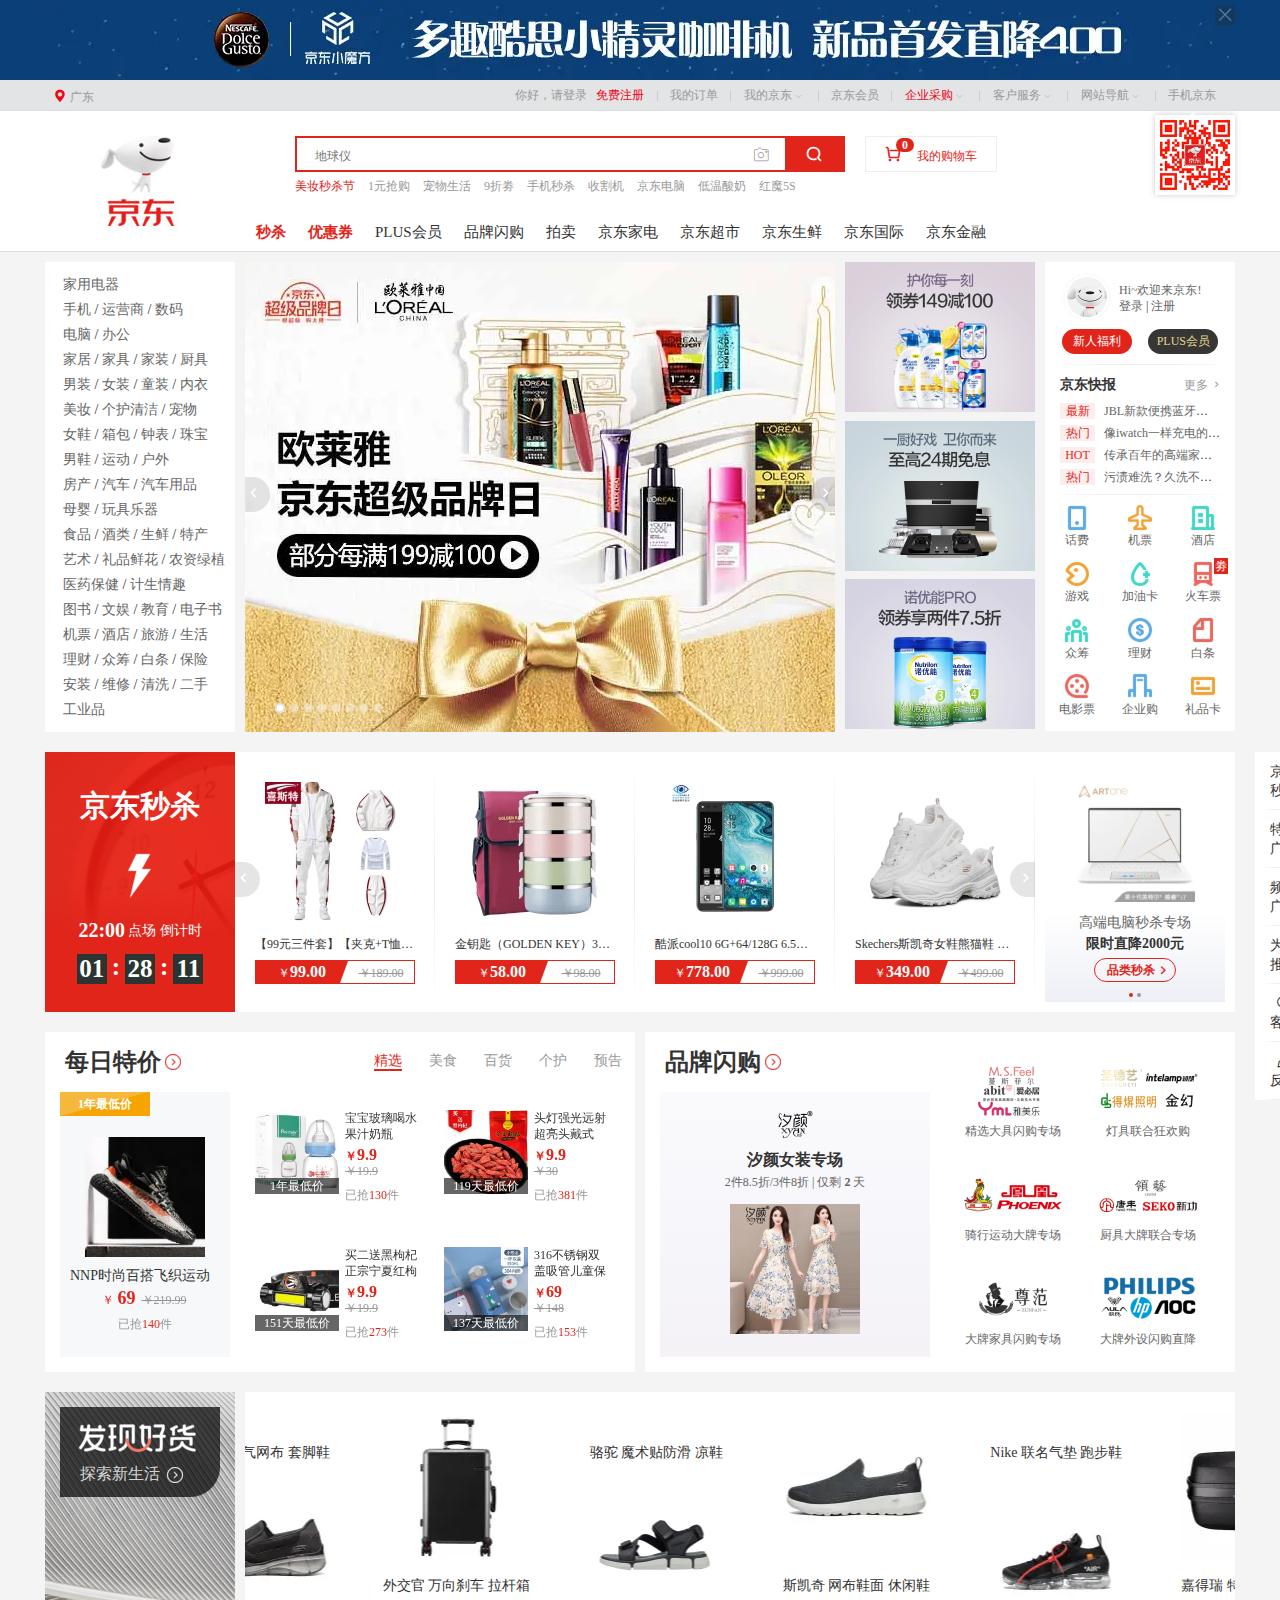
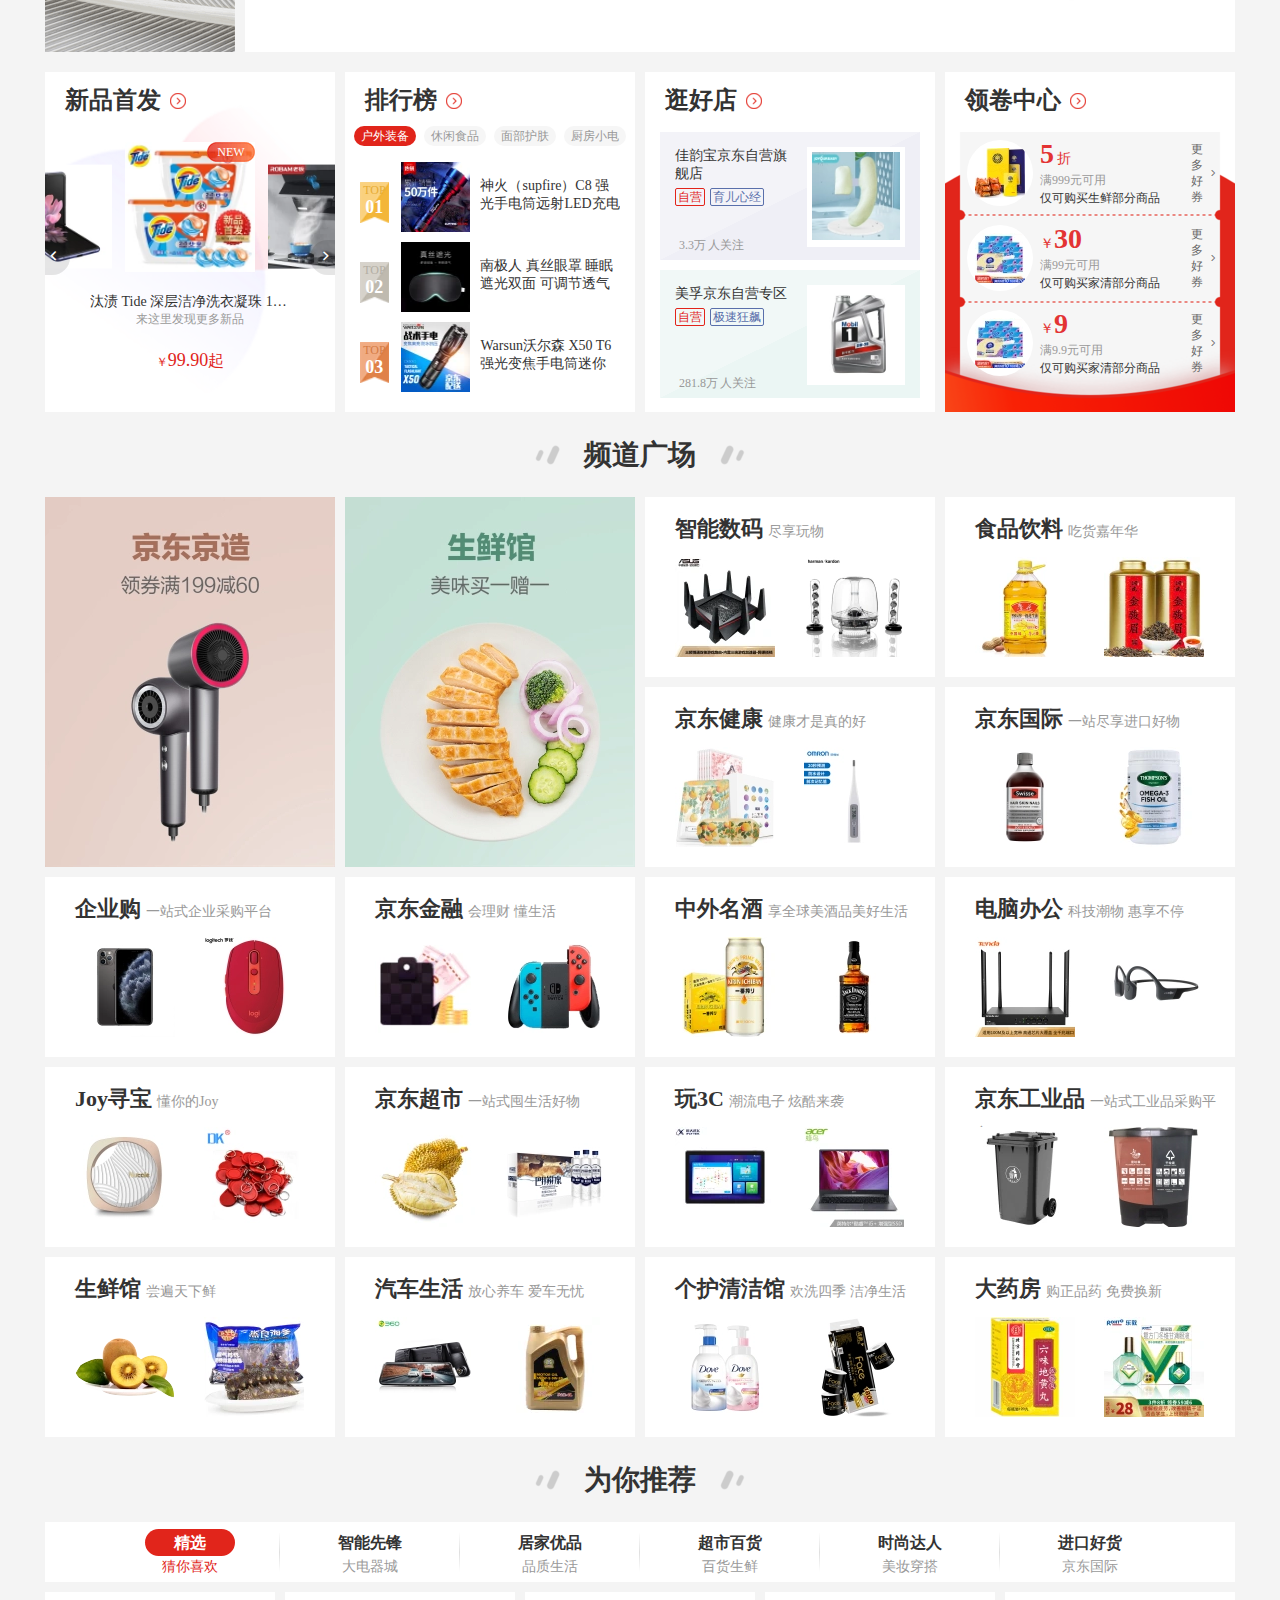
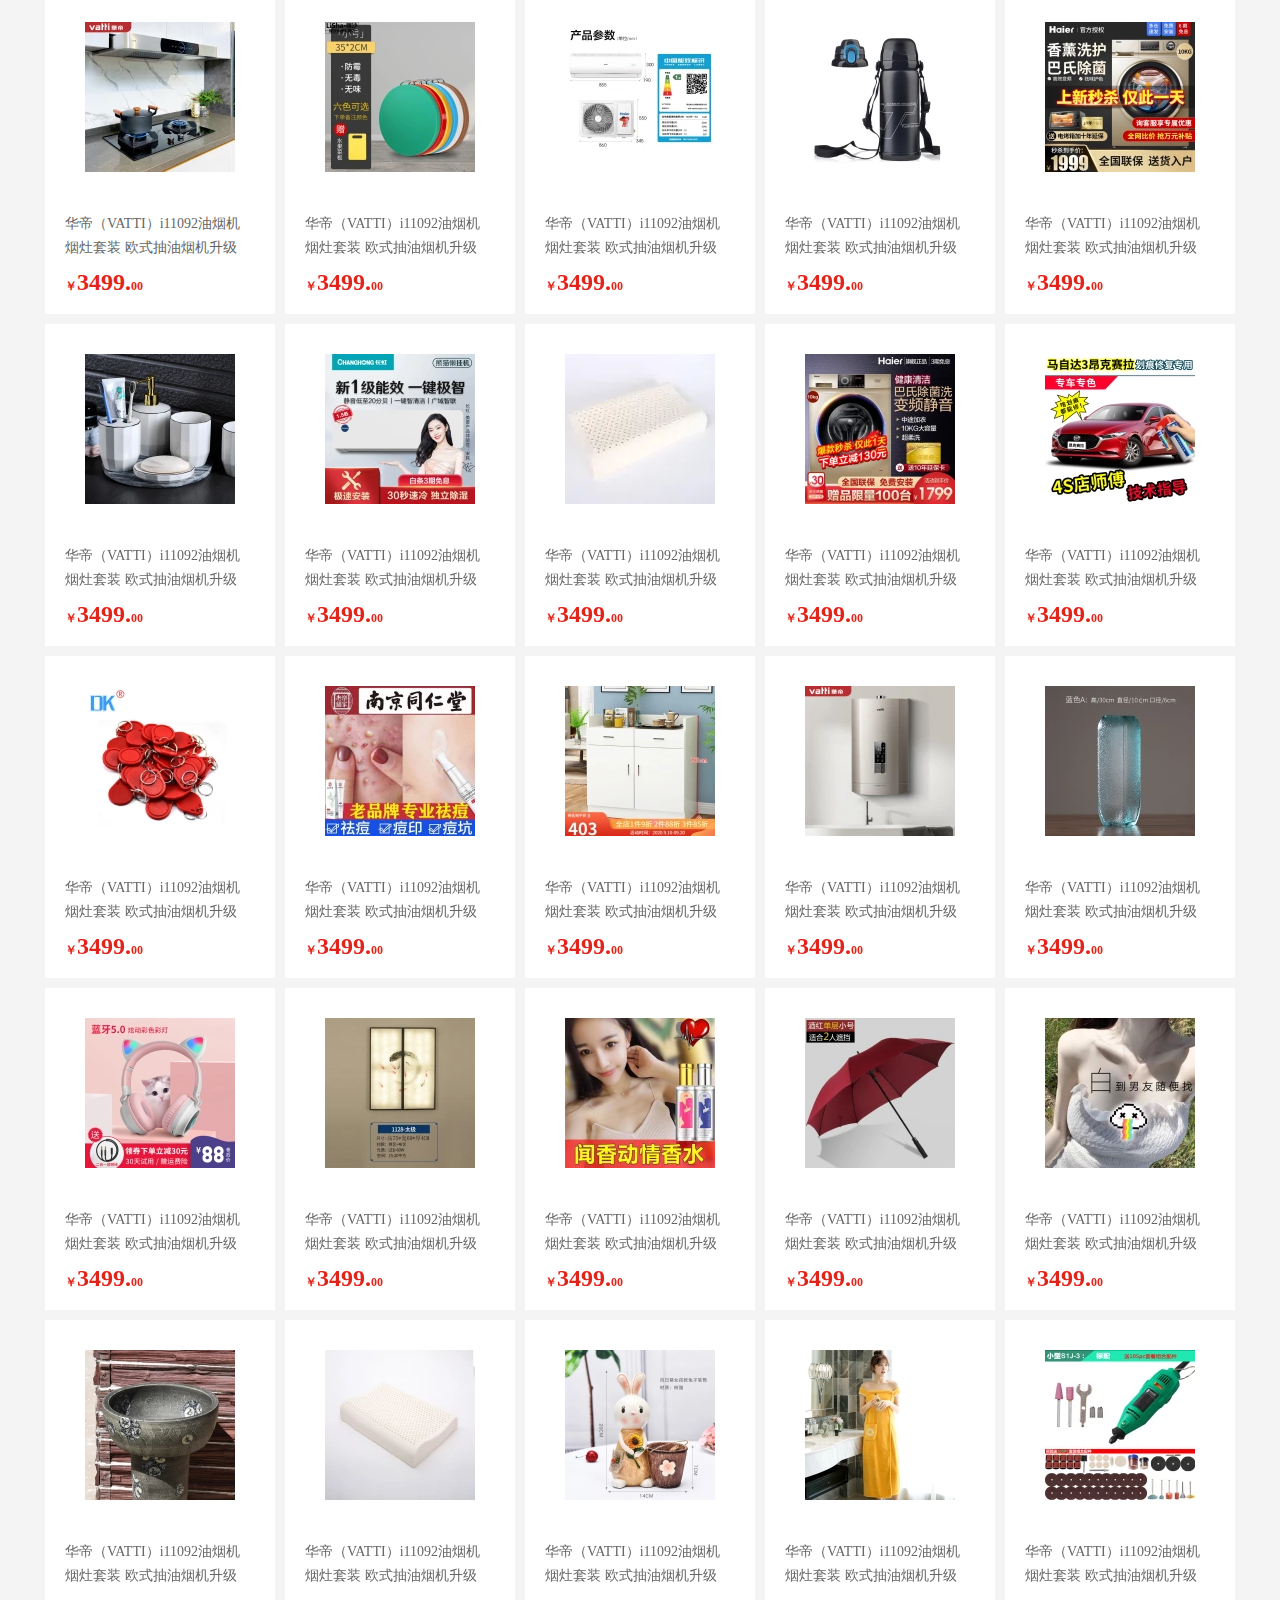
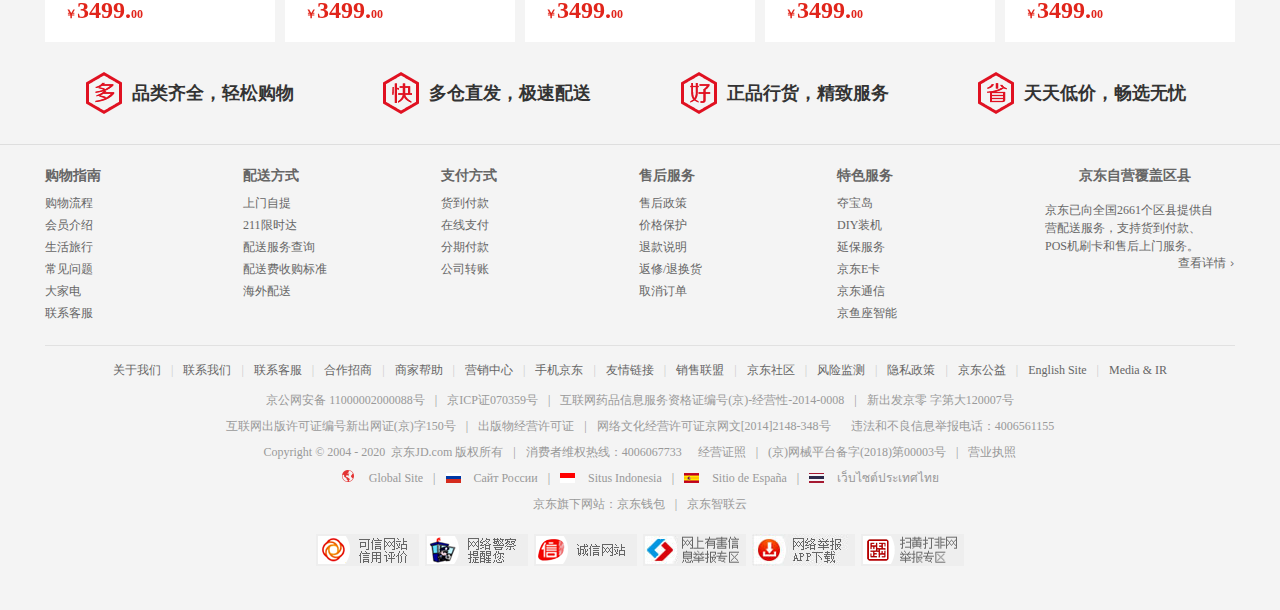
<file: index.html>
<!DOCTYPE html>
<html lang="en">

<head>
    <meta charset="UTF-8">
    <meta name="viewport" content="width=device-width, initial-scale=1.0">
    <title>京东(JD.COM)-正品低价、品质保障、配送及时、轻松购物！</title>
    <!-- 引入网页图标 -->
    <link rel="icon" href="./image/favicon.ico">
    <!-- 引入公共样式 -->
    <link rel="stylesheet" href="./css/base.css">
    <!-- 引入重置样式 -->
    <link rel="stylesheet" href="./css/reset.css">
    <!-- 引入图标字体库 -->
    <link rel="stylesheet" href="./淘宝图标库/iconfont.css">
    <!-- 引入index样式表 -->
    <link rel="stylesheet" href="./css/style.css">
    <!-- 引入样式end -->
    <!-- 引入jquery -->
    <script src="./js/jQuery.js"></script>
    <!-- 引入index.js -->
    <script src="./js/index.js"></script>
</head>

<body>
    <!-- 顶部广告 -->
    <div class="ad">
        <div class="ad-content w"><a class="a-ad" href="javascript:;"></a>
            <a href="javascript:;"><i class="iconfont icon-close"></i></a></div>
    </div>
    <!-- 广告end -->
    <!-- 头部 -->
    <header>
        <div class="content w">
            <!-- 左 -->
            <div class="left">
                <a class="dt" href="javascript:;">
                    <i class="iconfont red">&#xe650</i>
                    <span>广东</span>
                </a>
            </div>
            <div class="left-hover">
                <div class="content">
                    <div class="district">
                        <a href="">北京</a>
                    </div>
                    <div class="district">
                        <a href="">上海</a>
                    </div>
                    <div class="district">
                        <a href="">天津</a>
                    </div>
                    <div class="district">
                        <a href="">重庆</a>
                    </div>
                    <div class="district">
                        <a href="">河北</a>
                    </div>
                    <div class="district">
                        <a href="">山西</a>
                    </div>
                    <div class="district">
                        <a href="">河南</a>
                    </div>
                    <div class="district">
                        <a href="">辽宁</a>
                    </div>
                    <div class="district">
                        <a href="">吉林</a>
                    </div>
                    <div class="district">
                        <a href="">黑龙江</a>
                    </div>
                    <div class="district">
                        <a href="">内蒙古</a>
                    </div>
                    <div class="district">
                        <a href="">江苏</a>
                    </div>
                    <div class="district">
                        <a href="">山东</a>
                    </div>
                    <div class="district">
                        <a href="">安徽</a>
                    </div>
                    <div class="district">
                        <a href="">浙江</a>
                    </div>
                    <div class="district">
                        <a href="">福建</a>
                    </div>
                    <div class="district">
                        <a href="">湖北</a>
                    </div>
                    <div class="district">
                        <a href="">湖南</a>
                    </div>
                    <div class="district">
                        <a class="select" href="">广东</a>
                    </div>
                    <div class="district">
                        <a href="">广西</a>
                    </div>
                    <div class="district">
                        <a href="">江西</a>
                    </div>
                    <div class="district">
                        <a href="">四川</a>
                    </div>
                    <div class="district">
                        <a href="">海南</a>
                    </div>
                    <div class="district">
                        <a href="">贵州</a>
                    </div>
                    <div class="district">
                        <a href="">云南</a>
                    </div>
                    <div class="district">
                        <a href="">西藏</a>
                    </div>
                    <div class="district">
                        <a href="">陕西</a>
                    </div>
                    <div class="district">
                        <a href="">甘肃</a>
                    </div>
                    <div class="district">
                        <a href="">青海</a>
                    </div>
                    <div class="district">
                        <a href="">宁夏</a>
                    </div>
                    <div class="district">
                        <a href="">新疆</a>
                    </div>
                    <div class="district">
                        <a href="">港澳</a>
                    </div>
                    <div class="district">
                        <a href="">台湾</a>
                    </div>
                    <div class="district">
                        <a href="">钓渔岛</a>
                    </div>
                    <div class="district">
                        <a href="">海外</a>
                    </div>
                    <div class="division"></div>
                    <div class="global">
                        <p>地区专享版本</p>
                        <div class="g"><a href="javascript:;">中国广澳</a></div>
                        <div class="g"><a href="javascript:;">中国台湾</a></div>
                        <div class="g"><a href="javascript:;">京东全球</a></div>
                    </div>
                    <div class="division"></div>
                    <div class="global">
                        <p>Available&nbsp;Sites</p>
                        <div class="g"><a href="javascript:;">
                                <i class="one"></i>Global Site
                            </a></div>
                        <div class="g"><a href="javascript:;">
                                <i class="two"></i>Сайт России
                            </a></div>
                        <div class="g"><a href="javascript:;">
                                <i class="three"></i>Situs Indonesia
                            </a></div>
                        <div class="g"><a href="javascript:;">
                                <i class="four"></i>Sitio de España
                            </a></div>
                        <div class="g"><a href="javascript:;">
                                <i class="five"></i>เว็บไซต์ประเทศไทย
                            </a></div>
                    </div>
                </div>
            </div>
            <!-- 左end -->
            <!-- 右 -->
            <ul class="right">
                <li>
                    <span>
                        <a href="./Login_interface.html">你好，请登录</a>
                        &nbsp;
                    </span>
                    <span>
                        <a class="red" href="javascript:;">免费注册</a>
                    </span>
                </li>
                <li class="divide"></li>
                <li class="l48">
                    <a class="gray" href="javascript:;">我的订单</a>
                </li>
                <li class="divide"></li>
                <li class="hover-white">
                    <a class="gray" href="javascript:;">我的京东</a>
                    <i class="iconfont">&#xe661</i>
                </li>
                <div class="hover-1">
                    <div class="top">
                        <div><a href="javascript:;">待处理订单</a></div>
                        <div><a href="javascript:;">消息</a></div>
                        <div><a href="javascript:;">返修退换货</a></div>
                        <div><a href="javascript:;">我的问答</a></div>
                        <div><a href="javascript:;">降价商品</a></div>
                        <div><a href="javascript:;">我的关注</a></div>
                    </div>
                    <div class="bottom">
                        <div><a href="javascript:;">我的京豆</a></div>
                        <div><a href="javascript:;">我的优惠</a></div>
                        <div><a href="javascript:;">我的白条</a></div>
                        <div><a href="javascript:;">我的理财</a></div>
                    </div>
                </div>
                <li class="divide"></li>
                <li class="l48">
                    <a class="gray" href="javascript:;">京东会员</a>
                </li>
                <li class="divide"></li>
                <li class="hover-white">
                    <a class="red" href="javascript:;">企业采购</a>
                    <i class="iconfont">&#xe661</i>
                </li>
                <div class="hover-2">
                    <div class="content">
                        <div><a href="javascript:;">企业购</a></div>
                        <div><a href="javascript:;">商用场景馆</a></div>
                        <div><a href="javascript:;">工业品</a></div>
                        <div><a href="javascript:;">丰客多商城</a></div>
                        <div><a href="javascript:;">礼品卡</a></div>
                        <div><a href="javascript:;">微信企业购</a></div>
                    </div>
                </div>
                <li class="divide"></li>
                <li class="hover-white">
                    客户服务
                    <i class="iconfont">&#xe661</i>
                </li>
                <div class="hover-3">
                    <div class="top">
                        <p>客户</p>
                        <div><a href="javascript:;">帮助中心</a></div>
                        <div><a href="javascript:;">售后服务</a></div>
                        <div><a href="javascript:;">在线客服</a></div>
                        <div><a href="javascript:;">意见建议</a></div>
                        <div><a href="javascript:;">电话客服</a></div>
                        <div><a href="javascript:;">客服邮箱</a></div>
                        <div><a href="javascript:;">金融咨询</a></div>
                        <div><a href="javascript:;">全球售客服</a></div>
                        <div><a href="javascript:;">企业客服</a></div>
                    </div>
                    <div class="bottom">
                        <p>商户</p>
                        <div><a href="javascript:;">合作招商</a></div>
                        <div><a href="javascript:;">成长中心</a></div>
                        <div><a href="javascript:;">商家后台</a></div>
                        <div><a href="javascript:;">京麦工作台</a></div>
                        <div><a href="javascript:;">商家帮助</a></div>
                        <div><a href="javascript:;">规则平台</a></div>
                    </div>
                </div>
                <li class="divide"></li>
                <li class="hover-white">
                    网站导航
                    <i class="iconfont">&#xe661</i>
                </li>
                <div class="hover-4">
                    <div class="box">
                        <div class="content">
                            <p>特色主题</p>
                            <div><a href="javascript:;">新品首发</a></div>
                            <div><a href="javascript:;">京东金融</a></div>
                            <div><a href="javascript:;">全球售</a></div>
                            <div><a href="javascript:;">国际站</a></div>
                            <div><a href="javascript:;">京东会员</a></div>
                            <div><a href="javascript:;">京东预售</a></div>
                            <div><a href="javascript:;">台湾售</a></div>
                            <div><a href="javascript:;">俄语站</a></div>
                            <div><a href="javascript:;">装机大师</a></div>
                            <div><a href="javascript:;">0元评测</a></div>
                            <div><a href="javascript:;">港澳售</a></div>
                            <div><a href="javascript:;">优惠券</a></div>
                            <div><a href="javascript:;">秒杀</a></div>
                            <div><a href="javascript:;">闪购</a></div>
                            <div><a href="javascript:;">印尼站</a></div>
                            <div><a href="javascript:;">京东金融科技</a></div>
                            <div><a href="javascript:;">陪伴计划</a></div>
                            <div><a href="javascript:;">出海招商</a></div>
                            <div><a href="javascript:;">拍拍二手</a></div>
                            <div><a href="javascript:;">买什么</a></div>
                        </div>
                        <div class="content">
                            <p>行业频道</p>
                            <div><a href="javascript:;">手机</a></div>
                            <div><a href="javascript:;">智能数码</a></div>
                            <div><a href="javascript:;">玩3C</a></div>
                            <div><a href="javascript:;">电脑办公</a></div>
                            <div><a href="javascript:;">家用电器</a></div>
                            <div><a href="javascript:;">京鱼座智能</a></div>
                            <div><a href="javascript:;">京东服饰</a></div>
                            <div><a href="javascript:;">京东生鲜</a></div>
                            <div><a href="javascript:;">家装城</a></div>
                            <div><a href="javascript:;">母婴</a></div>
                            <div><a href="javascript:;">食品</a></div>
                            <div><a href="javascript:;">农资频道</a></div>
                            <div><a href="javascript:;">整车</a></div>
                            <div><a href="javascript:;">图书</a></div>
                            <div><a href="javascript:;">劳动防护</a></div>
                        </div>
                        <div class="content">
                            <p>生活服务</p>
                            <div><a href="javascript:;">京东众筹</a></div>
                            <div><a href="javascript:;">白条</a></div>
                            <div><a href="javascript:;">京东金融App</a></div>
                            <div><a href="javascript:;">京东小金库</a></div>
                            <div><a href="javascript:;">理财</a></div>
                            <div><a href="javascript:;">话费</a></div>
                            <div><a href="javascript:;">水电煤</a></div>
                            <div><a href="javascript:;">彩票</a></div>
                            <div><a href="javascript:;">旅行</a></div>
                            <div><a href="javascript:;">机票酒店</a></div>
                            <div><a href="javascript:;">电影票</a></div>
                            <div><a href="javascript:;">京东到家</a></div>
                            <div><a href="javascript:;">游戏</a></div>
                            <div><a href="javascript:;">拍拍回收</a></div>
                        </div>
                        <div class="content">
                            <p>更多精选</p>
                            <div><a href="javascript:;">合作招商</a></div>
                            <div><a href="javascript:;">京东通信</a></div>
                            <div><a href="javascript:;">京东E卡</a></div>
                            <div><a href="javascript:;">企业采购</a></div>
                            <div><a href="javascript:;">服务市场</a></div>
                            <div><a href="javascript:;">办公生活馆</a></div>
                            <div><a href="javascript:;">校园加盟</a></div>
                            <div><a href="javascript:;">京东社区</a></div>
                            <div><a href="javascript:;">游戏社区</a></div>
                            <div><a href="javascript:;">知识产权维权</a></div>
                        </div>
                    </div>
                </div>
                <li class="divide"></li>
                <li class="JD-app">
                    手机京东
                </li>
                <div class="normality">
                    <img src="./image/ma/ma-1.webp" alt="">
                </div>
                <div class="delta-1"></div>
                <div class="extension">
                    <div class="content">
                        <div class="img">
                            <img src="./image/ma/ma-1.webp" alt="">
                        </div>
                        <div class="font">
                            <h5><a href="javascript:;">手机京东</a></h5>
                            <p>新人专享大礼包</p>
                            <p class="bg-image">
                                <a href="javasript:;"></a>
                                <a href="javasript:;"></a>
                                <a href="javasript:;"></a>
                            </p>
                        </div>
                    </div>
                    <div class="content">
                        <div class="img">
                            <img src="./image/ma/ma-2.webp" alt="">
                        </div>
                        <div class="font">
                            <h5>关注京东<br />JD.COM</h5>
                            <p>扫一扫关注参与宠粉大抽奖，抽小米耳机</p>
                        </div>
                    </div>
                    <div class="content">
                        <div class="img">
                            <img src="./image/ma/ma-3.webp" alt="">
                        </div>
                        <div class="font">
                            <h5><a href="javascript:;">京东金融客户端</a></h5>
                            <p>新人专享大礼包</p>
                            <p class="bg-image">
                                <a href="javasript:;"></a>
                                <a href="javasript:;"></a>
                            </p>
                        </div>
                    </div>
                    <div class="content">
                        <div class="img">
                            <img src="./image/ma/ma-4.webp" alt="">
                        </div>
                        <div class="font">
                            <h5><a href="javascript:;">京东健康客户端</a></h5>
                            <p class="bg-image">
                                <a href="javasript:;"></a>
                                <a href="javasript:;"></a>
                            </p>
                        </div>
                    </div>
                </div>
                <div class="delta-2"></div>
                <!-- 右end -->
            </ul>
        </div>
    </header>
    <!-- 头部end -->
    <!-- 导航 -->
    <nav>
        <div class="content w">
            <h1 class="logo-1">
            </h1>
            <div class="logo-2">
                <a href="javascript:;">
                    <span>省力养娃神器</span>
                    <span>去看看&gt;</span>
                </a>
            </div>
            <div class="center">
                <form action="">
                    <a class="i" href="javascript:;"><i class="iconfont">&#xe7ea</i></a>
                    <input type="text" placeholder="地球仪" /><button>
                        <a href="javascript:;"><i class="iconfont">&#xe65c</i></a>
                    </button>
                </form>
                <div class="form-bottom">
                    <a class="red" href="javascript:;">美妆秒杀节</a>
                    <a href="javascript:;">1元抢购</a>
                    <a href="javascript:;">宠物生活</a>
                    <a href="javascript:;">9折劵</a>
                    <a href="javascript:;">手机秒杀</a>
                    <a href="javascript:;">收割机</a>
                    <a href="javascript:;">京东电脑</a>
                    <a href="javascript:;">低温酸奶</a>
                    <a href="javascript:;">红魔5S</a>
                </div>
                <div class="shopping">
                    <i class="iconfont">&#xe6af</i>
                    <a href="javascript:;">我的购物车</a>
                    <p>0</p>
                </div>
                <ul class="nav-bottom">
                    <li><a class="red" href="javascript:;">秒杀</a></li>
                    <li><a class="red" href="javascript:;">优惠券</a></li>
                    <li><a href="javascript:;">PLUS会员</a></li>
                    <li><a href="javascript:;">品牌闪购</a></li>
                    <li><a href="javascript:;">拍卖</a></li>
                    <li><a href="javascript:;">京东家电</a></li>
                    <li><a href="javascript:;">京东超市</a></li>
                    <li><a href="javascript:;">京东生鲜</a></li>
                    <li><a href="javascript:;">京东国际</a></li>
                    <li><a href="javascript:;">京东金融</a></li>
                </ul>
            </div>
        </div>
    </nav>
    <!-- 导航end -->
    <!-- 隐形搜索栏 -->
    <section class="search-invisible">
           <div class="search w clearfix">
               <a class="logo-img" href="javascript:;"></a>
               <form action="">
                <a class="i" href="javascript:;"><i class="iconfont">&#xe7ea</i></a>
                <input type="text" placeholder="地球仪" /><button>
                    <a href="javascript:;"><i class="iconfont">&#xe65c</i></a>
                </button>
                </form>
                <div class="shopping">
                    <i class="iconfont">&#xe6af</i>
                    <a href="javascript:;">我的购物车</a>
                    <p>0</p>
                </div>
           </div>
    </section>
    <!-- 隐形搜索栏end -->
    <!-- 主体 -->
    <main>
        <div class="content w clearfix">
            <ul class="left">
                <li>
                    <a href="javascript:;">家用电器</a>
                </li>
                <li>
                    <a href="javascript:;">手机</a>
                    <span>/</span>
                    <a href="javascript:;">运营商</a>
                    <span>/</span>
                    <a href="javascript:;">数码</a>
                </li>
                <li>
                    <a href="javascript:;">电脑</a>
                    <span>/</span>
                    <a href="javascript:;">办公</a>
                </li>
                <li>
                    <a href="javascript:;">家居</a>
                    <span>/</span>
                    <a href="javascript:;">家具</a>
                    <span>/</span>
                    <a href="javascript:;">家装</a>
                    <span>/</span>
                    <a href="javascript:;">厨具</a>
                </li>
                <li>
                    <a href="javascript:;">男装</a>
                    <span>/</span>
                    <a href="javascript:;">女装</a>
                    <span>/</span>
                    <a href="javascript:;">童装</a>
                    <span>/</span>
                    <a href="javascript:;">内衣</a>
                </li>
                <li>
                    <a href="javascript:;">美妆</a>
                    <span>/</span>
                    <a href="javascript:;">个护清洁</a>
                    <span>/</span>
                    <a href="javascript:;">宠物</a>
                </li>
                <li>
                    <a href="javascript:;">女鞋</a>
                    <span>/</span>
                    <a href="javascript:;">箱包</a>
                    <span>/</span>
                    <a href="javascript:;">钟表</a>
                    <span>/</span>
                    <a href="javascript:;">珠宝</a>
                </li>
                <li>
                    <a href="javascript:;">男鞋</a>
                    <span>/</span>
                    <a href="javascript:;">运动</a>
                    <span>/</span>
                    <a href="javascript:;">户外</a>
                </li>
                <li>
                    <a href="javascript:;">房产</a>
                    <span>/</span>
                    <a href="javascript:;">汽车</a>
                    <span>/</span>
                    <a href="javascript:;">汽车用品</a>
                </li>
                <li>
                    <a href="javascript:;">母婴</a>
                    <span>/</span>
                    <a href="javascript:;">玩具乐器</a>
                </li>
                <li>
                    <a href="javascript:;">食品</a>
                    <span>/</span>
                    <a href="javascript:;">酒类</a>
                    <span>/</span>
                    <a href="javascript:;">生鲜</a>
                    <span>/</span>
                    <a href="javascript:;">特产</a>
                </li>
                <li>
                    <a href="javascript:;">艺术</a>
                    <span>/</span>
                    <a href="javascript:;">礼品鲜花</a>
                    <span>/</span>
                    <a href="javascript:;">农资绿植</a>
                </li>
                <li>
                    <a href="javascript:;">医药保健</a>
                    <span>/</span>
                    <a href="javascript:;">计生情趣</a>
                </li>
                <li>
                    <a href="javascript:;">图书</a>
                    <span>/</span>
                    <a href="javascript:;">文娱</a>
                    <span>/</span>
                    <a href="javascript:;">教育</a>
                    <span>/</span>
                    <a href="javascript:;">电子书</a>
                </li>
                <li>
                    <a href="javascript:;">机票</a>
                    <span>/</span>
                    <a href="javascript:;">酒店</a>
                    <span>/</span>
                    <a href="javascript:;">旅游</a>
                    <span>/</span>
                    <a href="javascript:;">生活</a>
                </li>
                <li>
                    <a href="javascript:;">理财</a>
                    <span>/</span>
                    <a href="javascript:;">众筹</a>
                    <span>/</span>
                    <a href="javascript:;">白条</a>
                    <span>/</span>
                    <a href="javascript:;">保险</a>
                </li>
                <li>
                    <a href="javascript:;">安装</a>
                    <span>/</span>
                    <a href="javascript:;">维修</a>
                    <span>/</span>
                    <a href="javascript:;">清洗</a>
                    <span>/</span>
                    <a href="javascript:;">二手</a>
                </li>
                <li>
                    <a href="javascript:;">工业品</a>
                </li>
            </ul>
            <div class="center">
                <div class="center-left">
                    <a href="javascript:;"><img src="./image/main/main-center-1.webp" alt=""></a>
                    <a href="javascript:;"><img src="./image/main/main-center-2.webp" alt=""></a>
                    <a href="javascript:;"><img src="./image/main/main-center-3.webp" alt=""></a>
                    <a href="javascript:;"><img src="./image/main/main-center-4.jpg" alt=""></a>
                    <a href="javascript:;"><img src="./image/main/main-center-5.webp" alt=""></a>
                    <a href="javascript:;"><img src="./image/main/main-center-6.jpg" alt=""></a>
                    <a href="javascript:;"><img src="./image/main/main-center-7.webp" alt=""></a>
                    <a href="javascript:;"><img src="./image/main/main-center-8.webp" alt=""></a>
                    <div class="left-left">
                        <a href="javascript:;">
                            <i class="iconfont">&#xe679</i>
                        </a>
                    </div>
                    <div class="left-right">
                        <a href="javascript:;">
                            <i class="iconfont">&#xe6a3</i>
                        </a>
                    </div>
                    <ul class="point">
                        <li class="li-hover"><a href="javascript:;"></a></li>
                        <li><a href="javascript:;"></a></li>
                        <li><a href="javascript:;"></a></li>
                        <li><a href="javascript:;"></a></li>
                        <li><a href="javascript:;"></a></li>
                        <li><a href="javascript:;"></a></li>
                        <li><a href="javascript:;"></a></li>
                        <li><a href="javascript:;"></a></li>
                    </ul>
                </div>
                <div class="center-right">
                    <div class="ad-img">
                        <a href="javascript:;">
                            <img src="./image/main/main-center-right-01.webp" alt="">
                        </a>
                        <a href="javascript:;">
                            <img src="./image/main/main-center-right-02.webp" alt="">
                        </a>
                        <a href="javascript:;">
                            <img src="./image/main/main-center-right-03.webp" alt="">
                        </a>
                    </div>
                    <div class="ad-img">
                        <a href="javascript:;">
                            <img src="./image/main/main-center-right-11.webp" alt="">
                        </a>
                        <a href="javascript:;">
                            <img src="./image/main/main-center-right-12.webp" alt="">
                        </a>
                        <a href="javascript:;">
                            <img src="./image/main/main-center-right-13.webp" alt="">
                        </a>
                    </div>
                    <div class="ad-img">
                        <a href="javascript:;">
                            <img src="./image/main/main-center-right-21.webp" alt="">
                        </a>
                        <a href="javascript:;">
                            <img src="./image/main/main-center-right-22.webp" alt="">
                        </a>
                        <a href="javascript:;">
                            <img src="./image/main/main-center-right-23.webp" alt="">
                        </a>
                    </div>
                    <div class="left-left">
                        <a href="javascript:;">
                            <i class="iconfont">&#xe679</i>
                        </a>
                    </div>
                    <div class="left-right">
                        <a href="javascript:;">
                            <i class="iconfont">&#xe6a3</i>
                        </a>
                    </div>
                </div>
            </div>
            <div class="news">
                <div class="header">
                    <div class="h-img">
                        <a href="javascript:;">
                            <img src="./image/main/main-news-header.png" alt="">
                        </a>
                    </div>
                    <div class="hi">
                        <a href="javascript:;">Hi~欢迎来京东!</a>
                        <p>
                            <a href="javascript:;">登录</a>
                            <span>|</span>
                            <a href="javascript:;">注册</a>
                        </p>
                    </div>
                    <div class="bottom">
                        <a href="javascript:;">新人福利</a>
                        <a href="javascript:;">PLUS会员</a>
                    </div>
                </div>
                <div class="division"></div>
                <div class="content">
                    <div class="nav">
                        <p>京东快报</p>
                        <a href="javascript:;">更多
                            <i class="iconfont">&#xe6a3</i>
                        </a>
                    </div>
                    <div class="text">
                        <div class="font">
                            <a href="javascript:;">
                                <span>最新</span>
                                JBL新款便携蓝牙音箱评测：小机身拥有大能量
                            </a>
                        </div>
                        <div class="font">
                            <a href="javascript:;">
                                <span>热门</span>
                                像iwatch一样充电的炫酷吸尘器，让家居走起科幻风
                            </a>
                        </div>
                        <div class="font">
                            <a href="javascript:;">
                                <span>HOT</span>
                                传承百年的高端家电，看德国的美诺如何撩动你不爱洗衣的心
                            </a>
                        </div>
                        <div class="font">
                            <a href="javascript:;">
                                <span>热门</span>
                                污渍难洗？久洗不新？全新蓝月亮麻烦安排一下
                            </a>
                        </div>
                    </div>
                </div>
                <div class="division"></div>
                <ul class="bottom-img">
                    <li>
                        <a href="javascript:;">
                            <i>
                                <img src="./image/main/main-news-bottom-01.png" alt="">
                                <img src="./image/main/main-news-bottom-11.png" alt="">
                            </i>
                            <span>话费</span>
                        </a>
                    </li>
                    <li>
                        <a href="javascript:;">
                            <i>
                                <img src="./image/main/main-news-bottom-02.png" alt="">
                                <img src="./image/main/main-news-bottom-12.png" alt="">
                            </i>
                            <span>机票</span>
                        </a>
                    </li>
                    <li>
                        <a href="javascript:;">
                            <i>
                                <img src="./image/main/main-news-bottom-03.png" alt="">
                                <img src="./image/main/main-news-bottom-13.png" alt="">
                            </i>
                            <span>酒店</span>
                        </a>
                    </li>
                    <li>
                        <a href="javascript:;">
                            <i>
                                <img src="./image/main/main-news-bottom-04.png" alt="">
                                <img src="./image/main/main-news-bottom-14.png" alt="">
                            </i>
                            <span>游戏</span>
                        </a>
                    </li>
                    <li>
                        <a href="javascript:;">
                            <i>
                                <img src="./image/main/main-news-bottom-05.png" alt="">
                                <img src="./image/main/main-news-bottom-15.png" alt="">
                            </i>
                            <span>加油卡</span>
                        </a>
                    </li>
                    <li>
                        <a href="javascript:;">
                            <i>
                                <img src="./image/main/main-news-bottom-06.png" alt="">
                                <img src="./image/main/main-news-bottom-16.png" alt="">
                            </i>
                            <span>火车票</span>
                        </a>
                        <a class="juan" href="javascript:;">劵</a>
                    </li>
                    <li>
                        <a href="javascript:;">
                            <i>
                                <img src="./image/main/main-news-bottom-07.png" alt="">
                                <img src="./image/main/main-news-bottom-17.png" alt="">
                            </i>
                            <span>众筹</span>
                        </a>
                    </li>
                    <li>
                        <a href="javascript:;">
                            <i>
                                <img src="./image/main/main-news-bottom-08.png" alt="">
                                <img src="./image/main/main-news-bottom-18.png" alt="">
                            </i>
                            <span>理财</span>
                        </a>
                    </li>
                    <li>
                        <a href="javascript:;">
                            <i>
                                <img src="./image/main/main-news-bottom-09.png" alt="">
                                <img src="./image/main/main-news-bottom-19.png" alt="">
                            </i>
                            <span>白条</span>
                        </a>
                    </li>
                    <li>
                        <a href="javascript:;">
                            <i>
                                <img src="./image/main/main-news-bottom-010.png" alt="">
                                <img src="./image/main/main-news-bottom-110.png" alt="">
                            </i>
                            <span>电影票</span>
                        </a>
                    </li>
                    <li>
                        <a href="javascript:;">
                            <i>
                                <img src="./image/main/main-news-bottom-011.png" alt="">
                                <img src="./image/main/main-news-bottom-111.png" alt="">
                            </i>
                            <span>企业购</span>
                        </a>
                    </li>
                    <li>
                        <a href="javascript:;">
                            <i>
                                <img src="./image/main/main-news-bottom-012.png" alt="">
                                <img src="./image/main/main-news-bottom-112.png" alt="">
                            </i>
                            <span>礼品卡</span>
                        </a>
                    </li>
                </ul>
            </div>
        </div>
    </main>
    <!-- 主体end -->
    <!-- seckill -->
    <section class="JD-seckill w x">
        <a href="javascript:;" class="seckill">
            <div class="title">京东秒杀</div>
            <div class="time">
                <div class="hours">
                    <strong>00:00</strong>
                    <span>点场&nbsp;倒计时</span>
                </div>
                <div class="count-down">
                    <div class="h">00</div>
                    <span>:</span>
                    <div class="m">00</div>
                    <span>:</span>
                    <div class="s">00</div>
                </div>
            </div>
        </a>
        <div class="seckill-roll">
            <div class="roll clearfix">
                <div class="roll-content">
                    <a class="clearfix" href="javascript:;"
                        title="蜜馥儿 儿童内裤男中大童短裤青少年平角短裤儿童裤头男童底裤四角礼盒装 8155卡通河马 XL码【建议高130-145CM,55-70斤】">
                        <div class="img">
                            <img src="./image/seckill/roll-41.webp" alt="">
                        </div>
                        <h6>蜜馥儿 儿童内裤男中大童短裤青少年平角短裤儿童裤头男童底裤四角礼盒装 8155卡通河马 XL码【建议高130-145CM,55-70斤】</h6>
                        <div class="bottom">
                            <div class="left"><span>￥</span><span>29.00</span></div>
                            <div class="right"><span>￥49.00</span></div>
                        </div>
                    </a>
                    <a class="clearfix" href="javascript:;"
                        title="【0元包安装】海尔（Haier）家电中央空调一拖一 变频风管机智慧自清洁家用嵌入式空调隐藏安装卡机 高配3匹全直流1级变频包安装">
                        <div class="img">
                            <img src="./image/seckill/roll-42.webp" alt="">
                        </div>
                        <h6>【0元包安装】海尔（Haier）家电中央空调一拖一 变频风管机智慧自清洁家用嵌入式空调隐藏安装卡机 高配3匹全直流1级变频包安装</h6>
                        <div class="bottom">
                            <div class="left"><span>￥</span><span>7579.00</span></div>
                            <div class="right"><span>￥8599.00</span></div>
                        </div>
                    </a>
                    <a class="clearfix" href="javascript:;" title="佳佰 保温壶 玻璃内胆保温瓶暖壶 时尚家用办公热水瓶咖啡壶 黑色 1600ml">
                        <div class="img">
                            <img src="./image/seckill/roll-43.webp" alt="">
                        </div>
                        <h6>佳佰 保温壶 玻璃内胆保温瓶暖壶 时尚家用办公热水瓶咖啡壶 黑色 1600ml</h6>
                        <div class="bottom">
                            <div class="left"><span>￥</span><span>48.00</span></div>
                            <div class="right"><span>￥89.00</span></div>
                        </div>
                    </a>
                    <a class="clearfix" href="javascript:;" title="【欧派全屋定制22㎡套餐】整体大衣柜定制卧室衣帽间 客厅电视柜入户玄关柜6大空间家具定制 促 预付金">
                        <div class="img">
                            <img src="./image/seckill/roll-44.webp" alt="">
                        </div>
                        <h6>【欧派全屋定制22㎡套餐】整体大衣柜定制卧室衣帽间 客厅电视柜入户玄关柜6大空间家具定制 促 预付金</h6>
                        <div class="bottom">
                            <div class="left"><span>￥</span><span>799.00</span></div>
                            <div class="right"><span>￥1000.00</span></div>
                        </div>
                    </a>
                    <!--  -->
                    <a class="clearfix" href="javascript:;"
                        title="【99元三件套】【夹克+T恤+裤子】外套男2020秋季新款男士休闲运动套装连帽夹克外套衣服9.10 801白色三件套 L">
                        <div class="img">
                            <img src="./image/seckill/roll-01.webp" alt="">
                        </div>
                        <h6>【99元三件套】【夹克+T恤+裤子】外套男2020秋季新款男士休闲运动套装连帽夹克外套衣服9.10 801白色三件套 L</h6>
                        <div class="bottom">
                            <div class="left"><span>￥</span><span>99.00</span></div>
                            <div class="right"><span>￥189.00</span></div>
                        </div>
                    </a>
                    <a class="clearfix" href="javascript:;" title="金钥匙（GOLDEN KEY）304不锈钢 四层保温饭盒多层可组合马卡龙便当盒GK-2800BD-4">
                        <div class="img">
                            <img src="./image/seckill/roll-02.webp" alt="">
                        </div>
                        <h6>金钥匙（GOLDEN KEY）304不锈钢 四层保温饭盒多层可组合马卡龙便当盒GK-2800BD-4</h6>
                        <div class="bottom">
                            <div class="left"><span>￥</span><span>58.00</span></div>
                            <div class="right"><span>￥98.00</span></div>
                        </div>
                    </a>
                    <a class="clearfix" href="javascript:;"
                        title="酷派cool10 6G+64/128G 6.5英寸水滴全面屏 玻璃超薄机身 侧面指纹解锁 人脸识别X 魅光蓝(全网通 6G+128G)京东仓速发">
                        <div class="img">
                            <img src="./image/seckill/roll-03.webp" alt="">
                        </div>
                        <h6>酷派cool10 6G+64/128G 6.5英寸水滴全面屏 玻璃超薄机身 侧面指纹解锁 人脸识别X 魅光蓝(全网通 6G+128G)京东仓速发</h6>
                        <div class="bottom">
                            <div class="left"><span>￥</span><span>778.00</span></div>
                            <div class="right"><span>￥999.00</span></div>
                        </div>
                    </a>
                    <a class="clearfix" href="javascript:;"
                        title="Skechers斯凯奇女鞋熊猫鞋 D'lites时尚蝴蝶结丝绸小白鞋老爹鞋 11976 白色/金色/WGD 37（偏大半码）">
                        <div class="img">
                            <img src="./image/seckill/roll-04.webp" alt="">
                        </div>
                        <h6>Skechers斯凯奇女鞋熊猫鞋 D'lites时尚蝴蝶结丝绸小白鞋老爹鞋 11976 白色/金色/WGD 37（偏大半码）</h6>
                        <div class="bottom">
                            <div class="left"><span>￥</span><span>349.00</span></div>
                            <div class="right"><span>￥499.00</span></div>
                        </div>
                    </a>
                    <!--  -->
                    <a class="clearfix" href="javascript:;"
                        title="【99元三件套】【夹克+T恤+裤子】外套男2020秋季新款男士休闲运动套装连帽夹克外套衣服9.10 801白色三件套 L">
                        <div class="img">
                            <img src="./image/seckill/roll-11.webp" alt="">
                        </div>
                        <h6>【99元三件套】【夹克+T恤+裤子】外套男2020秋季新款男士休闲运动套装连帽夹克外套衣服9.10 801白色三件套 L</h6>
                        <div class="bottom">
                            <div class="left"><span>￥</span><span>99.00</span></div>
                            <div class="right"><span>￥189.00</span></div>
                        </div>
                    </a>
                    <a class="clearfix" href="javascript:;" title="金钥匙（GOLDEN KEY）304不锈钢 四层保温饭盒多层可组合马卡龙便当盒GK-2800BD-4">
                        <div class="img">
                            <img src="./image/seckill/roll-12.webp" alt="">
                        </div>
                        <h6>金钥匙（GOLDEN KEY）304不锈钢 四层保温饭盒多层可组合马卡龙便当盒GK-2800BD-4</h6>
                        <div class="bottom">
                            <div class="left"><span>￥</span><span>58.00</span></div>
                            <div class="right"><span>￥98.00</span></div>
                        </div>
                    </a>
                    <a class="clearfix" href="javascript:;"
                        title="酷派cool10 6G+64/128G 6.5英寸水滴全面屏 玻璃超薄机身 侧面指纹解锁 人脸识别X 魅光蓝(全网通 6G+128G)京东仓速发">
                        <div class="img">
                            <img src="./image/seckill/roll-13.webp" alt="">
                        </div>
                        <h6>酷派cool10 6G+64/128G 6.5英寸水滴全面屏 玻璃超薄机身 侧面指纹解锁 人脸识别X 魅光蓝(全网通 6G+128G)京东仓速发</h6>
                        <div class="bottom">
                            <div class="left"><span>￥</span><span>778.00</span></div>
                            <div class="right"><span>￥999.00</span></div>
                        </div>
                    </a>
                    <a class="clearfix" href="javascript:;"
                        title="Skechers斯凯奇女鞋熊猫鞋 D'lites时尚蝴蝶结丝绸小白鞋老爹鞋 11976 白色/金色/WGD 37（偏大半码）">
                        <div class="img">
                            <img src="./image/seckill/roll-14.webp" alt="">
                        </div>
                        <h6>Skechers斯凯奇女鞋熊猫鞋 D'lites时尚蝴蝶结丝绸小白鞋老爹鞋 11976 白色/金色/WGD 37（偏大半码）</h6>
                        <div class="bottom">
                            <div class="left"><span>￥</span><span>349.00</span></div>
                            <div class="right"><span>￥499.00</span></div>
                        </div>
                    </a>
                    <!--  -->
                    <a class="clearfix" href="javascript:;"
                        title="【99元三件套】【夹克+T恤+裤子】外套男2020秋季新款男士休闲运动套装连帽夹克外套衣服9.10 801白色三件套 L">
                        <div class="img">
                            <img src="./image/seckill/roll-21.webp" alt="">
                        </div>
                        <h6>【99元三件套】【夹克+T恤+裤子】外套男2020秋季新款男士休闲运动套装连帽夹克外套衣服9.10 801白色三件套 L</h6>
                        <div class="bottom">
                            <div class="left"><span>￥</span><span>99.00</span></div>
                            <div class="right"><span>￥189.00</span></div>
                        </div>
                    </a>
                    <a class="clearfix" href="javascript:;" title="金钥匙（GOLDEN KEY）304不锈钢 四层保温饭盒多层可组合马卡龙便当盒GK-2800BD-4">
                        <div class="img">
                            <img src="./image/seckill/roll-22.webp" alt="">
                        </div>
                        <h6>金钥匙（GOLDEN KEY）304不锈钢 四层保温饭盒多层可组合马卡龙便当盒GK-2800BD-4</h6>
                        <div class="bottom">
                            <div class="left"><span>￥</span><span>58.00</span></div>
                            <div class="right"><span>￥98.00</span></div>
                        </div>
                    </a>
                    <a class="clearfix" href="javascript:;"
                        title="酷派cool10 6G+64/128G 6.5英寸水滴全面屏 玻璃超薄机身 侧面指纹解锁 人脸识别X 魅光蓝(全网通 6G+128G)京东仓速发">
                        <div class="img">
                            <img src="./image/seckill/roll-23.webp" alt="">
                        </div>
                        <h6>酷派cool10 6G+64/128G 6.5英寸水滴全面屏 玻璃超薄机身 侧面指纹解锁 人脸识别X 魅光蓝(全网通 6G+128G)京东仓速发</h6>
                        <div class="bottom">
                            <div class="left"><span>￥</span><span>778.00</span></div>
                            <div class="right"><span>￥999.00</span></div>
                        </div>
                    </a>
                    <a class="clearfix" href="javascript:;"
                        title="Skechers斯凯奇女鞋熊猫鞋 D'lites时尚蝴蝶结丝绸小白鞋老爹鞋 11976 白色/金色/WGD 37（偏大半码）">
                        <div class="img">
                            <img src="./image/seckill/roll-24.webp" alt="">
                        </div>
                        <h6>Skechers斯凯奇女鞋熊猫鞋 D'lites时尚蝴蝶结丝绸小白鞋老爹鞋 11976 白色/金色/WGD 37（偏大半码）</h6>
                        <div class="bottom">
                            <div class="left"><span>￥</span><span>349.00</span></div>
                            <div class="right"><span>￥499.00</span></div>
                        </div>
                    </a>
                    <!--  -->
                    <a class="clearfix" href="javascript:;"
                        title="【99元三件套】【夹克+T恤+裤子】外套男2020秋季新款男士休闲运动套装连帽夹克外套衣服9.10 801白色三件套 L">
                        <div class="img">
                            <img src="./image/seckill/roll-31.webp" alt="">
                        </div>
                        <h6>【99元三件套】【夹克+T恤+裤子】外套男2020秋季新款男士休闲运动套装连帽夹克外套衣服9.10 801白色三件套 L</h6>
                        <div class="bottom">
                            <div class="left"><span>￥</span><span>99.00</span></div>
                            <div class="right"><span>￥189.00</span></div>
                        </div>
                    </a>
                    <a class="clearfix" href="javascript:;" title="金钥匙（GOLDEN KEY）304不锈钢 四层保温饭盒多层可组合马卡龙便当盒GK-2800BD-4">
                        <div class="img">
                            <img src="./image/seckill/roll-32.webp" alt="">
                        </div>
                        <h6>金钥匙（GOLDEN KEY）304不锈钢 四层保温饭盒多层可组合马卡龙便当盒GK-2800BD-4</h6>
                        <div class="bottom">
                            <div class="left"><span>￥</span><span>58.00</span></div>
                            <div class="right"><span>￥98.00</span></div>
                        </div>
                    </a>
                    <a class="clearfix" href="javascript:;"
                        title="酷派cool10 6G+64/128G 6.5英寸水滴全面屏 玻璃超薄机身 侧面指纹解锁 人脸识别X 魅光蓝(全网通 6G+128G)京东仓速发">
                        <div class="img">
                            <img src="./image/seckill/roll-33.webp" alt="">
                        </div>
                        <h6>酷派cool10 6G+64/128G 6.5英寸水滴全面屏 玻璃超薄机身 侧面指纹解锁 人脸识别X 魅光蓝(全网通 6G+128G)京东仓速发</h6>
                        <div class="bottom">
                            <div class="left"><span>￥</span><span>778.00</span></div>
                            <div class="right"><span>￥999.00</span></div>
                        </div>
                    </a>
                    <a class="clearfix" href="javascript:;"
                        title="Skechers斯凯奇女鞋熊猫鞋 D'lites时尚蝴蝶结丝绸小白鞋老爹鞋 11976 白色/金色/WGD 37（偏大半码）">
                        <div class="img">
                            <img src="./image/seckill/roll-34.webp" alt="">
                        </div>
                        <h6>Skechers斯凯奇女鞋熊猫鞋 D'lites时尚蝴蝶结丝绸小白鞋老爹鞋 11976 白色/金色/WGD 37（偏大半码）</h6>
                        <div class="bottom">
                            <div class="left"><span>￥</span><span>349.00</span></div>
                            <div class="right"><span>￥499.00</span></div>
                        </div>
                    </a>
                    <!--  -->
                    <a class="clearfix" href="javascript:;"
                        title="【99元三件套】【夹克+T恤+裤子】外套男2020秋季新款男士休闲运动套装连帽夹克外套衣服9.10 801白色三件套 L">
                        <div class="img">
                            <img src="./image/seckill/roll-41.webp" alt="">
                        </div>
                        <h6>【99元三件套】【夹克+T恤+裤子】外套男2020秋季新款男士休闲运动套装连帽夹克外套衣服9.10 801白色三件套 L</h6>
                        <div class="bottom">
                            <div class="left"><span>￥</span><span>99.00</span></div>
                            <div class="right"><span>￥189.00</span></div>
                        </div>
                    </a>
                    <a class="clearfix" href="javascript:;" title="金钥匙（GOLDEN KEY）304不锈钢 四层保温饭盒多层可组合马卡龙便当盒GK-2800BD-4">
                        <div class="img">
                            <img src="./image/seckill/roll-42.webp" alt="">
                        </div>
                        <h6>金钥匙（GOLDEN KEY）304不锈钢 四层保温饭盒多层可组合马卡龙便当盒GK-2800BD-4</h6>
                        <div class="bottom">
                            <div class="left"><span>￥</span><span>58.00</span></div>
                            <div class="right"><span>￥98.00</span></div>
                        </div>
                    </a>
                    <a class="clearfix" href="javascript:;"
                        title="酷派cool10 6G+64/128G 6.5英寸水滴全面屏 玻璃超薄机身 侧面指纹解锁 人脸识别X 魅光蓝(全网通 6G+128G)京东仓速发">
                        <div class="img">
                            <img src="./image/seckill/roll-43.webp" alt="">
                        </div>
                        <h6>酷派cool10 6G+64/128G 6.5英寸水滴全面屏 玻璃超薄机身 侧面指纹解锁 人脸识别X 魅光蓝(全网通 6G+128G)京东仓速发</h6>
                        <div class="bottom">
                            <div class="left"><span>￥</span><span>778.00</span></div>
                            <div class="right"><span>￥999.00</span></div>
                        </div>
                    </a>
                    <a class="clearfix" href="javascript:;"
                        title="Skechers斯凯奇女鞋熊猫鞋 D'lites时尚蝴蝶结丝绸小白鞋老爹鞋 11976 白色/金色/WGD 37（偏大半码）">
                        <div class="img">
                            <img src="./image/seckill/roll-44.webp" alt="">
                        </div>
                        <h6>Skechers斯凯奇女鞋熊猫鞋 D'lites时尚蝴蝶结丝绸小白鞋老爹鞋 11976 白色/金色/WGD 37（偏大半码）</h6>
                        <div class="bottom">
                            <div class="left"><span>￥</span><span>349.00</span></div>
                            <div class="right"><span>￥499.00</span></div>
                        </div>
                    </a>
                    <!--  -->
                    <a class="clearfix" href="javascript:;"
                        title="【99元三件套】【夹克+T恤+裤子】外套男2020秋季新款男士休闲运动套装连帽夹克外套衣服9.10 801白色三件套 L">
                        <div class="img">
                            <img src="./image/seckill/roll-01.webp" alt="">
                        </div>
                        <h6>【99元三件套】【夹克+T恤+裤子】外套男2020秋季新款男士休闲运动套装连帽夹克外套衣服9.10 801白色三件套 L</h6>
                        <div class="bottom">
                            <div class="left"><span>￥</span><span>99.00</span></div>
                            <div class="right"><span>￥189.00</span></div>
                        </div>
                    </a>
                    <a class="clearfix" href="javascript:;" title="金钥匙（GOLDEN KEY）304不锈钢 四层保温饭盒多层可组合马卡龙便当盒GK-2800BD-4">
                        <div class="img">
                            <img src="./image/seckill/roll-02.webp" alt="">
                        </div>
                        <h6>金钥匙（GOLDEN KEY）304不锈钢 四层保温饭盒多层可组合马卡龙便当盒GK-2800BD-4</h6>
                        <div class="bottom">
                            <div class="left"><span>￥</span><span>58.00</span></div>
                            <div class="right"><span>￥98.00</span></div>
                        </div>
                    </a>
                    <a class="clearfix" href="javascript:;"
                        title="酷派cool10 6G+64/128G 6.5英寸水滴全面屏 玻璃超薄机身 侧面指纹解锁 人脸识别X 魅光蓝(全网通 6G+128G)京东仓速发">
                        <div class="img">
                            <img src="./image/seckill/roll-03.webp" alt="">
                        </div>
                        <h6>酷派cool10 6G+64/128G 6.5英寸水滴全面屏 玻璃超薄机身 侧面指纹解锁 人脸识别X 魅光蓝(全网通 6G+128G)京东仓速发</h6>
                        <div class="bottom">
                            <div class="left"><span>￥</span><span>778.00</span></div>
                            <div class="right"><span>￥999.00</span></div>
                        </div>
                    </a>
                    <a class="clearfix" href="javascript:;"
                        title="Skechers斯凯奇女鞋熊猫鞋 D'lites时尚蝴蝶结丝绸小白鞋老爹鞋 11976 白色/金色/WGD 37（偏大半码）">
                        <div class="img">
                            <img src="./image/seckill/roll-04.webp" alt="">
                        </div>
                        <h6>Skechers斯凯奇女鞋熊猫鞋 D'lites时尚蝴蝶结丝绸小白鞋老爹鞋 11976 白色/金色/WGD 37（偏大半码）</h6>
                        <div class="bottom">
                            <div class="left"><span>￥</span><span>349.00</span></div>
                            <div class="right"><span>￥499.00</span></div>
                        </div>
                    </a>
                </div>
            </div>
            <div class="left-left">
                <a href="javascript:;">
                    <i class="iconfont">&#xe679</i>
                </a>
            </div>
            <div class="left-right">
                <a href="javascript:;">
                    <i class="iconfont">&#xe6a3</i>
                </a>
            </div>
        </div>
        <div class="seckill-rotation">
            <div class="rotation-window">
                <div class="rotation">
                    <a class="clearfix" href="javascript:;">
                        <div class="img">
                            <img src="./image/seckill/rotation-1.webp" alt="">
                        </div>
                        <div class="footer">
                            <p>高端电脑秒杀专场</p>
                            <p>限时直降2000元</p>
                            <div class="button">
                                品类秒杀
                                <i class="iconfont">&#xe6a3</i>
                            </div>
                        </div>
                    </a>
                    <a class="clearfix" href="javascript:;">
                        <div class="img">
                            <img src="./image/seckill/rotation-2.webp" alt="">
                        </div>
                        <div class="footer">
                            <p>老板电器品牌秒杀</p>
                            <p>下单送好礼</p>
                            <div class="button">
                                大牌闪购
                                <i class="iconfont">&#xe6a3</i>
                            </div>
                        </div>
                    </a>
                    <a class="clearfix" href="javascript:;">
                        <div class="img">
                            <img src="./image/seckill/rotation-1.webp" alt="">
                        </div>
                        <div class="footer">
                            <p>高端电脑秒杀专场</p>
                            <p>限时直降2000元</p>
                            <div class="button">
                                品类秒杀
                                <i class="iconfont">&#xe6a3</i>
                            </div>
                        </div>
                    </a>
                </div>
                <ul class="point">
                    <li></li>
                    <li></li>
                </ul>
            </div>
        </div>
    </section>
    <!-- seckill end -->
    <!-- 商品推广 -->
    <section class="JD-extension w x">
        <div class="special-offer">
            <div class="header">
                <h3>
                    <a href="javascript:;">每日特价
                        <i></i>
                    </a>
                </h3>
                <ul class="nav">
                    <li><a href="javascript:;">精选</a></li>
                    <li><a href="javascript:;">美食</a></li>
                    <li><a href="javascript:;">百货</a></li>
                    <li><a href="javascript:;">个护</a></li>
                    <li><a href="javascript:;">预告</a></li>
                </ul>
            </div>
            <div class="content">
                <div class="item-1">
                    <a href="javascript:;">
                        <div class="low"><span>1年</span>最低价</div>
                        <img src="./image/extension/item-1-1.webp" alt="">
                        <p>NNP时尚百搭飞织运动休闲鞋</p>
                        <div class="money">
                            <span>￥</span>
                            <span>69</span>
                            <span>￥219.99</span>
                        </div>
                        <div class="sold">
                            已抢<span>140</span>件
                        </div>
                    </a>
                </div>
                <div class="item-right">
                    <div class="item-2">
                        <a href="javascript:;">
                            <div class="img">
                                <img src="./image/extension/item-1-2.webp" alt="">
                                <p><span>1年</span>最低价</p>
                            </div>
                            <div class="introduce">
                                <p>宝宝玻璃喝水果汁奶瓶 60ml</p>
                                <p><span>￥</span>9.9</p>
                                <p>￥19.9</p>
                                <p>已抢<span>130</span>件</p>
                            </div>
                        </a>
                    </div>
                    <div class="item-3">
                        <a href="javascript:;">
                            <div class="img">
                                <img src="./image/extension/item-1-3.webp" alt="">
                                <p><span>119天</span>最低价</p>
                            </div>
                            <div class="introduce">
                                <p>头灯强光远射超亮头戴式</p>
                                <p><span>￥</span>9.9</p>
                                <p>￥30</p>
                                <p>已抢<span>381</span>件</p>
                            </div>
                        </a>
                    </div>
                    <div class="item-4">
                        <a href="javascript:;">
                            <div class="img">
                                <img src="./image/extension/item-1-4.webp" alt="">
                                <p><span>151天</span>最低价</p>
                            </div>
                            <div class="introduce">
                                <p>买二送黑枸杞 正宗宁夏红枸杞</p>
                                <p><span>￥</span>9.9</p>
                                <p>￥19.9</p>
                                <p>已抢<span>273</span>件</p>
                            </div>
                        </a>
                    </div>
                    <div class="item-5">
                        <a href="javascript:;">
                            <div class="img">
                                <img src="./image/extension/item-1-5.webp" alt="">
                                <p><span>137天</span>最低价</p>
                            </div>
                            <div class="introduce">
                                <p>316不锈钢双盖吸管儿童保温杯</p>
                                <p><span>￥</span>69</p>
                                <p>￥148</p>
                                <p>已抢<span>153</span>件</p>
                            </div>
                        </a>
                    </div>
                </div>
            </div>
            <div class="content">
                <div class="item-1">
                    <a href="javascript:;">
                        <div class="low"><span>1年</span>最低价</div>
                        <img src="./image/extension/item-2-1.webp" alt="">
                        <p>NNP时尚百搭飞织运动休闲鞋</p>
                        <div class="money">
                            <span>￥</span>
                            <span>69</span>
                            <span>￥219.99</span>
                        </div>
                        <div class="sold">
                            已抢<span>140</span>件
                        </div>
                    </a>
                </div>
                <div class="item-right">
                    <div class="item-2">
                        <a href="javascript:;">
                            <div class="img">
                                <img src="./image/extension/item-2-2.webp" alt="">
                                <p><span>1年</span>最低价</p>
                            </div>
                            <div class="introduce">
                                <p>宝宝玻璃喝水果汁奶瓶 60ml</p>
                                <p><span>￥</span>9.9</p>
                                <p>￥19.9</p>
                                <p>已抢<span>130</span>件</p>
                            </div>
                        </a>
                    </div>
                    <div class="item-3">
                        <a href="javascript:;">
                            <div class="img">
                                <img src="./image/extension/item-2-3.webp" alt="">
                                <p><span>119天</span>最低价</p>
                            </div>
                            <div class="introduce">
                                <p>头灯强光远射超亮头戴式</p>
                                <p><span>￥</span>9.9</p>
                                <p>￥30</p>
                                <p>已抢<span>381</span>件</p>
                            </div>
                        </a>
                    </div>
                    <div class="item-4">
                        <a href="javascript:;">
                            <div class="img">
                                <img src="./image/extension/item-2-4.webp" alt="">
                                <p><span>151天</span>最低价</p>
                            </div>
                            <div class="introduce">
                                <p>买二送黑枸杞 正宗宁夏红枸杞</p>
                                <p><span>￥</span>9.9</p>
                                <p>￥19.9</p>
                                <p>已抢<span>273</span>件</p>
                            </div>
                        </a>
                    </div>
                    <div class="item-5">
                        <a href="javascript:;">
                            <div class="img">
                                <img src="./image/extension/item-2-5.webp" alt="">
                                <p><span>137天</span>最低价</p>
                            </div>
                            <div class="introduce">
                                <p>316不锈钢双盖吸管儿童保温杯</p>
                                <p><span>￥</span>69</p>
                                <p>￥148</p>
                                <p>已抢<span>153</span>件</p>
                            </div>
                        </a>
                    </div>
                </div>
            </div>
            <div class="content">
                <div class="item-1">
                    <a href="javascript:;">
                        <div class="low"><span>1年</span>最低价</div>
                        <img src="./image/extension/item-3-1.webp" alt="">
                        <p>NNP时尚百搭飞织运动休闲鞋</p>
                        <div class="money">
                            <span>￥</span>
                            <span>69</span>
                            <span>￥219.99</span>
                        </div>
                        <div class="sold">
                            已抢<span>140</span>件
                        </div>
                    </a>
                </div>
                <div class="item-right">
                    <div class="item-2">
                        <a href="javascript:;">
                            <div class="img">
                                <img src="./image/extension/item-3-2.webp" alt="">
                                <p><span>1年</span>最低价</p>
                            </div>
                            <div class="introduce">
                                <p>宝宝玻璃喝水果汁奶瓶 60ml</p>
                                <p><span>￥</span>9.9</p>
                                <p>￥19.9</p>
                                <p>已抢<span>130</span>件</p>
                            </div>
                        </a>
                    </div>
                    <div class="item-3">
                        <a href="javascript:;">
                            <div class="img">
                                <img src="./image/extension/item-3-3.webp" alt="">
                                <p><span>119天</span>最低价</p>
                            </div>
                            <div class="introduce">
                                <p>头灯强光远射超亮头戴式</p>
                                <p><span>￥</span>9.9</p>
                                <p>￥30</p>
                                <p>已抢<span>381</span>件</p>
                            </div>
                        </a>
                    </div>
                    <div class="item-4">
                        <a href="javascript:;">
                            <div class="img">
                                <img src="./image/extension/item-3-4.webp" alt="">
                                <p><span>151天</span>最低价</p>
                            </div>
                            <div class="introduce">
                                <p>买二送黑枸杞 正宗宁夏红枸杞</p>
                                <p><span>￥</span>9.9</p>
                                <p>￥19.9</p>
                                <p>已抢<span>273</span>件</p>
                            </div>
                        </a>
                    </div>
                    <div class="item-5">
                        <a href="javascript:;">
                            <div class="img">
                                <img src="./image/extension/item-3-5.webp" alt="">
                                <p><span>137天</span>最低价</p>
                            </div>
                            <div class="introduce">
                                <p>316不锈钢双盖吸管儿童保温杯</p>
                                <p><span>￥</span>69</p>
                                <p>￥148</p>
                                <p>已抢<span>153</span>件</p>
                            </div>
                        </a>
                    </div>
                </div>
            </div>
            <div class="content">
                <div class="item-1">
                    <a href="javascript:;">
                        <div class="low"><span>1年</span>最低价</div>
                        <img src="./image/extension/item-4-1.webp" alt="">
                        <p>NNP时尚百搭飞织运动休闲鞋</p>
                        <div class="money">
                            <span>￥</span>
                            <span>69</span>
                            <span>￥219.99</span>
                        </div>
                        <div class="sold">
                            已抢<span>140</span>件
                        </div>
                    </a>
                </div>
                <div class="item-right">
                    <div class="item-2">
                        <a href="javascript:;">
                            <div class="img">
                                <img src="./image/extension/item-4-2.webp" alt="">
                                <p><span>1年</span>最低价</p>
                            </div>
                            <div class="introduce">
                                <p>宝宝玻璃喝水果汁奶瓶 60ml</p>
                                <p><span>￥</span>9.9</p>
                                <p>￥19.9</p>
                                <p>已抢<span>130</span>件</p>
                            </div>
                        </a>
                    </div>
                    <div class="item-3">
                        <a href="javascript:;">
                            <div class="img">
                                <img src="./image/extension/item-4-3.webp" alt="">
                                <p><span>119天</span>最低价</p>
                            </div>
                            <div class="introduce">
                                <p>头灯强光远射超亮头戴式</p>
                                <p><span>￥</span>9.9</p>
                                <p>￥30</p>
                                <p>已抢<span>381</span>件</p>
                            </div>
                        </a>
                    </div>
                    <div class="item-4">
                        <a href="javascript:;">
                            <div class="img">
                                <img src="./image/extension/item-4-4.webp" alt="">
                                <p><span>151天</span>最低价</p>
                            </div>
                            <div class="introduce">
                                <p>买二送黑枸杞 正宗宁夏红枸杞</p>
                                <p><span>￥</span>9.9</p>
                                <p>￥19.9</p>
                                <p>已抢<span>273</span>件</p>
                            </div>
                        </a>
                    </div>
                    <div class="item-5">
                        <a href="javascript:;">
                            <div class="img">
                                <img src="./image/extension/item-4-5.webp" alt="">
                                <p><span>137天</span>最低价</p>
                            </div>
                            <div class="introduce">
                                <p>316不锈钢双盖吸管儿童保温杯</p>
                                <p><span>￥</span>69</p>
                                <p>￥148</p>
                                <p>已抢<span>153</span>件</p>
                            </div>
                        </a>
                    </div>
                </div>
            </div>
            <div class="content">
                <div class="item-1">
                    <a href="javascript:;">
                        <div class="low"><span>1年</span>最低价</div>
                        <img src="./image/extension/item-5-1.webp" alt="">
                        <p>NNP时尚百搭飞织运动休闲鞋</p>
                        <div class="money">
                            <span>￥</span>
                            <span>69</span>
                            <span>￥219.99</span>
                        </div>
                    </a>
                </div>
                <div class="item-right">
                    <div class="item-2">
                        <a href="javascript:;">
                            <div class="img">
                                <img src="./image/extension/item-5-2.webp" alt="">
                                <p><span>1年</span>最低价</p>
                            </div>
                            <div class="introduce">
                                <p>宝宝玻璃喝水果汁奶瓶 60ml</p>
                                <p><span>￥</span>9.9</p>
                                <p>￥19.9</p>
                            </div>
                        </a>
                    </div>
                    <div class="item-3">
                        <a href="javascript:;">
                            <div class="img">
                                <img src="./image/extension/item-5-3.webp" alt="">
                                <p><span>119天</span>最低价</p>
                            </div>
                            <div class="introduce">
                                <p>头灯强光远射超亮头戴式</p>
                                <p><span>￥</span>9.9</p>
                                <p>￥30</p>
                            </div>
                        </a>
                    </div>
                    <div class="item-4">
                        <a href="javascript:;">
                            <div class="img">
                                <img src="./image/extension/item-5-4.webp" alt="">
                                <p><span>151天</span>最低价</p>
                            </div>
                            <div class="introduce">
                                <p>买二送黑枸杞 正宗宁夏红枸杞</p>
                                <p><span>￥</span>9.9</p>
                                <p>￥19.9</p>
                            </div>
                        </a>
                    </div>
                    <div class="item-5">
                        <a href="javascript:;">
                            <div class="img">
                                <img src="./image/extension/item-5-5.webp" alt="">
                                <p><span>137天</span>最低价</p>
                            </div>
                            <div class="introduce">
                                <p>316不锈钢双盖吸管儿童保温杯</p>
                                <p><span>￥</span>69</p>
                                <p>￥148</p>
                            </div>
                        </a>
                    </div>
                </div>
            </div>
        </div>
        <div class="flash-purchase">
            <div class="header">
                <h3>
                    <a href="javascript:;">品牌闪购
                        <i></i>
                    </a>
                </h3>
            </div>
            <div class="brand">
                <a class="brand-left" href="javascript:;">
                    <img class="logo" src="./image/extension/brand-left-1.webp" alt="">
                    <h6>汐颜女装专场</h6>
                    <div class="discount">
                        <span>2件8.5折/3件8折</span>
                        <span>|</span>
                        <span>仅剩</span>
                        <span>2</span>
                        <span>天</span>
                    </div>
                    <img src="./image/extension/brand-left-2.webp" alt="" class="goods">
                </a>
                <div class="brand-right">
                    <a href="javascript:;">
                        <img src="./image/extension/brand-right-1.webp" alt="">
                        <h6>精选大具闪购专场</h6>
                    </a>
                    <a href="javascript:;">
                        <img src="./image/extension/brand-right-2.webp" alt="">
                        <h6>灯具联合狂欢购</h6>
                    </a>
                    <a href="javascript:;">
                        <img src="./image/extension/brand-right-3.webp" alt="">
                        <h6>骑行运动大牌专场</h6>
                    </a>
                    <a href="javascript:;">
                        <img src="./image/extension/brand-right-4.webp" alt="">
                        <h6>厨具大牌联合专场</h6>
                    </a>
                    <a href="javascript:;">
                        <img src="./image/extension/brand-right-5.webp" alt="">
                        <h6>大牌家具闪购专场</h6>
                    </a>
                    <a href="javascript:;">
                        <img src="./image/extension/brand-right-6.webp" alt="">
                        <h6>大牌外设闪购直降</h6>
                    </a>
                </div>
            </div>
        </div>
    </section>
    <!-- 商品推广end -->
    <!-- 走马灯 -->
    <section class="walking-lantern w">
        <a href="javascript:;" class="nice clearfix">
            <div class="logo">
                <div class="text">探索新生活
                    <i></i>
                </div>
            </div>
        </a>
        <div class="walking-content">
            <div class="content">
                <div class="img-font">
                    <a href="javascript:;">
                        <div class="font">斯凯奇 透气网布 套脚鞋</div>
                        <img src="./image/walking-lantern/content-1.webp" alt="">
                    </a>
                    <a href="javascript:;">
                        <img src="./image/walking-lantern/content-2.webp" alt="">
                        <div class="font">外交官 万向刹车 拉杆箱</div>
                    </a>
                    <a href="javascript:;">
                        <div class="font">骆驼 魔术贴防滑 凉鞋</div>
                        <img src="./image/walking-lantern/content-3.webp" alt="">
                    </a>
                    <a href="javascript:;">
                        <img src="./image/walking-lantern/content-4.webp" alt="">
                        <div class="font">斯凯奇 网布鞋面 休闲鞋</div>
                    </a>
                    <a href="javascript:;">
                        <div class="font">Nike 联名气垫 跑步鞋</div>
                        <img src="./image/walking-lantern/content-5.webp" alt="">
                    </a>
                    <a href="javascript:;">
                        <img src="./image/walking-lantern/content-6.webp" alt="">
                        <div class="font">嘉得瑞 特大容量 摩托车尾箱</div>
                    </a>
                    <a href="javascript:;">
                        <div class="font">骆驼 防滑耐磨 登山鞋</div>
                        <img src="./image/walking-lantern/content-7.webp" alt="">
                    </a>
                    <a href="javascript:;">
                        <img src="./image/walking-lantern/content-8.webp" alt="">
                        <div class="font">Adidas 椰子500 休闲鞋</div>
                    </a>
                    <a href="javascript:;">
                        <div class="font">苹果 iPhone11 备用机</div>
                        <img src="./image/walking-lantern/content-9.webp" alt="">
                    </a>
                    <a href="javascript:;">
                        <img src="./image/walking-lantern/content-10.webp" alt="">
                        <div class="font">漢戈 张良配剑 工艺品</div>
                    </a>
                    <a href="javascript:;">
                        <div class="font">斯凯奇 透气网布 套脚鞋</div>
                        <img src="./image/walking-lantern/content-1.webp" alt="">
                    </a>
                    <a href="javascript:;">
                        <img src="./image/walking-lantern/content-2.webp" alt="">
                        <div class="font">外交官 万向刹车 拉杆箱</div>
                    </a>
                    <a href="javascript:;">
                        <div class="font">骆驼 魔术贴防滑 凉鞋</div>
                        <img src="./image/walking-lantern/content-3.webp" alt="">
                    </a>
                    <a href="javascript:;">
                        <img src="./image/walking-lantern/content-4.webp" alt="">
                        <div class="font">斯凯奇 网布鞋面 休闲鞋</div>
                    </a>
                    <a href="javascript:;">
                        <div class="font">Nike 联名气垫 跑步鞋</div>
                        <img src="./image/walking-lantern/content-5.webp" alt="">
                    </a>
                </div>
            </div>
            <div class="scroll-bar">
                <span class="scroll-point"></span>
            </div>
        </div>
    </section>
    <!-- 走马灯end -->
    <!-- 余项 -->
    <section class="supplement w">
        <div class="new">
            <div class="title clearfix">
                <a href="javascript:;">
                    <h3>新品首发</h3>
                    <i></i>
                </a>
            </div>
            <div class="new-box">
                <div class="new-content">
                    <div class="new-box-content">
                        <a href="javascript:;">
                            <div class="img">
                                <div class="new-font">NEW</div>
                                <img src="./image/supplement/new-3.webp" alt="">
                            </div>
                            <div class="new-title">
                                <p>三星 Galaxy Z Flip（SM-F7000） 超感官灵动折叠屏 8GB+256GB 潘多拉紫</p>
                                <p>三星折叠屏手机</p>
                                <p><span>￥</span><span>11999.00</span><span>起</span></p>
                            </div>
                        </a>
                        <a href="javascript:;">
                            <div class="img">
                                <div class="new-font">NEW</div>
                                <img src="./image/supplement/new-4.webp" alt="">
                            </div>
                            <div class="new-title">
                                <p>POPMART泡泡玛特 Dimoo太空旅行系列盲盒公仔娃娃潮玩桌面摆件 Dimoo太空旅行-单个盲盒（随机发不支持退货）</p>
                                <p>来这里发现更多新品</p>
                                <p><span>￥</span><span>59.00</span><span>起</span></p>
                            </div>
                        </a>
                        <a href="javascript:;">
                            <div class="img">
                                <div class="new-font">NEW</div>
                                <img src="./image/supplement/new-1.webp" alt="">
                            </div>
                            <div class="new-title">
                                <p>汰渍 Tide 深层洁净洗衣凝珠 19颗X2盒 洗衣球 洁净除菌护健康 护色防串色不怕洗</p>
                                <p>来这里发现更多新品</p>
                                <p><span>￥</span><span>99.90</span><span>起</span></p>
                            </div>
                        </a>
                        <a href="javascript:;">
                            <div class="img">
                                <div class="new-font">NEW</div>
                                <img src="./image/supplement/new-2.webp" alt="">
                            </div>
                            <div class="new-title">
                                <p>老板（Robam） 27A2+56B0油烟机 侧吸式抽油烟机燃气灶具套装 大吸力烟灶套装（天然气）</p>
                                <p>来这里发现更多新品</p>
                                <p><span>￥</span><span>4499.00</span><span>起</span></p>
                            </div>
                        </a>
                        <a href="javascript:;">
                            <div class="img">
                                <div class="new-font">NEW</div>
                                <img src="./image/supplement/new-3.webp" alt="">
                            </div>
                            <div class="new-title">
                                <p>三星 Galaxy Z Flip（SM-F7000） 超感官灵动折叠屏 8GB+256GB 潘多拉紫</p>
                                <p>三星折叠屏手机</p>
                                <p><span>￥</span><span>11999.00</span><span>起</span></p>
                            </div>
                        </a>
                        <a href="javascript:;">
                            <div class="img">
                                <div class="new-font">NEW</div>
                                <img src="./image/supplement/new-4.webp" alt="">
                            </div>
                            <div class="new-title">
                                <p>POPMART泡泡玛特 Dimoo太空旅行系列盲盒公仔娃娃潮玩桌面摆件 Dimoo太空旅行-单个盲盒（随机发不支持退货）</p>
                                <p>来这里发现更多新品</p>
                                <p><span>￥</span><span>59.00</span><span>起</span></p>
                            </div>
                        </a>
                        <a href="javascript:;">
                            <div class="img">
                                <div class="new-font">NEW</div>
                                <img src="./image/supplement/new-1.webp" alt="">
                            </div>
                            <div class="new-title">
                                <p>汰渍 Tide 深层洁净洗衣凝珠 19颗X2盒 洗衣球 洁净除菌护健康 护色防串色不怕洗</p>
                                <p>来这里发现更多新品</p>
                                <p><span>￥</span><span>99.90</span><span>起</span></p>
                            </div>
                        </a>
                        <a href="javascript:;">
                            <div class="img">
                                <div class="new-font">NEW</div>
                                <img src="./image/supplement/new-2.webp" alt="">
                            </div>
                            <div class="new-title">
                                <p>老板（Robam） 27A2+56B0油烟机 侧吸式抽油烟机燃气灶具套装 大吸力烟灶套装（天然气）</p>
                                <p>来这里发现更多新品</p>
                                <p><span>￥</span><span>4499.00</span><span>起</span></p>
                            </div>
                        </a>
                    </div>
                </div>
                <div class="left-left">
                    <a href="javascript:;">
                        <i class="iconfont">&#xe679</i>
                    </a>
                </div>
                <div class="left-right">
                    <a href="javascript:;">
                        <i class="iconfont">&#xe6a3</i>
                    </a>
                </div>
            </div>
        </div>
        <div class="ranking-list">
            <div class="title clearfix">
                <a href="javascript:;">
                    <h3>排行榜</h3>
                    <i></i>
                </a>
            </div>
            <div class="tab-header">
                <a href="javascript:;">户外装备</a>
                <a href="javascript:;">休闲食品</a>
                <a href="javascript:;">面部护肤</a>
                <a href="javascript:;">厨房小电</a>
            </div>
            <div class="teb-body">
                <div class="teb-content">
                    <a href="javascript:;">
                        <div class="panking">
                            <p>TOP</p>
                            <p>01</p>
                        </div>
                        <div class="img">
                            <img src="./image/supplement/teb-1-1.webp" alt="">
                        </div>
                        <p class="text">神火（supfire）C8 强光手电筒远射LED充电式迷你防身骑行户外灯</p>
                    </a>
                </div>
                <div class="teb-content">
                    <a href="javascript:;">
                        <div class="panking">
                            <p>TOP</p>
                            <p>02</p>
                        </div>
                        <div class="img">
                            <img src="./image/supplement/teb-1-2.webp" alt="">
                        </div>
                        <p class="text">南极人 真丝眼罩 睡眠 遮光双面 可调节透气旅行隔光眼罩男女士 黑色 均码</p>
                    </a>
                </div>
                <div class="teb-content">
                    <a href="javascript:;">
                        <div class="panking">
                            <p>TOP</p>
                            <p>03</p>
                        </div>
                        <div class="img">
                            <img src="./image/supplement/teb-1-3.webp" alt="">
                        </div>
                        <p class="text">Warsun沃尔森 X50 T6强光变焦手电筒迷你可充电远射超亮探照灯LED户外骑行家用应急灯</p>
                    </a>
                </div>
            </div>
            <div class="teb-body">
                <div class="teb-content">
                    <a href="javascript:;">
                        <div class="panking">
                            <p>TOP</p>
                            <p>01</p>
                        </div>
                        <div class="img">
                            <img src="./image/supplement/teb-2-1.webp" alt="">
                        </div>
                        <p class="text">三只松鼠每日坚果 750g/30袋 儿童孕妇零食节日大礼包送女友混合干果中秋礼盒腰果葡萄干核桃仁开心果</p>
                    </a>
                </div>
                <div class="teb-content">
                    <a href="javascript:;">
                        <div class="panking">
                            <p>TOP</p>
                            <p>02</p>
                        </div>
                        <div class="img">
                            <img src="./image/supplement/teb-2-2.webp" alt="">
                        </div>
                        <p class="text">三只松鼠手撕面包 饼干蛋糕千糕点零食酵母面包代餐早餐口袋软面包礼盒 1000g/盒</p>
                    </a>
                </div>
                <div class="teb-content">
                    <a href="javascript:;">
                        <div class="panking">
                            <p>TOP</p>
                            <p>03</p>
                        </div>
                        <div class="img">
                            <img src="./image/supplement/teb-2-3.webp" alt="">
                        </div>
                        <p class="text">三只松鼠每日坚果开心果 进口加州坚果炒货每日坚果零食地方特产100g/袋</p>
                    </a>
                </div>
            </div>
            <div class="teb-body">
                <div class="teb-content">
                    <a href="javascript:;">
                        <div class="panking">
                            <p>TOP</p>
                            <p>01</p>
                        </div>
                        <div class="img">
                            <img src="./image/supplement/teb-3-1.webp" alt="">
                        </div>
                        <p class="text">SK-II神仙水75ml精华套装化妆品礼盒护肤五步装（礼盒内赠清莹露+洗面奶+面霜+眼霜）SK2精华液</p>
                    </a>
                </div>
                <div class="teb-content">
                    <a href="javascript:;">
                        <div class="panking">
                            <p>TOP</p>
                            <p>02</p>
                        </div>
                        <div class="img">
                            <img src="./image/supplement/teb-3-2.webp" alt="">
                        </div>
                        <p class="text">韩国进口 蒂佳婷(Dr.Jart+)水动力活力水润蓝药丸面膜25g*5片/盒 紧急补水 晒后修复 男女通用</p>
                    </a>
                </div>
                <div class="teb-content">
                    <a href="javascript:;">
                        <div class="panking">
                            <p>TOP</p>
                            <p>03</p>
                        </div>
                        <div class="img">
                            <img src="./image/supplement/teb-3-3.webp" alt="">
                        </div>
                        <p class="text">美迪惠尔(Mediheal)水润保湿面膜10片水库针剂(补水 男女护肤适用）可莱丝 韩国进口</p>
                    </a>
                </div>
            </div>
            <div class="teb-body">
                <div class="teb-content">
                    <a href="javascript:;">
                        <div class="panking">
                            <p>TOP</p>
                            <p>01</p>
                        </div>
                        <div class="img">
                            <img src="./image/supplement/teb-4-1.webp" alt="">
                        </div>
                        <p class="text">美的（Midea）M1-L213B 21升 快捷微波炉 家用小型迷你 360°转盘加热 旋钮操控 精准控温 五档火力 易洁内胆</p>
                    </a>
                </div>
                <div class="teb-content">
                    <a href="javascript:;">
                        <div class="panking">
                            <p>TOP</p>
                            <p>02</p>
                        </div>
                        <div class="img">
                            <img src="./image/supplement/teb-4-2.webp" alt="">
                        </div>
                        <p class="text">美的（Midea）电磁炉 滑控调节 微晶面板 一键爆炒 定时功能 【赠炒锅+汤锅】C21-WK2102（WK2102/WH2202）</p>
                    </a>
                </div>
                <div class="teb-content">
                    <a href="javascript:;">
                        <div class="panking">
                            <p>TOP</p>
                            <p>03</p>
                        </div>
                        <div class="img">
                            <img src="./image/supplement/teb-4-3.webp" alt="">
                        </div>
                        <p class="text">美的（Midea）电水壶热水壶电热水壶304不锈钢1.7L容量暖水壶烧水壶开水壶WHJ1705b</p>
                    </a>
                </div>
            </div>
        </div>
        <div class="good">
            <div class="title clearfix">
                <a href="javascript:;">
                    <h3>逛好店</h3>
                    <i></i>
                </a>
            </div>
            <div class="good-content">
                <a href="javascript:;" class="top">
                    <div class="introduce">
                        <div class="title title-one">佳韵宝京东自营旗舰店</div>
                        <span>自营</span><span>育儿心经</span>
                        <div class="follow">
                            <span><span>3.3万</span>人关注</span>
                        </div>
                    </div>
                    <div class="img">
                        <img src="./image/supplement/good-1.webp" alt="">
                    </div>
                </a>
                <a href="javascript:;" class="bottom">
                    <div class="introduce">
                        <div class="title title-two">美孚京东自营专区</div>
                        <span>自营</span><span>极速狂飙</span>
                        <div class="follow">
                            <span><span>281.8万</span>人关注</span>
                        </div>
                    </div>
                    <div class="img">
                        <img src="./image/supplement/good-2.webp" alt="">
                    </div>
                </a>
            </div>
        </div>
        <div class="coupon-centet">
            <div class="title clearfix">
                <a href="javascript:;">
                    <h3>领卷中心</h3>
                    <i></i>
                </a>
            </div>
            <div class="coupon">
                <div class="content">
                    <a class="clearfix" href="javascript:;">
                        <div class="img">
                            <img src="./image/supplement/coupon-1.webp" alt="">
                        </div>
                        <div class="discount">
                            <p><span>5</span>折</p>
                            <p>满<span>999</span>元可用</p>
                            <p>仅可购买生鲜部分商品</p>
                        </div>
                        <div class="ing">
                            <p>更多好券</p>
                            <i class="iconfont">&#xe6a3</i>
                        </div>
                    </a>
                </div>
                <div class="content">
                    <a class="clearfix" href="javascript:;">
                        <div class="img">
                            <img src="./image/supplement/coupon-2and3.webp" alt="">
                        </div>
                        <div class="discount">
                            <p>￥<span>30</span></p>
                            <p>满<span>99</span>元可用</p>
                            <p>仅可购买家清部分商品</p>
                        </div>
                        <div class="ing">
                            <p>更多好券</p>
                            <i class="iconfont">&#xe6a3</i>
                        </div>
                    </a>
                </div>
                <div class="content">
                    <a class="clearfix" href="javascript:;">
                        <div class="img">
                            <img src="./image/supplement/coupon-2and3.webp" alt="">
                        </div>
                        <div class="discount">
                            <p>￥<span>9</span></p>
                            <p>满<span>9.9</span>元可用</p>
                            <p>仅可购买家清部分商品</p>
                        </div>
                        <div class="ing">
                            <p>更多好券</p>
                            <i class="iconfont">&#xe6a3</i>
                        </div>
                    </a>
                </div>
            </div>
        </div>
    </section>
    <!-- 余项end -->
    <!-- 频道广场 -->
    <section class="channel-square w x">
        <div class="public-title">
            <h3>频道广场</h3>
        </div>
        <div class="channel-content">
            <div class="channel-left">
                <div class="channel-text">
                    <a href="javascript:;">
                        <img src="./image/channel/channel-1.webp" alt="">
                    </a>
                </div>
                <div class="channel-text">
                    <a href="javascript:;">
                        <img src="./image/channel/channel-2.webp" alt="">
                    </a>
                </div>
                <div class="channel-text">
                   <a class="title" href="javascript:;">
                       <span>企业购</span><span>一站式企业采购平台</span>
                   </a>
                   <div class="img">
                       <a href="javascript:;">
                           <img src="./image/channel/channel-3-1.webp" alt="">
                       </a>
                       <a href="javascript:;">
                        <img src="./image/channel/channel-3-2.webp" alt="">
                    </a>
                   </div>
                </div>
                <div class="channel-text">
                    <a class="title" href="javascript:;">
                        <span>京东金融</span><span>会理财 懂生活</span>
                    </a>
                    <div class="img">
                        <a href="javascript:;">
                            <img src="./image/channel/channel-4-1.webp" alt="">
                        </a>
                        <a href="javascript:;">
                         <img src="./image/channel/channel-4-2.webp" alt="">
                     </a>
                    </div>
                </div>
                <div class="channel-text">
                    <a class="title" href="javascript:;">
                        <span>Joy寻宝</span><span>懂你的Joy</span>
                    </a>
                    <div class="img">
                        <a href="javascript:;">
                            <img src="./image/channel/channel-5-1.webp" alt="">
                        </a>
                        <a href="javascript:;">
                         <img src="./image/channel/channel-5-2.webp" alt="">
                     </a>
                    </div>
                </div>
                <div class="channel-text">
                    <a class="title" href="javascript:;">
                        <span>京东超市</span><span>一站式囤生活好物</span>
                    </a>
                    <div class="img">
                        <a href="javascript:;">
                            <img src="./image/channel/channel-6-1.webp" alt="">
                        </a>
                        <a href="javascript:;">
                         <img src="./image/channel/channel-6-2.webp" alt="">
                     </a>
                    </div>
                </div>
                <div class="channel-text">
                    <a class="title" href="javascript:;">
                        <span>生鲜馆</span><span>尝遍天下鲜</span>
                    </a>
                    <div class="img">
                        <a href="javascript:;">
                            <img src="./image/channel/channel-7-1.webp" alt="">
                        </a>
                        <a href="javascript:;">
                         <img src="./image/channel/channel-7-2.webp" alt="">
                     </a>
                    </div>
                </div>
                <div class="channel-text">
                    <a class="title" href="javascript:;">
                        <span>汽车生活</span><span>放心养车 爱车无忧</span>
                    </a>
                    <div class="img">
                        <a href="javascript:;">
                            <img src="./image/channel/channel-8-1.webp" alt="">
                        </a>
                        <a href="javascript:;">
                         <img src="./image/channel/channel-8-2.webp" alt="">
                     </a>
                    </div>
                </div>
            </div>
            <div class="channel-right">
                <div class="channel-text">
                        <a class="title" href="javascript:;">
                            <span>智能数码</span><span>尽享玩物</span>
                        </a>
                        <div class="img">
                            <a href="javascript:;">
                                <img src="./image/channel/channel-9-1.webp" alt="">
                            </a>
                            <a href="javascript:;">
                             <img src="./image/channel/channel-9-2.webp" alt="">
                         </a>
                        </div>
                </div>
                <div class="channel-text">
                        <a class="title" href="javascript:;">
                            <span>食品饮料</span><span>吃货嘉年华</span>
                        </a>
                        <div class="img">
                            <a href="javascript:;">
                                <img src="./image/channel/channel-10-1.webp" alt="">
                            </a>
                            <a href="javascript:;">
                             <img src="./image/channel/channel-10-2.webp" alt="">
                         </a>
                        </div>
                </div>
                <div class="channel-text">
                        <a class="title" href="javascript:;">
                            <span>京东健康</span><span>健康才是真的好</span>
                        </a>
                        <div class="img">
                            <a href="javascript:;">
                                <img src="./image/channel/channel-11-1.webp" alt="">
                            </a>
                            <a href="javascript:;">
                             <img src="./image/channel/channel-11-2.webp" alt="">
                         </a>
                        </div>
                </div>
                <div class="channel-text">
                        <a class="title" href="javascript:;">
                            <span>京东国际</span><span>一站尽享进口好物</span>
                        </a>
                        <div class="img">
                            <a href="javascript:;">
                                <img src="./image/channel/channel-12-1.webp" alt="">
                            </a>
                            <a href="javascript:;">
                             <img src="./image/channel/channel-12-2.webp" alt="">
                         </a>
                        </div>
                </div>
                <div class="channel-text">
                    <a class="title" href="javascript:;">
                        <span>中外名酒</span><span>享全球美酒品美好生活</span>
                    </a>
                    <div class="img">
                        <a href="javascript:;">
                            <img src="./image/channel/channel-13-1.webp" alt="">
                        </a>
                        <a href="javascript:;">
                         <img src="./image/channel/channel-13-2.webp" alt="">
                     </a>
                    </div>
                </div>
                <div class="channel-text">
                    <a class="title" href="javascript:;">
                        <span>电脑办公</span><span>科技潮物 惠享不停</span>
                    </a>
                    <div class="img">
                        <a href="javascript:;">
                            <img src="./image/channel/channel-14-1.webp" alt="">
                        </a>
                        <a href="javascript:;">
                         <img src="./image/channel/channel-14-2.webp" alt="">
                     </a>
                    </div>
                </div>
                <div class="channel-text">
                    <a class="title" href="javascript:;">
                        <span>玩3C</span><span>潮流电子 炫酷来袭</span>
                    </a>
                    <div class="img">
                        <a href="javascript:;">
                            <img src="./image/channel/channel-15-1.webp" alt="">
                        </a>
                        <a href="javascript:;">
                         <img src="./image/channel/channel-15-2.webp" alt="">
                     </a>
                    </div>
                </div>
                <div class="channel-text">
                    <a class="title" href="javascript:;">
                        <span>京东工业品</span><span>一站式工业品采购平台</span>
                    </a>
                    <div class="img">
                        <a href="javascript:;">
                            <img src="./image/channel/channel-16-1.webp" alt="">
                        </a>
                        <a href="javascript:;">
                         <img src="./image/channel/channel-16-2.webp" alt="">
                     </a>
                    </div>
                </div>
                <div class="channel-text">
                    <a class="title" href="javascript:;">
                        <span>个护清洁馆</span><span>欢洗四季 洁净生活</span>
                    </a>
                    <div class="img">
                        <a href="javascript:;">
                            <img src="./image/channel/channel-17-1.webp" alt="">
                        </a>
                        <a href="javascript:;">
                         <img src="./image/channel/channel-17-2.webp" alt="">
                     </a>
                    </div>
                </div>
                <div class="channel-text">
                    <a class="title" href="javascript:;">
                        <span>大药房</span><span>购正品药 免费换新</span>
                    </a>
                    <div class="img">
                        <a href="javascript:;">
                            <img src="./image/channel/channel-18-1.webp" alt="">
                        </a>
                        <a href="javascript:;">
                         <img src="./image/channel/channel-18-2.webp" alt="">
                     </a>
                    </div>
                </div>
            </div>
        </div>
    </section>
    <!-- 频道广场end -->
    <!-- 为你推荐 -->
    <section class="recommend w x">
        <div class="public-title">
            <h3>为你推荐</h3>
        </div>
        <div class="recommend-teb w">
            <ul>
                <li><a href="javascript:;">
                    <div class="recommend-teb-title">
                        <p class="highlight-one">精选</p>
                    </div>
                    <div class="recommend-teb-content highlight-two">猜你喜欢</div>
               </a></li>
               <li><a href="javascript:;">
                   <div class="recommend-teb-title">
                       <p>智能先锋</p>
                   </div>
                   <div class="recommend-teb-content">大电器城</div>
               </a></li>
               <li><a href="javascript:;">
                   <div class="recommend-teb-title">
                       <p>居家优品</p>
                   </div>
                   <div class="recommend-teb-content">品质生活</div>
               </a></li>
               <li><a href="javascript:;">
                   <div class="recommend-teb-title">
                       <p>超市百货</p>
                   </div>
                   <div class="recommend-teb-content">百货生鲜</div>
               </a></li>
               <li><a href="javascript:;">
                   <div class="recommend-teb-title">
                       <p>时尚达人</p>
                   </div>
                   <div class="recommend-teb-content">美妆穿搭</div>
               </a></li>
               <li class="no"><a href="javascript:;">
                   <div class="recommend-teb-title">
                       <p>进口好货</p>
                   </div>
                   <div class="recommend-teb-content">京东国际</div>
               </a></li>
            </ul>
        </div>
        <div class="recommend-box">
            <div class="recommend-content">
                <ul>
                    <li><a class="clearfix" href="javascript:;" title="华帝（VATTI）i11092油烟机 烟灶套装 欧式抽油烟机升级4.5KW燃气灶具套装家用 高频自动清洗(天然气)">
                        <div class="img">
                            <img src="./image/recommend/recommend-1.webp" alt="">
                        </div>
                        <div class="text">华帝（VATTI）i11092油烟机 烟灶套装 欧式抽油烟机升级4.5KW燃气灶具套装家用 高频自动清洗(天然气)</div>
                        <div class="money"><span>￥</span><span>3499.</span><span>00</span></div>
                        <i class="iconfont delete" title="不喜欢">&#xe646</i>
                        <div class="v">
                            <p>
                                <i class="iconfont">&#xe73d</i>
                                <span>找相似</span>
                            </p>
                        </div>
                    </a></li>
                    <li><a class="clearfix" href="javascript:;" title="华帝（VATTI）i11092油烟机 烟灶套装 欧式抽油烟机升级4.5KW燃气灶具套装家用 高频自动清洗(天然气)">
                        <div class="img">
                            <img src="./image/recommend/recommend-2.webp" alt="">
                        </div>
                        <div class="text">华帝（VATTI）i11092油烟机 烟灶套装 欧式抽油烟机升级4.5KW燃气灶具套装家用 高频自动清洗(天然气)</div>
                        <div class="money"><span>￥</span><span>3499.</span><span>00</span></div>
                        <i class="iconfont delete" title="不喜欢">&#xe646</i>
                        <div class="v">
                            <p>
                                <i class="iconfont">&#xe73d</i>
                                <span>找相似</span>
                            </p>
                        </div>
                    </a></li>
                    <li><a class="clearfix" href="javascript:;" title="华帝（VATTI）i11092油烟机 烟灶套装 欧式抽油烟机升级4.5KW燃气灶具套装家用 高频自动清洗(天然气)">
                        <div class="img">
                            <img src="./image/recommend/recommend-3.webp" alt="">
                        </div>
                        <div class="text">华帝（VATTI）i11092油烟机 烟灶套装 欧式抽油烟机升级4.5KW燃气灶具套装家用 高频自动清洗(天然气)</div>
                        <div class="money"><span>￥</span><span>3499.</span><span>00</span></div>
                        <i class="iconfont delete" title="不喜欢">&#xe646</i>
                        <div class="v">
                            <p>
                                <i class="iconfont">&#xe73d</i>
                                <span>找相似</span>
                            </p>
                        </div>
                    </a></li>
                    <li><a class="clearfix" href="javascript:;" title="华帝（VATTI）i11092油烟机 烟灶套装 欧式抽油烟机升级4.5KW燃气灶具套装家用 高频自动清洗(天然气)">
                        <div class="img">
                            <img src="./image/recommend/recommend-4.webp" alt="">
                        </div>
                        <div class="text">华帝（VATTI）i11092油烟机 烟灶套装 欧式抽油烟机升级4.5KW燃气灶具套装家用 高频自动清洗(天然气)</div>
                        <div class="money"><span>￥</span><span>3499.</span><span>00</span></div>
                        <i class="iconfont delete" title="不喜欢">&#xe646</i>
                        <div class="v">
                            <p>
                                <i class="iconfont">&#xe73d</i>
                                <span>找相似</span>
                            </p>
                        </div>
                    </a></li>
                    <li><a class="clearfix" href="javascript:;" title="华帝（VATTI）i11092油烟机 烟灶套装 欧式抽油烟机升级4.5KW燃气灶具套装家用 高频自动清洗(天然气)">
                        <div class="img">
                            <img src="./image/recommend/recommend-5.webp" alt="">
                        </div>
                        <div class="text">华帝（VATTI）i11092油烟机 烟灶套装 欧式抽油烟机升级4.5KW燃气灶具套装家用 高频自动清洗(天然气)</div>
                        <div class="money"><span>￥</span><span>3499.</span><span>00</span></div>
                        <i class="iconfont delete" title="不喜欢">&#xe646</i>
                        <div class="v">
                            <p>
                                <i class="iconfont">&#xe73d</i>
                                <span>找相似</span>
                            </p>
                        </div>
                    </a></li>
                    <li><a class="clearfix" href="javascript:;" title="华帝（VATTI）i11092油烟机 烟灶套装 欧式抽油烟机升级4.5KW燃气灶具套装家用 高频自动清洗(天然气)">
                        <div class="img">
                            <img src="./image/recommend/recommend-6.webp" alt="">
                        </div>
                        <div class="text">华帝（VATTI）i11092油烟机 烟灶套装 欧式抽油烟机升级4.5KW燃气灶具套装家用 高频自动清洗(天然气)</div>
                        <div class="money"><span>￥</span><span>3499.</span><span>00</span></div>
                        <i class="iconfont delete" title="不喜欢">&#xe646</i>
                        <div class="v">
                            <p>
                                <i class="iconfont">&#xe73d</i>
                                <span>找相似</span>
                            </p>
                        </div>
                    </a></li>
                    <li><a class="clearfix" href="javascript:;" title="华帝（VATTI）i11092油烟机 烟灶套装 欧式抽油烟机升级4.5KW燃气灶具套装家用 高频自动清洗(天然气)">
                        <div class="img">
                            <img src="./image/recommend/recommend-7.webp" alt="">
                        </div>
                        <div class="text">华帝（VATTI）i11092油烟机 烟灶套装 欧式抽油烟机升级4.5KW燃气灶具套装家用 高频自动清洗(天然气)</div>
                        <div class="money"><span>￥</span><span>3499.</span><span>00</span></div>
                        <i class="iconfont delete" title="不喜欢">&#xe646</i>
                        <div class="v">
                            <p>
                                <i class="iconfont">&#xe73d</i>
                                <span>找相似</span>
                            </p>
                        </div>
                    </a></li>
                    <li><a class="clearfix" href="javascript:;" title="华帝（VATTI）i11092油烟机 烟灶套装 欧式抽油烟机升级4.5KW燃气灶具套装家用 高频自动清洗(天然气)">
                        <div class="img">
                            <img src="./image/recommend/recommend-8.webp" alt="">
                        </div>
                        <div class="text">华帝（VATTI）i11092油烟机 烟灶套装 欧式抽油烟机升级4.5KW燃气灶具套装家用 高频自动清洗(天然气)</div>
                        <div class="money"><span>￥</span><span>3499.</span><span>00</span></div>
                        <i class="iconfont delete" title="不喜欢">&#xe646</i>
                        <div class="v">
                            <p>
                                <i class="iconfont">&#xe73d</i>
                                <span>找相似</span>
                            </p>
                        </div>
                    </a></li>
                    <li><a class="clearfix" href="javascript:;" title="华帝（VATTI）i11092油烟机 烟灶套装 欧式抽油烟机升级4.5KW燃气灶具套装家用 高频自动清洗(天然气)">
                        <div class="img">
                            <img src="./image/recommend/recommend-9.webp" alt="">
                        </div>
                        <div class="text">华帝（VATTI）i11092油烟机 烟灶套装 欧式抽油烟机升级4.5KW燃气灶具套装家用 高频自动清洗(天然气)</div>
                        <div class="money"><span>￥</span><span>3499.</span><span>00</span></div>
                        <i class="iconfont delete" title="不喜欢">&#xe646</i>
                        <div class="v">
                            <p>
                                <i class="iconfont">&#xe73d</i>
                                <span>找相似</span>
                            </p>
                        </div>
                    </a></li>
                    <li><a class="clearfix" href="javascript:;" title="华帝（VATTI）i11092油烟机 烟灶套装 欧式抽油烟机升级4.5KW燃气灶具套装家用 高频自动清洗(天然气)">
                        <div class="img">
                            <img src="./image/recommend/recommend-10.webp" alt="">
                        </div>
                        <div class="text">华帝（VATTI）i11092油烟机 烟灶套装 欧式抽油烟机升级4.5KW燃气灶具套装家用 高频自动清洗(天然气)</div>
                        <div class="money"><span>￥</span><span>3499.</span><span>00</span></div>
                        <i class="iconfont delete" title="不喜欢">&#xe646</i>
                        <div class="v">
                            <p>
                                <i class="iconfont">&#xe73d</i>
                                <span>找相似</span>
                            </p>
                        </div>
                    </a></li>
                    <li><a class="clearfix" href="javascript:;" title="华帝（VATTI）i11092油烟机 烟灶套装 欧式抽油烟机升级4.5KW燃气灶具套装家用 高频自动清洗(天然气)">
                        <div class="img">
                            <img src="./image/recommend/recommend-11.webp" alt="">
                        </div>
                        <div class="text">华帝（VATTI）i11092油烟机 烟灶套装 欧式抽油烟机升级4.5KW燃气灶具套装家用 高频自动清洗(天然气)</div>
                        <div class="money"><span>￥</span><span>3499.</span><span>00</span></div>
                        <i class="iconfont delete" title="不喜欢">&#xe646</i>
                        <div class="v">
                            <p>
                                <i class="iconfont">&#xe73d</i>
                                <span>找相似</span>
                            </p>
                        </div>
                    </a></li>
                    <li><a class="clearfix" href="javascript:;" title="华帝（VATTI）i11092油烟机 烟灶套装 欧式抽油烟机升级4.5KW燃气灶具套装家用 高频自动清洗(天然气)">
                        <div class="img">
                            <img src="./image/recommend/recommend-12.webp" alt="">
                        </div>
                        <div class="text">华帝（VATTI）i11092油烟机 烟灶套装 欧式抽油烟机升级4.5KW燃气灶具套装家用 高频自动清洗(天然气)</div>
                        <div class="money"><span>￥</span><span>3499.</span><span>00</span></div>
                        <i class="iconfont delete" title="不喜欢">&#xe646</i>
                        <div class="v">
                            <p>
                                <i class="iconfont">&#xe73d</i>
                                <span>找相似</span>
                            </p>
                        </div>
                    </a></li>
                    <li><a class="clearfix" href="javascript:;" title="华帝（VATTI）i11092油烟机 烟灶套装 欧式抽油烟机升级4.5KW燃气灶具套装家用 高频自动清洗(天然气)">
                        <div class="img">
                            <img src="./image/recommend/recommend-13.webp" alt="">
                        </div>
                        <div class="text">华帝（VATTI）i11092油烟机 烟灶套装 欧式抽油烟机升级4.5KW燃气灶具套装家用 高频自动清洗(天然气)</div>
                        <div class="money"><span>￥</span><span>3499.</span><span>00</span></div>
                        <i class="iconfont delete" title="不喜欢">&#xe646</i>
                        <div class="v">
                            <p>
                                <i class="iconfont">&#xe73d</i>
                                <span>找相似</span>
                            </p>
                        </div>
                    </a></li>
                    <li><a class="clearfix" href="javascript:;" title="华帝（VATTI）i11092油烟机 烟灶套装 欧式抽油烟机升级4.5KW燃气灶具套装家用 高频自动清洗(天然气)">
                        <div class="img">
                            <img src="./image/recommend/recommend-14.webp" alt="">
                        </div>
                        <div class="text">华帝（VATTI）i11092油烟机 烟灶套装 欧式抽油烟机升级4.5KW燃气灶具套装家用 高频自动清洗(天然气)</div>
                        <div class="money"><span>￥</span><span>3499.</span><span>00</span></div>
                        <i class="iconfont delete" title="不喜欢">&#xe646</i>
                        <div class="v">
                            <p>
                                <i class="iconfont">&#xe73d</i>
                                <span>找相似</span>
                            </p>
                        </div>
                    </a></li>
                    <li><a class="clearfix" href="javascript:;" title="华帝（VATTI）i11092油烟机 烟灶套装 欧式抽油烟机升级4.5KW燃气灶具套装家用 高频自动清洗(天然气)">
                        <div class="img">
                            <img src="./image/recommend/recommend-15.webp" alt="">
                        </div>
                        <div class="text">华帝（VATTI）i11092油烟机 烟灶套装 欧式抽油烟机升级4.5KW燃气灶具套装家用 高频自动清洗(天然气)</div>
                        <div class="money"><span>￥</span><span>3499.</span><span>00</span></div>
                        <i class="iconfont delete" title="不喜欢">&#xe646</i>
                        <div class="v">
                            <p>
                                <i class="iconfont">&#xe73d</i>
                                <span>找相似</span>
                            </p>
                        </div>
                    </a></li>
                    <li><a class="clearfix" href="javascript:;" title="华帝（VATTI）i11092油烟机 烟灶套装 欧式抽油烟机升级4.5KW燃气灶具套装家用 高频自动清洗(天然气)">
                        <div class="img">
                            <img src="./image/recommend/recommend-16.webp" alt="">
                        </div>
                        <div class="text">华帝（VATTI）i11092油烟机 烟灶套装 欧式抽油烟机升级4.5KW燃气灶具套装家用 高频自动清洗(天然气)</div>
                        <div class="money"><span>￥</span><span>3499.</span><span>00</span></div>
                        <i class="iconfont delete" title="不喜欢">&#xe646</i>
                        <div class="v">
                            <p>
                                <i class="iconfont">&#xe73d</i>
                                <span>找相似</span>
                            </p>
                        </div>
                    </a></li>
                    <li><a class="clearfix" href="javascript:;" title="华帝（VATTI）i11092油烟机 烟灶套装 欧式抽油烟机升级4.5KW燃气灶具套装家用 高频自动清洗(天然气)">
                        <div class="img">
                            <img src="./image/recommend/recommend-17.webp" alt="">
                        </div>
                        <div class="text">华帝（VATTI）i11092油烟机 烟灶套装 欧式抽油烟机升级4.5KW燃气灶具套装家用 高频自动清洗(天然气)</div>
                        <div class="money"><span>￥</span><span>3499.</span><span>00</span></div>
                        <i class="iconfont delete" title="不喜欢">&#xe646</i>
                        <div class="v">
                            <p>
                                <i class="iconfont">&#xe73d</i>
                                <span>找相似</span>
                            </p>
                        </div>
                    </a></li>
                    <li><a class="clearfix" href="javascript:;" title="华帝（VATTI）i11092油烟机 烟灶套装 欧式抽油烟机升级4.5KW燃气灶具套装家用 高频自动清洗(天然气)">
                        <div class="img">
                            <img src="./image/recommend/recommend-18.webp" alt="">
                        </div>
                        <div class="text">华帝（VATTI）i11092油烟机 烟灶套装 欧式抽油烟机升级4.5KW燃气灶具套装家用 高频自动清洗(天然气)</div>
                        <div class="money"><span>￥</span><span>3499.</span><span>00</span></div>
                        <i class="iconfont delete" title="不喜欢">&#xe646</i>
                        <div class="v">
                            <p>
                                <i class="iconfont">&#xe73d</i>
                                <span>找相似</span>
                            </p>
                        </div>
                    </a></li>
                    <li><a class="clearfix" href="javascript:;" title="华帝（VATTI）i11092油烟机 烟灶套装 欧式抽油烟机升级4.5KW燃气灶具套装家用 高频自动清洗(天然气)">
                        <div class="img">
                            <img src="./image/recommend/recommend-19.webp" alt="">
                        </div>
                        <div class="text">华帝（VATTI）i11092油烟机 烟灶套装 欧式抽油烟机升级4.5KW燃气灶具套装家用 高频自动清洗(天然气)</div>
                        <div class="money"><span>￥</span><span>3499.</span><span>00</span></div>
                        <i class="iconfont delete" title="不喜欢">&#xe646</i>
                        <div class="v">
                            <p>
                                <i class="iconfont">&#xe73d</i>
                                <span>找相似</span>
                            </p>
                        </div>
                    </a></li>
                    <li><a class="clearfix" href="javascript:;" title="华帝（VATTI）i11092油烟机 烟灶套装 欧式抽油烟机升级4.5KW燃气灶具套装家用 高频自动清洗(天然气)">
                        <div class="img">
                            <img src="./image/recommend/recommend-20.webp" alt="">
                        </div>
                        <div class="text">华帝（VATTI）i11092油烟机 烟灶套装 欧式抽油烟机升级4.5KW燃气灶具套装家用 高频自动清洗(天然气)</div>
                        <div class="money"><span>￥</span><span>3499.</span><span>00</span></div>
                        <i class="iconfont delete" title="不喜欢">&#xe646</i>
                        <div class="v">
                            <p>
                                <i class="iconfont">&#xe73d</i>
                                <span>找相似</span>
                            </p>
                        </div>
                    </a></li>
                    <li><a class="clearfix" href="javascript:;" title="华帝（VATTI）i11092油烟机 烟灶套装 欧式抽油烟机升级4.5KW燃气灶具套装家用 高频自动清洗(天然气)">
                        <div class="img">
                            <img src="./image/recommend/recommend-21.webp" alt="">
                        </div>
                        <div class="text">华帝（VATTI）i11092油烟机 烟灶套装 欧式抽油烟机升级4.5KW燃气灶具套装家用 高频自动清洗(天然气)</div>
                        <div class="money"><span>￥</span><span>3499.</span><span>00</span></div>
                        <i class="iconfont delete" title="不喜欢">&#xe646</i>
                        <div class="v">
                            <p>
                                <i class="iconfont">&#xe73d</i>
                                <span>找相似</span>
                            </p>
                        </div>
                    </a></li>
                    <li><a class="clearfix" href="javascript:;" title="华帝（VATTI）i11092油烟机 烟灶套装 欧式抽油烟机升级4.5KW燃气灶具套装家用 高频自动清洗(天然气)">
                        <div class="img">
                            <img src="./image/recommend/recommend-22.webp" alt="">
                        </div>
                        <div class="text">华帝（VATTI）i11092油烟机 烟灶套装 欧式抽油烟机升级4.5KW燃气灶具套装家用 高频自动清洗(天然气)</div>
                        <div class="money"><span>￥</span><span>3499.</span><span>00</span></div>
                        <i class="iconfont delete" title="不喜欢">&#xe646</i>
                        <div class="v">
                            <p>
                                <i class="iconfont">&#xe73d</i>
                                <span>找相似</span>
                            </p>
                        </div>
                    </a></li>
                    <li><a class="clearfix" href="javascript:;" title="华帝（VATTI）i11092油烟机 烟灶套装 欧式抽油烟机升级4.5KW燃气灶具套装家用 高频自动清洗(天然气)">
                        <div class="img">
                            <img src="./image/recommend/recommend-23.webp" alt="">
                        </div>
                        <div class="text">华帝（VATTI）i11092油烟机 烟灶套装 欧式抽油烟机升级4.5KW燃气灶具套装家用 高频自动清洗(天然气)</div>
                        <div class="money"><span>￥</span><span>3499.</span><span>00</span></div>
                        <i class="iconfont delete" title="不喜欢">&#xe646</i>
                        <div class="v">
                            <p>
                                <i class="iconfont">&#xe73d</i>
                                <span>找相似</span>
                            </p>
                        </div>
                    </a></li>
                    <li><a class="clearfix" href="javascript:;" title="华帝（VATTI）i11092油烟机 烟灶套装 欧式抽油烟机升级4.5KW燃气灶具套装家用 高频自动清洗(天然气)">
                        <div class="img">
                            <img src="./image/recommend/recommend-24.webp" alt="">
                        </div>
                        <div class="text">华帝（VATTI）i11092油烟机 烟灶套装 欧式抽油烟机升级4.5KW燃气灶具套装家用 高频自动清洗(天然气)</div>
                        <div class="money"><span>￥</span><span>3499.</span><span>00</span></div>
                        <i class="iconfont delete" title="不喜欢">&#xe646</i>
                        <div class="v">
                            <p>
                                <i class="iconfont">&#xe73d</i>
                                <span>找相似</span>
                            </p>
                        </div>
                    </a></li>
                    <li><a class="clearfix" href="javascript:;" title="华帝（VATTI）i11092油烟机 烟灶套装 欧式抽油烟机升级4.5KW燃气灶具套装家用 高频自动清洗(天然气)">
                        <div class="img">
                            <img src="./image/recommend/recommend-25.webp" alt="">
                        </div>
                        <div class="text">华帝（VATTI）i11092油烟机 烟灶套装 欧式抽油烟机升级4.5KW燃气灶具套装家用 高频自动清洗(天然气)</div>
                        <div class="money"><span>￥</span><span>3499.</span><span>00</span></div>
                        <i class="iconfont delete" title="不喜欢">&#xe646</i>
                        <div class="v">
                            <p>
                                <i class="iconfont">&#xe73d</i>
                                <span>找相似</span>
                            </p>
                        </div>
                    </a></li>
                </ul>
            </div>
            <div class="recommend-content">
                <ul>
                    <li><a class="clearfix" href="javascript:;" title="华帝（VATTI）i11092油烟机 烟灶套装 欧式抽油烟机升级4.5KW燃气灶具套装家用 高频自动清洗(天然气)">
                        <div class="img">
                            <img src="./image/recommend/recommend-26.webp" alt="">
                        </div>
                        <div class="text">华帝（VATTI）i11092油烟机 烟灶套装 欧式抽油烟机升级4.5KW燃气灶具套装家用 高频自动清洗(天然气)</div>
                        <div class="money"><span>￥</span><span>3499.</span><span>00</span></div>
                        <i class="iconfont delete" title="不喜欢">&#xe646</i>
                        <div class="v">
                            <p>
                                <i class="iconfont">&#xe73d</i>
                                <span>找相似</span>
                            </p>
                        </div>
                    </a></li>
                    <li><a class="clearfix" href="javascript:;" title="华帝（VATTI）i11092油烟机 烟灶套装 欧式抽油烟机升级4.5KW燃气灶具套装家用 高频自动清洗(天然气)">
                        <div class="img">
                            <img src="./image/recommend/recommend-27.webp" alt="">
                        </div>
                        <div class="text">华帝（VATTI）i11092油烟机 烟灶套装 欧式抽油烟机升级4.5KW燃气灶具套装家用 高频自动清洗(天然气)</div>
                        <div class="money"><span>￥</span><span>3499.</span><span>00</span></div>
                        <i class="iconfont delete" title="不喜欢">&#xe646</i>
                        <div class="v">
                            <p>
                                <i class="iconfont">&#xe73d</i>
                                <span>找相似</span>
                            </p>
                        </div>
                    </a></li>
                    <li><a class="clearfix" href="javascript:;" title="华帝（VATTI）i11092油烟机 烟灶套装 欧式抽油烟机升级4.5KW燃气灶具套装家用 高频自动清洗(天然气)">
                        <div class="img">
                            <img src="./image/recommend/recommend-28.webp" alt="">
                        </div>
                        <div class="text">华帝（VATTI）i11092油烟机 烟灶套装 欧式抽油烟机升级4.5KW燃气灶具套装家用 高频自动清洗(天然气)</div>
                        <div class="money"><span>￥</span><span>3499.</span><span>00</span></div>
                        <i class="iconfont delete" title="不喜欢">&#xe646</i>
                        <div class="v">
                            <p>
                                <i class="iconfont">&#xe73d</i>
                                <span>找相似</span>
                            </p>
                        </div>
                    </a></li>
                    <li><a class="clearfix" href="javascript:;" title="华帝（VATTI）i11092油烟机 烟灶套装 欧式抽油烟机升级4.5KW燃气灶具套装家用 高频自动清洗(天然气)">
                        <div class="img">
                            <img src="./image/recommend/recommend-29.webp" alt="">
                        </div>
                        <div class="text">华帝（VATTI）i11092油烟机 烟灶套装 欧式抽油烟机升级4.5KW燃气灶具套装家用 高频自动清洗(天然气)</div>
                        <div class="money"><span>￥</span><span>3499.</span><span>00</span></div>
                        <i class="iconfont delete" title="不喜欢">&#xe646</i>
                        <div class="v">
                            <p>
                                <i class="iconfont">&#xe73d</i>
                                <span>找相似</span>
                            </p>
                        </div>
                    </a></li>
                    <li><a class="clearfix" href="javascript:;" title="华帝（VATTI）i11092油烟机 烟灶套装 欧式抽油烟机升级4.5KW燃气灶具套装家用 高频自动清洗(天然气)">
                        <div class="img">
                            <img src="./image/recommend/recommend-30.webp" alt="">
                        </div>
                        <div class="text">华帝（VATTI）i11092油烟机 烟灶套装 欧式抽油烟机升级4.5KW燃气灶具套装家用 高频自动清洗(天然气)</div>
                        <div class="money"><span>￥</span><span>3499.</span><span>00</span></div>
                        <i class="iconfont delete" title="不喜欢">&#xe646</i>
                        <div class="v">
                            <p>
                                <i class="iconfont">&#xe73d</i>
                                <span>找相似</span>
                            </p>
                        </div>
                    </a></li>
                    <li><a class="clearfix" href="javascript:;" title="华帝（VATTI）i11092油烟机 烟灶套装 欧式抽油烟机升级4.5KW燃气灶具套装家用 高频自动清洗(天然气)">
                        <div class="img">
                            <img src="./image/recommend/recommend-31.webp" alt="">
                        </div>
                        <div class="text">华帝（VATTI）i11092油烟机 烟灶套装 欧式抽油烟机升级4.5KW燃气灶具套装家用 高频自动清洗(天然气)</div>
                        <div class="money"><span>￥</span><span>3499.</span><span>00</span></div>
                        <i class="iconfont delete" title="不喜欢">&#xe646</i>
                        <div class="v">
                            <p>
                                <i class="iconfont">&#xe73d</i>
                                <span>找相似</span>
                            </p>
                        </div>
                    </a></li>
                    <li><a class="clearfix" href="javascript:;" title="华帝（VATTI）i11092油烟机 烟灶套装 欧式抽油烟机升级4.5KW燃气灶具套装家用 高频自动清洗(天然气)">
                        <div class="img">
                            <img src="./image/recommend/recommend-32.webp" alt="">
                        </div>
                        <div class="text">华帝（VATTI）i11092油烟机 烟灶套装 欧式抽油烟机升级4.5KW燃气灶具套装家用 高频自动清洗(天然气)</div>
                        <div class="money"><span>￥</span><span>3499.</span><span>00</span></div>
                        <i class="iconfont delete" title="不喜欢">&#xe646</i>
                        <div class="v">
                            <p>
                                <i class="iconfont">&#xe73d</i>
                                <span>找相似</span>
                            </p>
                        </div>
                    </a></li>
                    <li><a class="clearfix" href="javascript:;" title="华帝（VATTI）i11092油烟机 烟灶套装 欧式抽油烟机升级4.5KW燃气灶具套装家用 高频自动清洗(天然气)">
                        <div class="img">
                            <img src="./image/recommend/recommend-33.webp" alt="">
                        </div>
                        <div class="text">华帝（VATTI）i11092油烟机 烟灶套装 欧式抽油烟机升级4.5KW燃气灶具套装家用 高频自动清洗(天然气)</div>
                        <div class="money"><span>￥</span><span>3499.</span><span>00</span></div>
                        <i class="iconfont delete" title="不喜欢">&#xe646</i>
                        <div class="v">
                            <p>
                                <i class="iconfont">&#xe73d</i>
                                <span>找相似</span>
                            </p>
                        </div>
                    </a></li>
                    <li><a class="clearfix" href="javascript:;" title="华帝（VATTI）i11092油烟机 烟灶套装 欧式抽油烟机升级4.5KW燃气灶具套装家用 高频自动清洗(天然气)">
                        <div class="img">
                            <img src="./image/recommend/recommend-34.webp" alt="">
                        </div>
                        <div class="text">华帝（VATTI）i11092油烟机 烟灶套装 欧式抽油烟机升级4.5KW燃气灶具套装家用 高频自动清洗(天然气)</div>
                        <div class="money"><span>￥</span><span>3499.</span><span>00</span></div>
                        <i class="iconfont delete" title="不喜欢">&#xe646</i>
                        <div class="v">
                            <p>
                                <i class="iconfont">&#xe73d</i>
                                <span>找相似</span>
                            </p>
                        </div>
                    </a></li>
                    <li><a class="clearfix" href="javascript:;" title="华帝（VATTI）i11092油烟机 烟灶套装 欧式抽油烟机升级4.5KW燃气灶具套装家用 高频自动清洗(天然气)">
                        <div class="img">
                            <img src="./image/recommend/recommend-35.webp" alt="">
                        </div>
                        <div class="text">华帝（VATTI）i11092油烟机 烟灶套装 欧式抽油烟机升级4.5KW燃气灶具套装家用 高频自动清洗(天然气)</div>
                        <div class="money"><span>￥</span><span>3499.</span><span>00</span></div>
                        <i class="iconfont delete" title="不喜欢">&#xe646</i>
                        <div class="v">
                            <p>
                                <i class="iconfont">&#xe73d</i>
                                <span>找相似</span>
                            </p>
                        </div>
                    </a></li>
                    <li><a class="clearfix" href="javascript:;" title="华帝（VATTI）i11092油烟机 烟灶套装 欧式抽油烟机升级4.5KW燃气灶具套装家用 高频自动清洗(天然气)">
                        <div class="img">
                            <img src="./image/recommend/recommend-36.webp" alt="">
                        </div>
                        <div class="text">华帝（VATTI）i11092油烟机 烟灶套装 欧式抽油烟机升级4.5KW燃气灶具套装家用 高频自动清洗(天然气)</div>
                        <div class="money"><span>￥</span><span>3499.</span><span>00</span></div>
                        <i class="iconfont delete" title="不喜欢">&#xe646</i>
                        <div class="v">
                            <p>
                                <i class="iconfont">&#xe73d</i>
                                <span>找相似</span>
                            </p>
                        </div>
                    </a></li>
                    <li><a class="clearfix" href="javascript:;" title="华帝（VATTI）i11092油烟机 烟灶套装 欧式抽油烟机升级4.5KW燃气灶具套装家用 高频自动清洗(天然气)">
                        <div class="img">
                            <img src="./image/recommend/recommend-37.webp" alt="">
                        </div>
                        <div class="text">华帝（VATTI）i11092油烟机 烟灶套装 欧式抽油烟机升级4.5KW燃气灶具套装家用 高频自动清洗(天然气)</div>
                        <div class="money"><span>￥</span><span>3499.</span><span>00</span></div>
                        <i class="iconfont delete" title="不喜欢">&#xe646</i>
                        <div class="v">
                            <p>
                                <i class="iconfont">&#xe73d</i>
                                <span>找相似</span>
                            </p>
                        </div>
                    </a></li>
                    <li><a class="clearfix" href="javascript:;" title="华帝（VATTI）i11092油烟机 烟灶套装 欧式抽油烟机升级4.5KW燃气灶具套装家用 高频自动清洗(天然气)">
                        <div class="img">
                            <img src="./image/recommend/recommend-38.webp" alt="">
                        </div>
                        <div class="text">华帝（VATTI）i11092油烟机 烟灶套装 欧式抽油烟机升级4.5KW燃气灶具套装家用 高频自动清洗(天然气)</div>
                        <div class="money"><span>￥</span><span>3499.</span><span>00</span></div>
                        <i class="iconfont delete" title="不喜欢">&#xe646</i>
                        <div class="v">
                            <p>
                                <i class="iconfont">&#xe73d</i>
                                <span>找相似</span>
                            </p>
                        </div>
                    </a></li>
                    <li><a class="clearfix" href="javascript:;" title="华帝（VATTI）i11092油烟机 烟灶套装 欧式抽油烟机升级4.5KW燃气灶具套装家用 高频自动清洗(天然气)">
                        <div class="img">
                            <img src="./image/recommend/recommend-39.webp" alt="">
                        </div>
                        <div class="text">华帝（VATTI）i11092油烟机 烟灶套装 欧式抽油烟机升级4.5KW燃气灶具套装家用 高频自动清洗(天然气)</div>
                        <div class="money"><span>￥</span><span>3499.</span><span>00</span></div>
                        <i class="iconfont delete" title="不喜欢">&#xe646</i>
                        <div class="v">
                            <p>
                                <i class="iconfont">&#xe73d</i>
                                <span>找相似</span>
                            </p>
                        </div>
                    </a></li>
                    <li><a class="clearfix" href="javascript:;" title="华帝（VATTI）i11092油烟机 烟灶套装 欧式抽油烟机升级4.5KW燃气灶具套装家用 高频自动清洗(天然气)">
                        <div class="img">
                            <img src="./image/recommend/recommend-40.webp" alt="">
                        </div>
                        <div class="text">华帝（VATTI）i11092油烟机 烟灶套装 欧式抽油烟机升级4.5KW燃气灶具套装家用 高频自动清洗(天然气)</div>
                        <div class="money"><span>￥</span><span>3499.</span><span>00</span></div>
                        <i class="iconfont delete" title="不喜欢">&#xe646</i>
                        <div class="v">
                            <p>
                                <i class="iconfont">&#xe73d</i>
                                <span>找相似</span>
                            </p>
                        </div>
                    </a></li>
                    <li><a class="clearfix" href="javascript:;" title="华帝（VATTI）i11092油烟机 烟灶套装 欧式抽油烟机升级4.5KW燃气灶具套装家用 高频自动清洗(天然气)">
                        <div class="img">
                            <img src="./image/recommend/recommend-41.webp" alt="">
                        </div>
                        <div class="text">华帝（VATTI）i11092油烟机 烟灶套装 欧式抽油烟机升级4.5KW燃气灶具套装家用 高频自动清洗(天然气)</div>
                        <div class="money"><span>￥</span><span>3499.</span><span>00</span></div>
                        <i class="iconfont delete" title="不喜欢">&#xe646</i>
                        <div class="v">
                            <p>
                                <i class="iconfont">&#xe73d</i>
                                <span>找相似</span>
                            </p>
                        </div>
                    </a></li>
                    <li><a class="clearfix" href="javascript:;" title="华帝（VATTI）i11092油烟机 烟灶套装 欧式抽油烟机升级4.5KW燃气灶具套装家用 高频自动清洗(天然气)">
                        <div class="img">
                            <img src="./image/recommend/recommend-42.webp" alt="">
                        </div>
                        <div class="text">华帝（VATTI）i11092油烟机 烟灶套装 欧式抽油烟机升级4.5KW燃气灶具套装家用 高频自动清洗(天然气)</div>
                        <div class="money"><span>￥</span><span>3499.</span><span>00</span></div>
                        <i class="iconfont delete" title="不喜欢">&#xe646</i>
                        <div class="v">
                            <p>
                                <i class="iconfont">&#xe73d</i>
                                <span>找相似</span>
                            </p>
                        </div>
                    </a></li>
                    <li><a class="clearfix" href="javascript:;" title="华帝（VATTI）i11092油烟机 烟灶套装 欧式抽油烟机升级4.5KW燃气灶具套装家用 高频自动清洗(天然气)">
                        <div class="img">
                            <img src="./image/recommend/recommend-43.webp" alt="">
                        </div>
                        <div class="text">华帝（VATTI）i11092油烟机 烟灶套装 欧式抽油烟机升级4.5KW燃气灶具套装家用 高频自动清洗(天然气)</div>
                        <div class="money"><span>￥</span><span>3499.</span><span>00</span></div>
                        <i class="iconfont delete" title="不喜欢">&#xe646</i>
                        <div class="v">
                            <p>
                                <i class="iconfont">&#xe73d</i>
                                <span>找相似</span>
                            </p>
                        </div>
                    </a></li>
                    <li><a class="clearfix" href="javascript:;" title="华帝（VATTI）i11092油烟机 烟灶套装 欧式抽油烟机升级4.5KW燃气灶具套装家用 高频自动清洗(天然气)">
                        <div class="img">
                            <img src="./image/recommend/recommend-44.webp" alt="">
                        </div>
                        <div class="text">华帝（VATTI）i11092油烟机 烟灶套装 欧式抽油烟机升级4.5KW燃气灶具套装家用 高频自动清洗(天然气)</div>
                        <div class="money"><span>￥</span><span>3499.</span><span>00</span></div>
                        <i class="iconfont delete" title="不喜欢">&#xe646</i>
                        <div class="v">
                            <p>
                                <i class="iconfont">&#xe73d</i>
                                <span>找相似</span>
                            </p>
                        </div>
                    </a></li>
                    <li><a class="clearfix" href="javascript:;" title="华帝（VATTI）i11092油烟机 烟灶套装 欧式抽油烟机升级4.5KW燃气灶具套装家用 高频自动清洗(天然气)">
                        <div class="img">
                            <img src="./image/recommend/recommend-45.webp" alt="">
                        </div>
                        <div class="text">华帝（VATTI）i11092油烟机 烟灶套装 欧式抽油烟机升级4.5KW燃气灶具套装家用 高频自动清洗(天然气)</div>
                        <div class="money"><span>￥</span><span>3499.</span><span>00</span></div>
                        <i class="iconfont delete" title="不喜欢">&#xe646</i>
                        <div class="v">
                            <p>
                                <i class="iconfont">&#xe73d</i>
                                <span>找相似</span>
                            </p>
                        </div>
                    </a></li>
                    <li><a class="clearfix" href="javascript:;" title="华帝（VATTI）i11092油烟机 烟灶套装 欧式抽油烟机升级4.5KW燃气灶具套装家用 高频自动清洗(天然气)">
                        <div class="img">
                            <img src="./image/recommend/recommend-46.webp" alt="">
                        </div>
                        <div class="text">华帝（VATTI）i11092油烟机 烟灶套装 欧式抽油烟机升级4.5KW燃气灶具套装家用 高频自动清洗(天然气)</div>
                        <div class="money"><span>￥</span><span>3499.</span><span>00</span></div>
                        <i class="iconfont delete" title="不喜欢">&#xe646</i>
                        <div class="v">
                            <p>
                                <i class="iconfont">&#xe73d</i>
                                <span>找相似</span>
                            </p>
                        </div>
                    </a></li>
                    <li><a class="clearfix" href="javascript:;" title="华帝（VATTI）i11092油烟机 烟灶套装 欧式抽油烟机升级4.5KW燃气灶具套装家用 高频自动清洗(天然气)">
                        <div class="img">
                            <img src="./image/recommend/recommend-47.webp" alt="">
                        </div>
                        <div class="text">华帝（VATTI）i11092油烟机 烟灶套装 欧式抽油烟机升级4.5KW燃气灶具套装家用 高频自动清洗(天然气)</div>
                        <div class="money"><span>￥</span><span>3499.</span><span>00</span></div>
                        <i class="iconfont delete" title="不喜欢">&#xe646</i>
                        <div class="v">
                            <p>
                                <i class="iconfont">&#xe73d</i>
                                <span>找相似</span>
                            </p>
                        </div>
                    </a></li>
                    <li><a class="clearfix" href="javascript:;" title="华帝（VATTI）i11092油烟机 烟灶套装 欧式抽油烟机升级4.5KW燃气灶具套装家用 高频自动清洗(天然气)">
                        <div class="img">
                            <img src="./image/recommend/recommend-48.webp" alt="">
                        </div>
                        <div class="text">华帝（VATTI）i11092油烟机 烟灶套装 欧式抽油烟机升级4.5KW燃气灶具套装家用 高频自动清洗(天然气)</div>
                        <div class="money"><span>￥</span><span>3499.</span><span>00</span></div>
                        <i class="iconfont delete" title="不喜欢">&#xe646</i>
                        <div class="v">
                            <p>
                                <i class="iconfont">&#xe73d</i>
                                <span>找相似</span>
                            </p>
                        </div>
                    </a></li>
                    <li><a class="clearfix" href="javascript:;" title="华帝（VATTI）i11092油烟机 烟灶套装 欧式抽油烟机升级4.5KW燃气灶具套装家用 高频自动清洗(天然气)">
                        <div class="img">
                            <img src="./image/recommend/recommend-49.webp" alt="">
                        </div>
                        <div class="text">华帝（VATTI）i11092油烟机 烟灶套装 欧式抽油烟机升级4.5KW燃气灶具套装家用 高频自动清洗(天然气)</div>
                        <div class="money"><span>￥</span><span>3499.</span><span>00</span></div>
                        <i class="iconfont delete" title="不喜欢">&#xe646</i>
                        <div class="v">
                            <p>
                                <i class="iconfont">&#xe73d</i>
                                <span>找相似</span>
                            </p>
                        </div>
                    </a></li>
                    <li><a class="clearfix" href="javascript:;" title="华帝（VATTI）i11092油烟机 烟灶套装 欧式抽油烟机升级4.5KW燃气灶具套装家用 高频自动清洗(天然气)">
                        <div class="img">
                            <img src="./image/recommend/recommend-50.webp" alt="">
                        </div>
                        <div class="text">华帝（VATTI）i11092油烟机 烟灶套装 欧式抽油烟机升级4.5KW燃气灶具套装家用 高频自动清洗(天然气)</div>
                        <div class="money"><span>￥</span><span>3499.</span><span>00</span></div>
                        <i class="iconfont delete" title="不喜欢">&#xe646</i>
                        <div class="v">
                            <p>
                                <i class="iconfont">&#xe73d</i>
                                <span>找相似</span>
                            </p>
                        </div>
                    </a></li>
                </ul>
            </div>
            <div class="recommend-content">
                <ul>
                    <li><a class="clearfix" href="javascript:;" title="华帝（VATTI）i11092油烟机 烟灶套装 欧式抽油烟机升级4.5KW燃气灶具套装家用 高频自动清洗(天然气)">
                        <div class="img">
                            <img src="./image/recommend/recommend-26.webp" alt="">
                        </div>
                        <div class="text">华帝（VATTI）i11092油烟机 烟灶套装 欧式抽油烟机升级4.5KW燃气灶具套装家用 高频自动清洗(天然气)</div>
                        <div class="money"><span>￥</span><span>3499.</span><span>00</span></div>
                        <i class="iconfont delete" title="不喜欢">&#xe646</i>
                        <div class="v">
                            <p>
                                <i class="iconfont">&#xe73d</i>
                                <span>找相似</span>
                            </p>
                        </div>
                    </a></li>
                    <li><a class="clearfix" href="javascript:;" title="华帝（VATTI）i11092油烟机 烟灶套装 欧式抽油烟机升级4.5KW燃气灶具套装家用 高频自动清洗(天然气)">
                        <div class="img">
                            <img src="./image/recommend/recommend-27.webp" alt="">
                        </div>
                        <div class="text">华帝（VATTI）i11092油烟机 烟灶套装 欧式抽油烟机升级4.5KW燃气灶具套装家用 高频自动清洗(天然气)</div>
                        <div class="money"><span>￥</span><span>3499.</span><span>00</span></div>
                        <i class="iconfont delete" title="不喜欢">&#xe646</i>
                        <div class="v">
                            <p>
                                <i class="iconfont">&#xe73d</i>
                                <span>找相似</span>
                            </p>
                        </div>
                    </a></li>
                    <li><a class="clearfix" href="javascript:;" title="华帝（VATTI）i11092油烟机 烟灶套装 欧式抽油烟机升级4.5KW燃气灶具套装家用 高频自动清洗(天然气)">
                        <div class="img">
                            <img src="./image/recommend/recommend-28.webp" alt="">
                        </div>
                        <div class="text">华帝（VATTI）i11092油烟机 烟灶套装 欧式抽油烟机升级4.5KW燃气灶具套装家用 高频自动清洗(天然气)</div>
                        <div class="money"><span>￥</span><span>3499.</span><span>00</span></div>
                        <i class="iconfont delete" title="不喜欢">&#xe646</i>
                        <div class="v">
                            <p>
                                <i class="iconfont">&#xe73d</i>
                                <span>找相似</span>
                            </p>
                        </div>
                    </a></li>
                    <li><a class="clearfix" href="javascript:;" title="华帝（VATTI）i11092油烟机 烟灶套装 欧式抽油烟机升级4.5KW燃气灶具套装家用 高频自动清洗(天然气)">
                        <div class="img">
                            <img src="./image/recommend/recommend-29.webp" alt="">
                        </div>
                        <div class="text">华帝（VATTI）i11092油烟机 烟灶套装 欧式抽油烟机升级4.5KW燃气灶具套装家用 高频自动清洗(天然气)</div>
                        <div class="money"><span>￥</span><span>3499.</span><span>00</span></div>
                        <i class="iconfont delete" title="不喜欢">&#xe646</i>
                        <div class="v">
                            <p>
                                <i class="iconfont">&#xe73d</i>
                                <span>找相似</span>
                            </p>
                        </div>
                    </a></li>
                    <li><a class="clearfix" href="javascript:;" title="华帝（VATTI）i11092油烟机 烟灶套装 欧式抽油烟机升级4.5KW燃气灶具套装家用 高频自动清洗(天然气)">
                        <div class="img">
                            <img src="./image/recommend/recommend-30.webp" alt="">
                        </div>
                        <div class="text">华帝（VATTI）i11092油烟机 烟灶套装 欧式抽油烟机升级4.5KW燃气灶具套装家用 高频自动清洗(天然气)</div>
                        <div class="money"><span>￥</span><span>3499.</span><span>00</span></div>
                        <i class="iconfont delete" title="不喜欢">&#xe646</i>
                        <div class="v">
                            <p>
                                <i class="iconfont">&#xe73d</i>
                                <span>找相似</span>
                            </p>
                        </div>
                    </a></li>
                    <li><a class="clearfix" href="javascript:;" title="华帝（VATTI）i11092油烟机 烟灶套装 欧式抽油烟机升级4.5KW燃气灶具套装家用 高频自动清洗(天然气)">
                        <div class="img">
                            <img src="./image/recommend/recommend-31.webp" alt="">
                        </div>
                        <div class="text">华帝（VATTI）i11092油烟机 烟灶套装 欧式抽油烟机升级4.5KW燃气灶具套装家用 高频自动清洗(天然气)</div>
                        <div class="money"><span>￥</span><span>3499.</span><span>00</span></div>
                        <i class="iconfont delete" title="不喜欢">&#xe646</i>
                        <div class="v">
                            <p>
                                <i class="iconfont">&#xe73d</i>
                                <span>找相似</span>
                            </p>
                        </div>
                    </a></li>
                    <li><a class="clearfix" href="javascript:;" title="华帝（VATTI）i11092油烟机 烟灶套装 欧式抽油烟机升级4.5KW燃气灶具套装家用 高频自动清洗(天然气)">
                        <div class="img">
                            <img src="./image/recommend/recommend-32.webp" alt="">
                        </div>
                        <div class="text">华帝（VATTI）i11092油烟机 烟灶套装 欧式抽油烟机升级4.5KW燃气灶具套装家用 高频自动清洗(天然气)</div>
                        <div class="money"><span>￥</span><span>3499.</span><span>00</span></div>
                        <i class="iconfont delete" title="不喜欢">&#xe646</i>
                        <div class="v">
                            <p>
                                <i class="iconfont">&#xe73d</i>
                                <span>找相似</span>
                            </p>
                        </div>
                    </a></li>
                    <li><a class="clearfix" href="javascript:;" title="华帝（VATTI）i11092油烟机 烟灶套装 欧式抽油烟机升级4.5KW燃气灶具套装家用 高频自动清洗(天然气)">
                        <div class="img">
                            <img src="./image/recommend/recommend-33.webp" alt="">
                        </div>
                        <div class="text">华帝（VATTI）i11092油烟机 烟灶套装 欧式抽油烟机升级4.5KW燃气灶具套装家用 高频自动清洗(天然气)</div>
                        <div class="money"><span>￥</span><span>3499.</span><span>00</span></div>
                        <i class="iconfont delete" title="不喜欢">&#xe646</i>
                        <div class="v">
                            <p>
                                <i class="iconfont">&#xe73d</i>
                                <span>找相似</span>
                            </p>
                        </div>
                    </a></li>
                    <li><a class="clearfix" href="javascript:;" title="华帝（VATTI）i11092油烟机 烟灶套装 欧式抽油烟机升级4.5KW燃气灶具套装家用 高频自动清洗(天然气)">
                        <div class="img">
                            <img src="./image/recommend/recommend-34.webp" alt="">
                        </div>
                        <div class="text">华帝（VATTI）i11092油烟机 烟灶套装 欧式抽油烟机升级4.5KW燃气灶具套装家用 高频自动清洗(天然气)</div>
                        <div class="money"><span>￥</span><span>3499.</span><span>00</span></div>
                        <i class="iconfont delete" title="不喜欢">&#xe646</i>
                        <div class="v">
                            <p>
                                <i class="iconfont">&#xe73d</i>
                                <span>找相似</span>
                            </p>
                        </div>
                    </a></li>
                    <li><a class="clearfix" href="javascript:;" title="华帝（VATTI）i11092油烟机 烟灶套装 欧式抽油烟机升级4.5KW燃气灶具套装家用 高频自动清洗(天然气)">
                        <div class="img">
                            <img src="./image/recommend/recommend-35.webp" alt="">
                        </div>
                        <div class="text">华帝（VATTI）i11092油烟机 烟灶套装 欧式抽油烟机升级4.5KW燃气灶具套装家用 高频自动清洗(天然气)</div>
                        <div class="money"><span>￥</span><span>3499.</span><span>00</span></div>
                        <i class="iconfont delete" title="不喜欢">&#xe646</i>
                        <div class="v">
                            <p>
                                <i class="iconfont">&#xe73d</i>
                                <span>找相似</span>
                            </p>
                        </div>
                    </a></li>
                    <li><a class="clearfix" href="javascript:;" title="华帝（VATTI）i11092油烟机 烟灶套装 欧式抽油烟机升级4.5KW燃气灶具套装家用 高频自动清洗(天然气)">
                        <div class="img">
                            <img src="./image/recommend/recommend-36.webp" alt="">
                        </div>
                        <div class="text">华帝（VATTI）i11092油烟机 烟灶套装 欧式抽油烟机升级4.5KW燃气灶具套装家用 高频自动清洗(天然气)</div>
                        <div class="money"><span>￥</span><span>3499.</span><span>00</span></div>
                        <i class="iconfont delete" title="不喜欢">&#xe646</i>
                        <div class="v">
                            <p>
                                <i class="iconfont">&#xe73d</i>
                                <span>找相似</span>
                            </p>
                        </div>
                    </a></li>
                    <li><a class="clearfix" href="javascript:;" title="华帝（VATTI）i11092油烟机 烟灶套装 欧式抽油烟机升级4.5KW燃气灶具套装家用 高频自动清洗(天然气)">
                        <div class="img">
                            <img src="./image/recommend/recommend-37.webp" alt="">
                        </div>
                        <div class="text">华帝（VATTI）i11092油烟机 烟灶套装 欧式抽油烟机升级4.5KW燃气灶具套装家用 高频自动清洗(天然气)</div>
                        <div class="money"><span>￥</span><span>3499.</span><span>00</span></div>
                        <i class="iconfont delete" title="不喜欢">&#xe646</i>
                        <div class="v">
                            <p>
                                <i class="iconfont">&#xe73d</i>
                                <span>找相似</span>
                            </p>
                        </div>
                    </a></li>
                    <li><a class="clearfix" href="javascript:;" title="华帝（VATTI）i11092油烟机 烟灶套装 欧式抽油烟机升级4.5KW燃气灶具套装家用 高频自动清洗(天然气)">
                        <div class="img">
                            <img src="./image/recommend/recommend-38.webp" alt="">
                        </div>
                        <div class="text">华帝（VATTI）i11092油烟机 烟灶套装 欧式抽油烟机升级4.5KW燃气灶具套装家用 高频自动清洗(天然气)</div>
                        <div class="money"><span>￥</span><span>3499.</span><span>00</span></div>
                        <i class="iconfont delete" title="不喜欢">&#xe646</i>
                        <div class="v">
                            <p>
                                <i class="iconfont">&#xe73d</i>
                                <span>找相似</span>
                            </p>
                        </div>
                    </a></li>
                    <li><a class="clearfix" href="javascript:;" title="华帝（VATTI）i11092油烟机 烟灶套装 欧式抽油烟机升级4.5KW燃气灶具套装家用 高频自动清洗(天然气)">
                        <div class="img">
                            <img src="./image/recommend/recommend-39.webp" alt="">
                        </div>
                        <div class="text">华帝（VATTI）i11092油烟机 烟灶套装 欧式抽油烟机升级4.5KW燃气灶具套装家用 高频自动清洗(天然气)</div>
                        <div class="money"><span>￥</span><span>3499.</span><span>00</span></div>
                        <i class="iconfont delete" title="不喜欢">&#xe646</i>
                        <div class="v">
                            <p>
                                <i class="iconfont">&#xe73d</i>
                                <span>找相似</span>
                            </p>
                        </div>
                    </a></li>
                    <li><a class="clearfix" href="javascript:;" title="华帝（VATTI）i11092油烟机 烟灶套装 欧式抽油烟机升级4.5KW燃气灶具套装家用 高频自动清洗(天然气)">
                        <div class="img">
                            <img src="./image/recommend/recommend-40.webp" alt="">
                        </div>
                        <div class="text">华帝（VATTI）i11092油烟机 烟灶套装 欧式抽油烟机升级4.5KW燃气灶具套装家用 高频自动清洗(天然气)</div>
                        <div class="money"><span>￥</span><span>3499.</span><span>00</span></div>
                        <i class="iconfont delete" title="不喜欢">&#xe646</i>
                        <div class="v">
                            <p>
                                <i class="iconfont">&#xe73d</i>
                                <span>找相似</span>
                            </p>
                        </div>
                    </a></li>
                    <li><a class="clearfix" href="javascript:;" title="华帝（VATTI）i11092油烟机 烟灶套装 欧式抽油烟机升级4.5KW燃气灶具套装家用 高频自动清洗(天然气)">
                        <div class="img">
                            <img src="./image/recommend/recommend-41.webp" alt="">
                        </div>
                        <div class="text">华帝（VATTI）i11092油烟机 烟灶套装 欧式抽油烟机升级4.5KW燃气灶具套装家用 高频自动清洗(天然气)</div>
                        <div class="money"><span>￥</span><span>3499.</span><span>00</span></div>
                        <i class="iconfont delete" title="不喜欢">&#xe646</i>
                        <div class="v">
                            <p>
                                <i class="iconfont">&#xe73d</i>
                                <span>找相似</span>
                            </p>
                        </div>
                    </a></li>
                    <li><a class="clearfix" href="javascript:;" title="华帝（VATTI）i11092油烟机 烟灶套装 欧式抽油烟机升级4.5KW燃气灶具套装家用 高频自动清洗(天然气)">
                        <div class="img">
                            <img src="./image/recommend/recommend-42.webp" alt="">
                        </div>
                        <div class="text">华帝（VATTI）i11092油烟机 烟灶套装 欧式抽油烟机升级4.5KW燃气灶具套装家用 高频自动清洗(天然气)</div>
                        <div class="money"><span>￥</span><span>3499.</span><span>00</span></div>
                        <i class="iconfont delete" title="不喜欢">&#xe646</i>
                        <div class="v">
                            <p>
                                <i class="iconfont">&#xe73d</i>
                                <span>找相似</span>
                            </p>
                        </div>
                    </a></li>
                    <li><a class="clearfix" href="javascript:;" title="华帝（VATTI）i11092油烟机 烟灶套装 欧式抽油烟机升级4.5KW燃气灶具套装家用 高频自动清洗(天然气)">
                        <div class="img">
                            <img src="./image/recommend/recommend-43.webp" alt="">
                        </div>
                        <div class="text">华帝（VATTI）i11092油烟机 烟灶套装 欧式抽油烟机升级4.5KW燃气灶具套装家用 高频自动清洗(天然气)</div>
                        <div class="money"><span>￥</span><span>3499.</span><span>00</span></div>
                        <i class="iconfont delete" title="不喜欢">&#xe646</i>
                        <div class="v">
                            <p>
                                <i class="iconfont">&#xe73d</i>
                                <span>找相似</span>
                            </p>
                        </div>
                    </a></li>
                    <li><a class="clearfix" href="javascript:;" title="华帝（VATTI）i11092油烟机 烟灶套装 欧式抽油烟机升级4.5KW燃气灶具套装家用 高频自动清洗(天然气)">
                        <div class="img">
                            <img src="./image/recommend/recommend-44.webp" alt="">
                        </div>
                        <div class="text">华帝（VATTI）i11092油烟机 烟灶套装 欧式抽油烟机升级4.5KW燃气灶具套装家用 高频自动清洗(天然气)</div>
                        <div class="money"><span>￥</span><span>3499.</span><span>00</span></div>
                        <i class="iconfont delete" title="不喜欢">&#xe646</i>
                        <div class="v">
                            <p>
                                <i class="iconfont">&#xe73d</i>
                                <span>找相似</span>
                            </p>
                        </div>
                    </a></li>
                    <li><a class="clearfix" href="javascript:;" title="华帝（VATTI）i11092油烟机 烟灶套装 欧式抽油烟机升级4.5KW燃气灶具套装家用 高频自动清洗(天然气)">
                        <div class="img">
                            <img src="./image/recommend/recommend-45.webp" alt="">
                        </div>
                        <div class="text">华帝（VATTI）i11092油烟机 烟灶套装 欧式抽油烟机升级4.5KW燃气灶具套装家用 高频自动清洗(天然气)</div>
                        <div class="money"><span>￥</span><span>3499.</span><span>00</span></div>
                        <i class="iconfont delete" title="不喜欢">&#xe646</i>
                        <div class="v">
                            <p>
                                <i class="iconfont">&#xe73d</i>
                                <span>找相似</span>
                            </p>
                        </div>
                    </a></li>
                    <li><a class="clearfix" href="javascript:;" title="华帝（VATTI）i11092油烟机 烟灶套装 欧式抽油烟机升级4.5KW燃气灶具套装家用 高频自动清洗(天然气)">
                        <div class="img">
                            <img src="./image/recommend/recommend-46.webp" alt="">
                        </div>
                        <div class="text">华帝（VATTI）i11092油烟机 烟灶套装 欧式抽油烟机升级4.5KW燃气灶具套装家用 高频自动清洗(天然气)</div>
                        <div class="money"><span>￥</span><span>3499.</span><span>00</span></div>
                        <i class="iconfont delete" title="不喜欢">&#xe646</i>
                        <div class="v">
                            <p>
                                <i class="iconfont">&#xe73d</i>
                                <span>找相似</span>
                            </p>
                        </div>
                    </a></li>
                    <li><a class="clearfix" href="javascript:;" title="华帝（VATTI）i11092油烟机 烟灶套装 欧式抽油烟机升级4.5KW燃气灶具套装家用 高频自动清洗(天然气)">
                        <div class="img">
                            <img src="./image/recommend/recommend-47.webp" alt="">
                        </div>
                        <div class="text">华帝（VATTI）i11092油烟机 烟灶套装 欧式抽油烟机升级4.5KW燃气灶具套装家用 高频自动清洗(天然气)</div>
                        <div class="money"><span>￥</span><span>3499.</span><span>00</span></div>
                        <i class="iconfont delete" title="不喜欢">&#xe646</i>
                        <div class="v">
                            <p>
                                <i class="iconfont">&#xe73d</i>
                                <span>找相似</span>
                            </p>
                        </div>
                    </a></li>
                    <li><a class="clearfix" href="javascript:;" title="华帝（VATTI）i11092油烟机 烟灶套装 欧式抽油烟机升级4.5KW燃气灶具套装家用 高频自动清洗(天然气)">
                        <div class="img">
                            <img src="./image/recommend/recommend-48.webp" alt="">
                        </div>
                        <div class="text">华帝（VATTI）i11092油烟机 烟灶套装 欧式抽油烟机升级4.5KW燃气灶具套装家用 高频自动清洗(天然气)</div>
                        <div class="money"><span>￥</span><span>3499.</span><span>00</span></div>
                        <i class="iconfont delete" title="不喜欢">&#xe646</i>
                        <div class="v">
                            <p>
                                <i class="iconfont">&#xe73d</i>
                                <span>找相似</span>
                            </p>
                        </div>
                    </a></li>
                    <li><a class="clearfix" href="javascript:;" title="华帝（VATTI）i11092油烟机 烟灶套装 欧式抽油烟机升级4.5KW燃气灶具套装家用 高频自动清洗(天然气)">
                        <div class="img">
                            <img src="./image/recommend/recommend-49.webp" alt="">
                        </div>
                        <div class="text">华帝（VATTI）i11092油烟机 烟灶套装 欧式抽油烟机升级4.5KW燃气灶具套装家用 高频自动清洗(天然气)</div>
                        <div class="money"><span>￥</span><span>3499.</span><span>00</span></div>
                        <i class="iconfont delete" title="不喜欢">&#xe646</i>
                        <div class="v">
                            <p>
                                <i class="iconfont">&#xe73d</i>
                                <span>找相似</span>
                            </p>
                        </div>
                    </a></li>
                    <li><a class="clearfix" href="javascript:;" title="华帝（VATTI）i11092油烟机 烟灶套装 欧式抽油烟机升级4.5KW燃气灶具套装家用 高频自动清洗(天然气)">
                        <div class="img">
                            <img src="./image/recommend/recommend-50.webp" alt="">
                        </div>
                        <div class="text">华帝（VATTI）i11092油烟机 烟灶套装 欧式抽油烟机升级4.5KW燃气灶具套装家用 高频自动清洗(天然气)</div>
                        <div class="money"><span>￥</span><span>3499.</span><span>00</span></div>
                        <i class="iconfont delete" title="不喜欢">&#xe646</i>
                        <div class="v">
                            <p>
                                <i class="iconfont">&#xe73d</i>
                                <span>找相似</span>
                            </p>
                        </div>
                    </a></li>
                </ul>
            </div>
            <div class="recommend-content">
                <ul>
                    <li><a class="clearfix" href="javascript:;" title="华帝（VATTI）i11092油烟机 烟灶套装 欧式抽油烟机升级4.5KW燃气灶具套装家用 高频自动清洗(天然气)">
                        <div class="img">
                            <img src="./image/recommend/recommend-76.webp" alt="">
                        </div>
                        <div class="text">华帝（VATTI）i11092油烟机 烟灶套装 欧式抽油烟机升级4.5KW燃气灶具套装家用 高频自动清洗(天然气)</div>
                        <div class="money"><span>￥</span><span>3499.</span><span>00</span></div>
                        <i class="iconfont delete" title="不喜欢">&#xe646</i>
                        <div class="v">
                            <p>
                                <i class="iconfont">&#xe73d</i>
                                <span>找相似</span>
                            </p>
                        </div>
                    </a></li>
                    <li><a class="clearfix" href="javascript:;" title="华帝（VATTI）i11092油烟机 烟灶套装 欧式抽油烟机升级4.5KW燃气灶具套装家用 高频自动清洗(天然气)">
                        <div class="img">
                            <img src="./image/recommend/recommend-77.webp" alt="">
                        </div>
                        <div class="text">华帝（VATTI）i11092油烟机 烟灶套装 欧式抽油烟机升级4.5KW燃气灶具套装家用 高频自动清洗(天然气)</div>
                        <div class="money"><span>￥</span><span>3499.</span><span>00</span></div>
                        <i class="iconfont delete" title="不喜欢">&#xe646</i>
                        <div class="v">
                            <p>
                                <i class="iconfont">&#xe73d</i>
                                <span>找相似</span>
                            </p>
                        </div>
                    </a></li>
                    <li><a class="clearfix" href="javascript:;" title="华帝（VATTI）i11092油烟机 烟灶套装 欧式抽油烟机升级4.5KW燃气灶具套装家用 高频自动清洗(天然气)">
                        <div class="img">
                            <img src="./image/recommend/recommend-78.webp" alt="">
                        </div>
                        <div class="text">华帝（VATTI）i11092油烟机 烟灶套装 欧式抽油烟机升级4.5KW燃气灶具套装家用 高频自动清洗(天然气)</div>
                        <div class="money"><span>￥</span><span>3499.</span><span>00</span></div>
                        <i class="iconfont delete" title="不喜欢">&#xe646</i>
                        <div class="v">
                            <p>
                                <i class="iconfont">&#xe73d</i>
                                <span>找相似</span>
                            </p>
                        </div>
                    </a></li>
                    <li><a class="clearfix" href="javascript:;" title="华帝（VATTI）i11092油烟机 烟灶套装 欧式抽油烟机升级4.5KW燃气灶具套装家用 高频自动清洗(天然气)">
                        <div class="img">
                            <img src="./image/recommend/recommend-79.webp" alt="">
                        </div>
                        <div class="text">华帝（VATTI）i11092油烟机 烟灶套装 欧式抽油烟机升级4.5KW燃气灶具套装家用 高频自动清洗(天然气)</div>
                        <div class="money"><span>￥</span><span>3499.</span><span>00</span></div>
                        <i class="iconfont delete" title="不喜欢">&#xe646</i>
                        <div class="v">
                            <p>
                                <i class="iconfont">&#xe73d</i>
                                <span>找相似</span>
                            </p>
                        </div>
                    </a></li>
                    <li><a class="clearfix" href="javascript:;" title="华帝（VATTI）i11092油烟机 烟灶套装 欧式抽油烟机升级4.5KW燃气灶具套装家用 高频自动清洗(天然气)">
                        <div class="img">
                            <img src="./image/recommend/recommend-80.webp" alt="">
                        </div>
                        <div class="text">华帝（VATTI）i11092油烟机 烟灶套装 欧式抽油烟机升级4.5KW燃气灶具套装家用 高频自动清洗(天然气)</div>
                        <div class="money"><span>￥</span><span>3499.</span><span>00</span></div>
                        <i class="iconfont delete" title="不喜欢">&#xe646</i>
                        <div class="v">
                            <p>
                                <i class="iconfont">&#xe73d</i>
                                <span>找相似</span>
                            </p>
                        </div>
                    </a></li>
                    <li><a class="clearfix" href="javascript:;" title="华帝（VATTI）i11092油烟机 烟灶套装 欧式抽油烟机升级4.5KW燃气灶具套装家用 高频自动清洗(天然气)">
                        <div class="img">
                            <img src="./image/recommend/recommend-81.webp" alt="">
                        </div>
                        <div class="text">华帝（VATTI）i11092油烟机 烟灶套装 欧式抽油烟机升级4.5KW燃气灶具套装家用 高频自动清洗(天然气)</div>
                        <div class="money"><span>￥</span><span>3499.</span><span>00</span></div>
                        <i class="iconfont delete" title="不喜欢">&#xe646</i>
                        <div class="v">
                            <p>
                                <i class="iconfont">&#xe73d</i>
                                <span>找相似</span>
                            </p>
                        </div>
                    </a></li>
                    <li><a class="clearfix" href="javascript:;" title="华帝（VATTI）i11092油烟机 烟灶套装 欧式抽油烟机升级4.5KW燃气灶具套装家用 高频自动清洗(天然气)">
                        <div class="img">
                            <img src="./image/recommend/recommend-82.webp" alt="">
                        </div>
                        <div class="text">华帝（VATTI）i11092油烟机 烟灶套装 欧式抽油烟机升级4.5KW燃气灶具套装家用 高频自动清洗(天然气)</div>
                        <div class="money"><span>￥</span><span>3499.</span><span>00</span></div>
                        <i class="iconfont delete" title="不喜欢">&#xe646</i>
                        <div class="v">
                            <p>
                                <i class="iconfont">&#xe73d</i>
                                <span>找相似</span>
                            </p>
                        </div>
                    </a></li>
                    <li><a class="clearfix" href="javascript:;" title="华帝（VATTI）i11092油烟机 烟灶套装 欧式抽油烟机升级4.5KW燃气灶具套装家用 高频自动清洗(天然气)">
                        <div class="img">
                            <img src="./image/recommend/recommend-83.webp" alt="">
                        </div>
                        <div class="text">华帝（VATTI）i11092油烟机 烟灶套装 欧式抽油烟机升级4.5KW燃气灶具套装家用 高频自动清洗(天然气)</div>
                        <div class="money"><span>￥</span><span>3499.</span><span>00</span></div>
                        <i class="iconfont delete" title="不喜欢">&#xe646</i>
                        <div class="v">
                            <p>
                                <i class="iconfont">&#xe73d</i>
                                <span>找相似</span>
                            </p>
                        </div>
                    </a></li>
                    <li><a class="clearfix" href="javascript:;" title="华帝（VATTI）i11092油烟机 烟灶套装 欧式抽油烟机升级4.5KW燃气灶具套装家用 高频自动清洗(天然气)">
                        <div class="img">
                            <img src="./image/recommend/recommend-84.webp" alt="">
                        </div>
                        <div class="text">华帝（VATTI）i11092油烟机 烟灶套装 欧式抽油烟机升级4.5KW燃气灶具套装家用 高频自动清洗(天然气)</div>
                        <div class="money"><span>￥</span><span>3499.</span><span>00</span></div>
                        <i class="iconfont delete" title="不喜欢">&#xe646</i>
                        <div class="v">
                            <p>
                                <i class="iconfont">&#xe73d</i>
                                <span>找相似</span>
                            </p>
                        </div>
                    </a></li>
                    <li><a class="clearfix" href="javascript:;" title="华帝（VATTI）i11092油烟机 烟灶套装 欧式抽油烟机升级4.5KW燃气灶具套装家用 高频自动清洗(天然气)">
                        <div class="img">
                            <img src="./image/recommend/recommend-85.webp" alt="">
                        </div>
                        <div class="text">华帝（VATTI）i11092油烟机 烟灶套装 欧式抽油烟机升级4.5KW燃气灶具套装家用 高频自动清洗(天然气)</div>
                        <div class="money"><span>￥</span><span>3499.</span><span>00</span></div>
                        <i class="iconfont delete" title="不喜欢">&#xe646</i>
                        <div class="v">
                            <p>
                                <i class="iconfont">&#xe73d</i>
                                <span>找相似</span>
                            </p>
                        </div>
                    </a></li>
                    <li><a class="clearfix" href="javascript:;" title="华帝（VATTI）i11092油烟机 烟灶套装 欧式抽油烟机升级4.5KW燃气灶具套装家用 高频自动清洗(天然气)">
                        <div class="img">
                            <img src="./image/recommend/recommend-86.webp" alt="">
                        </div>
                        <div class="text">华帝（VATTI）i11092油烟机 烟灶套装 欧式抽油烟机升级4.5KW燃气灶具套装家用 高频自动清洗(天然气)</div>
                        <div class="money"><span>￥</span><span>3499.</span><span>00</span></div>
                        <i class="iconfont delete" title="不喜欢">&#xe646</i>
                        <div class="v">
                            <p>
                                <i class="iconfont">&#xe73d</i>
                                <span>找相似</span>
                            </p>
                        </div>
                    </a></li>
                    <li><a class="clearfix" href="javascript:;" title="华帝（VATTI）i11092油烟机 烟灶套装 欧式抽油烟机升级4.5KW燃气灶具套装家用 高频自动清洗(天然气)">
                        <div class="img">
                            <img src="./image/recommend/recommend-87.webp" alt="">
                        </div>
                        <div class="text">华帝（VATTI）i11092油烟机 烟灶套装 欧式抽油烟机升级4.5KW燃气灶具套装家用 高频自动清洗(天然气)</div>
                        <div class="money"><span>￥</span><span>3499.</span><span>00</span></div>
                        <i class="iconfont delete" title="不喜欢">&#xe646</i>
                        <div class="v">
                            <p>
                                <i class="iconfont">&#xe73d</i>
                                <span>找相似</span>
                            </p>
                        </div>
                    </a></li>
                    <li><a class="clearfix" href="javascript:;" title="华帝（VATTI）i11092油烟机 烟灶套装 欧式抽油烟机升级4.5KW燃气灶具套装家用 高频自动清洗(天然气)">
                        <div class="img">
                            <img src="./image/recommend/recommend-88.webp" alt="">
                        </div>
                        <div class="text">华帝（VATTI）i11092油烟机 烟灶套装 欧式抽油烟机升级4.5KW燃气灶具套装家用 高频自动清洗(天然气)</div>
                        <div class="money"><span>￥</span><span>3499.</span><span>00</span></div>
                        <i class="iconfont delete" title="不喜欢">&#xe646</i>
                        <div class="v">
                            <p>
                                <i class="iconfont">&#xe73d</i>
                                <span>找相似</span>
                            </p>
                        </div>
                    </a></li>
                    <li><a class="clearfix" href="javascript:;" title="华帝（VATTI）i11092油烟机 烟灶套装 欧式抽油烟机升级4.5KW燃气灶具套装家用 高频自动清洗(天然气)">
                        <div class="img">
                            <img src="./image/recommend/recommend-89.webp" alt="">
                        </div>
                        <div class="text">华帝（VATTI）i11092油烟机 烟灶套装 欧式抽油烟机升级4.5KW燃气灶具套装家用 高频自动清洗(天然气)</div>
                        <div class="money"><span>￥</span><span>3499.</span><span>00</span></div>
                        <i class="iconfont delete" title="不喜欢">&#xe646</i>
                        <div class="v">
                            <p>
                                <i class="iconfont">&#xe73d</i>
                                <span>找相似</span>
                            </p>
                        </div>
                    </a></li>
                    <li><a class="clearfix" href="javascript:;" title="华帝（VATTI）i11092油烟机 烟灶套装 欧式抽油烟机升级4.5KW燃气灶具套装家用 高频自动清洗(天然气)">
                        <div class="img">
                            <img src="./image/recommend/recommend-90.webp" alt="">
                        </div>
                        <div class="text">华帝（VATTI）i11092油烟机 烟灶套装 欧式抽油烟机升级4.5KW燃气灶具套装家用 高频自动清洗(天然气)</div>
                        <div class="money"><span>￥</span><span>3499.</span><span>00</span></div>
                        <i class="iconfont delete" title="不喜欢">&#xe646</i>
                        <div class="v">
                            <p>
                                <i class="iconfont">&#xe73d</i>
                                <span>找相似</span>
                            </p>
                        </div>
                    </a></li>
                    <li><a class="clearfix" href="javascript:;" title="华帝（VATTI）i11092油烟机 烟灶套装 欧式抽油烟机升级4.5KW燃气灶具套装家用 高频自动清洗(天然气)">
                        <div class="img">
                            <img src="./image/recommend/recommend-91.webp" alt="">
                        </div>
                        <div class="text">华帝（VATTI）i11092油烟机 烟灶套装 欧式抽油烟机升级4.5KW燃气灶具套装家用 高频自动清洗(天然气)</div>
                        <div class="money"><span>￥</span><span>3499.</span><span>00</span></div>
                        <i class="iconfont delete" title="不喜欢">&#xe646</i>
                        <div class="v">
                            <p>
                                <i class="iconfont">&#xe73d</i>
                                <span>找相似</span>
                            </p>
                        </div>
                    </a></li>
                    <li><a class="clearfix" href="javascript:;" title="华帝（VATTI）i11092油烟机 烟灶套装 欧式抽油烟机升级4.5KW燃气灶具套装家用 高频自动清洗(天然气)">
                        <div class="img">
                            <img src="./image/recommend/recommend-92.webp" alt="">
                        </div>
                        <div class="text">华帝（VATTI）i11092油烟机 烟灶套装 欧式抽油烟机升级4.5KW燃气灶具套装家用 高频自动清洗(天然气)</div>
                        <div class="money"><span>￥</span><span>3499.</span><span>00</span></div>
                        <i class="iconfont delete" title="不喜欢">&#xe646</i>
                        <div class="v">
                            <p>
                                <i class="iconfont">&#xe73d</i>
                                <span>找相似</span>
                            </p>
                        </div>
                    </a></li>
                    <li><a class="clearfix" href="javascript:;" title="华帝（VATTI）i11092油烟机 烟灶套装 欧式抽油烟机升级4.5KW燃气灶具套装家用 高频自动清洗(天然气)">
                        <div class="img">
                            <img src="./image/recommend/recommend-93.webp" alt="">
                        </div>
                        <div class="text">华帝（VATTI）i11092油烟机 烟灶套装 欧式抽油烟机升级4.5KW燃气灶具套装家用 高频自动清洗(天然气)</div>
                        <div class="money"><span>￥</span><span>3499.</span><span>00</span></div>
                        <i class="iconfont delete" title="不喜欢">&#xe646</i>
                        <div class="v">
                            <p>
                                <i class="iconfont">&#xe73d</i>
                                <span>找相似</span>
                            </p>
                        </div>
                    </a></li>
                    <li><a class="clearfix" href="javascript:;" title="华帝（VATTI）i11092油烟机 烟灶套装 欧式抽油烟机升级4.5KW燃气灶具套装家用 高频自动清洗(天然气)">
                        <div class="img">
                            <img src="./image/recommend/recommend-94.webp" alt="">
                        </div>
                        <div class="text">华帝（VATTI）i11092油烟机 烟灶套装 欧式抽油烟机升级4.5KW燃气灶具套装家用 高频自动清洗(天然气)</div>
                        <div class="money"><span>￥</span><span>3499.</span><span>00</span></div>
                        <i class="iconfont delete" title="不喜欢">&#xe646</i>
                        <div class="v">
                            <p>
                                <i class="iconfont">&#xe73d</i>
                                <span>找相似</span>
                            </p>
                        </div>
                    </a></li>
                    <li><a class="clearfix" href="javascript:;" title="华帝（VATTI）i11092油烟机 烟灶套装 欧式抽油烟机升级4.5KW燃气灶具套装家用 高频自动清洗(天然气)">
                        <div class="img">
                            <img src="./image/recommend/recommend-95.webp" alt="">
                        </div>
                        <div class="text">华帝（VATTI）i11092油烟机 烟灶套装 欧式抽油烟机升级4.5KW燃气灶具套装家用 高频自动清洗(天然气)</div>
                        <div class="money"><span>￥</span><span>3499.</span><span>00</span></div>
                        <i class="iconfont delete" title="不喜欢">&#xe646</i>
                        <div class="v">
                            <p>
                                <i class="iconfont">&#xe73d</i>
                                <span>找相似</span>
                            </p>
                        </div>
                    </a></li>
                    <li><a class="clearfix" href="javascript:;" title="华帝（VATTI）i11092油烟机 烟灶套装 欧式抽油烟机升级4.5KW燃气灶具套装家用 高频自动清洗(天然气)">
                        <div class="img">
                            <img src="./image/recommend/recommend-96.webp" alt="">
                        </div>
                        <div class="text">华帝（VATTI）i11092油烟机 烟灶套装 欧式抽油烟机升级4.5KW燃气灶具套装家用 高频自动清洗(天然气)</div>
                        <div class="money"><span>￥</span><span>3499.</span><span>00</span></div>
                        <i class="iconfont delete" title="不喜欢">&#xe646</i>
                        <div class="v">
                            <p>
                                <i class="iconfont">&#xe73d</i>
                                <span>找相似</span>
                            </p>
                        </div>
                    </a></li>
                    <li><a class="clearfix" href="javascript:;" title="华帝（VATTI）i11092油烟机 烟灶套装 欧式抽油烟机升级4.5KW燃气灶具套装家用 高频自动清洗(天然气)">
                        <div class="img">
                            <img src="./image/recommend/recommend-97.webp" alt="">
                        </div>
                        <div class="text">华帝（VATTI）i11092油烟机 烟灶套装 欧式抽油烟机升级4.5KW燃气灶具套装家用 高频自动清洗(天然气)</div>
                        <div class="money"><span>￥</span><span>3499.</span><span>00</span></div>
                        <i class="iconfont delete" title="不喜欢">&#xe646</i>
                        <div class="v">
                            <p>
                                <i class="iconfont">&#xe73d</i>
                                <span>找相似</span>
                            </p>
                        </div>
                    </a></li>
                    <li><a class="clearfix" href="javascript:;" title="华帝（VATTI）i11092油烟机 烟灶套装 欧式抽油烟机升级4.5KW燃气灶具套装家用 高频自动清洗(天然气)">
                        <div class="img">
                            <img src="./image/recommend/recommend-98.webp" alt="">
                        </div>
                        <div class="text">华帝（VATTI）i11092油烟机 烟灶套装 欧式抽油烟机升级4.5KW燃气灶具套装家用 高频自动清洗(天然气)</div>
                        <div class="money"><span>￥</span><span>3499.</span><span>00</span></div>
                        <i class="iconfont delete" title="不喜欢">&#xe646</i>
                        <div class="v">
                            <p>
                                <i class="iconfont">&#xe73d</i>
                                <span>找相似</span>
                            </p>
                        </div>
                    </a></li>
                    <li><a class="clearfix" href="javascript:;" title="华帝（VATTI）i11092油烟机 烟灶套装 欧式抽油烟机升级4.5KW燃气灶具套装家用 高频自动清洗(天然气)">
                        <div class="img">
                            <img src="./image/recommend/recommend-99.webp" alt="">
                        </div>
                        <div class="text">华帝（VATTI）i11092油烟机 烟灶套装 欧式抽油烟机升级4.5KW燃气灶具套装家用 高频自动清洗(天然气)</div>
                        <div class="money"><span>￥</span><span>3499.</span><span>00</span></div>
                        <i class="iconfont delete" title="不喜欢">&#xe646</i>
                        <div class="v">
                            <p>
                                <i class="iconfont">&#xe73d</i>
                                <span>找相似</span>
                            </p>
                        </div>
                    </a></li>
                    <li><a class="clearfix" href="javascript:;" title="华帝（VATTI）i11092油烟机 烟灶套装 欧式抽油烟机升级4.5KW燃气灶具套装家用 高频自动清洗(天然气)">
                        <div class="img">
                            <img src="./image/recommend/recommend-100.webp" alt="">
                        </div>
                        <div class="text">华帝（VATTI）i11092油烟机 烟灶套装 欧式抽油烟机升级4.5KW燃气灶具套装家用 高频自动清洗(天然气)</div>
                        <div class="money"><span>￥</span><span>3499.</span><span>00</span></div>
                        <i class="iconfont delete" title="不喜欢">&#xe646</i>
                        <div class="v">
                            <p>
                                <i class="iconfont">&#xe73d</i>
                                <span>找相似</span>
                            </p>
                        </div>
                    </a></li>
                </ul>
            </div>
            <div class="recommend-content">
                <ul>
                    <li><a class="clearfix" href="javascript:;" title="华帝（VATTI）i11092油烟机 烟灶套装 欧式抽油烟机升级4.5KW燃气灶具套装家用 高频自动清洗(天然气)">
                        <div class="img">
                            <img src="./image/recommend/recommend-101.webp" alt="">
                        </div>
                        <div class="text">华帝（VATTI）i11092油烟机 烟灶套装 欧式抽油烟机升级4.5KW燃气灶具套装家用 高频自动清洗(天然气)</div>
                        <div class="money"><span>￥</span><span>3499.</span><span>00</span></div>
                        <i class="iconfont delete" title="不喜欢">&#xe646</i>
                        <div class="v">
                            <p>
                                <i class="iconfont">&#xe73d</i>
                                <span>找相似</span>
                            </p>
                        </div>
                    </a></li>
                    <li><a class="clearfix" href="javascript:;" title="华帝（VATTI）i11092油烟机 烟灶套装 欧式抽油烟机升级4.5KW燃气灶具套装家用 高频自动清洗(天然气)">
                        <div class="img">
                            <img src="./image/recommend/recommend-102.webp" alt="">
                        </div>
                        <div class="text">华帝（VATTI）i11092油烟机 烟灶套装 欧式抽油烟机升级4.5KW燃气灶具套装家用 高频自动清洗(天然气)</div>
                        <div class="money"><span>￥</span><span>3499.</span><span>00</span></div>
                        <i class="iconfont delete" title="不喜欢">&#xe646</i>
                        <div class="v">
                            <p>
                                <i class="iconfont">&#xe73d</i>
                                <span>找相似</span>
                            </p>
                        </div>
                    </a></li>
                    <li><a class="clearfix" href="javascript:;" title="华帝（VATTI）i11092油烟机 烟灶套装 欧式抽油烟机升级4.5KW燃气灶具套装家用 高频自动清洗(天然气)">
                        <div class="img">
                            <img src="./image/recommend/recommend-103.webp" alt="">
                        </div>
                        <div class="text">华帝（VATTI）i11092油烟机 烟灶套装 欧式抽油烟机升级4.5KW燃气灶具套装家用 高频自动清洗(天然气)</div>
                        <div class="money"><span>￥</span><span>3499.</span><span>00</span></div>
                        <i class="iconfont delete" title="不喜欢">&#xe646</i>
                        <div class="v">
                            <p>
                                <i class="iconfont">&#xe73d</i>
                                <span>找相似</span>
                            </p>
                        </div>
                    </a></li>
                    <li><a class="clearfix" href="javascript:;" title="华帝（VATTI）i11092油烟机 烟灶套装 欧式抽油烟机升级4.5KW燃气灶具套装家用 高频自动清洗(天然气)">
                        <div class="img">
                            <img src="./image/recommend/recommend-104.webp" alt="">
                        </div>
                        <div class="text">华帝（VATTI）i11092油烟机 烟灶套装 欧式抽油烟机升级4.5KW燃气灶具套装家用 高频自动清洗(天然气)</div>
                        <div class="money"><span>￥</span><span>3499.</span><span>00</span></div>
                        <i class="iconfont delete" title="不喜欢">&#xe646</i>
                        <div class="v">
                            <p>
                                <i class="iconfont">&#xe73d</i>
                                <span>找相似</span>
                            </p>
                        </div>
                    </a></li>
                    <li><a class="clearfix" href="javascript:;" title="华帝（VATTI）i11092油烟机 烟灶套装 欧式抽油烟机升级4.5KW燃气灶具套装家用 高频自动清洗(天然气)">
                        <div class="img">
                            <img src="./image/recommend/recommend-105.webp" alt="">
                        </div>
                        <div class="text">华帝（VATTI）i11092油烟机 烟灶套装 欧式抽油烟机升级4.5KW燃气灶具套装家用 高频自动清洗(天然气)</div>
                        <div class="money"><span>￥</span><span>3499.</span><span>00</span></div>
                        <i class="iconfont delete" title="不喜欢">&#xe646</i>
                        <div class="v">
                            <p>
                                <i class="iconfont">&#xe73d</i>
                                <span>找相似</span>
                            </p>
                        </div>
                    </a></li>
                    <li><a class="clearfix" href="javascript:;" title="华帝（VATTI）i11092油烟机 烟灶套装 欧式抽油烟机升级4.5KW燃气灶具套装家用 高频自动清洗(天然气)">
                        <div class="img">
                            <img src="./image/recommend/recommend-106.webp" alt="">
                        </div>
                        <div class="text">华帝（VATTI）i11092油烟机 烟灶套装 欧式抽油烟机升级4.5KW燃气灶具套装家用 高频自动清洗(天然气)</div>
                        <div class="money"><span>￥</span><span>3499.</span><span>00</span></div>
                        <i class="iconfont delete" title="不喜欢">&#xe646</i>
                        <div class="v">
                            <p>
                                <i class="iconfont">&#xe73d</i>
                                <span>找相似</span>
                            </p>
                        </div>
                    </a></li>
                    <li><a class="clearfix" href="javascript:;" title="华帝（VATTI）i11092油烟机 烟灶套装 欧式抽油烟机升级4.5KW燃气灶具套装家用 高频自动清洗(天然气)">
                        <div class="img">
                            <img src="./image/recommend/recommend-107.webp" alt="">
                        </div>
                        <div class="text">华帝（VATTI）i11092油烟机 烟灶套装 欧式抽油烟机升级4.5KW燃气灶具套装家用 高频自动清洗(天然气)</div>
                        <div class="money"><span>￥</span><span>3499.</span><span>00</span></div>
                        <i class="iconfont delete" title="不喜欢">&#xe646</i>
                        <div class="v">
                            <p>
                                <i class="iconfont">&#xe73d</i>
                                <span>找相似</span>
                            </p>
                        </div>
                    </a></li>
                    <li><a class="clearfix" href="javascript:;" title="华帝（VATTI）i11092油烟机 烟灶套装 欧式抽油烟机升级4.5KW燃气灶具套装家用 高频自动清洗(天然气)">
                        <div class="img">
                            <img src="./image/recommend/recommend-108.webp" alt="">
                        </div>
                        <div class="text">华帝（VATTI）i11092油烟机 烟灶套装 欧式抽油烟机升级4.5KW燃气灶具套装家用 高频自动清洗(天然气)</div>
                        <div class="money"><span>￥</span><span>3499.</span><span>00</span></div>
                        <i class="iconfont delete" title="不喜欢">&#xe646</i>
                        <div class="v">
                            <p>
                                <i class="iconfont">&#xe73d</i>
                                <span>找相似</span>
                            </p>
                        </div>
                    </a></li>
                    <li><a class="clearfix" href="javascript:;" title="华帝（VATTI）i11092油烟机 烟灶套装 欧式抽油烟机升级4.5KW燃气灶具套装家用 高频自动清洗(天然气)">
                        <div class="img">
                            <img src="./image/recommend/recommend-109.webp" alt="">
                        </div>
                        <div class="text">华帝（VATTI）i11092油烟机 烟灶套装 欧式抽油烟机升级4.5KW燃气灶具套装家用 高频自动清洗(天然气)</div>
                        <div class="money"><span>￥</span><span>3499.</span><span>00</span></div>
                        <i class="iconfont delete" title="不喜欢">&#xe646</i>
                        <div class="v">
                            <p>
                                <i class="iconfont">&#xe73d</i>
                                <span>找相似</span>
                            </p>
                        </div>
                    </a></li>
                    <li><a class="clearfix" href="javascript:;" title="华帝（VATTI）i11092油烟机 烟灶套装 欧式抽油烟机升级4.5KW燃气灶具套装家用 高频自动清洗(天然气)">
                        <div class="img">
                            <img src="./image/recommend/recommend-110.webp" alt="">
                        </div>
                        <div class="text">华帝（VATTI）i11092油烟机 烟灶套装 欧式抽油烟机升级4.5KW燃气灶具套装家用 高频自动清洗(天然气)</div>
                        <div class="money"><span>￥</span><span>3499.</span><span>00</span></div>
                        <i class="iconfont delete" title="不喜欢">&#xe646</i>
                        <div class="v">
                            <p>
                                <i class="iconfont">&#xe73d</i>
                                <span>找相似</span>
                            </p>
                        </div>
                    </a></li>
                    <li><a class="clearfix" href="javascript:;" title="华帝（VATTI）i11092油烟机 烟灶套装 欧式抽油烟机升级4.5KW燃气灶具套装家用 高频自动清洗(天然气)">
                        <div class="img">
                            <img src="./image/recommend/recommend-111.webp" alt="">
                        </div>
                        <div class="text">华帝（VATTI）i11092油烟机 烟灶套装 欧式抽油烟机升级4.5KW燃气灶具套装家用 高频自动清洗(天然气)</div>
                        <div class="money"><span>￥</span><span>3499.</span><span>00</span></div>
                        <i class="iconfont delete" title="不喜欢">&#xe646</i>
                        <div class="v">
                            <p>
                                <i class="iconfont">&#xe73d</i>
                                <span>找相似</span>
                            </p>
                        </div>
                    </a></li>
                    <li><a class="clearfix" href="javascript:;" title="华帝（VATTI）i11092油烟机 烟灶套装 欧式抽油烟机升级4.5KW燃气灶具套装家用 高频自动清洗(天然气)">
                        <div class="img">
                            <img src="./image/recommend/recommend-112.webp" alt="">
                        </div>
                        <div class="text">华帝（VATTI）i11092油烟机 烟灶套装 欧式抽油烟机升级4.5KW燃气灶具套装家用 高频自动清洗(天然气)</div>
                        <div class="money"><span>￥</span><span>3499.</span><span>00</span></div>
                        <i class="iconfont delete" title="不喜欢">&#xe646</i>
                        <div class="v">
                            <p>
                                <i class="iconfont">&#xe73d</i>
                                <span>找相似</span>
                            </p>
                        </div>
                    </a></li>
                    <li><a class="clearfix" href="javascript:;" title="华帝（VATTI）i11092油烟机 烟灶套装 欧式抽油烟机升级4.5KW燃气灶具套装家用 高频自动清洗(天然气)">
                        <div class="img">
                            <img src="./image/recommend/recommend-113.webp" alt="">
                        </div>
                        <div class="text">华帝（VATTI）i11092油烟机 烟灶套装 欧式抽油烟机升级4.5KW燃气灶具套装家用 高频自动清洗(天然气)</div>
                        <div class="money"><span>￥</span><span>3499.</span><span>00</span></div>
                        <i class="iconfont delete" title="不喜欢">&#xe646</i>
                        <div class="v">
                            <p>
                                <i class="iconfont">&#xe73d</i>
                                <span>找相似</span>
                            </p>
                        </div>
                    </a></li>
                    <li><a class="clearfix" href="javascript:;" title="华帝（VATTI）i11092油烟机 烟灶套装 欧式抽油烟机升级4.5KW燃气灶具套装家用 高频自动清洗(天然气)">
                        <div class="img">
                            <img src="./image/recommend/recommend-114.webp" alt="">
                        </div>
                        <div class="text">华帝（VATTI）i11092油烟机 烟灶套装 欧式抽油烟机升级4.5KW燃气灶具套装家用 高频自动清洗(天然气)</div>
                        <div class="money"><span>￥</span><span>3499.</span><span>00</span></div>
                        <i class="iconfont delete" title="不喜欢">&#xe646</i>
                        <div class="v">
                            <p>
                                <i class="iconfont">&#xe73d</i>
                                <span>找相似</span>
                            </p>
                        </div>
                    </a></li>
                    <li><a class="clearfix" href="javascript:;" title="华帝（VATTI）i11092油烟机 烟灶套装 欧式抽油烟机升级4.5KW燃气灶具套装家用 高频自动清洗(天然气)">
                        <div class="img">
                            <img src="./image/recommend/recommend-115.webp" alt="">
                        </div>
                        <div class="text">华帝（VATTI）i11092油烟机 烟灶套装 欧式抽油烟机升级4.5KW燃气灶具套装家用 高频自动清洗(天然气)</div>
                        <div class="money"><span>￥</span><span>3499.</span><span>00</span></div>
                        <i class="iconfont delete" title="不喜欢">&#xe646</i>
                        <div class="v">
                            <p>
                                <i class="iconfont">&#xe73d</i>
                                <span>找相似</span>
                            </p>
                        </div>
                    </a></li>
                    <li><a class="clearfix" href="javascript:;" title="华帝（VATTI）i11092油烟机 烟灶套装 欧式抽油烟机升级4.5KW燃气灶具套装家用 高频自动清洗(天然气)">
                        <div class="img">
                            <img src="./image/recommend/recommend-116.webp" alt="">
                        </div>
                        <div class="text">华帝（VATTI）i11092油烟机 烟灶套装 欧式抽油烟机升级4.5KW燃气灶具套装家用 高频自动清洗(天然气)</div>
                        <div class="money"><span>￥</span><span>3499.</span><span>00</span></div>
                        <i class="iconfont delete" title="不喜欢">&#xe646</i>
                        <div class="v">
                            <p>
                                <i class="iconfont">&#xe73d</i>
                                <span>找相似</span>
                            </p>
                        </div>
                    </a></li>
                    <li><a class="clearfix" href="javascript:;" title="华帝（VATTI）i11092油烟机 烟灶套装 欧式抽油烟机升级4.5KW燃气灶具套装家用 高频自动清洗(天然气)">
                        <div class="img">
                            <img src="./image/recommend/recommend-117.webp" alt="">
                        </div>
                        <div class="text">华帝（VATTI）i11092油烟机 烟灶套装 欧式抽油烟机升级4.5KW燃气灶具套装家用 高频自动清洗(天然气)</div>
                        <div class="money"><span>￥</span><span>3499.</span><span>00</span></div>
                        <i class="iconfont delete" title="不喜欢">&#xe646</i>
                        <div class="v">
                            <p>
                                <i class="iconfont">&#xe73d</i>
                                <span>找相似</span>
                            </p>
                        </div>
                    </a></li>
                    <li><a class="clearfix" href="javascript:;" title="华帝（VATTI）i11092油烟机 烟灶套装 欧式抽油烟机升级4.5KW燃气灶具套装家用 高频自动清洗(天然气)">
                        <div class="img">
                            <img src="./image/recommend/recommend-118.webp" alt="">
                        </div>
                        <div class="text">华帝（VATTI）i11092油烟机 烟灶套装 欧式抽油烟机升级4.5KW燃气灶具套装家用 高频自动清洗(天然气)</div>
                        <div class="money"><span>￥</span><span>3499.</span><span>00</span></div>
                        <i class="iconfont delete" title="不喜欢">&#xe646</i>
                        <div class="v">
                            <p>
                                <i class="iconfont">&#xe73d</i>
                                <span>找相似</span>
                            </p>
                        </div>
                    </a></li>
                    <li><a class="clearfix" href="javascript:;" title="华帝（VATTI）i11092油烟机 烟灶套装 欧式抽油烟机升级4.5KW燃气灶具套装家用 高频自动清洗(天然气)">
                        <div class="img">
                            <img src="./image/recommend/recommend-119.webp" alt="">
                        </div>
                        <div class="text">华帝（VATTI）i11092油烟机 烟灶套装 欧式抽油烟机升级4.5KW燃气灶具套装家用 高频自动清洗(天然气)</div>
                        <div class="money"><span>￥</span><span>3499.</span><span>00</span></div>
                        <i class="iconfont delete" title="不喜欢">&#xe646</i>
                        <div class="v">
                            <p>
                                <i class="iconfont">&#xe73d</i>
                                <span>找相似</span>
                            </p>
                        </div>
                    </a></li>
                    <li><a class="clearfix" href="javascript:;" title="华帝（VATTI）i11092油烟机 烟灶套装 欧式抽油烟机升级4.5KW燃气灶具套装家用 高频自动清洗(天然气)">
                        <div class="img">
                            <img src="./image/recommend/recommend-120.webp" alt="">
                        </div>
                        <div class="text">华帝（VATTI）i11092油烟机 烟灶套装 欧式抽油烟机升级4.5KW燃气灶具套装家用 高频自动清洗(天然气)</div>
                        <div class="money"><span>￥</span><span>3499.</span><span>00</span></div>
                        <i class="iconfont delete" title="不喜欢">&#xe646</i>
                        <div class="v">
                            <p>
                                <i class="iconfont">&#xe73d</i>
                                <span>找相似</span>
                            </p>
                        </div>
                    </a></li>
                    <li><a class="clearfix" href="javascript:;" title="华帝（VATTI）i11092油烟机 烟灶套装 欧式抽油烟机升级4.5KW燃气灶具套装家用 高频自动清洗(天然气)">
                        <div class="img">
                            <img src="./image/recommend/recommend-121.webp" alt="">
                        </div>
                        <div class="text">华帝（VATTI）i11092油烟机 烟灶套装 欧式抽油烟机升级4.5KW燃气灶具套装家用 高频自动清洗(天然气)</div>
                        <div class="money"><span>￥</span><span>3499.</span><span>00</span></div>
                        <i class="iconfont delete" title="不喜欢">&#xe646</i>
                        <div class="v">
                            <p>
                                <i class="iconfont">&#xe73d</i>
                                <span>找相似</span>
                            </p>
                        </div>
                    </a></li>
                    <li><a class="clearfix" href="javascript:;" title="华帝（VATTI）i11092油烟机 烟灶套装 欧式抽油烟机升级4.5KW燃气灶具套装家用 高频自动清洗(天然气)">
                        <div class="img">
                            <img src="./image/recommend/recommend-122.webp" alt="">
                        </div>
                        <div class="text">华帝（VATTI）i11092油烟机 烟灶套装 欧式抽油烟机升级4.5KW燃气灶具套装家用 高频自动清洗(天然气)</div>
                        <div class="money"><span>￥</span><span>3499.</span><span>00</span></div>
                        <i class="iconfont delete" title="不喜欢">&#xe646</i>
                        <div class="v">
                            <p>
                                <i class="iconfont">&#xe73d</i>
                                <span>找相似</span>
                            </p>
                        </div>
                    </a></li>
                    <li><a class="clearfix" href="javascript:;" title="华帝（VATTI）i11092油烟机 烟灶套装 欧式抽油烟机升级4.5KW燃气灶具套装家用 高频自动清洗(天然气)">
                        <div class="img">
                            <img src="./image/recommend/recommend-123.webp" alt="">
                        </div>
                        <div class="text">华帝（VATTI）i11092油烟机 烟灶套装 欧式抽油烟机升级4.5KW燃气灶具套装家用 高频自动清洗(天然气)</div>
                        <div class="money"><span>￥</span><span>3499.</span><span>00</span></div>
                        <i class="iconfont delete" title="不喜欢">&#xe646</i>
                        <div class="v">
                            <p>
                                <i class="iconfont">&#xe73d</i>
                                <span>找相似</span>
                            </p>
                        </div>
                    </a></li>
                    <li><a class="clearfix" href="javascript:;" title="华帝（VATTI）i11092油烟机 烟灶套装 欧式抽油烟机升级4.5KW燃气灶具套装家用 高频自动清洗(天然气)">
                        <div class="img">
                            <img src="./image/recommend/recommend-124.webp" alt="">
                        </div>
                        <div class="text">华帝（VATTI）i11092油烟机 烟灶套装 欧式抽油烟机升级4.5KW燃气灶具套装家用 高频自动清洗(天然气)</div>
                        <div class="money"><span>￥</span><span>3499.</span><span>00</span></div>
                        <i class="iconfont delete" title="不喜欢">&#xe646</i>
                        <div class="v">
                            <p>
                                <i class="iconfont">&#xe73d</i>
                                <span>找相似</span>
                            </p>
                        </div>
                    </a></li>
                    <li><a class="clearfix" href="javascript:;" title="华帝（VATTI）i11092油烟机 烟灶套装 欧式抽油烟机升级4.5KW燃气灶具套装家用 高频自动清洗(天然气)">
                        <div class="img">
                            <img src="./image/recommend/recommend-125.webp" alt="">
                        </div>
                        <div class="text">华帝（VATTI）i11092油烟机 烟灶套装 欧式抽油烟机升级4.5KW燃气灶具套装家用 高频自动清洗(天然气)</div>
                        <div class="money"><span>￥</span><span>3499.</span><span>00</span></div>
                        <i class="iconfont delete" title="不喜欢">&#xe646</i>
                        <div class="v">
                            <p>
                                <i class="iconfont">&#xe73d</i>
                                <span>找相似</span>
                            </p>
                        </div>
                    </a></li>
                </ul>
            </div>
            <div class="recommend-content">
                <ul>
                    <li><a class="clearfix" href="javascript:;" title="华帝（VATTI）i11092油烟机 烟灶套装 欧式抽油烟机升级4.5KW燃气灶具套装家用 高频自动清洗(天然气)">
                        <div class="img">
                            <img src="./image/recommend/recommend-126.webp" alt="">
                        </div>
                        <div class="text">华帝（VATTI）i11092油烟机 烟灶套装 欧式抽油烟机升级4.5KW燃气灶具套装家用 高频自动清洗(天然气)</div>
                        <div class="money"><span>￥</span><span>3499.</span><span>00</span></div>
                        <i class="iconfont delete" title="不喜欢">&#xe646</i>
                        <div class="v">
                            <p>
                                <i class="iconfont">&#xe73d</i>
                                <span>找相似</span>
                            </p>
                        </div>
                    </a></li>
                    <li><a class="clearfix" href="javascript:;" title="华帝（VATTI）i11092油烟机 烟灶套装 欧式抽油烟机升级4.5KW燃气灶具套装家用 高频自动清洗(天然气)">
                        <div class="img">
                            <img src="./image/recommend/recommend-127.webp" alt="">
                        </div>
                        <div class="text">华帝（VATTI）i11092油烟机 烟灶套装 欧式抽油烟机升级4.5KW燃气灶具套装家用 高频自动清洗(天然气)</div>
                        <div class="money"><span>￥</span><span>3499.</span><span>00</span></div>
                        <i class="iconfont delete" title="不喜欢">&#xe646</i>
                        <div class="v">
                            <p>
                                <i class="iconfont">&#xe73d</i>
                                <span>找相似</span>
                            </p>
                        </div>
                    </a></li>
                    <li><a class="clearfix" href="javascript:;" title="华帝（VATTI）i11092油烟机 烟灶套装 欧式抽油烟机升级4.5KW燃气灶具套装家用 高频自动清洗(天然气)">
                        <div class="img">
                            <img src="./image/recommend/recommend-128.webp" alt="">
                        </div>
                        <div class="text">华帝（VATTI）i11092油烟机 烟灶套装 欧式抽油烟机升级4.5KW燃气灶具套装家用 高频自动清洗(天然气)</div>
                        <div class="money"><span>￥</span><span>3499.</span><span>00</span></div>
                        <i class="iconfont delete" title="不喜欢">&#xe646</i>
                        <div class="v">
                            <p>
                                <i class="iconfont">&#xe73d</i>
                                <span>找相似</span>
                            </p>
                        </div>
                    </a></li>
                    <li><a class="clearfix" href="javascript:;" title="华帝（VATTI）i11092油烟机 烟灶套装 欧式抽油烟机升级4.5KW燃气灶具套装家用 高频自动清洗(天然气)">
                        <div class="img">
                            <img src="./image/recommend/recommend-129.webp" alt="">
                        </div>
                        <div class="text">华帝（VATTI）i11092油烟机 烟灶套装 欧式抽油烟机升级4.5KW燃气灶具套装家用 高频自动清洗(天然气)</div>
                        <div class="money"><span>￥</span><span>3499.</span><span>00</span></div>
                        <i class="iconfont delete" title="不喜欢">&#xe646</i>
                        <div class="v">
                            <p>
                                <i class="iconfont">&#xe73d</i>
                                <span>找相似</span>
                            </p>
                        </div>
                    </a></li>
                    <li><a class="clearfix" href="javascript:;" title="华帝（VATTI）i11092油烟机 烟灶套装 欧式抽油烟机升级4.5KW燃气灶具套装家用 高频自动清洗(天然气)">
                        <div class="img">
                            <img src="./image/recommend/recommend-130.webp" alt="">
                        </div>
                        <div class="text">华帝（VATTI）i11092油烟机 烟灶套装 欧式抽油烟机升级4.5KW燃气灶具套装家用 高频自动清洗(天然气)</div>
                        <div class="money"><span>￥</span><span>3499.</span><span>00</span></div>
                        <i class="iconfont delete" title="不喜欢">&#xe646</i>
                        <div class="v">
                            <p>
                                <i class="iconfont">&#xe73d</i>
                                <span>找相似</span>
                            </p>
                        </div>
                    </a></li>
                    <li><a class="clearfix" href="javascript:;" title="华帝（VATTI）i11092油烟机 烟灶套装 欧式抽油烟机升级4.5KW燃气灶具套装家用 高频自动清洗(天然气)">
                        <div class="img">
                            <img src="./image/recommend/recommend-131.webp" alt="">
                        </div>
                        <div class="text">华帝（VATTI）i11092油烟机 烟灶套装 欧式抽油烟机升级4.5KW燃气灶具套装家用 高频自动清洗(天然气)</div>
                        <div class="money"><span>￥</span><span>3499.</span><span>00</span></div>
                        <i class="iconfont delete" title="不喜欢">&#xe646</i>
                        <div class="v">
                            <p>
                                <i class="iconfont">&#xe73d</i>
                                <span>找相似</span>
                            </p>
                        </div>
                    </a></li>
                    <li><a class="clearfix" href="javascript:;" title="华帝（VATTI）i11092油烟机 烟灶套装 欧式抽油烟机升级4.5KW燃气灶具套装家用 高频自动清洗(天然气)">
                        <div class="img">
                            <img src="./image/recommend/recommend-132.webp" alt="">
                        </div>
                        <div class="text">华帝（VATTI）i11092油烟机 烟灶套装 欧式抽油烟机升级4.5KW燃气灶具套装家用 高频自动清洗(天然气)</div>
                        <div class="money"><span>￥</span><span>3499.</span><span>00</span></div>
                        <i class="iconfont delete" title="不喜欢">&#xe646</i>
                        <div class="v">
                            <p>
                                <i class="iconfont">&#xe73d</i>
                                <span>找相似</span>
                            </p>
                        </div>
                    </a></li>
                    <li><a class="clearfix" href="javascript:;" title="华帝（VATTI）i11092油烟机 烟灶套装 欧式抽油烟机升级4.5KW燃气灶具套装家用 高频自动清洗(天然气)">
                        <div class="img">
                            <img src="./image/recommend/recommend-133.webp" alt="">
                        </div>
                        <div class="text">华帝（VATTI）i11092油烟机 烟灶套装 欧式抽油烟机升级4.5KW燃气灶具套装家用 高频自动清洗(天然气)</div>
                        <div class="money"><span>￥</span><span>3499.</span><span>00</span></div>
                        <i class="iconfont delete" title="不喜欢">&#xe646</i>
                        <div class="v">
                            <p>
                                <i class="iconfont">&#xe73d</i>
                                <span>找相似</span>
                            </p>
                        </div>
                    </a></li>
                    <li><a class="clearfix" href="javascript:;" title="华帝（VATTI）i11092油烟机 烟灶套装 欧式抽油烟机升级4.5KW燃气灶具套装家用 高频自动清洗(天然气)">
                        <div class="img">
                            <img src="./image/recommend/recommend-134.webp" alt="">
                        </div>
                        <div class="text">华帝（VATTI）i11092油烟机 烟灶套装 欧式抽油烟机升级4.5KW燃气灶具套装家用 高频自动清洗(天然气)</div>
                        <div class="money"><span>￥</span><span>3499.</span><span>00</span></div>
                        <i class="iconfont delete" title="不喜欢">&#xe646</i>
                        <div class="v">
                            <p>
                                <i class="iconfont">&#xe73d</i>
                                <span>找相似</span>
                            </p>
                        </div>
                    </a></li>
                    <li><a class="clearfix" href="javascript:;" title="华帝（VATTI）i11092油烟机 烟灶套装 欧式抽油烟机升级4.5KW燃气灶具套装家用 高频自动清洗(天然气)">
                        <div class="img">
                            <img src="./image/recommend/recommend-135.webp" alt="">
                        </div>
                        <div class="text">华帝（VATTI）i11092油烟机 烟灶套装 欧式抽油烟机升级4.5KW燃气灶具套装家用 高频自动清洗(天然气)</div>
                        <div class="money"><span>￥</span><span>3499.</span><span>00</span></div>
                        <i class="iconfont delete" title="不喜欢">&#xe646</i>
                        <div class="v">
                            <p>
                                <i class="iconfont">&#xe73d</i>
                                <span>找相似</span>
                            </p>
                        </div>
                    </a></li>
                    <li><a class="clearfix" href="javascript:;" title="华帝（VATTI）i11092油烟机 烟灶套装 欧式抽油烟机升级4.5KW燃气灶具套装家用 高频自动清洗(天然气)">
                        <div class="img">
                            <img src="./image/recommend/recommend-136.webp" alt="">
                        </div>
                        <div class="text">华帝（VATTI）i11092油烟机 烟灶套装 欧式抽油烟机升级4.5KW燃气灶具套装家用 高频自动清洗(天然气)</div>
                        <div class="money"><span>￥</span><span>3499.</span><span>00</span></div>
                        <i class="iconfont delete" title="不喜欢">&#xe646</i>
                        <div class="v">
                            <p>
                                <i class="iconfont">&#xe73d</i>
                                <span>找相似</span>
                            </p>
                        </div>
                    </a></li>
                    <li><a class="clearfix" href="javascript:;" title="华帝（VATTI）i11092油烟机 烟灶套装 欧式抽油烟机升级4.5KW燃气灶具套装家用 高频自动清洗(天然气)">
                        <div class="img">
                            <img src="./image/recommend/recommend-137.webp" alt="">
                        </div>
                        <div class="text">华帝（VATTI）i11092油烟机 烟灶套装 欧式抽油烟机升级4.5KW燃气灶具套装家用 高频自动清洗(天然气)</div>
                        <div class="money"><span>￥</span><span>3499.</span><span>00</span></div>
                        <i class="iconfont delete" title="不喜欢">&#xe646</i>
                        <div class="v">
                            <p>
                                <i class="iconfont">&#xe73d</i>
                                <span>找相似</span>
                            </p>
                        </div>
                    </a></li>
                    <li><a class="clearfix" href="javascript:;" title="华帝（VATTI）i11092油烟机 烟灶套装 欧式抽油烟机升级4.5KW燃气灶具套装家用 高频自动清洗(天然气)">
                        <div class="img">
                            <img src="./image/recommend/recommend-138.webp" alt="">
                        </div>
                        <div class="text">华帝（VATTI）i11092油烟机 烟灶套装 欧式抽油烟机升级4.5KW燃气灶具套装家用 高频自动清洗(天然气)</div>
                        <div class="money"><span>￥</span><span>3499.</span><span>00</span></div>
                        <i class="iconfont delete" title="不喜欢">&#xe646</i>
                        <div class="v">
                            <p>
                                <i class="iconfont">&#xe73d</i>
                                <span>找相似</span>
                            </p>
                        </div>
                    </a></li>
                    <li><a class="clearfix" href="javascript:;" title="华帝（VATTI）i11092油烟机 烟灶套装 欧式抽油烟机升级4.5KW燃气灶具套装家用 高频自动清洗(天然气)">
                        <div class="img">
                            <img src="./image/recommend/recommend-139.webp" alt="">
                        </div>
                        <div class="text">华帝（VATTI）i11092油烟机 烟灶套装 欧式抽油烟机升级4.5KW燃气灶具套装家用 高频自动清洗(天然气)</div>
                        <div class="money"><span>￥</span><span>3499.</span><span>00</span></div>
                        <i class="iconfont delete" title="不喜欢">&#xe646</i>
                        <div class="v">
                            <p>
                                <i class="iconfont">&#xe73d</i>
                                <span>找相似</span>
                            </p>
                        </div>
                    </a></li>
                    <li><a class="clearfix" href="javascript:;" title="华帝（VATTI）i11092油烟机 烟灶套装 欧式抽油烟机升级4.5KW燃气灶具套装家用 高频自动清洗(天然气)">
                        <div class="img">
                            <img src="./image/recommend/recommend-140.webp" alt="">
                        </div>
                        <div class="text">华帝（VATTI）i11092油烟机 烟灶套装 欧式抽油烟机升级4.5KW燃气灶具套装家用 高频自动清洗(天然气)</div>
                        <div class="money"><span>￥</span><span>3499.</span><span>00</span></div>
                        <i class="iconfont delete" title="不喜欢">&#xe646</i>
                        <div class="v">
                            <p>
                                <i class="iconfont">&#xe73d</i>
                                <span>找相似</span>
                            </p>
                        </div>
                    </a></li>
                    <li><a class="clearfix" href="javascript:;" title="华帝（VATTI）i11092油烟机 烟灶套装 欧式抽油烟机升级4.5KW燃气灶具套装家用 高频自动清洗(天然气)">
                        <div class="img">
                            <img src="./image/recommend/recommend-141.webp" alt="">
                        </div>
                        <div class="text">华帝（VATTI）i11092油烟机 烟灶套装 欧式抽油烟机升级4.5KW燃气灶具套装家用 高频自动清洗(天然气)</div>
                        <div class="money"><span>￥</span><span>3499.</span><span>00</span></div>
                        <i class="iconfont delete" title="不喜欢">&#xe646</i>
                        <div class="v">
                            <p>
                                <i class="iconfont">&#xe73d</i>
                                <span>找相似</span>
                            </p>
                        </div>
                    </a></li>
                    <li><a class="clearfix" href="javascript:;" title="华帝（VATTI）i11092油烟机 烟灶套装 欧式抽油烟机升级4.5KW燃气灶具套装家用 高频自动清洗(天然气)">
                        <div class="img">
                            <img src="./image/recommend/recommend-142.webp" alt="">
                        </div>
                        <div class="text">华帝（VATTI）i11092油烟机 烟灶套装 欧式抽油烟机升级4.5KW燃气灶具套装家用 高频自动清洗(天然气)</div>
                        <div class="money"><span>￥</span><span>3499.</span><span>00</span></div>
                        <i class="iconfont delete" title="不喜欢">&#xe646</i>
                        <div class="v">
                            <p>
                                <i class="iconfont">&#xe73d</i>
                                <span>找相似</span>
                            </p>
                        </div>
                    </a></li>
                    <li><a class="clearfix" href="javascript:;" title="华帝（VATTI）i11092油烟机 烟灶套装 欧式抽油烟机升级4.5KW燃气灶具套装家用 高频自动清洗(天然气)">
                        <div class="img">
                            <img src="./image/recommend/recommend-143.webp" alt="">
                        </div>
                        <div class="text">华帝（VATTI）i11092油烟机 烟灶套装 欧式抽油烟机升级4.5KW燃气灶具套装家用 高频自动清洗(天然气)</div>
                        <div class="money"><span>￥</span><span>3499.</span><span>00</span></div>
                        <i class="iconfont delete" title="不喜欢">&#xe646</i>
                        <div class="v">
                            <p>
                                <i class="iconfont">&#xe73d</i>
                                <span>找相似</span>
                            </p>
                        </div>
                    </a></li>
                    <li><a class="clearfix" href="javascript:;" title="华帝（VATTI）i11092油烟机 烟灶套装 欧式抽油烟机升级4.5KW燃气灶具套装家用 高频自动清洗(天然气)">
                        <div class="img">
                            <img src="./image/recommend/recommend-144.webp" alt="">
                        </div>
                        <div class="text">华帝（VATTI）i11092油烟机 烟灶套装 欧式抽油烟机升级4.5KW燃气灶具套装家用 高频自动清洗(天然气)</div>
                        <div class="money"><span>￥</span><span>3499.</span><span>00</span></div>
                        <i class="iconfont delete" title="不喜欢">&#xe646</i>
                        <div class="v">
                            <p>
                                <i class="iconfont">&#xe73d</i>
                                <span>找相似</span>
                            </p>
                        </div>
                    </a></li>
                    <li><a class="clearfix" href="javascript:;" title="华帝（VATTI）i11092油烟机 烟灶套装 欧式抽油烟机升级4.5KW燃气灶具套装家用 高频自动清洗(天然气)">
                        <div class="img">
                            <img src="./image/recommend/recommend-145.webp" alt="">
                        </div>
                        <div class="text">华帝（VATTI）i11092油烟机 烟灶套装 欧式抽油烟机升级4.5KW燃气灶具套装家用 高频自动清洗(天然气)</div>
                        <div class="money"><span>￥</span><span>3499.</span><span>00</span></div>
                        <i class="iconfont delete" title="不喜欢">&#xe646</i>
                        <div class="v">
                            <p>
                                <i class="iconfont">&#xe73d</i>
                                <span>找相似</span>
                            </p>
                        </div>
                    </a></li>
                    <li><a class="clearfix" href="javascript:;" title="华帝（VATTI）i11092油烟机 烟灶套装 欧式抽油烟机升级4.5KW燃气灶具套装家用 高频自动清洗(天然气)">
                        <div class="img">
                            <img src="./image/recommend/recommend-146.webp" alt="">
                        </div>
                        <div class="text">华帝（VATTI）i11092油烟机 烟灶套装 欧式抽油烟机升级4.5KW燃气灶具套装家用 高频自动清洗(天然气)</div>
                        <div class="money"><span>￥</span><span>3499.</span><span>00</span></div>
                        <i class="iconfont delete" title="不喜欢">&#xe646</i>
                        <div class="v">
                            <p>
                                <i class="iconfont">&#xe73d</i>
                                <span>找相似</span>
                            </p>
                        </div>
                    </a></li>
                    <li><a class="clearfix" href="javascript:;" title="华帝（VATTI）i11092油烟机 烟灶套装 欧式抽油烟机升级4.5KW燃气灶具套装家用 高频自动清洗(天然气)">
                        <div class="img">
                            <img src="./image/recommend/recommend-147.webp" alt="">
                        </div>
                        <div class="text">华帝（VATTI）i11092油烟机 烟灶套装 欧式抽油烟机升级4.5KW燃气灶具套装家用 高频自动清洗(天然气)</div>
                        <div class="money"><span>￥</span><span>3499.</span><span>00</span></div>
                        <i class="iconfont delete" title="不喜欢">&#xe646</i>
                        <div class="v">
                            <p>
                                <i class="iconfont">&#xe73d</i>
                                <span>找相似</span>
                            </p>
                        </div>
                    </a></li>
                    <li><a class="clearfix" href="javascript:;" title="华帝（VATTI）i11092油烟机 烟灶套装 欧式抽油烟机升级4.5KW燃气灶具套装家用 高频自动清洗(天然气)">
                        <div class="img">
                            <img src="./image/recommend/recommend-148.webp" alt="">
                        </div>
                        <div class="text">华帝（VATTI）i11092油烟机 烟灶套装 欧式抽油烟机升级4.5KW燃气灶具套装家用 高频自动清洗(天然气)</div>
                        <div class="money"><span>￥</span><span>3499.</span><span>00</span></div>
                        <i class="iconfont delete" title="不喜欢">&#xe646</i>
                        <div class="v">
                            <p>
                                <i class="iconfont">&#xe73d</i>
                                <span>找相似</span>
                            </p>
                        </div>
                    </a></li>
                    <li><a class="clearfix" href="javascript:;" title="华帝（VATTI）i11092油烟机 烟灶套装 欧式抽油烟机升级4.5KW燃气灶具套装家用 高频自动清洗(天然气)">
                        <div class="img">
                            <img src="./image/recommend/recommend-149.webp" alt="">
                        </div>
                        <div class="text">华帝（VATTI）i11092油烟机 烟灶套装 欧式抽油烟机升级4.5KW燃气灶具套装家用 高频自动清洗(天然气)</div>
                        <div class="money"><span>￥</span><span>3499.</span><span>00</span></div>
                        <i class="iconfont delete" title="不喜欢">&#xe646</i>
                        <div class="v">
                            <p>
                                <i class="iconfont">&#xe73d</i>
                                <span>找相似</span>
                            </p>
                        </div>
                    </a></li>
                    <li><a class="clearfix" href="javascript:;" title="华帝（VATTI）i11092油烟机 烟灶套装 欧式抽油烟机升级4.5KW燃气灶具套装家用 高频自动清洗(天然气)">
                        <div class="img">
                            <img src="./image/recommend/recommend-150.webp" alt="">
                        </div>
                        <div class="text">华帝（VATTI）i11092油烟机 烟灶套装 欧式抽油烟机升级4.5KW燃气灶具套装家用 高频自动清洗(天然气)</div>
                        <div class="money"><span>￥</span><span>3499.</span><span>00</span></div>
                        <i class="iconfont delete" title="不喜欢">&#xe646</i>
                        <div class="v">
                            <p>
                                <i class="iconfont">&#xe73d</i>
                                <span>找相似</span>
                            </p>
                        </div>
                    </a></li>
                </ul>
            </div>
        </div>
    </section>
    <!-- 为你推荐end -->
    <!-- 为你推荐固定teb栏 -->
    <div class="fixed-recommend">
        <div class="recommend-teb w">
            <ul>
                <li><a href="javascript:;">
                    <div class="recommend-teb-title">
                        <p class="highlight-one">精选</p>
                    </div>
                    <div class="recommend-teb-content highlight-two">猜你喜欢</div>
               </a></li>
               <li><a href="javascript:;">
                   <div class="recommend-teb-title">
                       <p>智能先锋</p>
                   </div>
                   <div class="recommend-teb-content">大电器城</div>
               </a></li>
               <li><a href="javascript:;">
                   <div class="recommend-teb-title">
                       <p>居家优品</p>
                   </div>
                   <div class="recommend-teb-content">品质生活</div>
               </a></li>
               <li><a href="javascript:;">
                   <div class="recommend-teb-title">
                       <p>超市百货</p>
                   </div>
                   <div class="recommend-teb-content">百货生鲜</div>
               </a></li>
               <li><a href="javascript:;">
                   <div class="recommend-teb-title">
                       <p>时尚达人</p>
                   </div>
                   <div class="recommend-teb-content">美妆穿搭</div>
               </a></li>
               <li class="no"><a href="javascript:;">
                   <div class="recommend-teb-title">
                       <p>进口好货</p>
                   </div>
                   <div class="recommend-teb-content">京东国际</div>
               </a></li>
            </ul>
        </div>
    </div>
    <!-- 为你推荐固定teb栏end -->
    <!-- 底部 -->
    <footer>
        <div class="good-yes">
            <div class="yes w">
                <div class="good-title">
                    <div class="good-bg-img-1"></div>
                    <span>品类齐全，轻松购物</span>
                </div>
                <div class="good-title">
                    <div class="good-bg-img-2"></div>
                    <span>多仓直发，极速配送</span>
                </div>
                <div class="good-title">
                    <div class="good-bg-img-3"></div>
                    <span>正品行货，精致服务</span>
                </div>
                <div class="good-title">
                    <div class="good-bg-img-4"></div>
                    <span>天天低价，畅选无忧</span>
                </div>
            </div>
        </div>
        <div class="good-nav w">
            <div class="good-help-nav">
                 <div class="help-title">购物指南</div>
                 <ul>
                     <li><a href="javascript:;">购物流程</a></li>
                     <li><a href="javascript:;">会员介绍</a></li>
                     <li><a href="javascript:;">生活旅行</a></li>
                     <li><a href="javascript:;">常见问题</a></li>
                     <li><a href="javascript:;">大家电</a></li>
                     <li><a href="javascript:;">联系客服</a></li>
                 </ul>
            </div>
            <div class="good-help-nav">
                <div class="help-title">配送方式</div>
                <ul>
                    <li><a href="javascript:;">上门自提</a></li>
                    <li><a href="javascript:;">211限时达</a></li>
                    <li><a href="javascript:;">配送服务查询</a></li>
                    <li><a href="javascript:;">配送费收购标准</a></li>
                    <li><a href="javascript:;">海外配送</a></li>
                </ul>
            </div>
            <div class="good-help-nav">
                <div class="help-title">支付方式</div>
                <ul>
                    <li><a href="javascript:;">货到付款</a></li>
                    <li><a href="javascript:;">在线支付</a></li>
                    <li><a href="javascript:;">分期付款</a></li>
                    <li><a href="javascript:;">公司转账</a></li>
                </ul>
            </div>
            <div class="good-help-nav">
                <div class="help-title">售后服务</div>
                <ul>
                    <li><a href="javascript:;">售后政策</a></li>
                    <li><a href="javascript:;">价格保护</a></li>
                    <li><a href="javascript:;">退款说明</a></li>
                    <li><a href="javascript:;">返修/退换货</a></li>
                    <li><a href="javascript:;">取消订单</a></li>
                </ul>
            </div>
            <div class="good-help-nav">
                <div class="help-title">特色服务</div>
                <ul>
                    <li><a href="javascript:;">夺宝岛</a></li>
                    <li><a href="javascript:;">DIY装机</a></li>
                    <li><a href="javascript:;">延保服务</a></li>
                    <li><a href="javascript:;">京东E卡</a></li>
                    <li><a href="javascript:;">京东通信</a></li>
                    <li><a href="javascript:;">京鱼座智能</a></li>
                </ul>
            </div>
            <div class="good-help-cover">
                <div class="help-title">京东自营覆盖区县</div>
                <div class="text">
                    <p>京东已向全国2661个区县提供自
营配送服务，支持货到付款、
POS机刷卡和售后上门服务。</p>
                    <a href="javascript:;">
                        <span>查看详情</span>
                        <i class="iconfont">&#xe6a3</i>
                    </a>
                </div>
            </div>
        </div>
        <div class="good-bottom w">
             <p class="about">
                 <a href="javascript:;">关于我们</a>
                 <span>|</span>
                 <a href="javascript:;">联系我们</a>
                 <span>|</span>
                 <a href="javascript:;">联系客服</a>
                 <span>|</span>
                 <a href="javascript:;">合作招商</a>
                 <span>|</span>
                 <a href="javascript:;">商家帮助</a>
                 <span>|</span>
                 <a href="javascript:;">营销中心</a>
                 <span>|</span>
                 <a href="javascript:;">手机京东</a>
                 <span>|</span>
                 <a href="javascript:;">友情链接</a>
                 <span>|</span>
                 <a href="javascript:;">销售联盟</a>
                 <span>|</span>
                 <a href="javascript:;">京东社区</a>
                 <span>|</span>
                 <a href="javascript:;">风险监测</a>
                 <span>|</span>
                 <a href="javascript:;">隐私政策</a>
                 <span>|</span>
                 <a href="javascript:;">京东公益</a>
                 <span>|</span>
                 <a href="javascript:;">English Site</a>
                 <span>|</span>
                 <a href="javascript:;">Media & IR</a>
             </p>
             <div class="bottom-content">
                 <p>
                     <a href="javascript:;">京公网安备 11000002000088号</a>
                     <span class="n">|</span>
                     <span>京ICP证070359号</span>
                     <span class="n">|</span>
                     <a href="javascript:;">互联网药品信息服务资格证编号(京)-经营性-2014-0008</a>
                     <span class="n">|</span>
                     <span>新出发京零 字第大120007号</span>
                 </p>
                 <p>
                     <span>互联网出版许可证编号新出网证(京)字150号</span>
                     <span class="n">|</span>
                     <a href="javascript:;">出版物经营许可证</a>
                     <span class="n">|</span>
                     <a href="javascript:;">网络文化经营许可证京网文[2014]2148-348号</a>
                     <span class="n"></span>|</span>
                     <span>违法和不良信息举报电话：4006561155</span>
                 </p>
                 <p>
                     <span>Copyright&nbsp;©&nbsp;2004&nbsp;-&nbsp;2020&nbsp;&nbsp;京东JD.com&nbsp;版权所有</span>
                     <span class="n">|</span>
                     <span>消费者维权热线：4006067733</span>
                     <a class="l" href="javascript:;">经营证照</a>
                     <span class="n">|</span>
                     <span>(京)网械平台备字(2018)第00003号</span>
                     <span class="n">|</span>
                     <a href="javascript:;">营业执照</a>
                 </p>
                 <p>
                     <a href="javascript:;">
                         <i class="one"></i>
                         <span>Global Site</span>
                     </a>
                     <span class="n">|</span>
                     <a href="javascript:;">
                        <i class="two"></i>
                        <span>Сайт России</span>
                    </a>
                    <span class="n">|</span>
                    <a href="javascript:;">
                        <i class="three"></i>
                        <span>Situs Indonesia</span>
                    </a>
                    <span class="n">|</span>
                    <a href="javascript:;">
                        <i class="four"></i>
                        <span>Sitio de España</span>
                    </a>
                    <span class="n">|</span>
                    <a href="javascript:;">
                        <i class="five"></i>
                        <span>เว็บไซต์ประเทศไทย</span>
                    </a>
                 </p>
                 <p>
                     <span>京东旗下网站：</span>
                     <a href="javascript:;">京东钱包</a>
                     <span class="n">|</span>
                     <a href="javascript:;">京东智联云</a>
                 </p>
             </div>
             <div class="net-police">
                <a href="javascript:;"></a>
                <a href="javascript:;"></a>
                <a href="javascript:;"></a>
                <a href="javascript:;"></a>
                <a href="javascript:;"></a>
                <a href="javascript:;"></a>
             </div>
        </div>
    </footer>
    <!-- 底部end -->
    <!-- 固定导航条 -->
    <aside class="fixed-nav">
         <ul>
             <li class="xl"><a href="javascript:;">京东秒杀</a></li>
             <li class="xl"><a href="javascript:;">特色广场</a></li>
             <li class="xl"><a href="javascript:;">频道广场</a></li>
             <li class="xl"><a href="javascript:;">为你推荐</a></li>
             <li><a href="./Login_interface.html" target="_blank">
                 <i class="iconfont">&#xe71e</i>
                 客服
             </a></li>
             <li><a href="javascript:;">
                <i class="iconfont">&#xe761</i>
                反馈
             </a></li>
             <li class="red-i"><a href="javascript:;">
                <i class="iconfont">&#xe6de</i>
                顶部
             </a></li>
         </ul>
    </aside>
    <!-- 固定导航条end -->
</body>

</html>
</file>
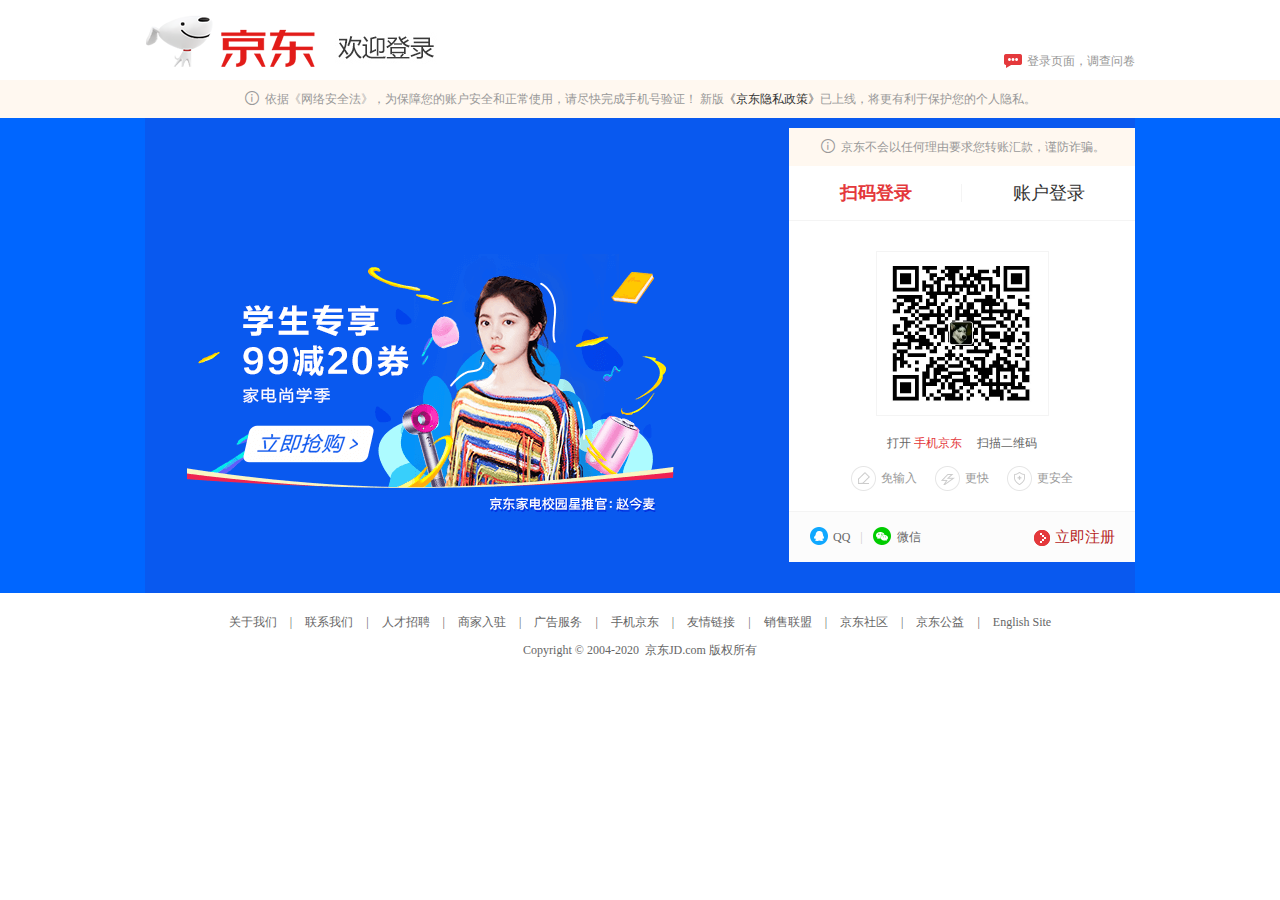
<file: Login_interface.html>
<!DOCTYPE html>
<html lang="en">
<head>
    <meta charset="UTF-8">
    <meta name="viewport" content="width=device-width, initial-scale=1.0">
    <title>京东-欢迎登录</title>
    <!-- 引入网页图标 -->
    <link rel="icon" href="./image/favicon.ico">
    <!-- 引入公共样式 -->
    <link rel="stylesheet" href="./css/Login_base.css">
    <!-- 引入重置样式 -->
    <link rel="stylesheet" href="./css/reset.css">
    <!-- 引入图标字体库 -->
    <link rel="stylesheet" href="./淘宝图标库/iconfont.css">
    <!-- 引入index样式表 -->
    <link rel="stylesheet" href="./css/Login_interface.css">
    <!-- 引入样式end -->
    <!-- 引入jquery -->
    <script src="./js/jQuery.js"></script>
    <!-- 引入index.js -->
    <script src="./js/Login_interface.js"></script>
</head>
<body>
    <!-- 头部 -->
    <header class="clearfix">
        <div class="header w">
             <div class="logo">
                 <a href="javascript:;">
                     <img src="./image/Login_interface/JD-logo.png" alt="">
                 </a>
                 <h2>
                     <img src="./image/Login_interface/l-icon.png" alt="">
                 </h2>
             </div>
             <a class="investigation" href="javascript:;">
                 <img src="./image/Login_interface/header-1.png" alt="">
                 <p>登录页面，调查问卷</p>
             </a>
        </div>
    </header>
    <!-- 头部end -->
    <!-- 提醒 -->
    <div class="remind">
        <i class="iconfont">&#xe6e5</i>
        <p>依据《网络安全法》，为保障您的账户安全和正常使用，请尽快完成手机号验证！ 新版<a href="javascript:;">《京东隐私政策》</a>已上线，将更有利于保护您的个人隐私。</p>
    </div>
    <!-- 提醒end -->
    <!-- 主体 -->
    <main>
        <div class="content w">
            <div class="input">
                <div class="input-remind">
                    <i class="iconfont">&#xe6e5</i>
                    <p>京东不会以任何理由要求您转账汇款，谨防诈骗。</p>
                </div>
                <div class="login">
                    <div class="scan-code">
                        <a class="red" href="javascript:;">扫码登录</a>
                    </div>
                    <div class="password">
                        <a href="javascript:;">账户登录</a>
                    </div>
                </div>
                <div class="input-content">
                    <div class="scan-code-box">
                        <div class="scan-code-content">
                            <div class="img-box">
                                <div class="img">
                                    <img src="./image/Login_interface/scan-code.jpg" alt="" width="147px" height="147px">
                                </div>
                                <div class="phone">

                                </div>
                            </div>
                            <div class="open-app">
                                <span>打开&nbsp;<a href="javascript:;">手机京东</a>&nbsp;&nbsp;&nbsp;&nbsp;&nbsp;</span><span>扫描二维码</span>
                            </div>
                            <ul class="introduce">
                                <li>
                                    <i></i><span>免输入</span>
                                </li>
                                <li>
                                    <i></i><span>更快</span>
                                </li>
                                <li>
                                    <i></i><span>更安全</span>
                                </li>
                            </ul>
                        </div>
                        <div class="submit">
                            <ul class="qq-weixin">
                                <li>
                                    <a href="javascript:;">
                                        <i class="qq"></i>
                                        <p>QQ</p>
                                    </a>
                                </li>
                                <span>|</span>
                                <li>
                                    <a href="javascript:;">
                                        <i class="weixin"></i>
                                        <p>微信</p>
                                    </a>
                                </li>
                            </ul>
                            <div class="register">
                                <a href="javascript:;">
                                    <i></i>
                                    <p>立即注册</p>
                                </a>
                            </div>
                        </div>
                    </div>
                    <div class="password-box">
                        <div class="passwprd-content clearfix">
                            <div class="tips">

                            </div>
                            <form action="./index.html">
                                <div class="form-i">
                                    <div class="icon a"></div>
                                    <input class="i one-i" type="text" placeholder="邮箱/用户名/登录手机">
                                    <i class="one"></i>
                                </div>
                                <div class="form-i">
                                    <div class="icon p"></div>
                                    <input class="i two-i" type="password" placeholder="密码">
                                    <i class="two"></i>
                                </div>
                                <div class="retrieve">
                                    <p>
                                       <a href="javascript:;">忘记密码</a>
                                    </p>
                                </div>
                                <button>登&nbsp;&nbsp;&nbsp;录</button>
                            </form>
                        </div>
                        <div class="submit">
                            <ul class="qq-weixin">
                                <li>
                                    <a href="javascript:;">
                                        <i class="qq"></i>
                                        <p>QQ</p>
                                    </a>
                                </li>
                                <span>|</span>
                                <li>
                                    <a href="javascript:;">
                                        <i class="weixin"></i>
                                        <p>微信</p>
                                    </a>
                                </li>
                            </ul>
                            <div class="register">
                                <a href="javascript:;">
                                    <i></i>
                                    <p>立即注册</p>
                                </a>
                            </div>
                        </div>
                    </div>
                </div>
            </div>
        </div>
    </main>
    <!-- 主体end -->
    <!-- 底部 -->
    <footer class="w">
        <div class="links">
                <a href="javascript:;">关于我们</a>
                <span>|</span>
                <a href="javascript:;">联系我们</a>
                <span>|</span>
                <a href="javascript:;">人才招聘</a>
                <span>|</span>
                <a href="javascript:;">商家入驻</a>
                <span>|</span>
                <a href="javascript:;">广告服务</a>
                <span>|</span>
                <a href="javascript:;">手机京东</a>
                <span>|</span>
                <a href="javascript:;">友情链接</a>
                <span>|</span>
                <a href="javascript:;">销售联盟</a>
                <span>|</span>
                <a href="javascript:;">京东社区</a>
                <span>|</span>
                <a href="javascript:;">京东公益</a>
                <span>|</span>
                <a href="javascript:;">English Site</a>
        </div>
        <div class="state">Copyright&nbsp;©&nbsp;2004-2020&nbsp;&nbsp;京东JD.com&nbsp;版权所有</div>
    </footer>
    <!-- 底部end -->
</body>
</html>
</file>
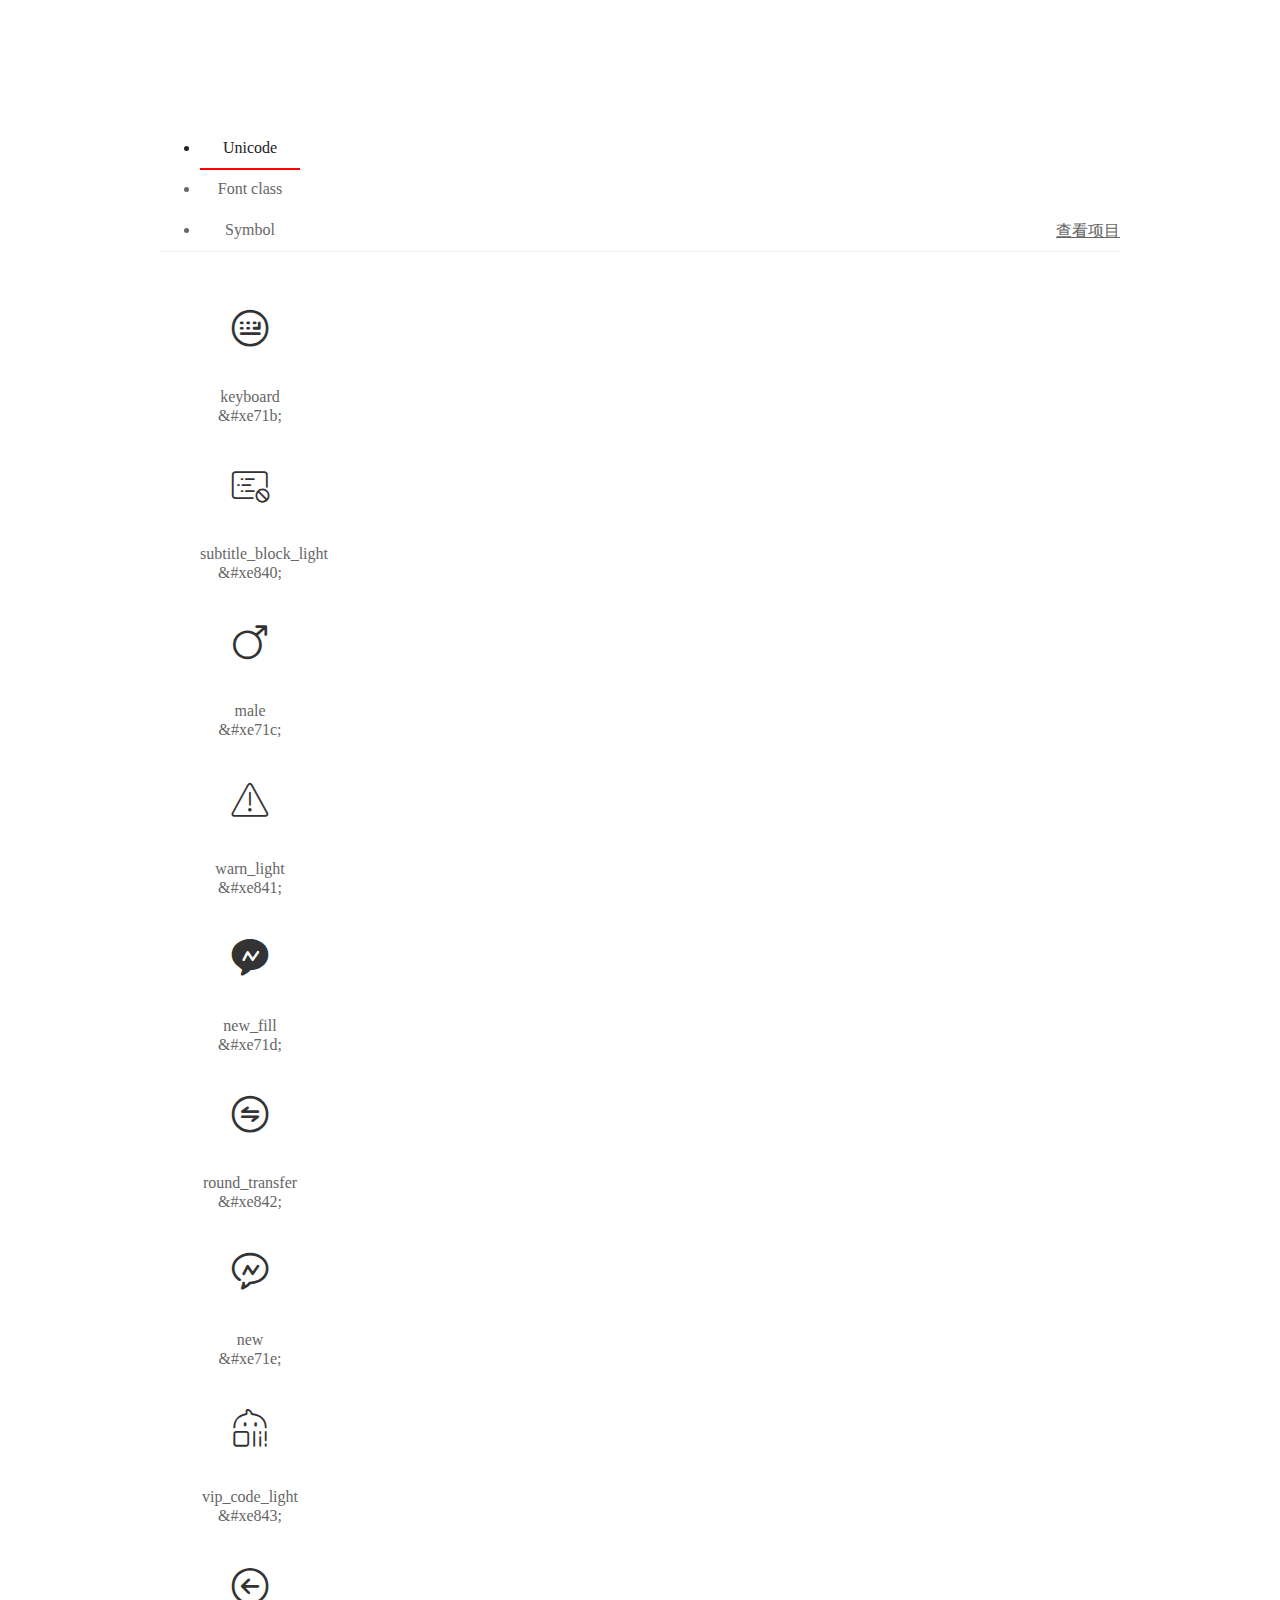
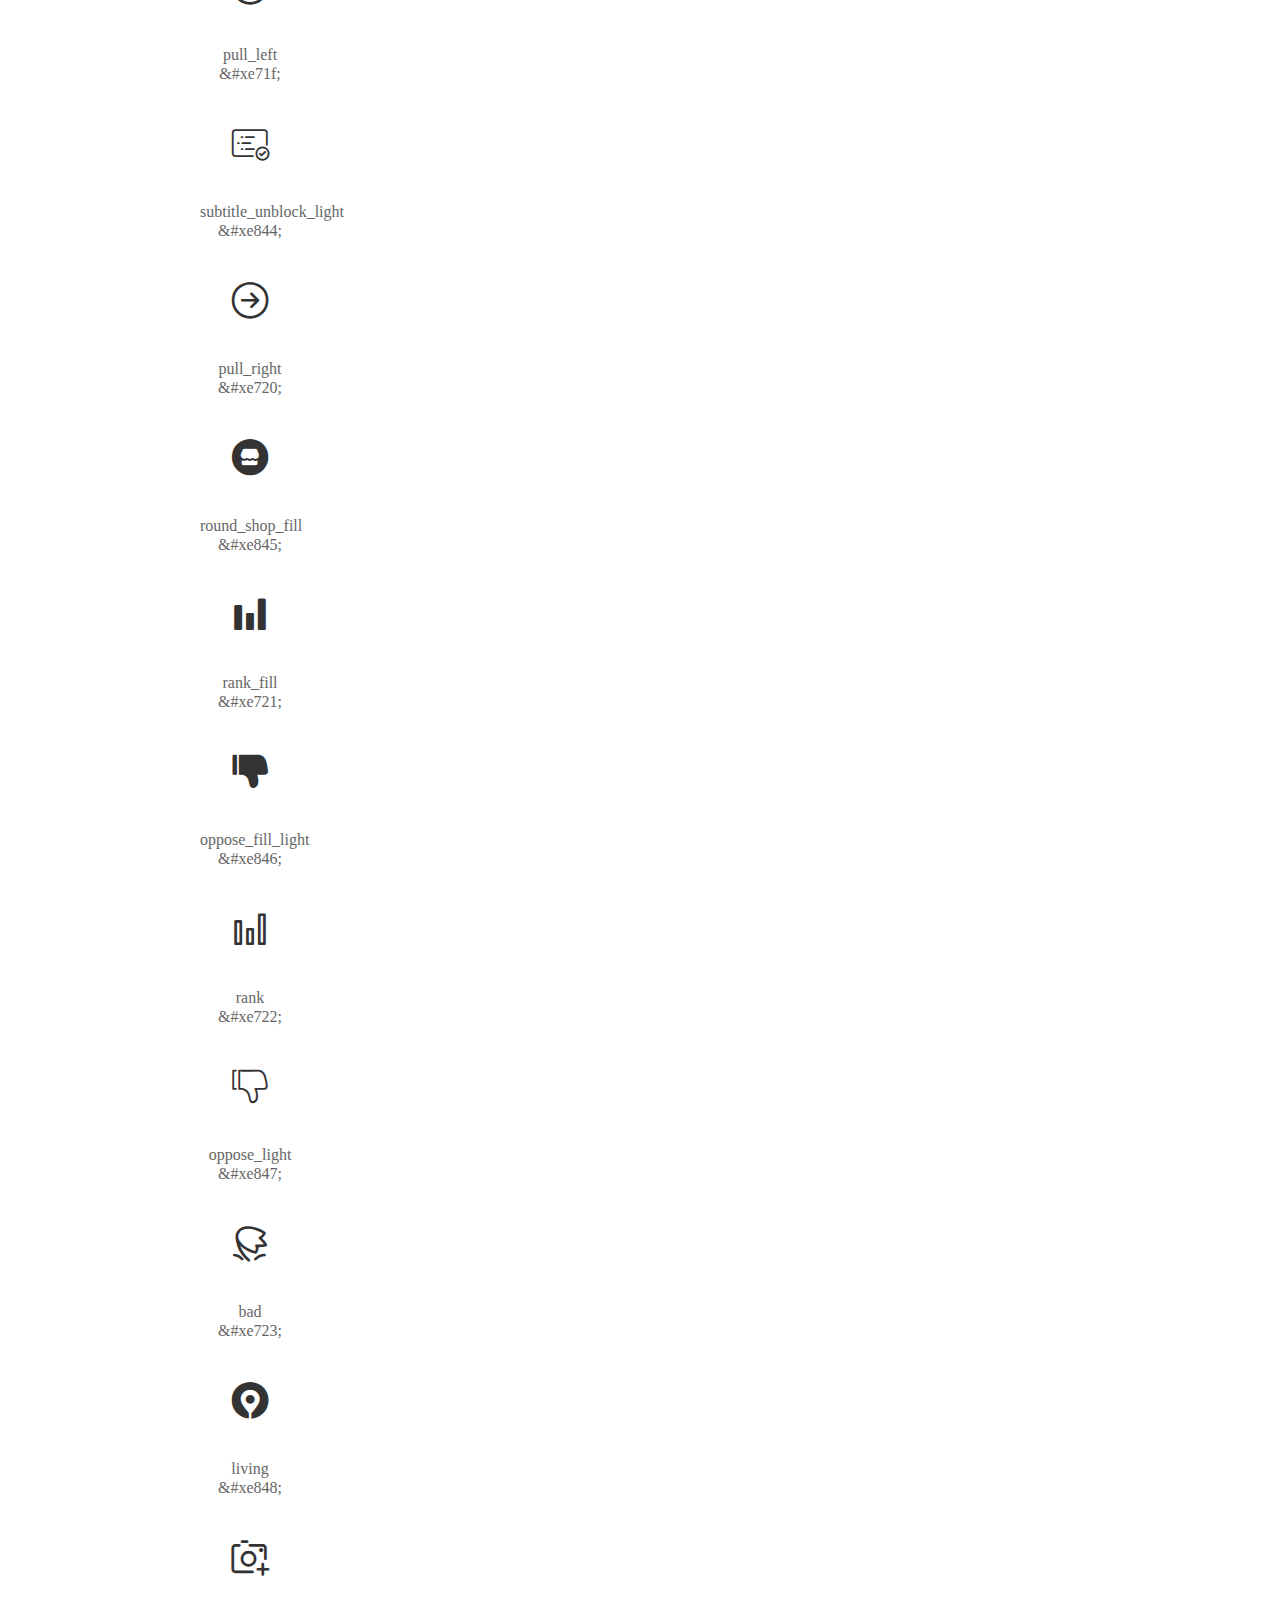
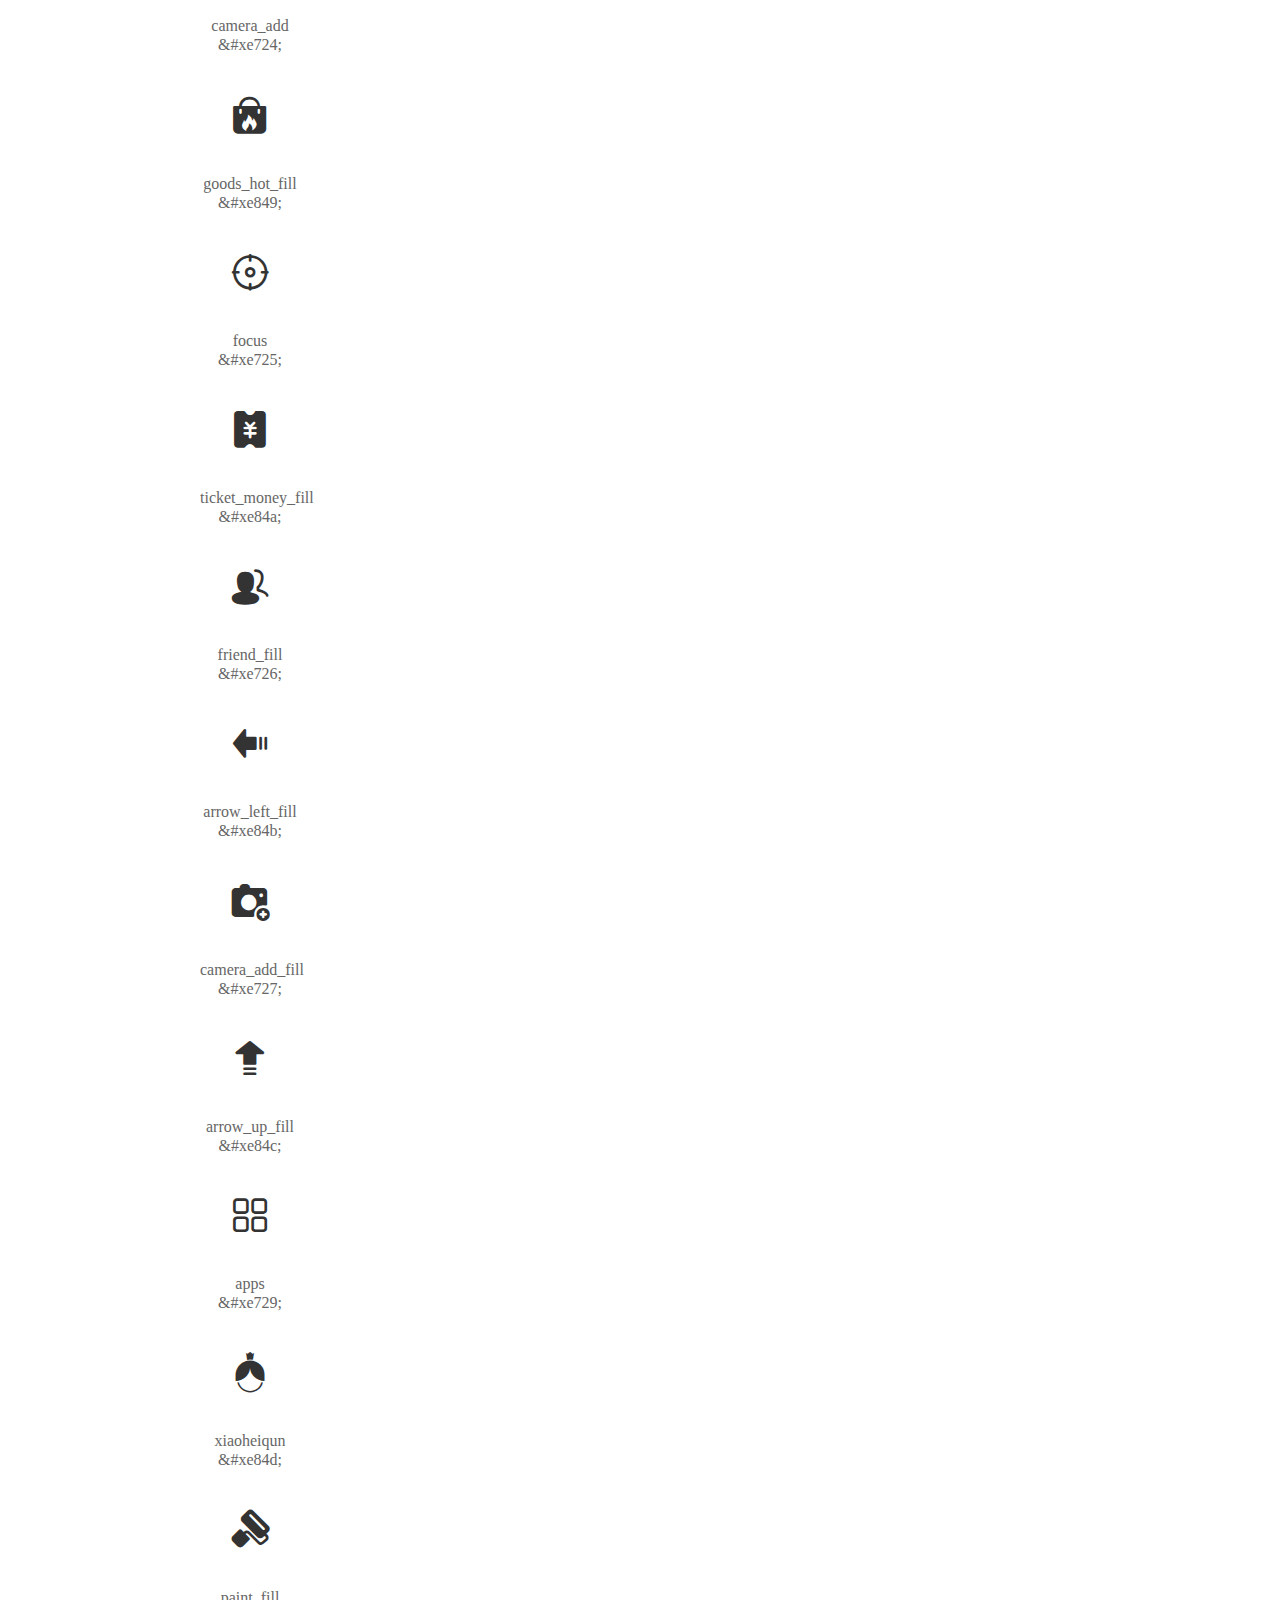
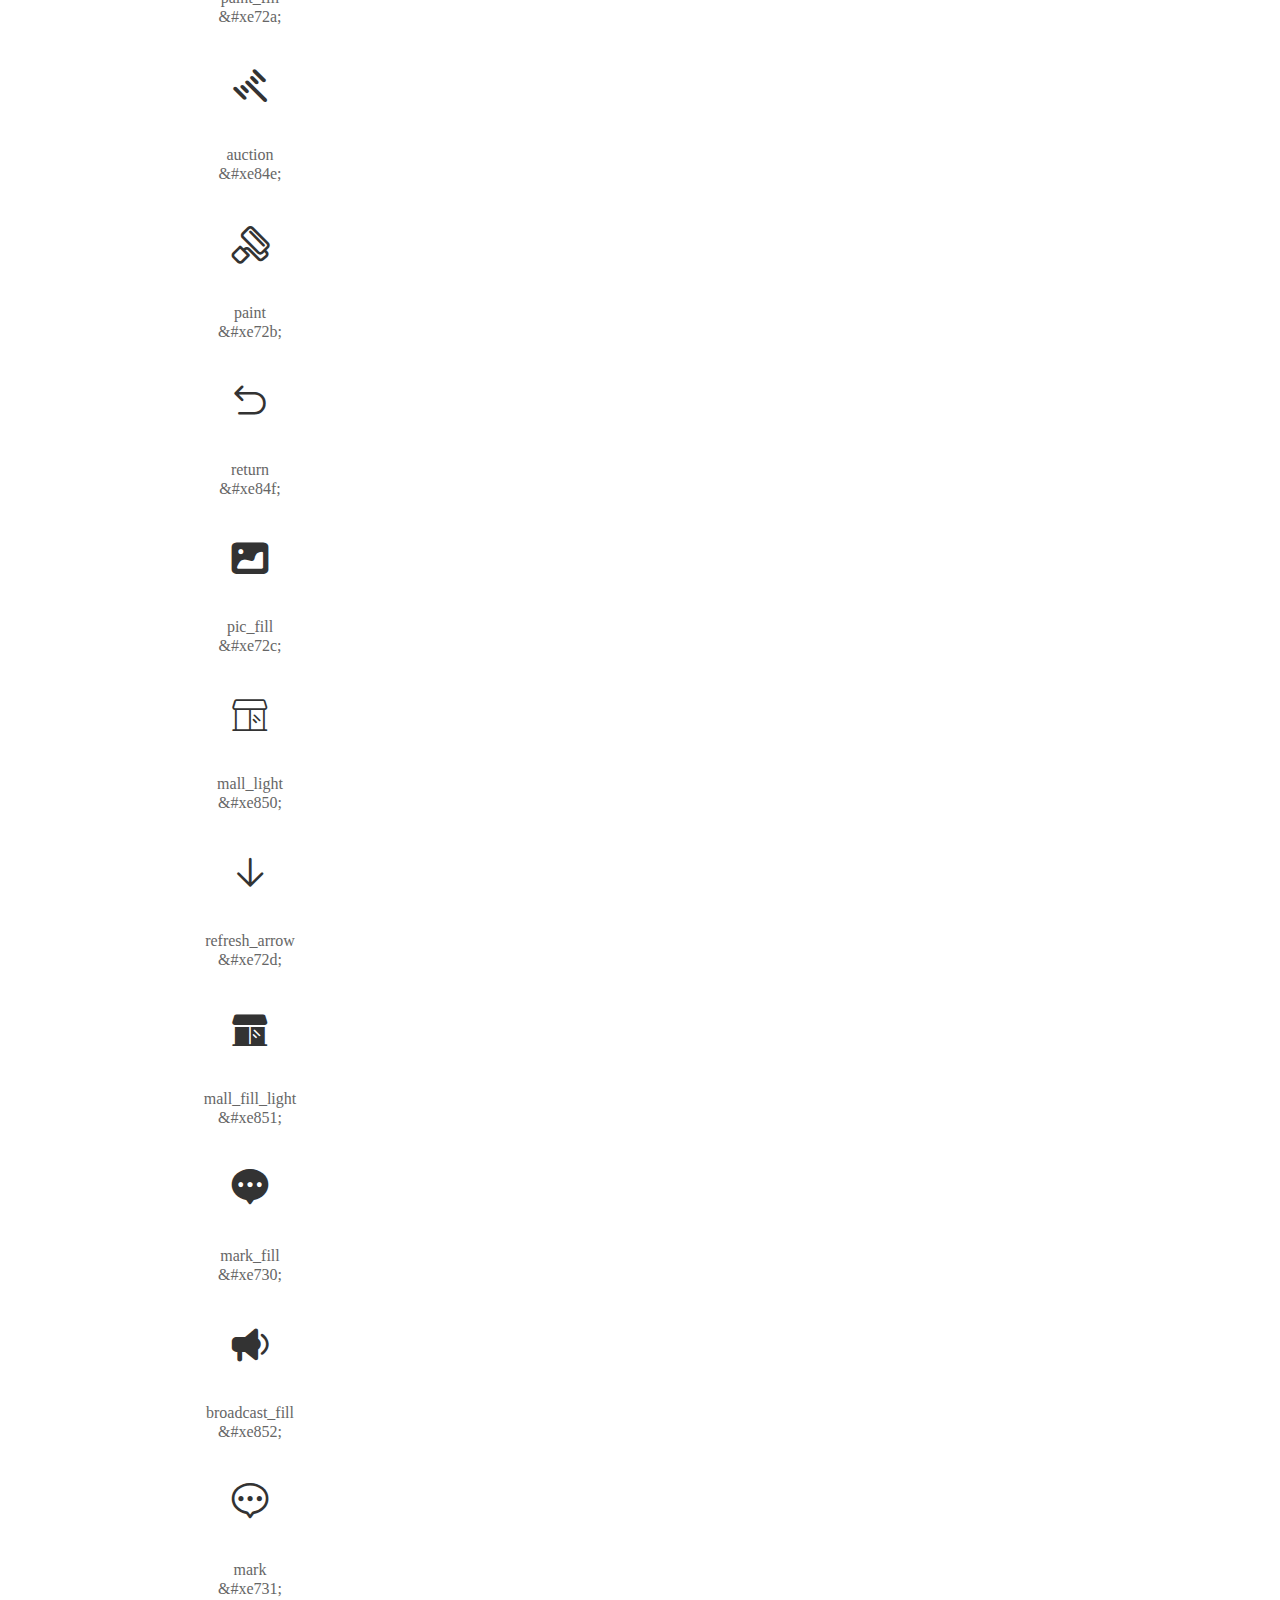
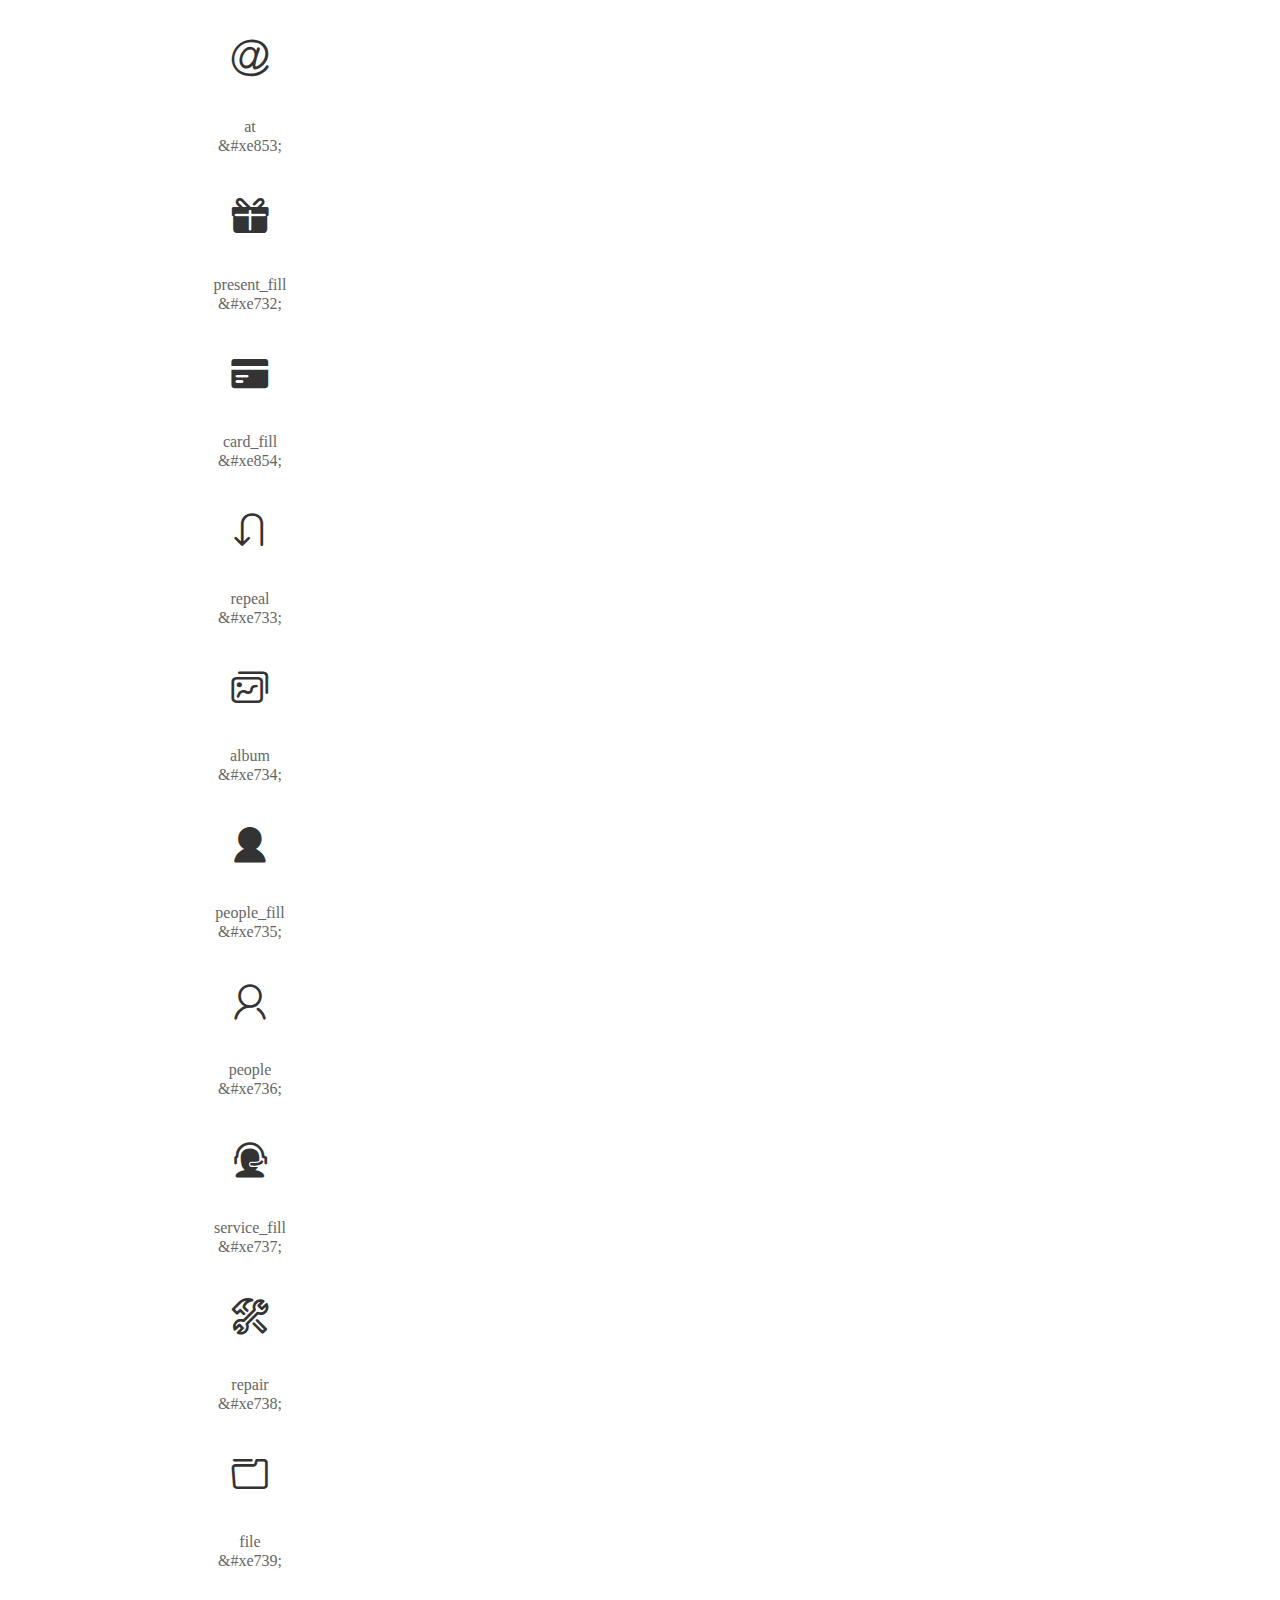
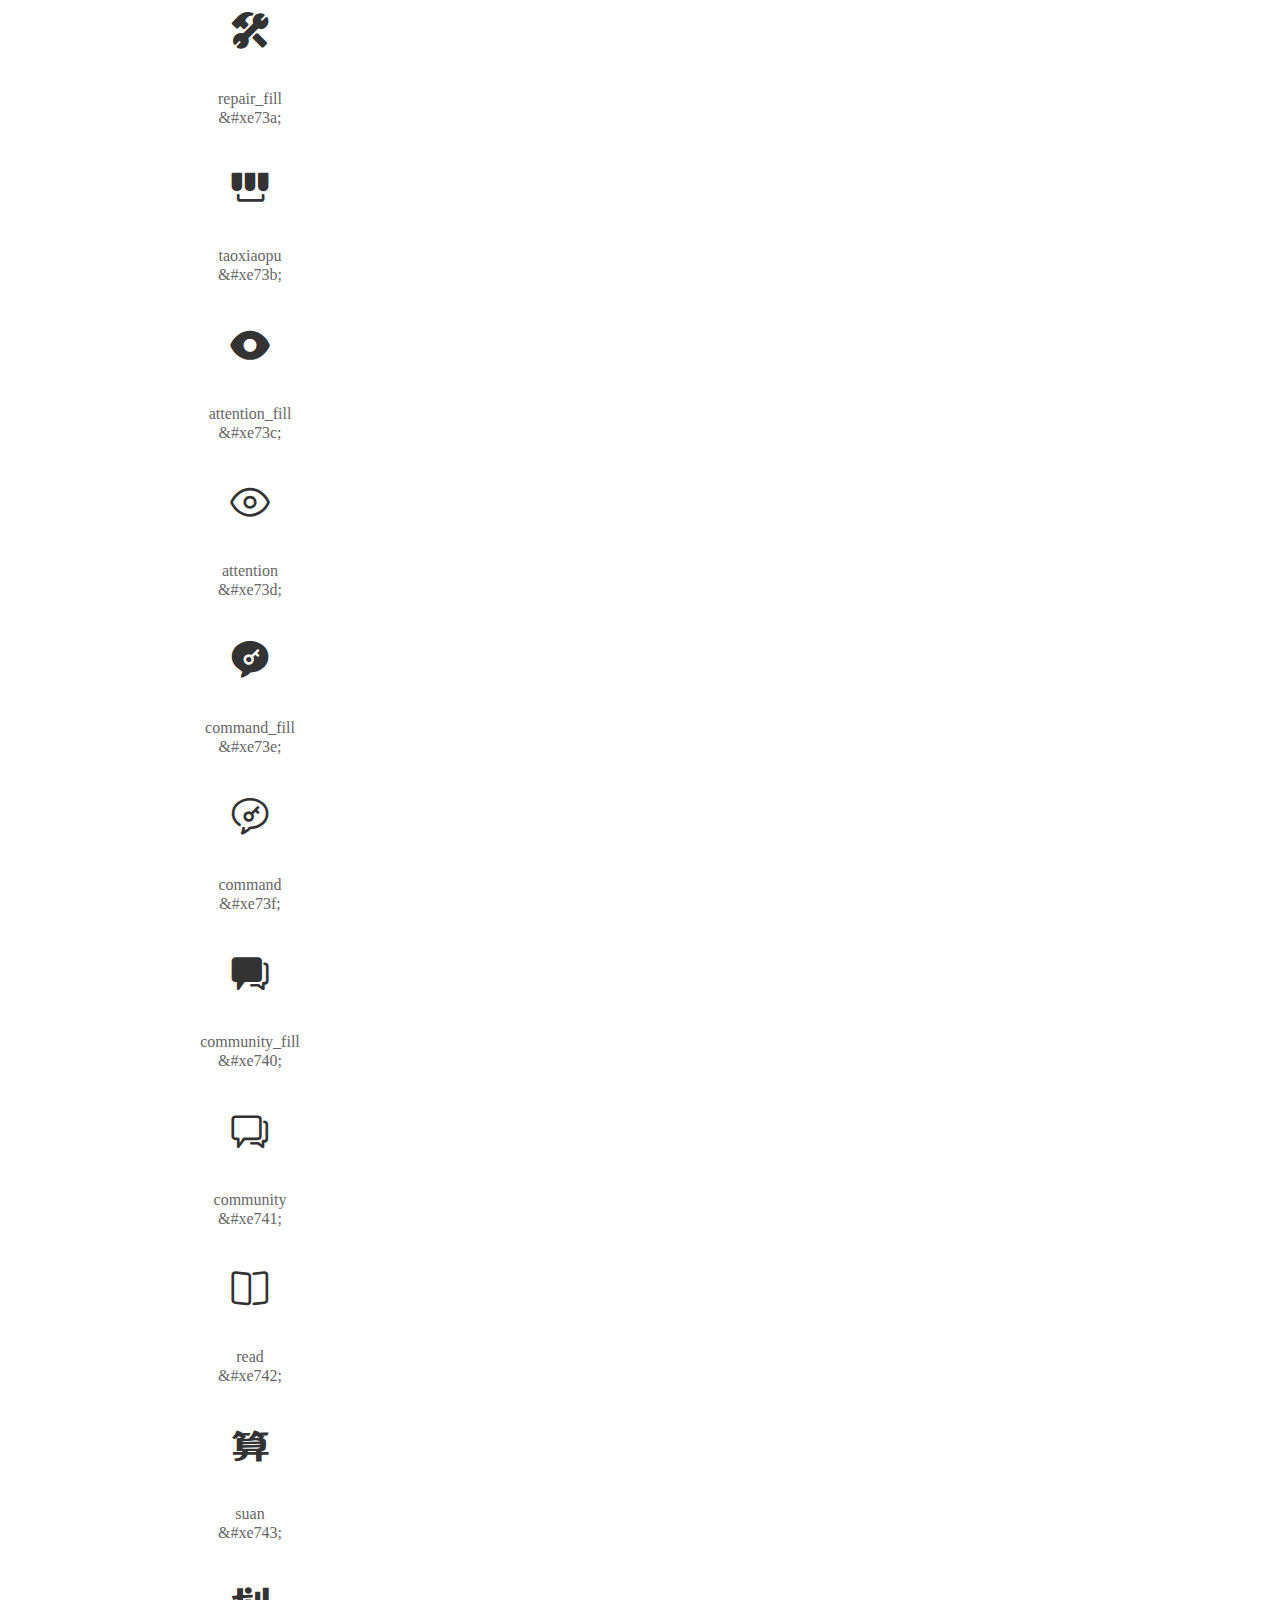
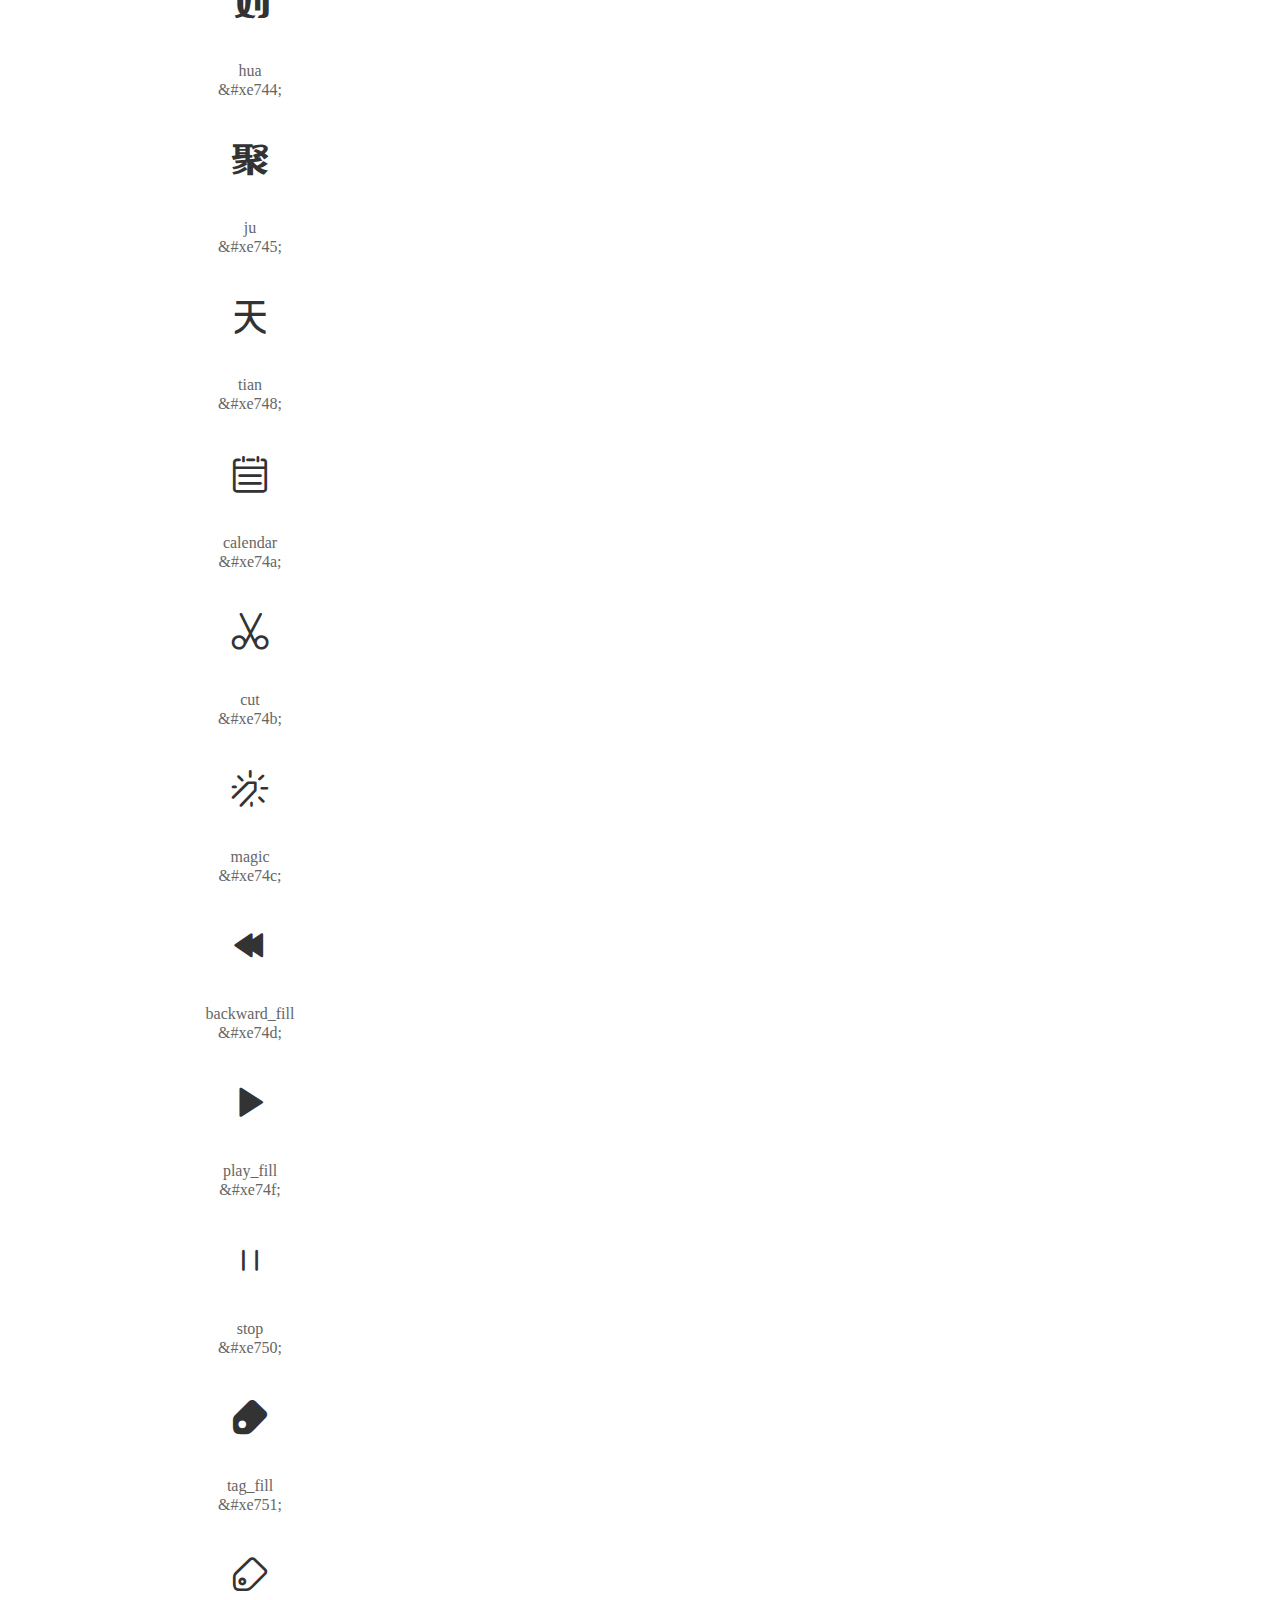
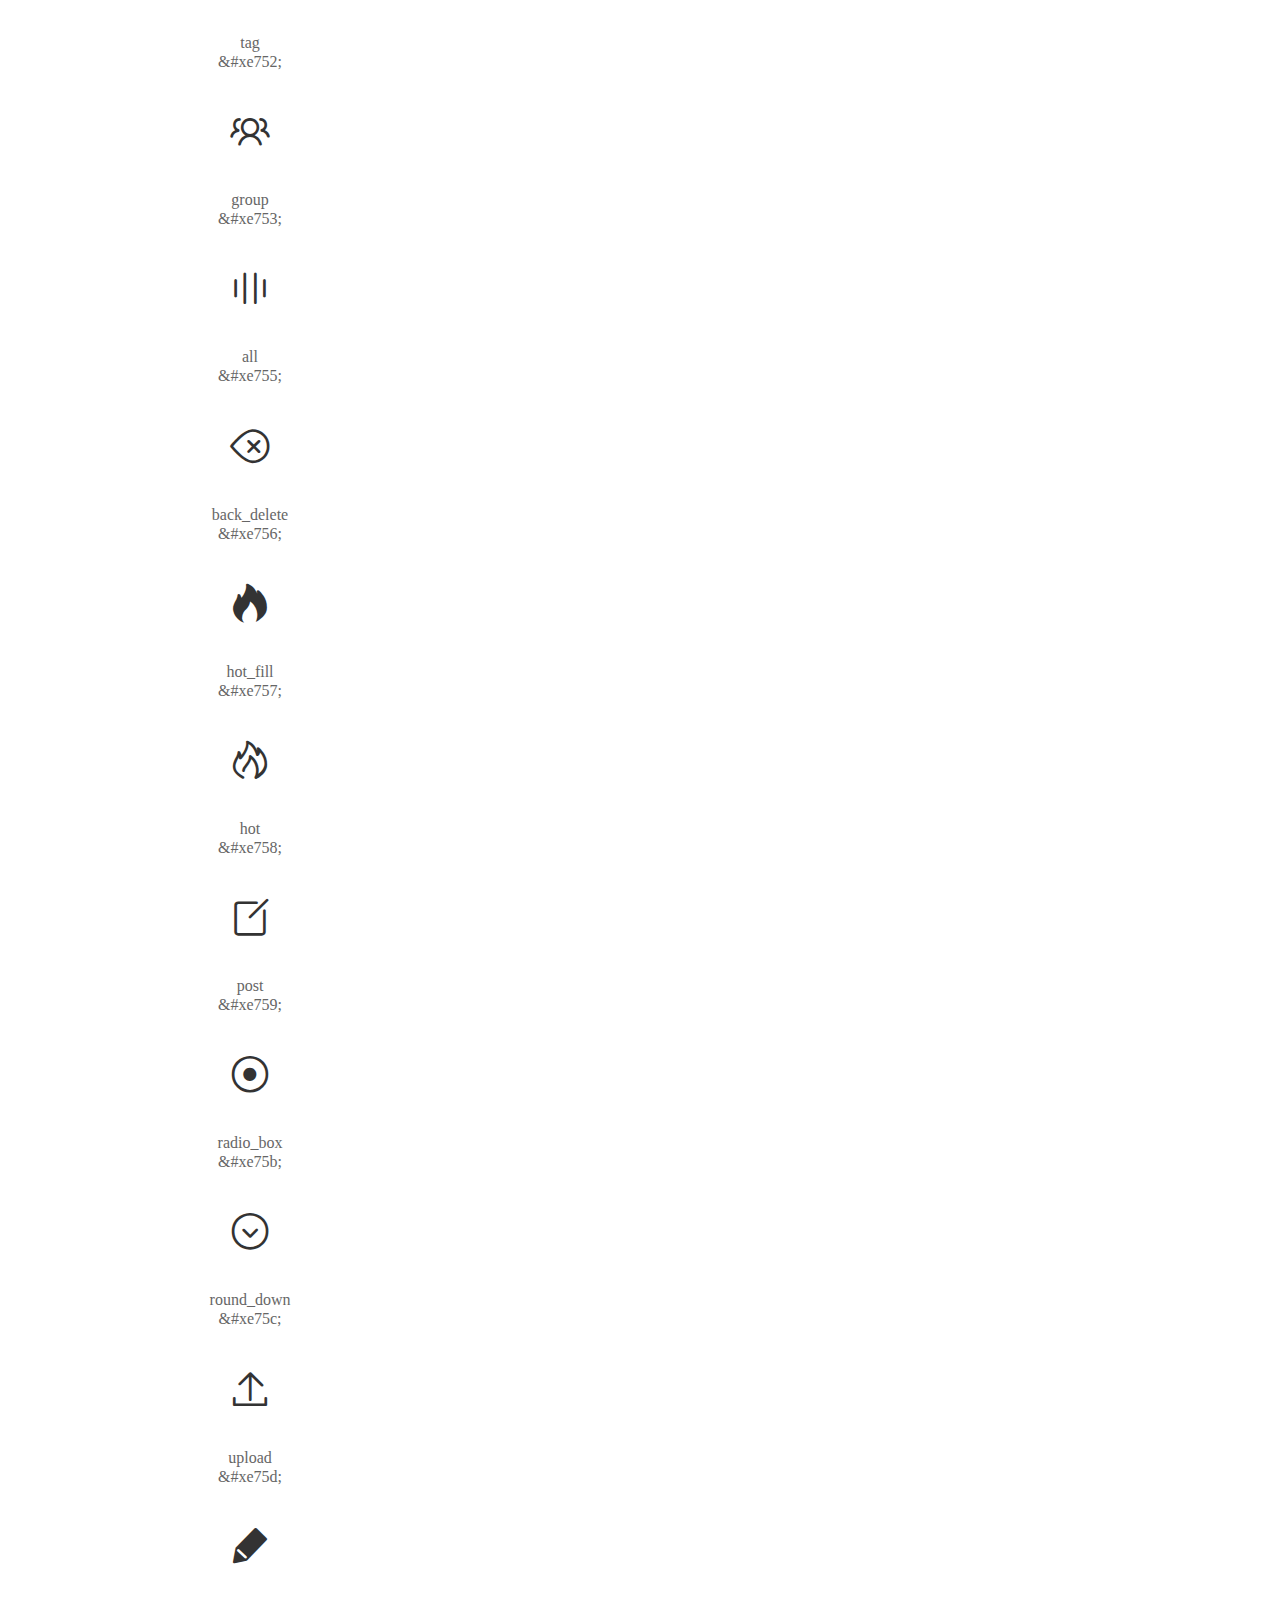
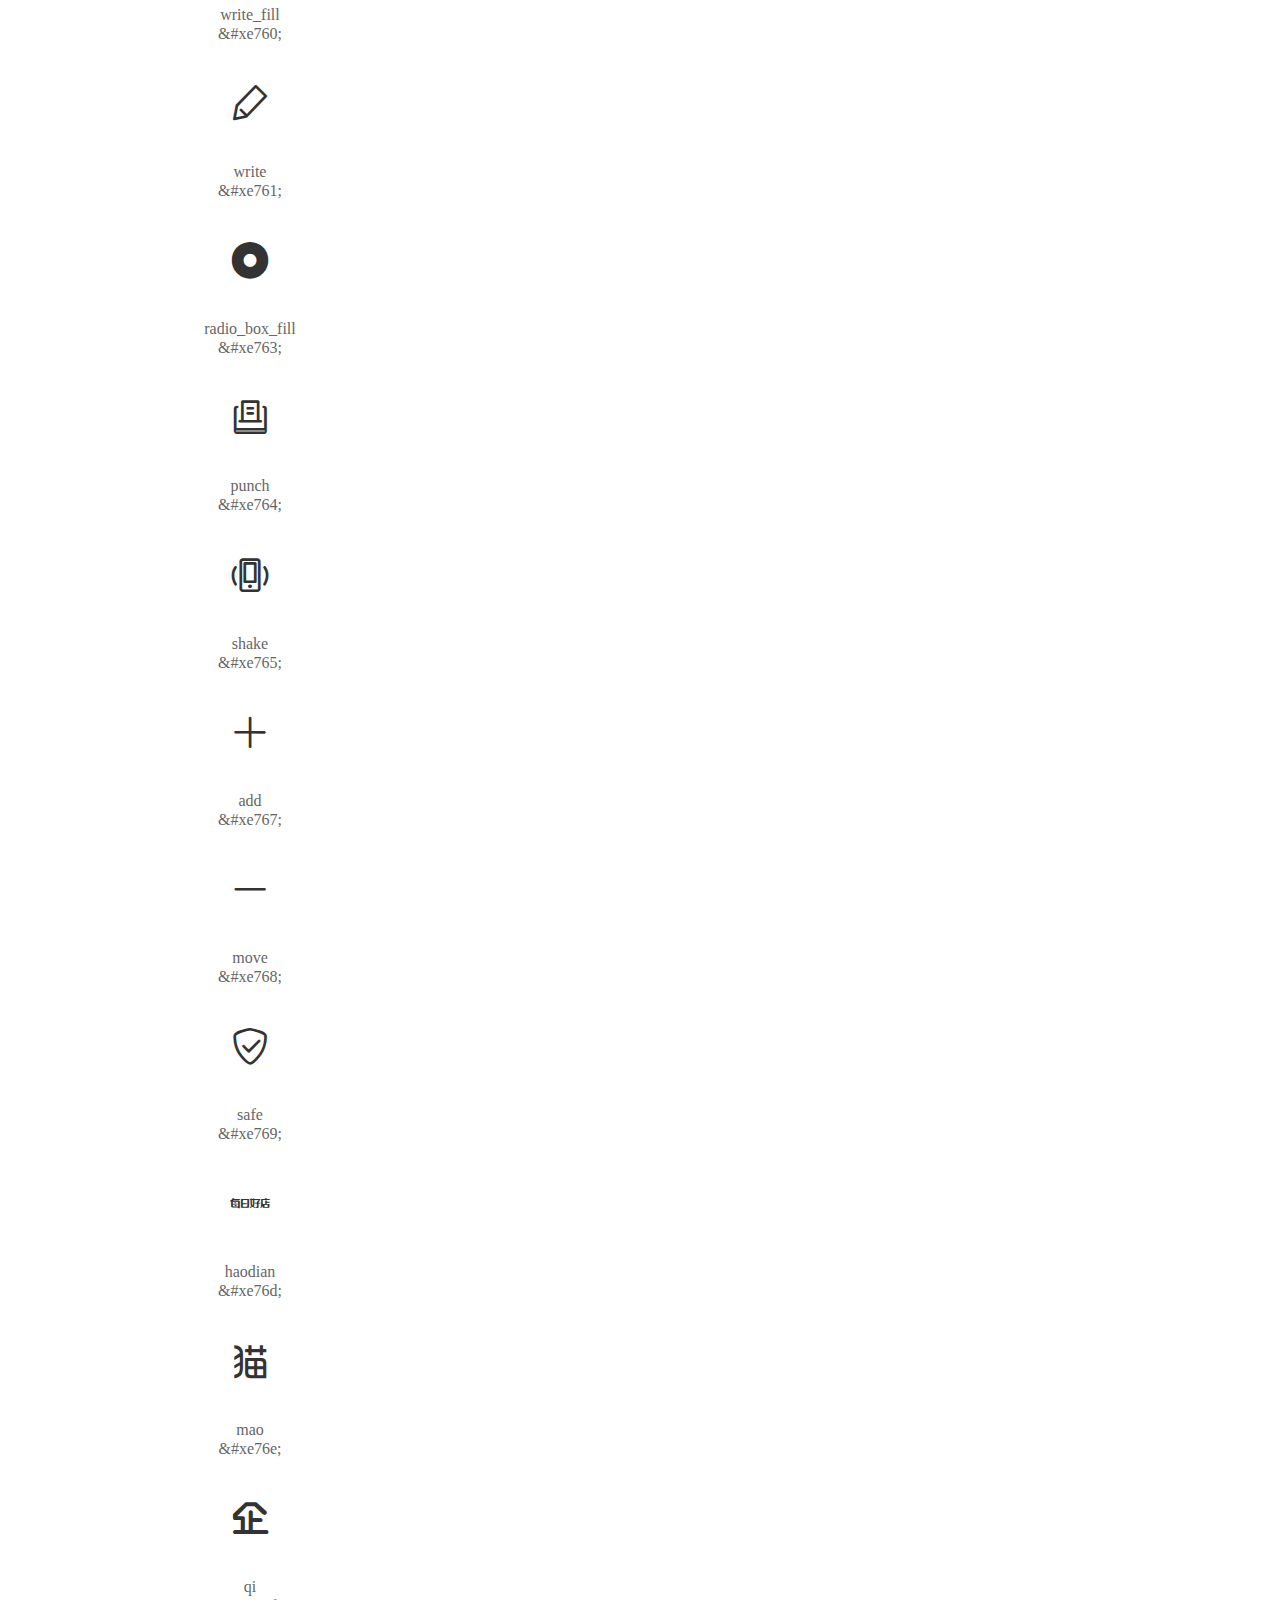
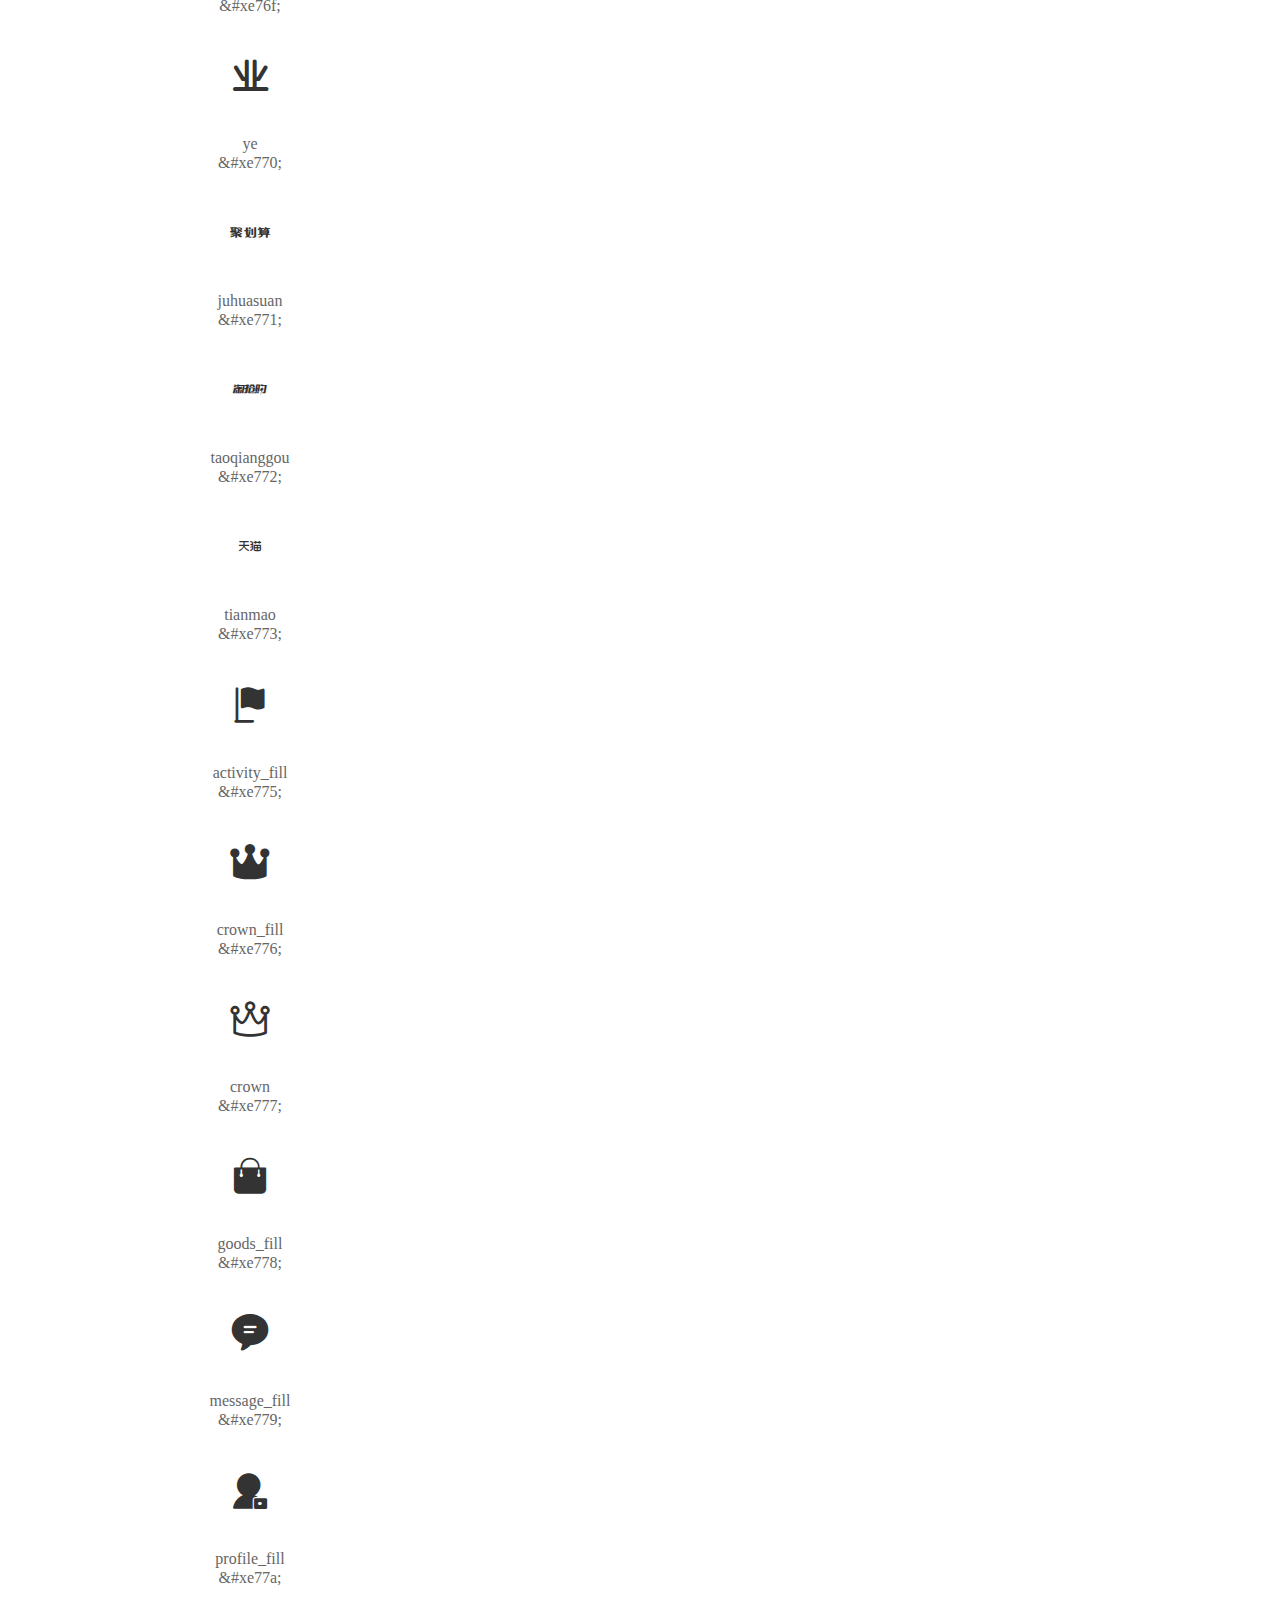
<file: 淘宝图标库/demo_index.html>
<!DOCTYPE html>
<html>
<head>
  <meta charset="utf-8"/>
  <title>IconFont Demo</title>
  <link rel="shortcut icon" href="https://img.alicdn.com/tps/i4/TB1_oz6GVXXXXaFXpXXJDFnIXXX-64-64.ico" type="image/x-icon"/>
  <link rel="stylesheet" href="https://g.alicdn.com/thx/cube/1.3.2/cube.min.css">
  <link rel="stylesheet" href="demo.css">
  <link rel="stylesheet" href="iconfont.css">
  <script src="iconfont.js"></script>
  <!-- jQuery -->
  <script src="https://a1.alicdn.com/oss/uploads/2018/12/26/7bfddb60-08e8-11e9-9b04-53e73bb6408b.js"></script>
  <!-- 代码高亮 -->
  <script src="https://a1.alicdn.com/oss/uploads/2018/12/26/a3f714d0-08e6-11e9-8a15-ebf944d7534c.js"></script>
</head>
<body>
  <div class="main">
    <h1 class="logo"><a href="https://www.iconfont.cn/" title="iconfont 首页" target="_blank">&#xe86b;</a></h1>
    <div class="nav-tabs">
      <ul id="tabs" class="dib-box">
        <li class="dib active"><span>Unicode</span></li>
        <li class="dib"><span>Font class</span></li>
        <li class="dib"><span>Symbol</span></li>
      </ul>
      
      <a href="https://www.iconfont.cn/manage/index?manage_type=myprojects&projectId=1995286" target="_blank" class="nav-more">查看项目</a>
      
    </div>
    <div class="tab-container">
      <div class="content unicode" style="display: block;">
          <ul class="icon_lists dib-box">
          
            <li class="dib">
              <span class="icon iconfont">&#xe71b;</span>
                <div class="name">keyboard</div>
                <div class="code-name">&amp;#xe71b;</div>
              </li>
          
            <li class="dib">
              <span class="icon iconfont">&#xe840;</span>
                <div class="name">subtitle_block_light</div>
                <div class="code-name">&amp;#xe840;</div>
              </li>
          
            <li class="dib">
              <span class="icon iconfont">&#xe71c;</span>
                <div class="name">male</div>
                <div class="code-name">&amp;#xe71c;</div>
              </li>
          
            <li class="dib">
              <span class="icon iconfont">&#xe841;</span>
                <div class="name">warn_light</div>
                <div class="code-name">&amp;#xe841;</div>
              </li>
          
            <li class="dib">
              <span class="icon iconfont">&#xe71d;</span>
                <div class="name">new_fill</div>
                <div class="code-name">&amp;#xe71d;</div>
              </li>
          
            <li class="dib">
              <span class="icon iconfont">&#xe842;</span>
                <div class="name">round_transfer</div>
                <div class="code-name">&amp;#xe842;</div>
              </li>
          
            <li class="dib">
              <span class="icon iconfont">&#xe71e;</span>
                <div class="name">new</div>
                <div class="code-name">&amp;#xe71e;</div>
              </li>
          
            <li class="dib">
              <span class="icon iconfont">&#xe843;</span>
                <div class="name">vip_code_light</div>
                <div class="code-name">&amp;#xe843;</div>
              </li>
          
            <li class="dib">
              <span class="icon iconfont">&#xe71f;</span>
                <div class="name">pull_left</div>
                <div class="code-name">&amp;#xe71f;</div>
              </li>
          
            <li class="dib">
              <span class="icon iconfont">&#xe844;</span>
                <div class="name">subtitle_unblock_light</div>
                <div class="code-name">&amp;#xe844;</div>
              </li>
          
            <li class="dib">
              <span class="icon iconfont">&#xe720;</span>
                <div class="name">pull_right</div>
                <div class="code-name">&amp;#xe720;</div>
              </li>
          
            <li class="dib">
              <span class="icon iconfont">&#xe845;</span>
                <div class="name">round_shop_fill</div>
                <div class="code-name">&amp;#xe845;</div>
              </li>
          
            <li class="dib">
              <span class="icon iconfont">&#xe721;</span>
                <div class="name">rank_fill</div>
                <div class="code-name">&amp;#xe721;</div>
              </li>
          
            <li class="dib">
              <span class="icon iconfont">&#xe846;</span>
                <div class="name">oppose_fill_light</div>
                <div class="code-name">&amp;#xe846;</div>
              </li>
          
            <li class="dib">
              <span class="icon iconfont">&#xe722;</span>
                <div class="name">rank</div>
                <div class="code-name">&amp;#xe722;</div>
              </li>
          
            <li class="dib">
              <span class="icon iconfont">&#xe847;</span>
                <div class="name">oppose_light</div>
                <div class="code-name">&amp;#xe847;</div>
              </li>
          
            <li class="dib">
              <span class="icon iconfont">&#xe723;</span>
                <div class="name">bad</div>
                <div class="code-name">&amp;#xe723;</div>
              </li>
          
            <li class="dib">
              <span class="icon iconfont">&#xe848;</span>
                <div class="name">living</div>
                <div class="code-name">&amp;#xe848;</div>
              </li>
          
            <li class="dib">
              <span class="icon iconfont">&#xe724;</span>
                <div class="name">camera_add</div>
                <div class="code-name">&amp;#xe724;</div>
              </li>
          
            <li class="dib">
              <span class="icon iconfont">&#xe849;</span>
                <div class="name">goods_hot_fill</div>
                <div class="code-name">&amp;#xe849;</div>
              </li>
          
            <li class="dib">
              <span class="icon iconfont">&#xe725;</span>
                <div class="name">focus</div>
                <div class="code-name">&amp;#xe725;</div>
              </li>
          
            <li class="dib">
              <span class="icon iconfont">&#xe84a;</span>
                <div class="name">ticket_money_fill</div>
                <div class="code-name">&amp;#xe84a;</div>
              </li>
          
            <li class="dib">
              <span class="icon iconfont">&#xe726;</span>
                <div class="name">friend_fill</div>
                <div class="code-name">&amp;#xe726;</div>
              </li>
          
            <li class="dib">
              <span class="icon iconfont">&#xe84b;</span>
                <div class="name">arrow_left_fill</div>
                <div class="code-name">&amp;#xe84b;</div>
              </li>
          
            <li class="dib">
              <span class="icon iconfont">&#xe727;</span>
                <div class="name">camera_add_fill</div>
                <div class="code-name">&amp;#xe727;</div>
              </li>
          
            <li class="dib">
              <span class="icon iconfont">&#xe84c;</span>
                <div class="name">arrow_up_fill</div>
                <div class="code-name">&amp;#xe84c;</div>
              </li>
          
            <li class="dib">
              <span class="icon iconfont">&#xe729;</span>
                <div class="name">apps</div>
                <div class="code-name">&amp;#xe729;</div>
              </li>
          
            <li class="dib">
              <span class="icon iconfont">&#xe84d;</span>
                <div class="name">xiaoheiqun</div>
                <div class="code-name">&amp;#xe84d;</div>
              </li>
          
            <li class="dib">
              <span class="icon iconfont">&#xe72a;</span>
                <div class="name">paint_fill</div>
                <div class="code-name">&amp;#xe72a;</div>
              </li>
          
            <li class="dib">
              <span class="icon iconfont">&#xe84e;</span>
                <div class="name">auction</div>
                <div class="code-name">&amp;#xe84e;</div>
              </li>
          
            <li class="dib">
              <span class="icon iconfont">&#xe72b;</span>
                <div class="name">paint</div>
                <div class="code-name">&amp;#xe72b;</div>
              </li>
          
            <li class="dib">
              <span class="icon iconfont">&#xe84f;</span>
                <div class="name">return</div>
                <div class="code-name">&amp;#xe84f;</div>
              </li>
          
            <li class="dib">
              <span class="icon iconfont">&#xe72c;</span>
                <div class="name">pic_fill</div>
                <div class="code-name">&amp;#xe72c;</div>
              </li>
          
            <li class="dib">
              <span class="icon iconfont">&#xe850;</span>
                <div class="name">mall_light</div>
                <div class="code-name">&amp;#xe850;</div>
              </li>
          
            <li class="dib">
              <span class="icon iconfont">&#xe72d;</span>
                <div class="name">refresh_arrow</div>
                <div class="code-name">&amp;#xe72d;</div>
              </li>
          
            <li class="dib">
              <span class="icon iconfont">&#xe851;</span>
                <div class="name">mall_fill_light</div>
                <div class="code-name">&amp;#xe851;</div>
              </li>
          
            <li class="dib">
              <span class="icon iconfont">&#xe730;</span>
                <div class="name">mark_fill</div>
                <div class="code-name">&amp;#xe730;</div>
              </li>
          
            <li class="dib">
              <span class="icon iconfont">&#xe852;</span>
                <div class="name">broadcast_fill</div>
                <div class="code-name">&amp;#xe852;</div>
              </li>
          
            <li class="dib">
              <span class="icon iconfont">&#xe731;</span>
                <div class="name">mark</div>
                <div class="code-name">&amp;#xe731;</div>
              </li>
          
            <li class="dib">
              <span class="icon iconfont">&#xe853;</span>
                <div class="name">at</div>
                <div class="code-name">&amp;#xe853;</div>
              </li>
          
            <li class="dib">
              <span class="icon iconfont">&#xe732;</span>
                <div class="name">present_fill</div>
                <div class="code-name">&amp;#xe732;</div>
              </li>
          
            <li class="dib">
              <span class="icon iconfont">&#xe854;</span>
                <div class="name">card_fill</div>
                <div class="code-name">&amp;#xe854;</div>
              </li>
          
            <li class="dib">
              <span class="icon iconfont">&#xe733;</span>
                <div class="name">repeal</div>
                <div class="code-name">&amp;#xe733;</div>
              </li>
          
            <li class="dib">
              <span class="icon iconfont">&#xe734;</span>
                <div class="name">album</div>
                <div class="code-name">&amp;#xe734;</div>
              </li>
          
            <li class="dib">
              <span class="icon iconfont">&#xe735;</span>
                <div class="name">people_fill</div>
                <div class="code-name">&amp;#xe735;</div>
              </li>
          
            <li class="dib">
              <span class="icon iconfont">&#xe736;</span>
                <div class="name">people</div>
                <div class="code-name">&amp;#xe736;</div>
              </li>
          
            <li class="dib">
              <span class="icon iconfont">&#xe737;</span>
                <div class="name">service_fill</div>
                <div class="code-name">&amp;#xe737;</div>
              </li>
          
            <li class="dib">
              <span class="icon iconfont">&#xe738;</span>
                <div class="name">repair</div>
                <div class="code-name">&amp;#xe738;</div>
              </li>
          
            <li class="dib">
              <span class="icon iconfont">&#xe739;</span>
                <div class="name">file</div>
                <div class="code-name">&amp;#xe739;</div>
              </li>
          
            <li class="dib">
              <span class="icon iconfont">&#xe73a;</span>
                <div class="name">repair_fill</div>
                <div class="code-name">&amp;#xe73a;</div>
              </li>
          
            <li class="dib">
              <span class="icon iconfont">&#xe73b;</span>
                <div class="name">taoxiaopu</div>
                <div class="code-name">&amp;#xe73b;</div>
              </li>
          
            <li class="dib">
              <span class="icon iconfont">&#xe73c;</span>
                <div class="name">attention_fill</div>
                <div class="code-name">&amp;#xe73c;</div>
              </li>
          
            <li class="dib">
              <span class="icon iconfont">&#xe73d;</span>
                <div class="name">attention</div>
                <div class="code-name">&amp;#xe73d;</div>
              </li>
          
            <li class="dib">
              <span class="icon iconfont">&#xe73e;</span>
                <div class="name">command_fill</div>
                <div class="code-name">&amp;#xe73e;</div>
              </li>
          
            <li class="dib">
              <span class="icon iconfont">&#xe73f;</span>
                <div class="name">command</div>
                <div class="code-name">&amp;#xe73f;</div>
              </li>
          
            <li class="dib">
              <span class="icon iconfont">&#xe740;</span>
                <div class="name">community_fill</div>
                <div class="code-name">&amp;#xe740;</div>
              </li>
          
            <li class="dib">
              <span class="icon iconfont">&#xe741;</span>
                <div class="name">community</div>
                <div class="code-name">&amp;#xe741;</div>
              </li>
          
            <li class="dib">
              <span class="icon iconfont">&#xe742;</span>
                <div class="name">read</div>
                <div class="code-name">&amp;#xe742;</div>
              </li>
          
            <li class="dib">
              <span class="icon iconfont">&#xe743;</span>
                <div class="name">suan</div>
                <div class="code-name">&amp;#xe743;</div>
              </li>
          
            <li class="dib">
              <span class="icon iconfont">&#xe744;</span>
                <div class="name">hua</div>
                <div class="code-name">&amp;#xe744;</div>
              </li>
          
            <li class="dib">
              <span class="icon iconfont">&#xe745;</span>
                <div class="name">ju</div>
                <div class="code-name">&amp;#xe745;</div>
              </li>
          
            <li class="dib">
              <span class="icon iconfont">&#xe748;</span>
                <div class="name">tian</div>
                <div class="code-name">&amp;#xe748;</div>
              </li>
          
            <li class="dib">
              <span class="icon iconfont">&#xe74a;</span>
                <div class="name">calendar</div>
                <div class="code-name">&amp;#xe74a;</div>
              </li>
          
            <li class="dib">
              <span class="icon iconfont">&#xe74b;</span>
                <div class="name">cut</div>
                <div class="code-name">&amp;#xe74b;</div>
              </li>
          
            <li class="dib">
              <span class="icon iconfont">&#xe74c;</span>
                <div class="name">magic</div>
                <div class="code-name">&amp;#xe74c;</div>
              </li>
          
            <li class="dib">
              <span class="icon iconfont">&#xe74d;</span>
                <div class="name">backward_fill</div>
                <div class="code-name">&amp;#xe74d;</div>
              </li>
          
            <li class="dib">
              <span class="icon iconfont">&#xe74f;</span>
                <div class="name">play_fill</div>
                <div class="code-name">&amp;#xe74f;</div>
              </li>
          
            <li class="dib">
              <span class="icon iconfont">&#xe750;</span>
                <div class="name">stop</div>
                <div class="code-name">&amp;#xe750;</div>
              </li>
          
            <li class="dib">
              <span class="icon iconfont">&#xe751;</span>
                <div class="name">tag_fill</div>
                <div class="code-name">&amp;#xe751;</div>
              </li>
          
            <li class="dib">
              <span class="icon iconfont">&#xe752;</span>
                <div class="name">tag</div>
                <div class="code-name">&amp;#xe752;</div>
              </li>
          
            <li class="dib">
              <span class="icon iconfont">&#xe753;</span>
                <div class="name">group</div>
                <div class="code-name">&amp;#xe753;</div>
              </li>
          
            <li class="dib">
              <span class="icon iconfont">&#xe755;</span>
                <div class="name">all</div>
                <div class="code-name">&amp;#xe755;</div>
              </li>
          
            <li class="dib">
              <span class="icon iconfont">&#xe756;</span>
                <div class="name">back_delete</div>
                <div class="code-name">&amp;#xe756;</div>
              </li>
          
            <li class="dib">
              <span class="icon iconfont">&#xe757;</span>
                <div class="name">hot_fill</div>
                <div class="code-name">&amp;#xe757;</div>
              </li>
          
            <li class="dib">
              <span class="icon iconfont">&#xe758;</span>
                <div class="name">hot</div>
                <div class="code-name">&amp;#xe758;</div>
              </li>
          
            <li class="dib">
              <span class="icon iconfont">&#xe759;</span>
                <div class="name">post</div>
                <div class="code-name">&amp;#xe759;</div>
              </li>
          
            <li class="dib">
              <span class="icon iconfont">&#xe75b;</span>
                <div class="name">radio_box</div>
                <div class="code-name">&amp;#xe75b;</div>
              </li>
          
            <li class="dib">
              <span class="icon iconfont">&#xe75c;</span>
                <div class="name">round_down</div>
                <div class="code-name">&amp;#xe75c;</div>
              </li>
          
            <li class="dib">
              <span class="icon iconfont">&#xe75d;</span>
                <div class="name">upload</div>
                <div class="code-name">&amp;#xe75d;</div>
              </li>
          
            <li class="dib">
              <span class="icon iconfont">&#xe760;</span>
                <div class="name">write_fill</div>
                <div class="code-name">&amp;#xe760;</div>
              </li>
          
            <li class="dib">
              <span class="icon iconfont">&#xe761;</span>
                <div class="name">write</div>
                <div class="code-name">&amp;#xe761;</div>
              </li>
          
            <li class="dib">
              <span class="icon iconfont">&#xe763;</span>
                <div class="name">radio_box_fill</div>
                <div class="code-name">&amp;#xe763;</div>
              </li>
          
            <li class="dib">
              <span class="icon iconfont">&#xe764;</span>
                <div class="name">punch</div>
                <div class="code-name">&amp;#xe764;</div>
              </li>
          
            <li class="dib">
              <span class="icon iconfont">&#xe765;</span>
                <div class="name">shake</div>
                <div class="code-name">&amp;#xe765;</div>
              </li>
          
            <li class="dib">
              <span class="icon iconfont">&#xe767;</span>
                <div class="name">add</div>
                <div class="code-name">&amp;#xe767;</div>
              </li>
          
            <li class="dib">
              <span class="icon iconfont">&#xe768;</span>
                <div class="name">move</div>
                <div class="code-name">&amp;#xe768;</div>
              </li>
          
            <li class="dib">
              <span class="icon iconfont">&#xe769;</span>
                <div class="name">safe</div>
                <div class="code-name">&amp;#xe769;</div>
              </li>
          
            <li class="dib">
              <span class="icon iconfont">&#xe76d;</span>
                <div class="name">haodian</div>
                <div class="code-name">&amp;#xe76d;</div>
              </li>
          
            <li class="dib">
              <span class="icon iconfont">&#xe76e;</span>
                <div class="name">mao</div>
                <div class="code-name">&amp;#xe76e;</div>
              </li>
          
            <li class="dib">
              <span class="icon iconfont">&#xe76f;</span>
                <div class="name">qi</div>
                <div class="code-name">&amp;#xe76f;</div>
              </li>
          
            <li class="dib">
              <span class="icon iconfont">&#xe770;</span>
                <div class="name">ye</div>
                <div class="code-name">&amp;#xe770;</div>
              </li>
          
            <li class="dib">
              <span class="icon iconfont">&#xe771;</span>
                <div class="name">juhuasuan</div>
                <div class="code-name">&amp;#xe771;</div>
              </li>
          
            <li class="dib">
              <span class="icon iconfont">&#xe772;</span>
                <div class="name">taoqianggou</div>
                <div class="code-name">&amp;#xe772;</div>
              </li>
          
            <li class="dib">
              <span class="icon iconfont">&#xe773;</span>
                <div class="name">tianmao</div>
                <div class="code-name">&amp;#xe773;</div>
              </li>
          
            <li class="dib">
              <span class="icon iconfont">&#xe775;</span>
                <div class="name">activity_fill</div>
                <div class="code-name">&amp;#xe775;</div>
              </li>
          
            <li class="dib">
              <span class="icon iconfont">&#xe776;</span>
                <div class="name">crown_fill</div>
                <div class="code-name">&amp;#xe776;</div>
              </li>
          
            <li class="dib">
              <span class="icon iconfont">&#xe777;</span>
                <div class="name">crown</div>
                <div class="code-name">&amp;#xe777;</div>
              </li>
          
            <li class="dib">
              <span class="icon iconfont">&#xe778;</span>
                <div class="name">goods_fill</div>
                <div class="code-name">&amp;#xe778;</div>
              </li>
          
            <li class="dib">
              <span class="icon iconfont">&#xe779;</span>
                <div class="name">message_fill</div>
                <div class="code-name">&amp;#xe779;</div>
              </li>
          
            <li class="dib">
              <span class="icon iconfont">&#xe77a;</span>
                <div class="name">profile_fill</div>
                <div class="code-name">&amp;#xe77a;</div>
              </li>
          
            <li class="dib">
              <span class="icon iconfont">&#xe77b;</span>
                <div class="name">sound</div>
                <div class="code-name">&amp;#xe77b;</div>
              </li>
          
            <li class="dib">
              <span class="icon iconfont">&#xe77c;</span>
                <div class="name">sponsor_fill</div>
                <div class="code-name">&amp;#xe77c;</div>
              </li>
          
            <li class="dib">
              <span class="icon iconfont">&#xe77d;</span>
                <div class="name">sponsor</div>
                <div class="code-name">&amp;#xe77d;</div>
              </li>
          
            <li class="dib">
              <span class="icon iconfont">&#xe77e;</span>
                <div class="name">up_block</div>
                <div class="code-name">&amp;#xe77e;</div>
              </li>
          
            <li class="dib">
              <span class="icon iconfont">&#xe77f;</span>
                <div class="name">we_block</div>
                <div class="code-name">&amp;#xe77f;</div>
              </li>
          
            <li class="dib">
              <span class="icon iconfont">&#xe780;</span>
                <div class="name">we_unblock</div>
                <div class="code-name">&amp;#xe780;</div>
              </li>
          
            <li class="dib">
              <span class="icon iconfont">&#xe782;</span>
                <div class="name">1111</div>
                <div class="code-name">&amp;#xe782;</div>
              </li>
          
            <li class="dib">
              <span class="icon iconfont">&#xe78b;</span>
                <div class="name">my</div>
                <div class="code-name">&amp;#xe78b;</div>
              </li>
          
            <li class="dib">
              <span class="icon iconfont">&#xe78c;</span>
                <div class="name">my_fill</div>
                <div class="code-name">&amp;#xe78c;</div>
              </li>
          
            <li class="dib">
              <span class="icon iconfont">&#xe78d;</span>
                <div class="name">emoji_fill</div>
                <div class="code-name">&amp;#xe78d;</div>
              </li>
          
            <li class="dib">
              <span class="icon iconfont">&#xe78e;</span>
                <div class="name">emoji_flash_fill</div>
                <div class="code-name">&amp;#xe78e;</div>
              </li>
          
            <li class="dib">
              <span class="icon iconfont">&#xe78f;</span>
                <div class="name">flashbuy_fill</div>
                <div class="code-name">&amp;#xe78f;</div>
              </li>
          
            <li class="dib">
              <span class="icon iconfont">&#xe791;</span>
                <div class="name">text</div>
                <div class="code-name">&amp;#xe791;</div>
              </li>
          
            <li class="dib">
              <span class="icon iconfont">&#xe794;</span>
                <div class="name">goods_favor</div>
                <div class="code-name">&amp;#xe794;</div>
              </li>
          
            <li class="dib">
              <span class="icon iconfont">&#xe795;</span>
                <div class="name">music_fill</div>
                <div class="code-name">&amp;#xe795;</div>
              </li>
          
            <li class="dib">
              <span class="icon iconfont">&#xe796;</span>
                <div class="name">music_forbid_fill</div>
                <div class="code-name">&amp;#xe796;</div>
              </li>
          
            <li class="dib">
              <span class="icon iconfont">&#xe797;</span>
                <div class="name">xiami_forbid</div>
                <div class="code-name">&amp;#xe797;</div>
              </li>
          
            <li class="dib">
              <span class="icon iconfont">&#xe798;</span>
                <div class="name">xiami</div>
                <div class="code-name">&amp;#xe798;</div>
              </li>
          
            <li class="dib">
              <span class="icon iconfont">&#xe799;</span>
                <div class="name">round_left_fill</div>
                <div class="code-name">&amp;#xe799;</div>
              </li>
          
            <li class="dib">
              <span class="icon iconfont">&#xe79b;</span>
                <div class="name">triangle_down_fill</div>
                <div class="code-name">&amp;#xe79b;</div>
              </li>
          
            <li class="dib">
              <span class="icon iconfont">&#xe644;</span>
                <div class="name">appreciate</div>
                <div class="code-name">&amp;#xe644;</div>
              </li>
          
            <li class="dib">
              <span class="icon iconfont">&#xe79c;</span>
                <div class="name">triangle_up_fill</div>
                <div class="code-name">&amp;#xe79c;</div>
              </li>
          
            <li class="dib">
              <span class="icon iconfont">&#xe645;</span>
                <div class="name">check</div>
                <div class="code-name">&amp;#xe645;</div>
              </li>
          
            <li class="dib">
              <span class="icon iconfont">&#xe79e;</span>
                <div class="name">round_left_fill</div>
                <div class="code-name">&amp;#xe79e;</div>
              </li>
          
            <li class="dib">
              <span class="icon iconfont">&#xe646;</span>
                <div class="name">close</div>
                <div class="code-name">&amp;#xe646;</div>
              </li>
          
            <li class="dib">
              <span class="icon iconfont">&#xe79f;</span>
                <div class="name">pull_down</div>
                <div class="code-name">&amp;#xe79f;</div>
              </li>
          
            <li class="dib">
              <span class="icon iconfont">&#xe649;</span>
                <div class="name">edit</div>
                <div class="code-name">&amp;#xe649;</div>
              </li>
          
            <li class="dib">
              <span class="icon iconfont">&#xe7a1;</span>
                <div class="name">emoji_light</div>
                <div class="code-name">&amp;#xe7a1;</div>
              </li>
          
            <li class="dib">
              <span class="icon iconfont">&#xe64a;</span>
                <div class="name">emoji</div>
                <div class="code-name">&amp;#xe64a;</div>
              </li>
          
            <li class="dib">
              <span class="icon iconfont">&#xe7a3;</span>
                <div class="name">keyboard_light</div>
                <div class="code-name">&amp;#xe7a3;</div>
              </li>
          
            <li class="dib">
              <span class="icon iconfont">&#xe64b;</span>
                <div class="name">favor_fill</div>
                <div class="code-name">&amp;#xe64b;</div>
              </li>
          
            <li class="dib">
              <span class="icon iconfont">&#xe7a4;</span>
                <div class="name">record_fill</div>
                <div class="code-name">&amp;#xe7a4;</div>
              </li>
          
            <li class="dib">
              <span class="icon iconfont">&#xe64c;</span>
                <div class="name">favor</div>
                <div class="code-name">&amp;#xe64c;</div>
              </li>
          
            <li class="dib">
              <span class="icon iconfont">&#xe7a5;</span>
                <div class="name">record_light</div>
                <div class="code-name">&amp;#xe7a5;</div>
              </li>
          
            <li class="dib">
              <span class="icon iconfont">&#xe64f;</span>
                <div class="name">loading</div>
                <div class="code-name">&amp;#xe64f;</div>
              </li>
          
            <li class="dib">
              <span class="icon iconfont">&#xe7a6;</span>
                <div class="name">record</div>
                <div class="code-name">&amp;#xe7a6;</div>
              </li>
          
            <li class="dib">
              <span class="icon iconfont">&#xe650;</span>
                <div class="name">location_fill</div>
                <div class="code-name">&amp;#xe650;</div>
              </li>
          
            <li class="dib">
              <span class="icon iconfont">&#xe7a7;</span>
                <div class="name">round_add_light</div>
                <div class="code-name">&amp;#xe7a7;</div>
              </li>
          
            <li class="dib">
              <span class="icon iconfont">&#xe651;</span>
                <div class="name">location</div>
                <div class="code-name">&amp;#xe651;</div>
              </li>
          
            <li class="dib">
              <span class="icon iconfont">&#xe7a8;</span>
                <div class="name">sound_light</div>
                <div class="code-name">&amp;#xe7a8;</div>
              </li>
          
            <li class="dib">
              <span class="icon iconfont">&#xe652;</span>
                <div class="name">phone</div>
                <div class="code-name">&amp;#xe652;</div>
              </li>
          
            <li class="dib">
              <span class="icon iconfont">&#xe7a9;</span>
                <div class="name">cardboard_fill</div>
                <div class="code-name">&amp;#xe7a9;</div>
              </li>
          
            <li class="dib">
              <span class="icon iconfont">&#xe656;</span>
                <div class="name">round_check_fill</div>
                <div class="code-name">&amp;#xe656;</div>
              </li>
          
            <li class="dib">
              <span class="icon iconfont">&#xe7aa;</span>
                <div class="name">cardboard</div>
                <div class="code-name">&amp;#xe7aa;</div>
              </li>
          
            <li class="dib">
              <span class="icon iconfont">&#xe657;</span>
                <div class="name">round_check</div>
                <div class="code-name">&amp;#xe657;</div>
              </li>
          
            <li class="dib">
              <span class="icon iconfont">&#xe7ab;</span>
                <div class="name">form_fill</div>
                <div class="code-name">&amp;#xe7ab;</div>
              </li>
          
            <li class="dib">
              <span class="icon iconfont">&#xe658;</span>
                <div class="name">round_close_fill</div>
                <div class="code-name">&amp;#xe658;</div>
              </li>
          
            <li class="dib">
              <span class="icon iconfont">&#xe7ac;</span>
                <div class="name">coin</div>
                <div class="code-name">&amp;#xe7ac;</div>
              </li>
          
            <li class="dib">
              <span class="icon iconfont">&#xe659;</span>
                <div class="name">round_close</div>
                <div class="code-name">&amp;#xe659;</div>
              </li>
          
            <li class="dib">
              <span class="icon iconfont">&#xe7ad;</span>
                <div class="name">sort_light</div>
                <div class="code-name">&amp;#xe7ad;</div>
              </li>
          
            <li class="dib">
              <span class="icon iconfont">&#xe65a;</span>
                <div class="name">round_right_fill</div>
                <div class="code-name">&amp;#xe65a;</div>
              </li>
          
            <li class="dib">
              <span class="icon iconfont">&#xe7af;</span>
                <div class="name">cardboard_forbid</div>
                <div class="code-name">&amp;#xe7af;</div>
              </li>
          
            <li class="dib">
              <span class="icon iconfont">&#xe65b;</span>
                <div class="name">round_right</div>
                <div class="code-name">&amp;#xe65b;</div>
              </li>
          
            <li class="dib">
              <span class="icon iconfont">&#xe7b0;</span>
                <div class="name">circle_fill</div>
                <div class="code-name">&amp;#xe7b0;</div>
              </li>
          
            <li class="dib">
              <span class="icon iconfont">&#xe65c;</span>
                <div class="name">search</div>
                <div class="code-name">&amp;#xe65c;</div>
              </li>
          
            <li class="dib">
              <span class="icon iconfont">&#xe7b1;</span>
                <div class="name">circle</div>
                <div class="code-name">&amp;#xe7b1;</div>
              </li>
          
            <li class="dib">
              <span class="icon iconfont">&#xe65d;</span>
                <div class="name">taxi</div>
                <div class="code-name">&amp;#xe65d;</div>
              </li>
          
            <li class="dib">
              <span class="icon iconfont">&#xe7b2;</span>
                <div class="name">attention_forbid</div>
                <div class="code-name">&amp;#xe7b2;</div>
              </li>
          
            <li class="dib">
              <span class="icon iconfont">&#xe65e;</span>
                <div class="name">time_fill</div>
                <div class="code-name">&amp;#xe65e;</div>
              </li>
          
            <li class="dib">
              <span class="icon iconfont">&#xe7b3;</span>
                <div class="name">attention_forbid_fill</div>
                <div class="code-name">&amp;#xe7b3;</div>
              </li>
          
            <li class="dib">
              <span class="icon iconfont">&#xe65f;</span>
                <div class="name">time</div>
                <div class="code-name">&amp;#xe65f;</div>
              </li>
          
            <li class="dib">
              <span class="icon iconfont">&#xe7b4;</span>
                <div class="name">attention_favor_fill</div>
                <div class="code-name">&amp;#xe7b4;</div>
              </li>
          
            <li class="dib">
              <span class="icon iconfont">&#xe661;</span>
                <div class="name">unfold</div>
                <div class="code-name">&amp;#xe661;</div>
              </li>
          
            <li class="dib">
              <span class="icon iconfont">&#xe7b5;</span>
                <div class="name">attention_favor</div>
                <div class="code-name">&amp;#xe7b5;</div>
              </li>
          
            <li class="dib">
              <span class="icon iconfont">&#xe662;</span>
                <div class="name">warn_fill</div>
                <div class="code-name">&amp;#xe662;</div>
              </li>
          
            <li class="dib">
              <span class="icon iconfont">&#xe7b7;</span>
                <div class="name">pic_light</div>
                <div class="code-name">&amp;#xe7b7;</div>
              </li>
          
            <li class="dib">
              <span class="icon iconfont">&#xe663;</span>
                <div class="name">warn</div>
                <div class="code-name">&amp;#xe663;</div>
              </li>
          
            <li class="dib">
              <span class="icon iconfont">&#xe7b8;</span>
                <div class="name">shop_light</div>
                <div class="code-name">&amp;#xe7b8;</div>
              </li>
          
            <li class="dib">
              <span class="icon iconfont">&#xe664;</span>
                <div class="name">camera_fill</div>
                <div class="code-name">&amp;#xe664;</div>
              </li>
          
            <li class="dib">
              <span class="icon iconfont">&#xe7b9;</span>
                <div class="name">voice_light</div>
                <div class="code-name">&amp;#xe7b9;</div>
              </li>
          
            <li class="dib">
              <span class="icon iconfont">&#xe665;</span>
                <div class="name">camera</div>
                <div class="code-name">&amp;#xe665;</div>
              </li>
          
            <li class="dib">
              <span class="icon iconfont">&#xe7ba;</span>
                <div class="name">attention_favor_fill</div>
                <div class="code-name">&amp;#xe7ba;</div>
              </li>
          
            <li class="dib">
              <span class="icon iconfont">&#xe666;</span>
                <div class="name">comment_fill</div>
                <div class="code-name">&amp;#xe666;</div>
              </li>
          
            <li class="dib">
              <span class="icon iconfont">&#xe7bc;</span>
                <div class="name">full</div>
                <div class="code-name">&amp;#xe7bc;</div>
              </li>
          
            <li class="dib">
              <span class="icon iconfont">&#xe667;</span>
                <div class="name">comment</div>
                <div class="code-name">&amp;#xe667;</div>
              </li>
          
            <li class="dib">
              <span class="icon iconfont">&#xe7bd;</span>
                <div class="name">mail</div>
                <div class="code-name">&amp;#xe7bd;</div>
              </li>
          
            <li class="dib">
              <span class="icon iconfont">&#xe668;</span>
                <div class="name">like_fill</div>
                <div class="code-name">&amp;#xe668;</div>
              </li>
          
            <li class="dib">
              <span class="icon iconfont">&#xe7be;</span>
                <div class="name">people_list</div>
                <div class="code-name">&amp;#xe7be;</div>
              </li>
          
            <li class="dib">
              <span class="icon iconfont">&#xe669;</span>
                <div class="name">like</div>
                <div class="code-name">&amp;#xe669;</div>
              </li>
          
            <li class="dib">
              <span class="icon iconfont">&#xe7bf;</span>
                <div class="name">goods_new_fill</div>
                <div class="code-name">&amp;#xe7bf;</div>
              </li>
          
            <li class="dib">
              <span class="icon iconfont">&#xe66a;</span>
                <div class="name">notification_fill</div>
                <div class="code-name">&amp;#xe66a;</div>
              </li>
          
            <li class="dib">
              <span class="icon iconfont">&#xe7c0;</span>
                <div class="name">goods_new</div>
                <div class="code-name">&amp;#xe7c0;</div>
              </li>
          
            <li class="dib">
              <span class="icon iconfont">&#xe66b;</span>
                <div class="name">notification</div>
                <div class="code-name">&amp;#xe66b;</div>
              </li>
          
            <li class="dib">
              <span class="icon iconfont">&#xe7c1;</span>
                <div class="name">medal_fill</div>
                <div class="code-name">&amp;#xe7c1;</div>
              </li>
          
            <li class="dib">
              <span class="icon iconfont">&#xe66c;</span>
                <div class="name">order</div>
                <div class="code-name">&amp;#xe66c;</div>
              </li>
          
            <li class="dib">
              <span class="icon iconfont">&#xe7c2;</span>
                <div class="name">medal</div>
                <div class="code-name">&amp;#xe7c2;</div>
              </li>
          
            <li class="dib">
              <span class="icon iconfont">&#xe66d;</span>
                <div class="name">same_fill</div>
                <div class="code-name">&amp;#xe66d;</div>
              </li>
          
            <li class="dib">
              <span class="icon iconfont">&#xe7c3;</span>
                <div class="name">news_fill</div>
                <div class="code-name">&amp;#xe7c3;</div>
              </li>
          
            <li class="dib">
              <span class="icon iconfont">&#xe66e;</span>
                <div class="name">same</div>
                <div class="code-name">&amp;#xe66e;</div>
              </li>
          
            <li class="dib">
              <span class="icon iconfont">&#xe7c4;</span>
                <div class="name">news_hot_fill</div>
                <div class="code-name">&amp;#xe7c4;</div>
              </li>
          
            <li class="dib">
              <span class="icon iconfont">&#xe671;</span>
                <div class="name">deliver</div>
                <div class="code-name">&amp;#xe671;</div>
              </li>
          
            <li class="dib">
              <span class="icon iconfont">&#xe7c5;</span>
                <div class="name">news_hot</div>
                <div class="code-name">&amp;#xe7c5;</div>
              </li>
          
            <li class="dib">
              <span class="icon iconfont">&#xe672;</span>
                <div class="name">evaluate</div>
                <div class="code-name">&amp;#xe672;</div>
              </li>
          
            <li class="dib">
              <span class="icon iconfont">&#xe7c6;</span>
                <div class="name">news</div>
                <div class="code-name">&amp;#xe7c6;</div>
              </li>
          
            <li class="dib">
              <span class="icon iconfont">&#xe673;</span>
                <div class="name">pay</div>
                <div class="code-name">&amp;#xe673;</div>
              </li>
          
            <li class="dib">
              <span class="icon iconfont">&#xe7c7;</span>
                <div class="name">video_fill</div>
                <div class="code-name">&amp;#xe7c7;</div>
              </li>
          
            <li class="dib">
              <span class="icon iconfont">&#xe675;</span>
                <div class="name">send</div>
                <div class="code-name">&amp;#xe675;</div>
              </li>
          
            <li class="dib">
              <span class="icon iconfont">&#xe7c8;</span>
                <div class="name">video</div>
                <div class="code-name">&amp;#xe7c8;</div>
              </li>
          
            <li class="dib">
              <span class="icon iconfont">&#xe676;</span>
                <div class="name">shop</div>
                <div class="code-name">&amp;#xe676;</div>
              </li>
          
            <li class="dib">
              <span class="icon iconfont">&#xe7c9;</span>
                <div class="name">ask_fill</div>
                <div class="code-name">&amp;#xe7c9;</div>
              </li>
          
            <li class="dib">
              <span class="icon iconfont">&#xe677;</span>
                <div class="name">ticket</div>
                <div class="code-name">&amp;#xe677;</div>
              </li>
          
            <li class="dib">
              <span class="icon iconfont">&#xe7ca;</span>
                <div class="name">ask</div>
                <div class="code-name">&amp;#xe7ca;</div>
              </li>
          
            <li class="dib">
              <span class="icon iconfont">&#xe678;</span>
                <div class="name">wang</div>
                <div class="code-name">&amp;#xe678;</div>
              </li>
          
            <li class="dib">
              <span class="icon iconfont">&#xe7cb;</span>
                <div class="name">exit</div>
                <div class="code-name">&amp;#xe7cb;</div>
              </li>
          
            <li class="dib">
              <span class="icon iconfont">&#xe679;</span>
                <div class="name">back</div>
                <div class="code-name">&amp;#xe679;</div>
              </li>
          
            <li class="dib">
              <span class="icon iconfont">&#xe7cc;</span>
                <div class="name">skin_fill</div>
                <div class="code-name">&amp;#xe7cc;</div>
              </li>
          
            <li class="dib">
              <span class="icon iconfont">&#xe67c;</span>
                <div class="name">cascades</div>
                <div class="code-name">&amp;#xe67c;</div>
              </li>
          
            <li class="dib">
              <span class="icon iconfont">&#xe7cd;</span>
                <div class="name">skin</div>
                <div class="code-name">&amp;#xe7cd;</div>
              </li>
          
            <li class="dib">
              <span class="icon iconfont">&#xe67e;</span>
                <div class="name">discover</div>
                <div class="code-name">&amp;#xe67e;</div>
              </li>
          
            <li class="dib">
              <span class="icon iconfont">&#xe7ce;</span>
                <div class="name">money_bag_fill</div>
                <div class="code-name">&amp;#xe7ce;</div>
              </li>
          
            <li class="dib">
              <span class="icon iconfont">&#xe682;</span>
                <div class="name">list</div>
                <div class="code-name">&amp;#xe682;</div>
              </li>
          
            <li class="dib">
              <span class="icon iconfont">&#xe7cf;</span>
                <div class="name">usefull_fill</div>
                <div class="code-name">&amp;#xe7cf;</div>
              </li>
          
            <li class="dib">
              <span class="icon iconfont">&#xe684;</span>
                <div class="name">more</div>
                <div class="code-name">&amp;#xe684;</div>
              </li>
          
            <li class="dib">
              <span class="icon iconfont">&#xe7d0;</span>
                <div class="name">usefull</div>
                <div class="code-name">&amp;#xe7d0;</div>
              </li>
          
            <li class="dib">
              <span class="icon iconfont">&#xe689;</span>
                <div class="name">scan</div>
                <div class="code-name">&amp;#xe689;</div>
              </li>
          
            <li class="dib">
              <span class="icon iconfont">&#xe7d1;</span>
                <div class="name">money_bag</div>
                <div class="code-name">&amp;#xe7d1;</div>
              </li>
          
            <li class="dib">
              <span class="icon iconfont">&#xe68a;</span>
                <div class="name">settings</div>
                <div class="code-name">&amp;#xe68a;</div>
              </li>
          
            <li class="dib">
              <span class="icon iconfont">&#xe7d3;</span>
                <div class="name">redpacket_fill</div>
                <div class="code-name">&amp;#xe7d3;</div>
              </li>
          
            <li class="dib">
              <span class="icon iconfont">&#xe690;</span>
                <div class="name">question_fill</div>
                <div class="code-name">&amp;#xe690;</div>
              </li>
          
            <li class="dib">
              <span class="icon iconfont">&#xe7d4;</span>
                <div class="name">subscription</div>
                <div class="code-name">&amp;#xe7d4;</div>
              </li>
          
            <li class="dib">
              <span class="icon iconfont">&#xe691;</span>
                <div class="name">question</div>
                <div class="code-name">&amp;#xe691;</div>
              </li>
          
            <li class="dib">
              <span class="icon iconfont">&#xe7d5;</span>
                <div class="name">home_light</div>
                <div class="code-name">&amp;#xe7d5;</div>
              </li>
          
            <li class="dib">
              <span class="icon iconfont">&#xe697;</span>
                <div class="name">shop_fill</div>
                <div class="code-name">&amp;#xe697;</div>
              </li>
          
            <li class="dib">
              <span class="icon iconfont">&#xe7d6;</span>
                <div class="name">my_light</div>
                <div class="code-name">&amp;#xe7d6;</div>
              </li>
          
            <li class="dib">
              <span class="icon iconfont">&#xe699;</span>
                <div class="name">form</div>
                <div class="code-name">&amp;#xe699;</div>
              </li>
          
            <li class="dib">
              <span class="icon iconfont">&#xe7d7;</span>
                <div class="name">community_light</div>
                <div class="code-name">&amp;#xe7d7;</div>
              </li>
          
            <li class="dib">
              <span class="icon iconfont">&#xe69a;</span>
                <div class="name">wang_fill</div>
                <div class="code-name">&amp;#xe69a;</div>
              </li>
          
            <li class="dib">
              <span class="icon iconfont">&#xe7d8;</span>
                <div class="name">cart_light</div>
                <div class="code-name">&amp;#xe7d8;</div>
              </li>
          
            <li class="dib">
              <span class="icon iconfont">&#xe69b;</span>
                <div class="name">pic</div>
                <div class="code-name">&amp;#xe69b;</div>
              </li>
          
            <li class="dib">
              <span class="icon iconfont">&#xe7d9;</span>
                <div class="name">we_light</div>
                <div class="code-name">&amp;#xe7d9;</div>
              </li>
          
            <li class="dib">
              <span class="icon iconfont">&#xe69c;</span>
                <div class="name">filter</div>
                <div class="code-name">&amp;#xe69c;</div>
              </li>
          
            <li class="dib">
              <span class="icon iconfont">&#xe7da;</span>
                <div class="name">home_fill_light</div>
                <div class="code-name">&amp;#xe7da;</div>
              </li>
          
            <li class="dib">
              <span class="icon iconfont">&#xe69d;</span>
                <div class="name">footprint</div>
                <div class="code-name">&amp;#xe69d;</div>
              </li>
          
            <li class="dib">
              <span class="icon iconfont">&#xe7db;</span>
                <div class="name">cart_fill_light</div>
                <div class="code-name">&amp;#xe7db;</div>
              </li>
          
            <li class="dib">
              <span class="icon iconfont">&#xe69e;</span>
                <div class="name">top</div>
                <div class="code-name">&amp;#xe69e;</div>
              </li>
          
            <li class="dib">
              <span class="icon iconfont">&#xe7dc;</span>
                <div class="name">community_fill_light</div>
                <div class="code-name">&amp;#xe7dc;</div>
              </li>
          
            <li class="dib">
              <span class="icon iconfont">&#xe69f;</span>
                <div class="name">pull_down</div>
                <div class="code-name">&amp;#xe69f;</div>
              </li>
          
            <li class="dib">
              <span class="icon iconfont">&#xe7dd;</span>
                <div class="name">my_fill_light</div>
                <div class="code-name">&amp;#xe7dd;</div>
              </li>
          
            <li class="dib">
              <span class="icon iconfont">&#xe6a0;</span>
                <div class="name">pull_up</div>
                <div class="code-name">&amp;#xe6a0;</div>
              </li>
          
            <li class="dib">
              <span class="icon iconfont">&#xe7de;</span>
                <div class="name">we_fill_light</div>
                <div class="code-name">&amp;#xe7de;</div>
              </li>
          
            <li class="dib">
              <span class="icon iconfont">&#xe6a3;</span>
                <div class="name">right</div>
                <div class="code-name">&amp;#xe6a3;</div>
              </li>
          
            <li class="dib">
              <span class="icon iconfont">&#xe7df;</span>
                <div class="name">skin_light</div>
                <div class="code-name">&amp;#xe7df;</div>
              </li>
          
            <li class="dib">
              <span class="icon iconfont">&#xe6a4;</span>
                <div class="name">refresh</div>
                <div class="code-name">&amp;#xe6a4;</div>
              </li>
          
            <li class="dib">
              <span class="icon iconfont">&#xe7e0;</span>
                <div class="name">search_light</div>
                <div class="code-name">&amp;#xe7e0;</div>
              </li>
          
            <li class="dib">
              <span class="icon iconfont">&#xe6a5;</span>
                <div class="name">more_android</div>
                <div class="code-name">&amp;#xe6a5;</div>
              </li>
          
            <li class="dib">
              <span class="icon iconfont">&#xe7e1;</span>
                <div class="name">scan_light</div>
                <div class="code-name">&amp;#xe7e1;</div>
              </li>
          
            <li class="dib">
              <span class="icon iconfont">&#xe6a6;</span>
                <div class="name">delete_fill</div>
                <div class="code-name">&amp;#xe6a6;</div>
              </li>
          
            <li class="dib">
              <span class="icon iconfont">&#xe7e2;</span>
                <div class="name">people_list_light</div>
                <div class="code-name">&amp;#xe7e2;</div>
              </li>
          
            <li class="dib">
              <span class="icon iconfont">&#xe6ac;</span>
                <div class="name">refund</div>
                <div class="code-name">&amp;#xe6ac;</div>
              </li>
          
            <li class="dib">
              <span class="icon iconfont">&#xe7e3;</span>
                <div class="name">message_light</div>
                <div class="code-name">&amp;#xe7e3;</div>
              </li>
          
            <li class="dib">
              <span class="icon iconfont">&#xe6af;</span>
                <div class="name">cart</div>
                <div class="code-name">&amp;#xe6af;</div>
              </li>
          
            <li class="dib">
              <span class="icon iconfont">&#xe7e4;</span>
                <div class="name">close_light</div>
                <div class="code-name">&amp;#xe7e4;</div>
              </li>
          
            <li class="dib">
              <span class="icon iconfont">&#xe6b0;</span>
                <div class="name">qr_code</div>
                <div class="code-name">&amp;#xe6b0;</div>
              </li>
          
            <li class="dib">
              <span class="icon iconfont">&#xe7e5;</span>
                <div class="name">add_light</div>
                <div class="code-name">&amp;#xe7e5;</div>
              </li>
          
            <li class="dib">
              <span class="icon iconfont">&#xe6b2;</span>
                <div class="name">remind</div>
                <div class="code-name">&amp;#xe6b2;</div>
              </li>
          
            <li class="dib">
              <span class="icon iconfont">&#xe7e6;</span>
                <div class="name">profile_light</div>
                <div class="code-name">&amp;#xe7e6;</div>
              </li>
          
            <li class="dib">
              <span class="icon iconfont">&#xe6b4;</span>
                <div class="name">delete</div>
                <div class="code-name">&amp;#xe6b4;</div>
              </li>
          
            <li class="dib">
              <span class="icon iconfont">&#xe7e7;</span>
                <div class="name">service_light</div>
                <div class="code-name">&amp;#xe7e7;</div>
              </li>
          
            <li class="dib">
              <span class="icon iconfont">&#xe6b7;</span>
                <div class="name">profile</div>
                <div class="code-name">&amp;#xe6b7;</div>
              </li>
          
            <li class="dib">
              <span class="icon iconfont">&#xe7e8;</span>
                <div class="name">friend_add_light</div>
                <div class="code-name">&amp;#xe7e8;</div>
              </li>
          
            <li class="dib">
              <span class="icon iconfont">&#xe6b8;</span>
                <div class="name">home</div>
                <div class="code-name">&amp;#xe6b8;</div>
              </li>
          
            <li class="dib">
              <span class="icon iconfont">&#xe7e9;</span>
                <div class="name">edit_light</div>
                <div class="code-name">&amp;#xe7e9;</div>
              </li>
          
            <li class="dib">
              <span class="icon iconfont">&#xe6b9;</span>
                <div class="name">cart_fill</div>
                <div class="code-name">&amp;#xe6b9;</div>
              </li>
          
            <li class="dib">
              <span class="icon iconfont">&#xe7ea;</span>
                <div class="name">camera_light</div>
                <div class="code-name">&amp;#xe7ea;</div>
              </li>
          
            <li class="dib">
              <span class="icon iconfont">&#xe6ba;</span>
                <div class="name">discover_fill</div>
                <div class="code-name">&amp;#xe6ba;</div>
              </li>
          
            <li class="dib">
              <span class="icon iconfont">&#xe7eb;</span>
                <div class="name">hot_light</div>
                <div class="code-name">&amp;#xe7eb;</div>
              </li>
          
            <li class="dib">
              <span class="icon iconfont">&#xe6bb;</span>
                <div class="name">home_fill</div>
                <div class="code-name">&amp;#xe6bb;</div>
              </li>
          
            <li class="dib">
              <span class="icon iconfont">&#xe7ec;</span>
                <div class="name">refresh_light</div>
                <div class="code-name">&amp;#xe7ec;</div>
              </li>
          
            <li class="dib">
              <span class="icon iconfont">&#xe6bc;</span>
                <div class="name">message</div>
                <div class="code-name">&amp;#xe6bc;</div>
              </li>
          
            <li class="dib">
              <span class="icon iconfont">&#xe7ed;</span>
                <div class="name">back_light</div>
                <div class="code-name">&amp;#xe7ed;</div>
              </li>
          
            <li class="dib">
              <span class="icon iconfont">&#xe6bd;</span>
                <div class="name">address_book</div>
                <div class="code-name">&amp;#xe6bd;</div>
              </li>
          
            <li class="dib">
              <span class="icon iconfont">&#xe7ee;</span>
                <div class="name">share_light</div>
                <div class="code-name">&amp;#xe7ee;</div>
              </li>
          
            <li class="dib">
              <span class="icon iconfont">&#xe6bf;</span>
                <div class="name">link</div>
                <div class="code-name">&amp;#xe6bf;</div>
              </li>
          
            <li class="dib">
              <span class="icon iconfont">&#xe7ef;</span>
                <div class="name">comment_light</div>
                <div class="code-name">&amp;#xe7ef;</div>
              </li>
          
            <li class="dib">
              <span class="icon iconfont">&#xe6c0;</span>
                <div class="name">lock</div>
                <div class="code-name">&amp;#xe6c0;</div>
              </li>
          
            <li class="dib">
              <span class="icon iconfont">&#xe7f0;</span>
                <div class="name">appreciate_light</div>
                <div class="code-name">&amp;#xe7f0;</div>
              </li>
          
            <li class="dib">
              <span class="icon iconfont">&#xe6c2;</span>
                <div class="name">unlock</div>
                <div class="code-name">&amp;#xe6c2;</div>
              </li>
          
            <li class="dib">
              <span class="icon iconfont">&#xe7f1;</span>
                <div class="name">favor_light</div>
                <div class="code-name">&amp;#xe7f1;</div>
              </li>
          
            <li class="dib">
              <span class="icon iconfont">&#xe6c3;</span>
                <div class="name">vip</div>
                <div class="code-name">&amp;#xe6c3;</div>
              </li>
          
            <li class="dib">
              <span class="icon iconfont">&#xe7f2;</span>
                <div class="name">appreciate_fill_light</div>
                <div class="code-name">&amp;#xe7f2;</div>
              </li>
          
            <li class="dib">
              <span class="icon iconfont">&#xe6c4;</span>
                <div class="name">weibo</div>
                <div class="code-name">&amp;#xe6c4;</div>
              </li>
          
            <li class="dib">
              <span class="icon iconfont">&#xe7f3;</span>
                <div class="name">comment_fill_light</div>
                <div class="code-name">&amp;#xe7f3;</div>
              </li>
          
            <li class="dib">
              <span class="icon iconfont">&#xe6c5;</span>
                <div class="name">activity</div>
                <div class="code-name">&amp;#xe6c5;</div>
              </li>
          
            <li class="dib">
              <span class="icon iconfont">&#xe7f4;</span>
                <div class="name">wang_light</div>
                <div class="code-name">&amp;#xe7f4;</div>
              </li>
          
            <li class="dib">
              <span class="icon iconfont">&#xe6c7;</span>
                <div class="name">big</div>
                <div class="code-name">&amp;#xe6c7;</div>
              </li>
          
            <li class="dib">
              <span class="icon iconfont">&#xe7f5;</span>
                <div class="name">more_android_light</div>
                <div class="code-name">&amp;#xe7f5;</div>
              </li>
          
            <li class="dib">
              <span class="icon iconfont">&#xe6c9;</span>
                <div class="name">friend_add_fill</div>
                <div class="code-name">&amp;#xe6c9;</div>
              </li>
          
            <li class="dib">
              <span class="icon iconfont">&#xe7f6;</span>
                <div class="name">friend_light</div>
                <div class="code-name">&amp;#xe7f6;</div>
              </li>
          
            <li class="dib">
              <span class="icon iconfont">&#xe6ca;</span>
                <div class="name">friend_add</div>
                <div class="code-name">&amp;#xe6ca;</div>
              </li>
          
            <li class="dib">
              <span class="icon iconfont">&#xe7f7;</span>
                <div class="name">more_light</div>
                <div class="code-name">&amp;#xe7f7;</div>
              </li>
          
            <li class="dib">
              <span class="icon iconfont">&#xe6cb;</span>
                <div class="name">friend_famous</div>
                <div class="code-name">&amp;#xe6cb;</div>
              </li>
          
            <li class="dib">
              <span class="icon iconfont">&#xe7f8;</span>
                <div class="name">goods_favor_light</div>
                <div class="code-name">&amp;#xe7f8;</div>
              </li>
          
            <li class="dib">
              <span class="icon iconfont">&#xe6cc;</span>
                <div class="name">friend</div>
                <div class="code-name">&amp;#xe6cc;</div>
              </li>
          
            <li class="dib">
              <span class="icon iconfont">&#xe7f9;</span>
                <div class="name">goods_new_fill_light</div>
                <div class="code-name">&amp;#xe7f9;</div>
              </li>
          
            <li class="dib">
              <span class="icon iconfont">&#xe6cd;</span>
                <div class="name">goods</div>
                <div class="code-name">&amp;#xe6cd;</div>
              </li>
          
            <li class="dib">
              <span class="icon iconfont">&#xe7fa;</span>
                <div class="name">goods_new_light</div>
                <div class="code-name">&amp;#xe7fa;</div>
              </li>
          
            <li class="dib">
              <span class="icon iconfont">&#xe6ce;</span>
                <div class="name">selection</div>
                <div class="code-name">&amp;#xe6ce;</div>
              </li>
          
            <li class="dib">
              <span class="icon iconfont">&#xe7fb;</span>
                <div class="name">goods_light</div>
                <div class="code-name">&amp;#xe7fb;</div>
              </li>
          
            <li class="dib">
              <span class="icon iconfont">&#xe6cf;</span>
                <div class="name">tmall</div>
                <div class="code-name">&amp;#xe6cf;</div>
              </li>
          
            <li class="dib">
              <span class="icon iconfont">&#xe7fc;</span>
                <div class="name">medal_fill_light</div>
                <div class="code-name">&amp;#xe7fc;</div>
              </li>
          
            <li class="dib">
              <span class="icon iconfont">&#xe6d2;</span>
                <div class="name">explore</div>
                <div class="code-name">&amp;#xe6d2;</div>
              </li>
          
            <li class="dib">
              <span class="icon iconfont">&#xe7fd;</span>
                <div class="name">medal_light</div>
                <div class="code-name">&amp;#xe7fd;</div>
              </li>
          
            <li class="dib">
              <span class="icon iconfont">&#xe6d3;</span>
                <div class="name">present</div>
                <div class="code-name">&amp;#xe6d3;</div>
              </li>
          
            <li class="dib">
              <span class="icon iconfont">&#xe7fe;</span>
                <div class="name">news_fill_light</div>
                <div class="code-name">&amp;#xe7fe;</div>
              </li>
          
            <li class="dib">
              <span class="icon iconfont">&#xe6d4;</span>
                <div class="name">square_check_fill</div>
                <div class="code-name">&amp;#xe6d4;</div>
              </li>
          
            <li class="dib">
              <span class="icon iconfont">&#xe7ff;</span>
                <div class="name">news_hot_fill_light</div>
                <div class="code-name">&amp;#xe7ff;</div>
              </li>
          
            <li class="dib">
              <span class="icon iconfont">&#xe6d5;</span>
                <div class="name">square</div>
                <div class="code-name">&amp;#xe6d5;</div>
              </li>
          
            <li class="dib">
              <span class="icon iconfont">&#xe800;</span>
                <div class="name">news_hot_light</div>
                <div class="code-name">&amp;#xe800;</div>
              </li>
          
            <li class="dib">
              <span class="icon iconfont">&#xe6d6;</span>
                <div class="name">square_check</div>
                <div class="code-name">&amp;#xe6d6;</div>
              </li>
          
            <li class="dib">
              <span class="icon iconfont">&#xe801;</span>
                <div class="name">news_light</div>
                <div class="code-name">&amp;#xe801;</div>
              </li>
          
            <li class="dib">
              <span class="icon iconfont">&#xe6d7;</span>
                <div class="name">round</div>
                <div class="code-name">&amp;#xe6d7;</div>
              </li>
          
            <li class="dib">
              <span class="icon iconfont">&#xe802;</span>
                <div class="name">video_fill_light</div>
                <div class="code-name">&amp;#xe802;</div>
              </li>
          
            <li class="dib">
              <span class="icon iconfont">&#xe6d8;</span>
                <div class="name">round_add_fill</div>
                <div class="code-name">&amp;#xe6d8;</div>
              </li>
          
            <li class="dib">
              <span class="icon iconfont">&#xe803;</span>
                <div class="name">message_fill_light</div>
                <div class="code-name">&amp;#xe803;</div>
              </li>
          
            <li class="dib">
              <span class="icon iconfont">&#xe6d9;</span>
                <div class="name">round_add</div>
                <div class="code-name">&amp;#xe6d9;</div>
              </li>
          
            <li class="dib">
              <span class="icon iconfont">&#xe804;</span>
                <div class="name">form_light</div>
                <div class="code-name">&amp;#xe804;</div>
              </li>
          
            <li class="dib">
              <span class="icon iconfont">&#xe6da;</span>
                <div class="name">add</div>
                <div class="code-name">&amp;#xe6da;</div>
              </li>
          
            <li class="dib">
              <span class="icon iconfont">&#xe805;</span>
                <div class="name">video_light</div>
                <div class="code-name">&amp;#xe805;</div>
              </li>
          
            <li class="dib">
              <span class="icon iconfont">&#xe6db;</span>
                <div class="name">notification_forbid_fill</div>
                <div class="code-name">&amp;#xe6db;</div>
              </li>
          
            <li class="dib">
              <span class="icon iconfont">&#xe806;</span>
                <div class="name">search_list_light</div>
                <div class="code-name">&amp;#xe806;</div>
              </li>
          
            <li class="dib">
              <span class="icon iconfont">&#xe6dd;</span>
                <div class="name">explore_fill</div>
                <div class="code-name">&amp;#xe6dd;</div>
              </li>
          
            <li class="dib">
              <span class="icon iconfont">&#xe807;</span>
                <div class="name">form_fill_light</div>
                <div class="code-name">&amp;#xe807;</div>
              </li>
          
            <li class="dib">
              <span class="icon iconfont">&#xe6de;</span>
                <div class="name">fold</div>
                <div class="code-name">&amp;#xe6de;</div>
              </li>
          
            <li class="dib">
              <span class="icon iconfont">&#xe808;</span>
                <div class="name">global_light</div>
                <div class="code-name">&amp;#xe808;</div>
              </li>
          
            <li class="dib">
              <span class="icon iconfont">&#xe6df;</span>
                <div class="name">game</div>
                <div class="code-name">&amp;#xe6df;</div>
              </li>
          
            <li class="dib">
              <span class="icon iconfont">&#xe809;</span>
                <div class="name">global</div>
                <div class="code-name">&amp;#xe809;</div>
              </li>
          
            <li class="dib">
              <span class="icon iconfont">&#xe6e0;</span>
                <div class="name">redpacket</div>
                <div class="code-name">&amp;#xe6e0;</div>
              </li>
          
            <li class="dib">
              <span class="icon iconfont">&#xe80a;</span>
                <div class="name">favor_fill_light</div>
                <div class="code-name">&amp;#xe80a;</div>
              </li>
          
            <li class="dib">
              <span class="icon iconfont">&#xe6e1;</span>
                <div class="name">selection_fill</div>
                <div class="code-name">&amp;#xe6e1;</div>
              </li>
          
            <li class="dib">
              <span class="icon iconfont">&#xe80b;</span>
                <div class="name">delete_light</div>
                <div class="code-name">&amp;#xe80b;</div>
              </li>
          
            <li class="dib">
              <span class="icon iconfont">&#xe6e2;</span>
                <div class="name">similar</div>
                <div class="code-name">&amp;#xe6e2;</div>
              </li>
          
            <li class="dib">
              <span class="icon iconfont">&#xe80c;</span>
                <div class="name">back_android</div>
                <div class="code-name">&amp;#xe80c;</div>
              </li>
          
            <li class="dib">
              <span class="icon iconfont">&#xe6e3;</span>
                <div class="name">appreciate_fill</div>
                <div class="code-name">&amp;#xe6e3;</div>
              </li>
          
            <li class="dib">
              <span class="icon iconfont">&#xe80d;</span>
                <div class="name">back_android_light</div>
                <div class="code-name">&amp;#xe80d;</div>
              </li>
          
            <li class="dib">
              <span class="icon iconfont">&#xe6e4;</span>
                <div class="name">info_fill</div>
                <div class="code-name">&amp;#xe6e4;</div>
              </li>
          
            <li class="dib">
              <span class="icon iconfont">&#xe80e;</span>
                <div class="name">down_light</div>
                <div class="code-name">&amp;#xe80e;</div>
              </li>
          
            <li class="dib">
              <span class="icon iconfont">&#xe6e5;</span>
                <div class="name">info</div>
                <div class="code-name">&amp;#xe6e5;</div>
              </li>
          
            <li class="dib">
              <span class="icon iconfont">&#xe80f;</span>
                <div class="name">round_close_light</div>
                <div class="code-name">&amp;#xe80f;</div>
              </li>
          
            <li class="dib">
              <span class="icon iconfont">&#xe6e8;</span>
                <div class="name">tao</div>
                <div class="code-name">&amp;#xe6e8;</div>
              </li>
          
            <li class="dib">
              <span class="icon iconfont">&#xe810;</span>
                <div class="name">round_close_fill_light</div>
                <div class="code-name">&amp;#xe810;</div>
              </li>
          
            <li class="dib">
              <span class="icon iconfont">&#xe6e9;</span>
                <div class="name">mobile_tao</div>
                <div class="code-name">&amp;#xe6e9;</div>
              </li>
          
            <li class="dib">
              <span class="icon iconfont">&#xe811;</span>
                <div class="name">expressman</div>
                <div class="code-name">&amp;#xe811;</div>
              </li>
          
            <li class="dib">
              <span class="icon iconfont">&#xe6ea;</span>
                <div class="name">forward_fill</div>
                <div class="code-name">&amp;#xe6ea;</div>
              </li>
          
            <li class="dib">
              <span class="icon iconfont">&#xe812;</span>
                <div class="name">punch_light</div>
                <div class="code-name">&amp;#xe812;</div>
              </li>
          
            <li class="dib">
              <span class="icon iconfont">&#xe6eb;</span>
                <div class="name">forward</div>
                <div class="code-name">&amp;#xe6eb;</div>
              </li>
          
            <li class="dib">
              <span class="icon iconfont">&#xe813;</span>
                <div class="name">evaluate_fill</div>
                <div class="code-name">&amp;#xe813;</div>
              </li>
          
            <li class="dib">
              <span class="icon iconfont">&#xe6ec;</span>
                <div class="name">recharge_fill</div>
                <div class="code-name">&amp;#xe6ec;</div>
              </li>
          
            <li class="dib">
              <span class="icon iconfont">&#xe814;</span>
                <div class="name">furniture</div>
                <div class="code-name">&amp;#xe814;</div>
              </li>
          
            <li class="dib">
              <span class="icon iconfont">&#xe6ed;</span>
                <div class="name">recharge</div>
                <div class="code-name">&amp;#xe6ed;</div>
              </li>
          
            <li class="dib">
              <span class="icon iconfont">&#xe815;</span>
                <div class="name">dress</div>
                <div class="code-name">&amp;#xe815;</div>
              </li>
          
            <li class="dib">
              <span class="icon iconfont">&#xe6ee;</span>
                <div class="name">vipcard</div>
                <div class="code-name">&amp;#xe6ee;</div>
              </li>
          
            <li class="dib">
              <span class="icon iconfont">&#xe816;</span>
                <div class="name">coffee</div>
                <div class="code-name">&amp;#xe816;</div>
              </li>
          
            <li class="dib">
              <span class="icon iconfont">&#xe6ef;</span>
                <div class="name">voice</div>
                <div class="code-name">&amp;#xe6ef;</div>
              </li>
          
            <li class="dib">
              <span class="icon iconfont">&#xe817;</span>
                <div class="name">sports</div>
                <div class="code-name">&amp;#xe817;</div>
              </li>
          
            <li class="dib">
              <span class="icon iconfont">&#xe6f0;</span>
                <div class="name">voice_fill</div>
                <div class="code-name">&amp;#xe6f0;</div>
              </li>
          
            <li class="dib">
              <span class="icon iconfont">&#xe818;</span>
                <div class="name">group_light</div>
                <div class="code-name">&amp;#xe818;</div>
              </li>
          
            <li class="dib">
              <span class="icon iconfont">&#xe6f1;</span>
                <div class="name">friend_favor</div>
                <div class="code-name">&amp;#xe6f1;</div>
              </li>
          
            <li class="dib">
              <span class="icon iconfont">&#xe819;</span>
                <div class="name">location_light</div>
                <div class="code-name">&amp;#xe819;</div>
              </li>
          
            <li class="dib">
              <span class="icon iconfont">&#xe6f2;</span>
                <div class="name">wifi</div>
                <div class="code-name">&amp;#xe6f2;</div>
              </li>
          
            <li class="dib">
              <span class="icon iconfont">&#xe81a;</span>
                <div class="name">attention_light</div>
                <div class="code-name">&amp;#xe81a;</div>
              </li>
          
            <li class="dib">
              <span class="icon iconfont">&#xe6f3;</span>
                <div class="name">share</div>
                <div class="code-name">&amp;#xe6f3;</div>
              </li>
          
            <li class="dib">
              <span class="icon iconfont">&#xe81b;</span>
                <div class="name">group_fill_light</div>
                <div class="code-name">&amp;#xe81b;</div>
              </li>
          
            <li class="dib">
              <span class="icon iconfont">&#xe6f4;</span>
                <div class="name">we_fill</div>
                <div class="code-name">&amp;#xe6f4;</div>
              </li>
          
            <li class="dib">
              <span class="icon iconfont">&#xe81c;</span>
                <div class="name">group_fill</div>
                <div class="code-name">&amp;#xe81c;</div>
              </li>
          
            <li class="dib">
              <span class="icon iconfont">&#xe6f5;</span>
                <div class="name">we</div>
                <div class="code-name">&amp;#xe6f5;</div>
              </li>
          
            <li class="dib">
              <span class="icon iconfont">&#xe81d;</span>
                <div class="name">play_forward_fill</div>
                <div class="code-name">&amp;#xe81d;</div>
              </li>
          
            <li class="dib">
              <span class="icon iconfont">&#xe6f6;</span>
                <div class="name">light_auto</div>
                <div class="code-name">&amp;#xe6f6;</div>
              </li>
          
            <li class="dib">
              <span class="icon iconfont">&#xe81e;</span>
                <div class="name">subscription_light</div>
                <div class="code-name">&amp;#xe81e;</div>
              </li>
          
            <li class="dib">
              <span class="icon iconfont">&#xe6f7;</span>
                <div class="name">light_forbid</div>
                <div class="code-name">&amp;#xe6f7;</div>
              </li>
          
            <li class="dib">
              <span class="icon iconfont">&#xe81f;</span>
                <div class="name">deliver_fill</div>
                <div class="code-name">&amp;#xe81f;</div>
              </li>
          
            <li class="dib">
              <span class="icon iconfont">&#xe6f8;</span>
                <div class="name">light_fill</div>
                <div class="code-name">&amp;#xe6f8;</div>
              </li>
          
            <li class="dib">
              <span class="icon iconfont">&#xe820;</span>
                <div class="name">notice_forbid_fill</div>
                <div class="code-name">&amp;#xe820;</div>
              </li>
          
            <li class="dib">
              <span class="icon iconfont">&#xe6f9;</span>
                <div class="name">camera_rotate</div>
                <div class="code-name">&amp;#xe6f9;</div>
              </li>
          
            <li class="dib">
              <span class="icon iconfont">&#xe821;</span>
                <div class="name">qr_code_light</div>
                <div class="code-name">&amp;#xe821;</div>
              </li>
          
            <li class="dib">
              <span class="icon iconfont">&#xe6fa;</span>
                <div class="name">light</div>
                <div class="code-name">&amp;#xe6fa;</div>
              </li>
          
            <li class="dib">
              <span class="icon iconfont">&#xe822;</span>
                <div class="name">settings_light</div>
                <div class="code-name">&amp;#xe822;</div>
              </li>
          
            <li class="dib">
              <span class="icon iconfont">&#xe6fb;</span>
                <div class="name">bar_code</div>
                <div class="code-name">&amp;#xe6fb;</div>
              </li>
          
            <li class="dib">
              <span class="icon iconfont">&#xe823;</span>
                <div class="name">pick</div>
                <div class="code-name">&amp;#xe823;</div>
              </li>
          
            <li class="dib">
              <span class="icon iconfont">&#xe6fc;</span>
                <div class="name">flashlight_close</div>
                <div class="code-name">&amp;#xe6fc;</div>
              </li>
          
            <li class="dib">
              <span class="icon iconfont">&#xe824;</span>
                <div class="name">form_favor_light</div>
                <div class="code-name">&amp;#xe824;</div>
              </li>
          
            <li class="dib">
              <span class="icon iconfont">&#xe6fd;</span>
                <div class="name">flashlight_open</div>
                <div class="code-name">&amp;#xe6fd;</div>
              </li>
          
            <li class="dib">
              <span class="icon iconfont">&#xe825;</span>
                <div class="name">round_comment_light</div>
                <div class="code-name">&amp;#xe825;</div>
              </li>
          
            <li class="dib">
              <span class="icon iconfont">&#xe6fe;</span>
                <div class="name">search_list</div>
                <div class="code-name">&amp;#xe6fe;</div>
              </li>
          
            <li class="dib">
              <span class="icon iconfont">&#xe826;</span>
                <div class="name">phone_light</div>
                <div class="code-name">&amp;#xe826;</div>
              </li>
          
            <li class="dib">
              <span class="icon iconfont">&#xe6ff;</span>
                <div class="name">service</div>
                <div class="code-name">&amp;#xe6ff;</div>
              </li>
          
            <li class="dib">
              <span class="icon iconfont">&#xe827;</span>
                <div class="name">round_down_light</div>
                <div class="code-name">&amp;#xe827;</div>
              </li>
          
            <li class="dib">
              <span class="icon iconfont">&#xe700;</span>
                <div class="name">sort</div>
                <div class="code-name">&amp;#xe700;</div>
              </li>
          
            <li class="dib">
              <span class="icon iconfont">&#xe828;</span>
                <div class="name">friend_settings_light</div>
                <div class="code-name">&amp;#xe828;</div>
              </li>
          
            <li class="dib">
              <span class="icon iconfont">&#xe702;</span>
                <div class="name">1212</div>
                <div class="code-name">&amp;#xe702;</div>
              </li>
          
            <li class="dib">
              <span class="icon iconfont">&#xe829;</span>
                <div class="name">change_light</div>
                <div class="code-name">&amp;#xe829;</div>
              </li>
          
            <li class="dib">
              <span class="icon iconfont">&#xe703;</span>
                <div class="name">down</div>
                <div class="code-name">&amp;#xe703;</div>
              </li>
          
            <li class="dib">
              <span class="icon iconfont">&#xe82a;</span>
                <div class="name">round_list_light</div>
                <div class="code-name">&amp;#xe82a;</div>
              </li>
          
            <li class="dib">
              <span class="icon iconfont">&#xe704;</span>
                <div class="name">mobile</div>
                <div class="code-name">&amp;#xe704;</div>
              </li>
          
            <li class="dib">
              <span class="icon iconfont">&#xe82b;</span>
                <div class="name">ticket_fill</div>
                <div class="code-name">&amp;#xe82b;</div>
              </li>
          
            <li class="dib">
              <span class="icon iconfont">&#xe705;</span>
                <div class="name">mobile_fill</div>
                <div class="code-name">&amp;#xe705;</div>
              </li>
          
            <li class="dib">
              <span class="icon iconfont">&#xe82c;</span>
                <div class="name">round_friend_fill</div>
                <div class="code-name">&amp;#xe82c;</div>
              </li>
          
            <li class="dib">
              <span class="icon iconfont">&#xe706;</span>
                <div class="name">copy</div>
                <div class="code-name">&amp;#xe706;</div>
              </li>
          
            <li class="dib">
              <span class="icon iconfont">&#xe82d;</span>
                <div class="name">round_crown_fill</div>
                <div class="code-name">&amp;#xe82d;</div>
              </li>
          
            <li class="dib">
              <span class="icon iconfont">&#xe707;</span>
                <div class="name">countdown_fill</div>
                <div class="code-name">&amp;#xe707;</div>
              </li>
          
            <li class="dib">
              <span class="icon iconfont">&#xe82e;</span>
                <div class="name">round_link_fill</div>
                <div class="code-name">&amp;#xe82e;</div>
              </li>
          
            <li class="dib">
              <span class="icon iconfont">&#xe708;</span>
                <div class="name">countdown</div>
                <div class="code-name">&amp;#xe708;</div>
              </li>
          
            <li class="dib">
              <span class="icon iconfont">&#xe82f;</span>
                <div class="name">round_light_fill</div>
                <div class="code-name">&amp;#xe82f;</div>
              </li>
          
            <li class="dib">
              <span class="icon iconfont">&#xe709;</span>
                <div class="name">notice_fill</div>
                <div class="code-name">&amp;#xe709;</div>
              </li>
          
            <li class="dib">
              <span class="icon iconfont">&#xe830;</span>
                <div class="name">round_favor_fill</div>
                <div class="code-name">&amp;#xe830;</div>
              </li>
          
            <li class="dib">
              <span class="icon iconfont">&#xe70a;</span>
                <div class="name">notice</div>
                <div class="code-name">&amp;#xe70a;</div>
              </li>
          
            <li class="dib">
              <span class="icon iconfont">&#xe831;</span>
                <div class="name">round_menu_fill</div>
                <div class="code-name">&amp;#xe831;</div>
              </li>
          
            <li class="dib">
              <span class="icon iconfont">&#xe70b;</span>
                <div class="name">qiang</div>
                <div class="code-name">&amp;#xe70b;</div>
              </li>
          
            <li class="dib">
              <span class="icon iconfont">&#xe832;</span>
                <div class="name">round_location_fill</div>
                <div class="code-name">&amp;#xe832;</div>
              </li>
          
            <li class="dib">
              <span class="icon iconfont">&#xe70e;</span>
                <div class="name">upstage_fill</div>
                <div class="code-name">&amp;#xe70e;</div>
              </li>
          
            <li class="dib">
              <span class="icon iconfont">&#xe833;</span>
                <div class="name">round_pay_fill</div>
                <div class="code-name">&amp;#xe833;</div>
              </li>
          
            <li class="dib">
              <span class="icon iconfont">&#xe70f;</span>
                <div class="name">upstage</div>
                <div class="code-name">&amp;#xe70f;</div>
              </li>
          
            <li class="dib">
              <span class="icon iconfont">&#xe834;</span>
                <div class="name">round_like_fill</div>
                <div class="code-name">&amp;#xe834;</div>
              </li>
          
            <li class="dib">
              <span class="icon iconfont">&#xe710;</span>
                <div class="name">baby_fill</div>
                <div class="code-name">&amp;#xe710;</div>
              </li>
          
            <li class="dib">
              <span class="icon iconfont">&#xe835;</span>
                <div class="name">round_people_fill</div>
                <div class="code-name">&amp;#xe835;</div>
              </li>
          
            <li class="dib">
              <span class="icon iconfont">&#xe711;</span>
                <div class="name">baby</div>
                <div class="code-name">&amp;#xe711;</div>
              </li>
          
            <li class="dib">
              <span class="icon iconfont">&#xe836;</span>
                <div class="name">round_pay</div>
                <div class="code-name">&amp;#xe836;</div>
              </li>
          
            <li class="dib">
              <span class="icon iconfont">&#xe712;</span>
                <div class="name">brand_fill</div>
                <div class="code-name">&amp;#xe712;</div>
              </li>
          
            <li class="dib">
              <span class="icon iconfont">&#xe837;</span>
                <div class="name">round_rank_fill</div>
                <div class="code-name">&amp;#xe837;</div>
              </li>
          
            <li class="dib">
              <span class="icon iconfont">&#xe713;</span>
                <div class="name">brand</div>
                <div class="code-name">&amp;#xe713;</div>
              </li>
          
            <li class="dib">
              <span class="icon iconfont">&#xe838;</span>
                <div class="name">round_redpacket_fill</div>
                <div class="code-name">&amp;#xe838;</div>
              </li>
          
            <li class="dib">
              <span class="icon iconfont">&#xe714;</span>
                <div class="name">choiceness_fill</div>
                <div class="code-name">&amp;#xe714;</div>
              </li>
          
            <li class="dib">
              <span class="icon iconfont">&#xe839;</span>
                <div class="name">round_skin_fill</div>
                <div class="code-name">&amp;#xe839;</div>
              </li>
          
            <li class="dib">
              <span class="icon iconfont">&#xe715;</span>
                <div class="name">choiceness</div>
                <div class="code-name">&amp;#xe715;</div>
              </li>
          
            <li class="dib">
              <span class="icon iconfont">&#xe83a;</span>
                <div class="name">round_record_fill</div>
                <div class="code-name">&amp;#xe83a;</div>
              </li>
          
            <li class="dib">
              <span class="icon iconfont">&#xe716;</span>
                <div class="name">clothes_fill</div>
                <div class="code-name">&amp;#xe716;</div>
              </li>
          
            <li class="dib">
              <span class="icon iconfont">&#xe83b;</span>
                <div class="name">round_ticket_fill</div>
                <div class="code-name">&amp;#xe83b;</div>
              </li>
          
            <li class="dib">
              <span class="icon iconfont">&#xe717;</span>
                <div class="name">clothes</div>
                <div class="code-name">&amp;#xe717;</div>
              </li>
          
            <li class="dib">
              <span class="icon iconfont">&#xe83c;</span>
                <div class="name">round_redpacket</div>
                <div class="code-name">&amp;#xe83c;</div>
              </li>
          
            <li class="dib">
              <span class="icon iconfont">&#xe718;</span>
                <div class="name">creative_fill</div>
                <div class="code-name">&amp;#xe718;</div>
              </li>
          
            <li class="dib">
              <span class="icon iconfont">&#xe83d;</span>
                <div class="name">round_text_fill</div>
                <div class="code-name">&amp;#xe83d;</div>
              </li>
          
            <li class="dib">
              <span class="icon iconfont">&#xe719;</span>
                <div class="name">creative</div>
                <div class="code-name">&amp;#xe719;</div>
              </li>
          
            <li class="dib">
              <span class="icon iconfont">&#xe83e;</span>
                <div class="name">round_ticket</div>
                <div class="code-name">&amp;#xe83e;</div>
              </li>
          
            <li class="dib">
              <span class="icon iconfont">&#xe71a;</span>
                <div class="name">female</div>
                <div class="code-name">&amp;#xe71a;</div>
              </li>
          
            <li class="dib">
              <span class="icon iconfont">&#xe83f;</span>
                <div class="name">round_transfer_fill</div>
                <div class="code-name">&amp;#xe83f;</div>
              </li>
          
          </ul>
          <div class="article markdown">
          <h2 id="unicode-">Unicode 引用</h2>
          <hr>

          <p>Unicode 是字体在网页端最原始的应用方式，特点是：</p>
          <ul>
            <li>兼容性最好，支持 IE6+，及所有现代浏览器。</li>
            <li>支持按字体的方式去动态调整图标大小，颜色等等。</li>
            <li>但是因为是字体，所以不支持多色。只能使用平台里单色的图标，就算项目里有多色图标也会自动去色。</li>
          </ul>
          <blockquote>
            <p>注意：新版 iconfont 支持多色图标，这些多色图标在 Unicode 模式下将不能使用，如果有需求建议使用symbol 的引用方式</p>
          </blockquote>
          <p>Unicode 使用步骤如下：</p>
          <h3 id="-font-face">第一步：拷贝项目下面生成的 <code>@font-face</code></h3>
<pre><code class="language-css"
>@font-face {
  font-family: 'iconfont';
  src: url('iconfont.eot');
  src: url('iconfont.eot?#iefix') format('embedded-opentype'),
      url('iconfont.woff2') format('woff2'),
      url('iconfont.woff') format('woff'),
      url('iconfont.ttf') format('truetype'),
      url('iconfont.svg#iconfont') format('svg');
}
</code></pre>
          <h3 id="-iconfont-">第二步：定义使用 iconfont 的样式</h3>
<pre><code class="language-css"
>.iconfont {
  font-family: "iconfont" !important;
  font-size: 16px;
  font-style: normal;
  -webkit-font-smoothing: antialiased;
  -moz-osx-font-smoothing: grayscale;
}
</code></pre>
          <h3 id="-">第三步：挑选相应图标并获取字体编码，应用于页面</h3>
<pre>
<code class="language-html"
>&lt;span class="iconfont"&gt;&amp;#x33;&lt;/span&gt;
</code></pre>
          <blockquote>
            <p>"iconfont" 是你项目下的 font-family。可以通过编辑项目查看，默认是 "iconfont"。</p>
          </blockquote>
          </div>
      </div>
      <div class="content font-class">
        <ul class="icon_lists dib-box">
          
          <li class="dib">
            <span class="icon iconfont icon-keyboard"></span>
            <div class="name">
              keyboard
            </div>
            <div class="code-name">.icon-keyboard
            </div>
          </li>
          
          <li class="dib">
            <span class="icon iconfont icon-subtitle_block_light"></span>
            <div class="name">
              subtitle_block_light
            </div>
            <div class="code-name">.icon-subtitle_block_light
            </div>
          </li>
          
          <li class="dib">
            <span class="icon iconfont icon-male"></span>
            <div class="name">
              male
            </div>
            <div class="code-name">.icon-male
            </div>
          </li>
          
          <li class="dib">
            <span class="icon iconfont icon-warn_light"></span>
            <div class="name">
              warn_light
            </div>
            <div class="code-name">.icon-warn_light
            </div>
          </li>
          
          <li class="dib">
            <span class="icon iconfont icon-newfill"></span>
            <div class="name">
              new_fill
            </div>
            <div class="code-name">.icon-newfill
            </div>
          </li>
          
          <li class="dib">
            <span class="icon iconfont icon-round_transfer"></span>
            <div class="name">
              round_transfer
            </div>
            <div class="code-name">.icon-round_transfer
            </div>
          </li>
          
          <li class="dib">
            <span class="icon iconfont icon-new"></span>
            <div class="name">
              new
            </div>
            <div class="code-name">.icon-new
            </div>
          </li>
          
          <li class="dib">
            <span class="icon iconfont icon-vip_code_light"></span>
            <div class="name">
              vip_code_light
            </div>
            <div class="code-name">.icon-vip_code_light
            </div>
          </li>
          
          <li class="dib">
            <span class="icon iconfont icon-pullleft"></span>
            <div class="name">
              pull_left
            </div>
            <div class="code-name">.icon-pullleft
            </div>
          </li>
          
          <li class="dib">
            <span class="icon iconfont icon-subtitle_unblock_light"></span>
            <div class="name">
              subtitle_unblock_light
            </div>
            <div class="code-name">.icon-subtitle_unblock_light
            </div>
          </li>
          
          <li class="dib">
            <span class="icon iconfont icon-pullright"></span>
            <div class="name">
              pull_right
            </div>
            <div class="code-name">.icon-pullright
            </div>
          </li>
          
          <li class="dib">
            <span class="icon iconfont icon-round_shop_fill"></span>
            <div class="name">
              round_shop_fill
            </div>
            <div class="code-name">.icon-round_shop_fill
            </div>
          </li>
          
          <li class="dib">
            <span class="icon iconfont icon-rankfill"></span>
            <div class="name">
              rank_fill
            </div>
            <div class="code-name">.icon-rankfill
            </div>
          </li>
          
          <li class="dib">
            <span class="icon iconfont icon-oppose_fill_light"></span>
            <div class="name">
              oppose_fill_light
            </div>
            <div class="code-name">.icon-oppose_fill_light
            </div>
          </li>
          
          <li class="dib">
            <span class="icon iconfont icon-rank"></span>
            <div class="name">
              rank
            </div>
            <div class="code-name">.icon-rank
            </div>
          </li>
          
          <li class="dib">
            <span class="icon iconfont icon-oppose_light"></span>
            <div class="name">
              oppose_light
            </div>
            <div class="code-name">.icon-oppose_light
            </div>
          </li>
          
          <li class="dib">
            <span class="icon iconfont icon-bad"></span>
            <div class="name">
              bad
            </div>
            <div class="code-name">.icon-bad
            </div>
          </li>
          
          <li class="dib">
            <span class="icon iconfont icon-living"></span>
            <div class="name">
              living
            </div>
            <div class="code-name">.icon-living
            </div>
          </li>
          
          <li class="dib">
            <span class="icon iconfont icon-cameraadd"></span>
            <div class="name">
              camera_add
            </div>
            <div class="code-name">.icon-cameraadd
            </div>
          </li>
          
          <li class="dib">
            <span class="icon iconfont icon-goods_hot_fill"></span>
            <div class="name">
              goods_hot_fill
            </div>
            <div class="code-name">.icon-goods_hot_fill
            </div>
          </li>
          
          <li class="dib">
            <span class="icon iconfont icon-focus"></span>
            <div class="name">
              focus
            </div>
            <div class="code-name">.icon-focus
            </div>
          </li>
          
          <li class="dib">
            <span class="icon iconfont icon-ticket_money_fill"></span>
            <div class="name">
              ticket_money_fill
            </div>
            <div class="code-name">.icon-ticket_money_fill
            </div>
          </li>
          
          <li class="dib">
            <span class="icon iconfont icon-friendfill"></span>
            <div class="name">
              friend_fill
            </div>
            <div class="code-name">.icon-friendfill
            </div>
          </li>
          
          <li class="dib">
            <span class="icon iconfont icon-arrow_left_fill"></span>
            <div class="name">
              arrow_left_fill
            </div>
            <div class="code-name">.icon-arrow_left_fill
            </div>
          </li>
          
          <li class="dib">
            <span class="icon iconfont icon-cameraaddfill"></span>
            <div class="name">
              camera_add_fill
            </div>
            <div class="code-name">.icon-cameraaddfill
            </div>
          </li>
          
          <li class="dib">
            <span class="icon iconfont icon-arrow_up_fill"></span>
            <div class="name">
              arrow_up_fill
            </div>
            <div class="code-name">.icon-arrow_up_fill
            </div>
          </li>
          
          <li class="dib">
            <span class="icon iconfont icon-apps"></span>
            <div class="name">
              apps
            </div>
            <div class="code-name">.icon-apps
            </div>
          </li>
          
          <li class="dib">
            <span class="icon iconfont icon-xiaoheiqun"></span>
            <div class="name">
              xiaoheiqun
            </div>
            <div class="code-name">.icon-xiaoheiqun
            </div>
          </li>
          
          <li class="dib">
            <span class="icon iconfont icon-paintfill"></span>
            <div class="name">
              paint_fill
            </div>
            <div class="code-name">.icon-paintfill
            </div>
          </li>
          
          <li class="dib">
            <span class="icon iconfont icon-auction"></span>
            <div class="name">
              auction
            </div>
            <div class="code-name">.icon-auction
            </div>
          </li>
          
          <li class="dib">
            <span class="icon iconfont icon-paint"></span>
            <div class="name">
              paint
            </div>
            <div class="code-name">.icon-paint
            </div>
          </li>
          
          <li class="dib">
            <span class="icon iconfont icon-return"></span>
            <div class="name">
              return
            </div>
            <div class="code-name">.icon-return
            </div>
          </li>
          
          <li class="dib">
            <span class="icon iconfont icon-picfill"></span>
            <div class="name">
              pic_fill
            </div>
            <div class="code-name">.icon-picfill
            </div>
          </li>
          
          <li class="dib">
            <span class="icon iconfont icon-mall_light"></span>
            <div class="name">
              mall_light
            </div>
            <div class="code-name">.icon-mall_light
            </div>
          </li>
          
          <li class="dib">
            <span class="icon iconfont icon-refresharrow"></span>
            <div class="name">
              refresh_arrow
            </div>
            <div class="code-name">.icon-refresharrow
            </div>
          </li>
          
          <li class="dib">
            <span class="icon iconfont icon-mall_fill_light"></span>
            <div class="name">
              mall_fill_light
            </div>
            <div class="code-name">.icon-mall_fill_light
            </div>
          </li>
          
          <li class="dib">
            <span class="icon iconfont icon-markfill"></span>
            <div class="name">
              mark_fill
            </div>
            <div class="code-name">.icon-markfill
            </div>
          </li>
          
          <li class="dib">
            <span class="icon iconfont icon-broadcast_fill"></span>
            <div class="name">
              broadcast_fill
            </div>
            <div class="code-name">.icon-broadcast_fill
            </div>
          </li>
          
          <li class="dib">
            <span class="icon iconfont icon-mark"></span>
            <div class="name">
              mark
            </div>
            <div class="code-name">.icon-mark
            </div>
          </li>
          
          <li class="dib">
            <span class="icon iconfont icon-at"></span>
            <div class="name">
              at
            </div>
            <div class="code-name">.icon-at
            </div>
          </li>
          
          <li class="dib">
            <span class="icon iconfont icon-presentfill"></span>
            <div class="name">
              present_fill
            </div>
            <div class="code-name">.icon-presentfill
            </div>
          </li>
          
          <li class="dib">
            <span class="icon iconfont icon-card_fill"></span>
            <div class="name">
              card_fill
            </div>
            <div class="code-name">.icon-card_fill
            </div>
          </li>
          
          <li class="dib">
            <span class="icon iconfont icon-repeal"></span>
            <div class="name">
              repeal
            </div>
            <div class="code-name">.icon-repeal
            </div>
          </li>
          
          <li class="dib">
            <span class="icon iconfont icon-album"></span>
            <div class="name">
              album
            </div>
            <div class="code-name">.icon-album
            </div>
          </li>
          
          <li class="dib">
            <span class="icon iconfont icon-peoplefill"></span>
            <div class="name">
              people_fill
            </div>
            <div class="code-name">.icon-peoplefill
            </div>
          </li>
          
          <li class="dib">
            <span class="icon iconfont icon-people"></span>
            <div class="name">
              people
            </div>
            <div class="code-name">.icon-people
            </div>
          </li>
          
          <li class="dib">
            <span class="icon iconfont icon-servicefill"></span>
            <div class="name">
              service_fill
            </div>
            <div class="code-name">.icon-servicefill
            </div>
          </li>
          
          <li class="dib">
            <span class="icon iconfont icon-repair"></span>
            <div class="name">
              repair
            </div>
            <div class="code-name">.icon-repair
            </div>
          </li>
          
          <li class="dib">
            <span class="icon iconfont icon-file"></span>
            <div class="name">
              file
            </div>
            <div class="code-name">.icon-file
            </div>
          </li>
          
          <li class="dib">
            <span class="icon iconfont icon-repairfill"></span>
            <div class="name">
              repair_fill
            </div>
            <div class="code-name">.icon-repairfill
            </div>
          </li>
          
          <li class="dib">
            <span class="icon iconfont icon-taoxiaopu"></span>
            <div class="name">
              taoxiaopu
            </div>
            <div class="code-name">.icon-taoxiaopu
            </div>
          </li>
          
          <li class="dib">
            <span class="icon iconfont icon-attentionfill"></span>
            <div class="name">
              attention_fill
            </div>
            <div class="code-name">.icon-attentionfill
            </div>
          </li>
          
          <li class="dib">
            <span class="icon iconfont icon-attention"></span>
            <div class="name">
              attention
            </div>
            <div class="code-name">.icon-attention
            </div>
          </li>
          
          <li class="dib">
            <span class="icon iconfont icon-commandfill"></span>
            <div class="name">
              command_fill
            </div>
            <div class="code-name">.icon-commandfill
            </div>
          </li>
          
          <li class="dib">
            <span class="icon iconfont icon-command"></span>
            <div class="name">
              command
            </div>
            <div class="code-name">.icon-command
            </div>
          </li>
          
          <li class="dib">
            <span class="icon iconfont icon-communityfill"></span>
            <div class="name">
              community_fill
            </div>
            <div class="code-name">.icon-communityfill
            </div>
          </li>
          
          <li class="dib">
            <span class="icon iconfont icon-community"></span>
            <div class="name">
              community
            </div>
            <div class="code-name">.icon-community
            </div>
          </li>
          
          <li class="dib">
            <span class="icon iconfont icon-read"></span>
            <div class="name">
              read
            </div>
            <div class="code-name">.icon-read
            </div>
          </li>
          
          <li class="dib">
            <span class="icon iconfont icon-suan"></span>
            <div class="name">
              suan
            </div>
            <div class="code-name">.icon-suan
            </div>
          </li>
          
          <li class="dib">
            <span class="icon iconfont icon-hua"></span>
            <div class="name">
              hua
            </div>
            <div class="code-name">.icon-hua
            </div>
          </li>
          
          <li class="dib">
            <span class="icon iconfont icon-ju"></span>
            <div class="name">
              ju
            </div>
            <div class="code-name">.icon-ju
            </div>
          </li>
          
          <li class="dib">
            <span class="icon iconfont icon-tian"></span>
            <div class="name">
              tian
            </div>
            <div class="code-name">.icon-tian
            </div>
          </li>
          
          <li class="dib">
            <span class="icon iconfont icon-calendar"></span>
            <div class="name">
              calendar
            </div>
            <div class="code-name">.icon-calendar
            </div>
          </li>
          
          <li class="dib">
            <span class="icon iconfont icon-cut"></span>
            <div class="name">
              cut
            </div>
            <div class="code-name">.icon-cut
            </div>
          </li>
          
          <li class="dib">
            <span class="icon iconfont icon-magic"></span>
            <div class="name">
              magic
            </div>
            <div class="code-name">.icon-magic
            </div>
          </li>
          
          <li class="dib">
            <span class="icon iconfont icon-backwardfill"></span>
            <div class="name">
              backward_fill
            </div>
            <div class="code-name">.icon-backwardfill
            </div>
          </li>
          
          <li class="dib">
            <span class="icon iconfont icon-playfill"></span>
            <div class="name">
              play_fill
            </div>
            <div class="code-name">.icon-playfill
            </div>
          </li>
          
          <li class="dib">
            <span class="icon iconfont icon-stop"></span>
            <div class="name">
              stop
            </div>
            <div class="code-name">.icon-stop
            </div>
          </li>
          
          <li class="dib">
            <span class="icon iconfont icon-tagfill"></span>
            <div class="name">
              tag_fill
            </div>
            <div class="code-name">.icon-tagfill
            </div>
          </li>
          
          <li class="dib">
            <span class="icon iconfont icon-tag"></span>
            <div class="name">
              tag
            </div>
            <div class="code-name">.icon-tag
            </div>
          </li>
          
          <li class="dib">
            <span class="icon iconfont icon-group"></span>
            <div class="name">
              group
            </div>
            <div class="code-name">.icon-group
            </div>
          </li>
          
          <li class="dib">
            <span class="icon iconfont icon-all"></span>
            <div class="name">
              all
            </div>
            <div class="code-name">.icon-all
            </div>
          </li>
          
          <li class="dib">
            <span class="icon iconfont icon-backdelete"></span>
            <div class="name">
              back_delete
            </div>
            <div class="code-name">.icon-backdelete
            </div>
          </li>
          
          <li class="dib">
            <span class="icon iconfont icon-hotfill"></span>
            <div class="name">
              hot_fill
            </div>
            <div class="code-name">.icon-hotfill
            </div>
          </li>
          
          <li class="dib">
            <span class="icon iconfont icon-hot"></span>
            <div class="name">
              hot
            </div>
            <div class="code-name">.icon-hot
            </div>
          </li>
          
          <li class="dib">
            <span class="icon iconfont icon-post"></span>
            <div class="name">
              post
            </div>
            <div class="code-name">.icon-post
            </div>
          </li>
          
          <li class="dib">
            <span class="icon iconfont icon-radiobox"></span>
            <div class="name">
              radio_box
            </div>
            <div class="code-name">.icon-radiobox
            </div>
          </li>
          
          <li class="dib">
            <span class="icon iconfont icon-rounddown"></span>
            <div class="name">
              round_down
            </div>
            <div class="code-name">.icon-rounddown
            </div>
          </li>
          
          <li class="dib">
            <span class="icon iconfont icon-upload"></span>
            <div class="name">
              upload
            </div>
            <div class="code-name">.icon-upload
            </div>
          </li>
          
          <li class="dib">
            <span class="icon iconfont icon-writefill"></span>
            <div class="name">
              write_fill
            </div>
            <div class="code-name">.icon-writefill
            </div>
          </li>
          
          <li class="dib">
            <span class="icon iconfont icon-write"></span>
            <div class="name">
              write
            </div>
            <div class="code-name">.icon-write
            </div>
          </li>
          
          <li class="dib">
            <span class="icon iconfont icon-radioboxfill"></span>
            <div class="name">
              radio_box_fill
            </div>
            <div class="code-name">.icon-radioboxfill
            </div>
          </li>
          
          <li class="dib">
            <span class="icon iconfont icon-punch"></span>
            <div class="name">
              punch
            </div>
            <div class="code-name">.icon-punch
            </div>
          </li>
          
          <li class="dib">
            <span class="icon iconfont icon-shake"></span>
            <div class="name">
              shake
            </div>
            <div class="code-name">.icon-shake
            </div>
          </li>
          
          <li class="dib">
            <span class="icon iconfont icon-add1"></span>
            <div class="name">
              add
            </div>
            <div class="code-name">.icon-add1
            </div>
          </li>
          
          <li class="dib">
            <span class="icon iconfont icon-move"></span>
            <div class="name">
              move
            </div>
            <div class="code-name">.icon-move
            </div>
          </li>
          
          <li class="dib">
            <span class="icon iconfont icon-safe"></span>
            <div class="name">
              safe
            </div>
            <div class="code-name">.icon-safe
            </div>
          </li>
          
          <li class="dib">
            <span class="icon iconfont icon-haodian"></span>
            <div class="name">
              haodian
            </div>
            <div class="code-name">.icon-haodian
            </div>
          </li>
          
          <li class="dib">
            <span class="icon iconfont icon-mao"></span>
            <div class="name">
              mao
            </div>
            <div class="code-name">.icon-mao
            </div>
          </li>
          
          <li class="dib">
            <span class="icon iconfont icon-qi"></span>
            <div class="name">
              qi
            </div>
            <div class="code-name">.icon-qi
            </div>
          </li>
          
          <li class="dib">
            <span class="icon iconfont icon-ye"></span>
            <div class="name">
              ye
            </div>
            <div class="code-name">.icon-ye
            </div>
          </li>
          
          <li class="dib">
            <span class="icon iconfont icon-juhuasuan"></span>
            <div class="name">
              juhuasuan
            </div>
            <div class="code-name">.icon-juhuasuan
            </div>
          </li>
          
          <li class="dib">
            <span class="icon iconfont icon-taoqianggou"></span>
            <div class="name">
              taoqianggou
            </div>
            <div class="code-name">.icon-taoqianggou
            </div>
          </li>
          
          <li class="dib">
            <span class="icon iconfont icon-tianmao"></span>
            <div class="name">
              tianmao
            </div>
            <div class="code-name">.icon-tianmao
            </div>
          </li>
          
          <li class="dib">
            <span class="icon iconfont icon-activityfill"></span>
            <div class="name">
              activity_fill
            </div>
            <div class="code-name">.icon-activityfill
            </div>
          </li>
          
          <li class="dib">
            <span class="icon iconfont icon-crownfill"></span>
            <div class="name">
              crown_fill
            </div>
            <div class="code-name">.icon-crownfill
            </div>
          </li>
          
          <li class="dib">
            <span class="icon iconfont icon-crown"></span>
            <div class="name">
              crown
            </div>
            <div class="code-name">.icon-crown
            </div>
          </li>
          
          <li class="dib">
            <span class="icon iconfont icon-goodsfill"></span>
            <div class="name">
              goods_fill
            </div>
            <div class="code-name">.icon-goodsfill
            </div>
          </li>
          
          <li class="dib">
            <span class="icon iconfont icon-messagefill"></span>
            <div class="name">
              message_fill
            </div>
            <div class="code-name">.icon-messagefill
            </div>
          </li>
          
          <li class="dib">
            <span class="icon iconfont icon-profilefill"></span>
            <div class="name">
              profile_fill
            </div>
            <div class="code-name">.icon-profilefill
            </div>
          </li>
          
          <li class="dib">
            <span class="icon iconfont icon-sound"></span>
            <div class="name">
              sound
            </div>
            <div class="code-name">.icon-sound
            </div>
          </li>
          
          <li class="dib">
            <span class="icon iconfont icon-sponsorfill"></span>
            <div class="name">
              sponsor_fill
            </div>
            <div class="code-name">.icon-sponsorfill
            </div>
          </li>
          
          <li class="dib">
            <span class="icon iconfont icon-sponsor"></span>
            <div class="name">
              sponsor
            </div>
            <div class="code-name">.icon-sponsor
            </div>
          </li>
          
          <li class="dib">
            <span class="icon iconfont icon-upblock"></span>
            <div class="name">
              up_block
            </div>
            <div class="code-name">.icon-upblock
            </div>
          </li>
          
          <li class="dib">
            <span class="icon iconfont icon-weblock"></span>
            <div class="name">
              we_block
            </div>
            <div class="code-name">.icon-weblock
            </div>
          </li>
          
          <li class="dib">
            <span class="icon iconfont icon-weunblock"></span>
            <div class="name">
              we_unblock
            </div>
            <div class="code-name">.icon-weunblock
            </div>
          </li>
          
          <li class="dib">
            <span class="icon iconfont icon-1111"></span>
            <div class="name">
              1111
            </div>
            <div class="code-name">.icon-1111
            </div>
          </li>
          
          <li class="dib">
            <span class="icon iconfont icon-my"></span>
            <div class="name">
              my
            </div>
            <div class="code-name">.icon-my
            </div>
          </li>
          
          <li class="dib">
            <span class="icon iconfont icon-myfill"></span>
            <div class="name">
              my_fill
            </div>
            <div class="code-name">.icon-myfill
            </div>
          </li>
          
          <li class="dib">
            <span class="icon iconfont icon-emojifill"></span>
            <div class="name">
              emoji_fill
            </div>
            <div class="code-name">.icon-emojifill
            </div>
          </li>
          
          <li class="dib">
            <span class="icon iconfont icon-emojiflashfill"></span>
            <div class="name">
              emoji_flash_fill
            </div>
            <div class="code-name">.icon-emojiflashfill
            </div>
          </li>
          
          <li class="dib">
            <span class="icon iconfont icon-flashbuyfill-copy"></span>
            <div class="name">
              flashbuy_fill
            </div>
            <div class="code-name">.icon-flashbuyfill-copy
            </div>
          </li>
          
          <li class="dib">
            <span class="icon iconfont icon-text"></span>
            <div class="name">
              text
            </div>
            <div class="code-name">.icon-text
            </div>
          </li>
          
          <li class="dib">
            <span class="icon iconfont icon-goodsfavor"></span>
            <div class="name">
              goods_favor
            </div>
            <div class="code-name">.icon-goodsfavor
            </div>
          </li>
          
          <li class="dib">
            <span class="icon iconfont icon-musicfill"></span>
            <div class="name">
              music_fill
            </div>
            <div class="code-name">.icon-musicfill
            </div>
          </li>
          
          <li class="dib">
            <span class="icon iconfont icon-musicforbidfill"></span>
            <div class="name">
              music_forbid_fill
            </div>
            <div class="code-name">.icon-musicforbidfill
            </div>
          </li>
          
          <li class="dib">
            <span class="icon iconfont icon-xiamiforbid"></span>
            <div class="name">
              xiami_forbid
            </div>
            <div class="code-name">.icon-xiamiforbid
            </div>
          </li>
          
          <li class="dib">
            <span class="icon iconfont icon-xiami"></span>
            <div class="name">
              xiami
            </div>
            <div class="code-name">.icon-xiami
            </div>
          </li>
          
          <li class="dib">
            <span class="icon iconfont icon-roundleftfill"></span>
            <div class="name">
              round_left_fill
            </div>
            <div class="code-name">.icon-roundleftfill
            </div>
          </li>
          
          <li class="dib">
            <span class="icon iconfont icon-triangledownfill"></span>
            <div class="name">
              triangle_down_fill
            </div>
            <div class="code-name">.icon-triangledownfill
            </div>
          </li>
          
          <li class="dib">
            <span class="icon iconfont icon-appreciate"></span>
            <div class="name">
              appreciate
            </div>
            <div class="code-name">.icon-appreciate
            </div>
          </li>
          
          <li class="dib">
            <span class="icon iconfont icon-triangleupfill"></span>
            <div class="name">
              triangle_up_fill
            </div>
            <div class="code-name">.icon-triangleupfill
            </div>
          </li>
          
          <li class="dib">
            <span class="icon iconfont icon-check"></span>
            <div class="name">
              check
            </div>
            <div class="code-name">.icon-check
            </div>
          </li>
          
          <li class="dib">
            <span class="icon iconfont icon-roundleftfill-copy"></span>
            <div class="name">
              round_left_fill
            </div>
            <div class="code-name">.icon-roundleftfill-copy
            </div>
          </li>
          
          <li class="dib">
            <span class="icon iconfont icon-close"></span>
            <div class="name">
              close
            </div>
            <div class="code-name">.icon-close
            </div>
          </li>
          
          <li class="dib">
            <span class="icon iconfont icon-pulldown1"></span>
            <div class="name">
              pull_down
            </div>
            <div class="code-name">.icon-pulldown1
            </div>
          </li>
          
          <li class="dib">
            <span class="icon iconfont icon-edit"></span>
            <div class="name">
              edit
            </div>
            <div class="code-name">.icon-edit
            </div>
          </li>
          
          <li class="dib">
            <span class="icon iconfont icon-emojilight"></span>
            <div class="name">
              emoji_light
            </div>
            <div class="code-name">.icon-emojilight
            </div>
          </li>
          
          <li class="dib">
            <span class="icon iconfont icon-emoji"></span>
            <div class="name">
              emoji
            </div>
            <div class="code-name">.icon-emoji
            </div>
          </li>
          
          <li class="dib">
            <span class="icon iconfont icon-keyboardlight"></span>
            <div class="name">
              keyboard_light
            </div>
            <div class="code-name">.icon-keyboardlight
            </div>
          </li>
          
          <li class="dib">
            <span class="icon iconfont icon-favorfill"></span>
            <div class="name">
              favor_fill
            </div>
            <div class="code-name">.icon-favorfill
            </div>
          </li>
          
          <li class="dib">
            <span class="icon iconfont icon-recordfill"></span>
            <div class="name">
              record_fill
            </div>
            <div class="code-name">.icon-recordfill
            </div>
          </li>
          
          <li class="dib">
            <span class="icon iconfont icon-favor"></span>
            <div class="name">
              favor
            </div>
            <div class="code-name">.icon-favor
            </div>
          </li>
          
          <li class="dib">
            <span class="icon iconfont icon-recordlight"></span>
            <div class="name">
              record_light
            </div>
            <div class="code-name">.icon-recordlight
            </div>
          </li>
          
          <li class="dib">
            <span class="icon iconfont icon-loading"></span>
            <div class="name">
              loading
            </div>
            <div class="code-name">.icon-loading
            </div>
          </li>
          
          <li class="dib">
            <span class="icon iconfont icon-record"></span>
            <div class="name">
              record
            </div>
            <div class="code-name">.icon-record
            </div>
          </li>
          
          <li class="dib">
            <span class="icon iconfont icon-locationfill"></span>
            <div class="name">
              location_fill
            </div>
            <div class="code-name">.icon-locationfill
            </div>
          </li>
          
          <li class="dib">
            <span class="icon iconfont icon-roundaddlight"></span>
            <div class="name">
              round_add_light
            </div>
            <div class="code-name">.icon-roundaddlight
            </div>
          </li>
          
          <li class="dib">
            <span class="icon iconfont icon-location"></span>
            <div class="name">
              location
            </div>
            <div class="code-name">.icon-location
            </div>
          </li>
          
          <li class="dib">
            <span class="icon iconfont icon-soundlight"></span>
            <div class="name">
              sound_light
            </div>
            <div class="code-name">.icon-soundlight
            </div>
          </li>
          
          <li class="dib">
            <span class="icon iconfont icon-phone"></span>
            <div class="name">
              phone
            </div>
            <div class="code-name">.icon-phone
            </div>
          </li>
          
          <li class="dib">
            <span class="icon iconfont icon-cardboardfill"></span>
            <div class="name">
              cardboard_fill
            </div>
            <div class="code-name">.icon-cardboardfill
            </div>
          </li>
          
          <li class="dib">
            <span class="icon iconfont icon-roundcheckfill"></span>
            <div class="name">
              round_check_fill
            </div>
            <div class="code-name">.icon-roundcheckfill
            </div>
          </li>
          
          <li class="dib">
            <span class="icon iconfont icon-cardboard"></span>
            <div class="name">
              cardboard
            </div>
            <div class="code-name">.icon-cardboard
            </div>
          </li>
          
          <li class="dib">
            <span class="icon iconfont icon-roundcheck"></span>
            <div class="name">
              round_check
            </div>
            <div class="code-name">.icon-roundcheck
            </div>
          </li>
          
          <li class="dib">
            <span class="icon iconfont icon-formfill"></span>
            <div class="name">
              form_fill
            </div>
            <div class="code-name">.icon-formfill
            </div>
          </li>
          
          <li class="dib">
            <span class="icon iconfont icon-roundclosefill"></span>
            <div class="name">
              round_close_fill
            </div>
            <div class="code-name">.icon-roundclosefill
            </div>
          </li>
          
          <li class="dib">
            <span class="icon iconfont icon-coin"></span>
            <div class="name">
              coin
            </div>
            <div class="code-name">.icon-coin
            </div>
          </li>
          
          <li class="dib">
            <span class="icon iconfont icon-roundclose"></span>
            <div class="name">
              round_close
            </div>
            <div class="code-name">.icon-roundclose
            </div>
          </li>
          
          <li class="dib">
            <span class="icon iconfont icon-sortlight"></span>
            <div class="name">
              sort_light
            </div>
            <div class="code-name">.icon-sortlight
            </div>
          </li>
          
          <li class="dib">
            <span class="icon iconfont icon-roundrightfill"></span>
            <div class="name">
              round_right_fill
            </div>
            <div class="code-name">.icon-roundrightfill
            </div>
          </li>
          
          <li class="dib">
            <span class="icon iconfont icon-cardboardforbid"></span>
            <div class="name">
              cardboard_forbid
            </div>
            <div class="code-name">.icon-cardboardforbid
            </div>
          </li>
          
          <li class="dib">
            <span class="icon iconfont icon-roundright"></span>
            <div class="name">
              round_right
            </div>
            <div class="code-name">.icon-roundright
            </div>
          </li>
          
          <li class="dib">
            <span class="icon iconfont icon-circlefill"></span>
            <div class="name">
              circle_fill
            </div>
            <div class="code-name">.icon-circlefill
            </div>
          </li>
          
          <li class="dib">
            <span class="icon iconfont icon-search"></span>
            <div class="name">
              search
            </div>
            <div class="code-name">.icon-search
            </div>
          </li>
          
          <li class="dib">
            <span class="icon iconfont icon-circle"></span>
            <div class="name">
              circle
            </div>
            <div class="code-name">.icon-circle
            </div>
          </li>
          
          <li class="dib">
            <span class="icon iconfont icon-taxi"></span>
            <div class="name">
              taxi
            </div>
            <div class="code-name">.icon-taxi
            </div>
          </li>
          
          <li class="dib">
            <span class="icon iconfont icon-attentionforbid"></span>
            <div class="name">
              attention_forbid
            </div>
            <div class="code-name">.icon-attentionforbid
            </div>
          </li>
          
          <li class="dib">
            <span class="icon iconfont icon-timefill"></span>
            <div class="name">
              time_fill
            </div>
            <div class="code-name">.icon-timefill
            </div>
          </li>
          
          <li class="dib">
            <span class="icon iconfont icon-attentionforbidfill"></span>
            <div class="name">
              attention_forbid_fill
            </div>
            <div class="code-name">.icon-attentionforbidfill
            </div>
          </li>
          
          <li class="dib">
            <span class="icon iconfont icon-time"></span>
            <div class="name">
              time
            </div>
            <div class="code-name">.icon-time
            </div>
          </li>
          
          <li class="dib">
            <span class="icon iconfont icon-attentionfavorfill"></span>
            <div class="name">
              attention_favor_fill
            </div>
            <div class="code-name">.icon-attentionfavorfill
            </div>
          </li>
          
          <li class="dib">
            <span class="icon iconfont icon-unfold"></span>
            <div class="name">
              unfold
            </div>
            <div class="code-name">.icon-unfold
            </div>
          </li>
          
          <li class="dib">
            <span class="icon iconfont icon-attentionfavor"></span>
            <div class="name">
              attention_favor
            </div>
            <div class="code-name">.icon-attentionfavor
            </div>
          </li>
          
          <li class="dib">
            <span class="icon iconfont icon-warnfill"></span>
            <div class="name">
              warn_fill
            </div>
            <div class="code-name">.icon-warnfill
            </div>
          </li>
          
          <li class="dib">
            <span class="icon iconfont icon-piclight"></span>
            <div class="name">
              pic_light
            </div>
            <div class="code-name">.icon-piclight
            </div>
          </li>
          
          <li class="dib">
            <span class="icon iconfont icon-warn"></span>
            <div class="name">
              warn
            </div>
            <div class="code-name">.icon-warn
            </div>
          </li>
          
          <li class="dib">
            <span class="icon iconfont icon-shoplight"></span>
            <div class="name">
              shop_light
            </div>
            <div class="code-name">.icon-shoplight
            </div>
          </li>
          
          <li class="dib">
            <span class="icon iconfont icon-camerafill"></span>
            <div class="name">
              camera_fill
            </div>
            <div class="code-name">.icon-camerafill
            </div>
          </li>
          
          <li class="dib">
            <span class="icon iconfont icon-voicelight"></span>
            <div class="name">
              voice_light
            </div>
            <div class="code-name">.icon-voicelight
            </div>
          </li>
          
          <li class="dib">
            <span class="icon iconfont icon-camera"></span>
            <div class="name">
              camera
            </div>
            <div class="code-name">.icon-camera
            </div>
          </li>
          
          <li class="dib">
            <span class="icon iconfont icon-attentionfavorfill-copy"></span>
            <div class="name">
              attention_favor_fill
            </div>
            <div class="code-name">.icon-attentionfavorfill-copy
            </div>
          </li>
          
          <li class="dib">
            <span class="icon iconfont icon-commentfill"></span>
            <div class="name">
              comment_fill
            </div>
            <div class="code-name">.icon-commentfill
            </div>
          </li>
          
          <li class="dib">
            <span class="icon iconfont icon-full"></span>
            <div class="name">
              full
            </div>
            <div class="code-name">.icon-full
            </div>
          </li>
          
          <li class="dib">
            <span class="icon iconfont icon-comment"></span>
            <div class="name">
              comment
            </div>
            <div class="code-name">.icon-comment
            </div>
          </li>
          
          <li class="dib">
            <span class="icon iconfont icon-mail"></span>
            <div class="name">
              mail
            </div>
            <div class="code-name">.icon-mail
            </div>
          </li>
          
          <li class="dib">
            <span class="icon iconfont icon-likefill"></span>
            <div class="name">
              like_fill
            </div>
            <div class="code-name">.icon-likefill
            </div>
          </li>
          
          <li class="dib">
            <span class="icon iconfont icon-peoplelist"></span>
            <div class="name">
              people_list
            </div>
            <div class="code-name">.icon-peoplelist
            </div>
          </li>
          
          <li class="dib">
            <span class="icon iconfont icon-like"></span>
            <div class="name">
              like
            </div>
            <div class="code-name">.icon-like
            </div>
          </li>
          
          <li class="dib">
            <span class="icon iconfont icon-goodsnewfill"></span>
            <div class="name">
              goods_new_fill
            </div>
            <div class="code-name">.icon-goodsnewfill
            </div>
          </li>
          
          <li class="dib">
            <span class="icon iconfont icon-notificationfill"></span>
            <div class="name">
              notification_fill
            </div>
            <div class="code-name">.icon-notificationfill
            </div>
          </li>
          
          <li class="dib">
            <span class="icon iconfont icon-goodsnew"></span>
            <div class="name">
              goods_new
            </div>
            <div class="code-name">.icon-goodsnew
            </div>
          </li>
          
          <li class="dib">
            <span class="icon iconfont icon-notification"></span>
            <div class="name">
              notification
            </div>
            <div class="code-name">.icon-notification
            </div>
          </li>
          
          <li class="dib">
            <span class="icon iconfont icon-medalfill"></span>
            <div class="name">
              medal_fill
            </div>
            <div class="code-name">.icon-medalfill
            </div>
          </li>
          
          <li class="dib">
            <span class="icon iconfont icon-order"></span>
            <div class="name">
              order
            </div>
            <div class="code-name">.icon-order
            </div>
          </li>
          
          <li class="dib">
            <span class="icon iconfont icon-medal"></span>
            <div class="name">
              medal
            </div>
            <div class="code-name">.icon-medal
            </div>
          </li>
          
          <li class="dib">
            <span class="icon iconfont icon-samefill"></span>
            <div class="name">
              same_fill
            </div>
            <div class="code-name">.icon-samefill
            </div>
          </li>
          
          <li class="dib">
            <span class="icon iconfont icon-newsfill"></span>
            <div class="name">
              news_fill
            </div>
            <div class="code-name">.icon-newsfill
            </div>
          </li>
          
          <li class="dib">
            <span class="icon iconfont icon-same"></span>
            <div class="name">
              same
            </div>
            <div class="code-name">.icon-same
            </div>
          </li>
          
          <li class="dib">
            <span class="icon iconfont icon-newshotfill"></span>
            <div class="name">
              news_hot_fill
            </div>
            <div class="code-name">.icon-newshotfill
            </div>
          </li>
          
          <li class="dib">
            <span class="icon iconfont icon-deliver"></span>
            <div class="name">
              deliver
            </div>
            <div class="code-name">.icon-deliver
            </div>
          </li>
          
          <li class="dib">
            <span class="icon iconfont icon-newshot"></span>
            <div class="name">
              news_hot
            </div>
            <div class="code-name">.icon-newshot
            </div>
          </li>
          
          <li class="dib">
            <span class="icon iconfont icon-evaluate"></span>
            <div class="name">
              evaluate
            </div>
            <div class="code-name">.icon-evaluate
            </div>
          </li>
          
          <li class="dib">
            <span class="icon iconfont icon-news"></span>
            <div class="name">
              news
            </div>
            <div class="code-name">.icon-news
            </div>
          </li>
          
          <li class="dib">
            <span class="icon iconfont icon-pay"></span>
            <div class="name">
              pay
            </div>
            <div class="code-name">.icon-pay
            </div>
          </li>
          
          <li class="dib">
            <span class="icon iconfont icon-videofill"></span>
            <div class="name">
              video_fill
            </div>
            <div class="code-name">.icon-videofill
            </div>
          </li>
          
          <li class="dib">
            <span class="icon iconfont icon-send"></span>
            <div class="name">
              send
            </div>
            <div class="code-name">.icon-send
            </div>
          </li>
          
          <li class="dib">
            <span class="icon iconfont icon-video"></span>
            <div class="name">
              video
            </div>
            <div class="code-name">.icon-video
            </div>
          </li>
          
          <li class="dib">
            <span class="icon iconfont icon-shop"></span>
            <div class="name">
              shop
            </div>
            <div class="code-name">.icon-shop
            </div>
          </li>
          
          <li class="dib">
            <span class="icon iconfont icon-askfill"></span>
            <div class="name">
              ask_fill
            </div>
            <div class="code-name">.icon-askfill
            </div>
          </li>
          
          <li class="dib">
            <span class="icon iconfont icon-ticket"></span>
            <div class="name">
              ticket
            </div>
            <div class="code-name">.icon-ticket
            </div>
          </li>
          
          <li class="dib">
            <span class="icon iconfont icon-ask"></span>
            <div class="name">
              ask
            </div>
            <div class="code-name">.icon-ask
            </div>
          </li>
          
          <li class="dib">
            <span class="icon iconfont icon-wang"></span>
            <div class="name">
              wang
            </div>
            <div class="code-name">.icon-wang
            </div>
          </li>
          
          <li class="dib">
            <span class="icon iconfont icon-exit"></span>
            <div class="name">
              exit
            </div>
            <div class="code-name">.icon-exit
            </div>
          </li>
          
          <li class="dib">
            <span class="icon iconfont icon-back"></span>
            <div class="name">
              back
            </div>
            <div class="code-name">.icon-back
            </div>
          </li>
          
          <li class="dib">
            <span class="icon iconfont icon-skinfill"></span>
            <div class="name">
              skin_fill
            </div>
            <div class="code-name">.icon-skinfill
            </div>
          </li>
          
          <li class="dib">
            <span class="icon iconfont icon-cascades"></span>
            <div class="name">
              cascades
            </div>
            <div class="code-name">.icon-cascades
            </div>
          </li>
          
          <li class="dib">
            <span class="icon iconfont icon-skin"></span>
            <div class="name">
              skin
            </div>
            <div class="code-name">.icon-skin
            </div>
          </li>
          
          <li class="dib">
            <span class="icon iconfont icon-discover"></span>
            <div class="name">
              discover
            </div>
            <div class="code-name">.icon-discover
            </div>
          </li>
          
          <li class="dib">
            <span class="icon iconfont icon-moneybagfill"></span>
            <div class="name">
              money_bag_fill
            </div>
            <div class="code-name">.icon-moneybagfill
            </div>
          </li>
          
          <li class="dib">
            <span class="icon iconfont icon-list"></span>
            <div class="name">
              list
            </div>
            <div class="code-name">.icon-list
            </div>
          </li>
          
          <li class="dib">
            <span class="icon iconfont icon-usefullfill"></span>
            <div class="name">
              usefull_fill
            </div>
            <div class="code-name">.icon-usefullfill
            </div>
          </li>
          
          <li class="dib">
            <span class="icon iconfont icon-more"></span>
            <div class="name">
              more
            </div>
            <div class="code-name">.icon-more
            </div>
          </li>
          
          <li class="dib">
            <span class="icon iconfont icon-usefull"></span>
            <div class="name">
              usefull
            </div>
            <div class="code-name">.icon-usefull
            </div>
          </li>
          
          <li class="dib">
            <span class="icon iconfont icon-scan"></span>
            <div class="name">
              scan
            </div>
            <div class="code-name">.icon-scan
            </div>
          </li>
          
          <li class="dib">
            <span class="icon iconfont icon-moneybag"></span>
            <div class="name">
              money_bag
            </div>
            <div class="code-name">.icon-moneybag
            </div>
          </li>
          
          <li class="dib">
            <span class="icon iconfont icon-settings"></span>
            <div class="name">
              settings
            </div>
            <div class="code-name">.icon-settings
            </div>
          </li>
          
          <li class="dib">
            <span class="icon iconfont icon-redpacket_fill"></span>
            <div class="name">
              redpacket_fill
            </div>
            <div class="code-name">.icon-redpacket_fill
            </div>
          </li>
          
          <li class="dib">
            <span class="icon iconfont icon-questionfill"></span>
            <div class="name">
              question_fill
            </div>
            <div class="code-name">.icon-questionfill
            </div>
          </li>
          
          <li class="dib">
            <span class="icon iconfont icon-subscription"></span>
            <div class="name">
              subscription
            </div>
            <div class="code-name">.icon-subscription
            </div>
          </li>
          
          <li class="dib">
            <span class="icon iconfont icon-question"></span>
            <div class="name">
              question
            </div>
            <div class="code-name">.icon-question
            </div>
          </li>
          
          <li class="dib">
            <span class="icon iconfont icon-home_light"></span>
            <div class="name">
              home_light
            </div>
            <div class="code-name">.icon-home_light
            </div>
          </li>
          
          <li class="dib">
            <span class="icon iconfont icon-shopfill"></span>
            <div class="name">
              shop_fill
            </div>
            <div class="code-name">.icon-shopfill
            </div>
          </li>
          
          <li class="dib">
            <span class="icon iconfont icon-my_light"></span>
            <div class="name">
              my_light
            </div>
            <div class="code-name">.icon-my_light
            </div>
          </li>
          
          <li class="dib">
            <span class="icon iconfont icon-form"></span>
            <div class="name">
              form
            </div>
            <div class="code-name">.icon-form
            </div>
          </li>
          
          <li class="dib">
            <span class="icon iconfont icon-community_light"></span>
            <div class="name">
              community_light
            </div>
            <div class="code-name">.icon-community_light
            </div>
          </li>
          
          <li class="dib">
            <span class="icon iconfont icon-wangfill"></span>
            <div class="name">
              wang_fill
            </div>
            <div class="code-name">.icon-wangfill
            </div>
          </li>
          
          <li class="dib">
            <span class="icon iconfont icon-cart_light"></span>
            <div class="name">
              cart_light
            </div>
            <div class="code-name">.icon-cart_light
            </div>
          </li>
          
          <li class="dib">
            <span class="icon iconfont icon-pic"></span>
            <div class="name">
              pic
            </div>
            <div class="code-name">.icon-pic
            </div>
          </li>
          
          <li class="dib">
            <span class="icon iconfont icon-we_light"></span>
            <div class="name">
              we_light
            </div>
            <div class="code-name">.icon-we_light
            </div>
          </li>
          
          <li class="dib">
            <span class="icon iconfont icon-filter"></span>
            <div class="name">
              filter
            </div>
            <div class="code-name">.icon-filter
            </div>
          </li>
          
          <li class="dib">
            <span class="icon iconfont icon-home_fill_light"></span>
            <div class="name">
              home_fill_light
            </div>
            <div class="code-name">.icon-home_fill_light
            </div>
          </li>
          
          <li class="dib">
            <span class="icon iconfont icon-footprint"></span>
            <div class="name">
              footprint
            </div>
            <div class="code-name">.icon-footprint
            </div>
          </li>
          
          <li class="dib">
            <span class="icon iconfont icon-cart_fill_light"></span>
            <div class="name">
              cart_fill_light
            </div>
            <div class="code-name">.icon-cart_fill_light
            </div>
          </li>
          
          <li class="dib">
            <span class="icon iconfont icon-top"></span>
            <div class="name">
              top
            </div>
            <div class="code-name">.icon-top
            </div>
          </li>
          
          <li class="dib">
            <span class="icon iconfont icon-community_fill_light"></span>
            <div class="name">
              community_fill_light
            </div>
            <div class="code-name">.icon-community_fill_light
            </div>
          </li>
          
          <li class="dib">
            <span class="icon iconfont icon-pulldown"></span>
            <div class="name">
              pull_down
            </div>
            <div class="code-name">.icon-pulldown
            </div>
          </li>
          
          <li class="dib">
            <span class="icon iconfont icon-my_fill_light"></span>
            <div class="name">
              my_fill_light
            </div>
            <div class="code-name">.icon-my_fill_light
            </div>
          </li>
          
          <li class="dib">
            <span class="icon iconfont icon-pullup"></span>
            <div class="name">
              pull_up
            </div>
            <div class="code-name">.icon-pullup
            </div>
          </li>
          
          <li class="dib">
            <span class="icon iconfont icon-we_fill_light"></span>
            <div class="name">
              we_fill_light
            </div>
            <div class="code-name">.icon-we_fill_light
            </div>
          </li>
          
          <li class="dib">
            <span class="icon iconfont icon-right"></span>
            <div class="name">
              right
            </div>
            <div class="code-name">.icon-right
            </div>
          </li>
          
          <li class="dib">
            <span class="icon iconfont icon-skin_light"></span>
            <div class="name">
              skin_light
            </div>
            <div class="code-name">.icon-skin_light
            </div>
          </li>
          
          <li class="dib">
            <span class="icon iconfont icon-refresh"></span>
            <div class="name">
              refresh
            </div>
            <div class="code-name">.icon-refresh
            </div>
          </li>
          
          <li class="dib">
            <span class="icon iconfont icon-search_light"></span>
            <div class="name">
              search_light
            </div>
            <div class="code-name">.icon-search_light
            </div>
          </li>
          
          <li class="dib">
            <span class="icon iconfont icon-moreandroid"></span>
            <div class="name">
              more_android
            </div>
            <div class="code-name">.icon-moreandroid
            </div>
          </li>
          
          <li class="dib">
            <span class="icon iconfont icon-scan_light"></span>
            <div class="name">
              scan_light
            </div>
            <div class="code-name">.icon-scan_light
            </div>
          </li>
          
          <li class="dib">
            <span class="icon iconfont icon-deletefill"></span>
            <div class="name">
              delete_fill
            </div>
            <div class="code-name">.icon-deletefill
            </div>
          </li>
          
          <li class="dib">
            <span class="icon iconfont icon-people_list_light"></span>
            <div class="name">
              people_list_light
            </div>
            <div class="code-name">.icon-people_list_light
            </div>
          </li>
          
          <li class="dib">
            <span class="icon iconfont icon-refund"></span>
            <div class="name">
              refund
            </div>
            <div class="code-name">.icon-refund
            </div>
          </li>
          
          <li class="dib">
            <span class="icon iconfont icon-message_light"></span>
            <div class="name">
              message_light
            </div>
            <div class="code-name">.icon-message_light
            </div>
          </li>
          
          <li class="dib">
            <span class="icon iconfont icon-cart"></span>
            <div class="name">
              cart
            </div>
            <div class="code-name">.icon-cart
            </div>
          </li>
          
          <li class="dib">
            <span class="icon iconfont icon-close_light"></span>
            <div class="name">
              close_light
            </div>
            <div class="code-name">.icon-close_light
            </div>
          </li>
          
          <li class="dib">
            <span class="icon iconfont icon-qrcode"></span>
            <div class="name">
              qr_code
            </div>
            <div class="code-name">.icon-qrcode
            </div>
          </li>
          
          <li class="dib">
            <span class="icon iconfont icon-add_light"></span>
            <div class="name">
              add_light
            </div>
            <div class="code-name">.icon-add_light
            </div>
          </li>
          
          <li class="dib">
            <span class="icon iconfont icon-remind"></span>
            <div class="name">
              remind
            </div>
            <div class="code-name">.icon-remind
            </div>
          </li>
          
          <li class="dib">
            <span class="icon iconfont icon-profile_light"></span>
            <div class="name">
              profile_light
            </div>
            <div class="code-name">.icon-profile_light
            </div>
          </li>
          
          <li class="dib">
            <span class="icon iconfont icon-delete"></span>
            <div class="name">
              delete
            </div>
            <div class="code-name">.icon-delete
            </div>
          </li>
          
          <li class="dib">
            <span class="icon iconfont icon-service_light"></span>
            <div class="name">
              service_light
            </div>
            <div class="code-name">.icon-service_light
            </div>
          </li>
          
          <li class="dib">
            <span class="icon iconfont icon-profile"></span>
            <div class="name">
              profile
            </div>
            <div class="code-name">.icon-profile
            </div>
          </li>
          
          <li class="dib">
            <span class="icon iconfont icon-friend_add_light"></span>
            <div class="name">
              friend_add_light
            </div>
            <div class="code-name">.icon-friend_add_light
            </div>
          </li>
          
          <li class="dib">
            <span class="icon iconfont icon-home"></span>
            <div class="name">
              home
            </div>
            <div class="code-name">.icon-home
            </div>
          </li>
          
          <li class="dib">
            <span class="icon iconfont icon-edit_light"></span>
            <div class="name">
              edit_light
            </div>
            <div class="code-name">.icon-edit_light
            </div>
          </li>
          
          <li class="dib">
            <span class="icon iconfont icon-cartfill"></span>
            <div class="name">
              cart_fill
            </div>
            <div class="code-name">.icon-cartfill
            </div>
          </li>
          
          <li class="dib">
            <span class="icon iconfont icon-camera_light"></span>
            <div class="name">
              camera_light
            </div>
            <div class="code-name">.icon-camera_light
            </div>
          </li>
          
          <li class="dib">
            <span class="icon iconfont icon-discoverfill"></span>
            <div class="name">
              discover_fill
            </div>
            <div class="code-name">.icon-discoverfill
            </div>
          </li>
          
          <li class="dib">
            <span class="icon iconfont icon-hot_light"></span>
            <div class="name">
              hot_light
            </div>
            <div class="code-name">.icon-hot_light
            </div>
          </li>
          
          <li class="dib">
            <span class="icon iconfont icon-homefill"></span>
            <div class="name">
              home_fill
            </div>
            <div class="code-name">.icon-homefill
            </div>
          </li>
          
          <li class="dib">
            <span class="icon iconfont icon-refresh_light"></span>
            <div class="name">
              refresh_light
            </div>
            <div class="code-name">.icon-refresh_light
            </div>
          </li>
          
          <li class="dib">
            <span class="icon iconfont icon-message"></span>
            <div class="name">
              message
            </div>
            <div class="code-name">.icon-message
            </div>
          </li>
          
          <li class="dib">
            <span class="icon iconfont icon-back_light"></span>
            <div class="name">
              back_light
            </div>
            <div class="code-name">.icon-back_light
            </div>
          </li>
          
          <li class="dib">
            <span class="icon iconfont icon-addressbook"></span>
            <div class="name">
              address_book
            </div>
            <div class="code-name">.icon-addressbook
            </div>
          </li>
          
          <li class="dib">
            <span class="icon iconfont icon-share_light"></span>
            <div class="name">
              share_light
            </div>
            <div class="code-name">.icon-share_light
            </div>
          </li>
          
          <li class="dib">
            <span class="icon iconfont icon-link"></span>
            <div class="name">
              link
            </div>
            <div class="code-name">.icon-link
            </div>
          </li>
          
          <li class="dib">
            <span class="icon iconfont icon-comment_light"></span>
            <div class="name">
              comment_light
            </div>
            <div class="code-name">.icon-comment_light
            </div>
          </li>
          
          <li class="dib">
            <span class="icon iconfont icon-lock"></span>
            <div class="name">
              lock
            </div>
            <div class="code-name">.icon-lock
            </div>
          </li>
          
          <li class="dib">
            <span class="icon iconfont icon-appreciate_light"></span>
            <div class="name">
              appreciate_light
            </div>
            <div class="code-name">.icon-appreciate_light
            </div>
          </li>
          
          <li class="dib">
            <span class="icon iconfont icon-unlock"></span>
            <div class="name">
              unlock
            </div>
            <div class="code-name">.icon-unlock
            </div>
          </li>
          
          <li class="dib">
            <span class="icon iconfont icon-favor_light"></span>
            <div class="name">
              favor_light
            </div>
            <div class="code-name">.icon-favor_light
            </div>
          </li>
          
          <li class="dib">
            <span class="icon iconfont icon-vip"></span>
            <div class="name">
              vip
            </div>
            <div class="code-name">.icon-vip
            </div>
          </li>
          
          <li class="dib">
            <span class="icon iconfont icon-appreciate_fill_light"></span>
            <div class="name">
              appreciate_fill_light
            </div>
            <div class="code-name">.icon-appreciate_fill_light
            </div>
          </li>
          
          <li class="dib">
            <span class="icon iconfont icon-weibo"></span>
            <div class="name">
              weibo
            </div>
            <div class="code-name">.icon-weibo
            </div>
          </li>
          
          <li class="dib">
            <span class="icon iconfont icon-comment_fill_light"></span>
            <div class="name">
              comment_fill_light
            </div>
            <div class="code-name">.icon-comment_fill_light
            </div>
          </li>
          
          <li class="dib">
            <span class="icon iconfont icon-activity"></span>
            <div class="name">
              activity
            </div>
            <div class="code-name">.icon-activity
            </div>
          </li>
          
          <li class="dib">
            <span class="icon iconfont icon-wang_light"></span>
            <div class="name">
              wang_light
            </div>
            <div class="code-name">.icon-wang_light
            </div>
          </li>
          
          <li class="dib">
            <span class="icon iconfont icon-big"></span>
            <div class="name">
              big
            </div>
            <div class="code-name">.icon-big
            </div>
          </li>
          
          <li class="dib">
            <span class="icon iconfont icon-more_android_light"></span>
            <div class="name">
              more_android_light
            </div>
            <div class="code-name">.icon-more_android_light
            </div>
          </li>
          
          <li class="dib">
            <span class="icon iconfont icon-friendaddfill"></span>
            <div class="name">
              friend_add_fill
            </div>
            <div class="code-name">.icon-friendaddfill
            </div>
          </li>
          
          <li class="dib">
            <span class="icon iconfont icon-friend_light"></span>
            <div class="name">
              friend_light
            </div>
            <div class="code-name">.icon-friend_light
            </div>
          </li>
          
          <li class="dib">
            <span class="icon iconfont icon-friendadd"></span>
            <div class="name">
              friend_add
            </div>
            <div class="code-name">.icon-friendadd
            </div>
          </li>
          
          <li class="dib">
            <span class="icon iconfont icon-more_light"></span>
            <div class="name">
              more_light
            </div>
            <div class="code-name">.icon-more_light
            </div>
          </li>
          
          <li class="dib">
            <span class="icon iconfont icon-friendfamous"></span>
            <div class="name">
              friend_famous
            </div>
            <div class="code-name">.icon-friendfamous
            </div>
          </li>
          
          <li class="dib">
            <span class="icon iconfont icon-goods_favor_light"></span>
            <div class="name">
              goods_favor_light
            </div>
            <div class="code-name">.icon-goods_favor_light
            </div>
          </li>
          
          <li class="dib">
            <span class="icon iconfont icon-friend"></span>
            <div class="name">
              friend
            </div>
            <div class="code-name">.icon-friend
            </div>
          </li>
          
          <li class="dib">
            <span class="icon iconfont icon-goods_new_fill_light"></span>
            <div class="name">
              goods_new_fill_light
            </div>
            <div class="code-name">.icon-goods_new_fill_light
            </div>
          </li>
          
          <li class="dib">
            <span class="icon iconfont icon-goods"></span>
            <div class="name">
              goods
            </div>
            <div class="code-name">.icon-goods
            </div>
          </li>
          
          <li class="dib">
            <span class="icon iconfont icon-goods_new_light"></span>
            <div class="name">
              goods_new_light
            </div>
            <div class="code-name">.icon-goods_new_light
            </div>
          </li>
          
          <li class="dib">
            <span class="icon iconfont icon-selection"></span>
            <div class="name">
              selection
            </div>
            <div class="code-name">.icon-selection
            </div>
          </li>
          
          <li class="dib">
            <span class="icon iconfont icon-goods_light"></span>
            <div class="name">
              goods_light
            </div>
            <div class="code-name">.icon-goods_light
            </div>
          </li>
          
          <li class="dib">
            <span class="icon iconfont icon-tmall"></span>
            <div class="name">
              tmall
            </div>
            <div class="code-name">.icon-tmall
            </div>
          </li>
          
          <li class="dib">
            <span class="icon iconfont icon-medal_fill_light"></span>
            <div class="name">
              medal_fill_light
            </div>
            <div class="code-name">.icon-medal_fill_light
            </div>
          </li>
          
          <li class="dib">
            <span class="icon iconfont icon-explore"></span>
            <div class="name">
              explore
            </div>
            <div class="code-name">.icon-explore
            </div>
          </li>
          
          <li class="dib">
            <span class="icon iconfont icon-medal_light"></span>
            <div class="name">
              medal_light
            </div>
            <div class="code-name">.icon-medal_light
            </div>
          </li>
          
          <li class="dib">
            <span class="icon iconfont icon-present"></span>
            <div class="name">
              present
            </div>
            <div class="code-name">.icon-present
            </div>
          </li>
          
          <li class="dib">
            <span class="icon iconfont icon-news_fill_light"></span>
            <div class="name">
              news_fill_light
            </div>
            <div class="code-name">.icon-news_fill_light
            </div>
          </li>
          
          <li class="dib">
            <span class="icon iconfont icon-squarecheckfill"></span>
            <div class="name">
              square_check_fill
            </div>
            <div class="code-name">.icon-squarecheckfill
            </div>
          </li>
          
          <li class="dib">
            <span class="icon iconfont icon-news_hot_fill_light"></span>
            <div class="name">
              news_hot_fill_light
            </div>
            <div class="code-name">.icon-news_hot_fill_light
            </div>
          </li>
          
          <li class="dib">
            <span class="icon iconfont icon-square"></span>
            <div class="name">
              square
            </div>
            <div class="code-name">.icon-square
            </div>
          </li>
          
          <li class="dib">
            <span class="icon iconfont icon-news_hot_light"></span>
            <div class="name">
              news_hot_light
            </div>
            <div class="code-name">.icon-news_hot_light
            </div>
          </li>
          
          <li class="dib">
            <span class="icon iconfont icon-squarecheck"></span>
            <div class="name">
              square_check
            </div>
            <div class="code-name">.icon-squarecheck
            </div>
          </li>
          
          <li class="dib">
            <span class="icon iconfont icon-news_light"></span>
            <div class="name">
              news_light
            </div>
            <div class="code-name">.icon-news_light
            </div>
          </li>
          
          <li class="dib">
            <span class="icon iconfont icon-round"></span>
            <div class="name">
              round
            </div>
            <div class="code-name">.icon-round
            </div>
          </li>
          
          <li class="dib">
            <span class="icon iconfont icon-video_fill_light"></span>
            <div class="name">
              video_fill_light
            </div>
            <div class="code-name">.icon-video_fill_light
            </div>
          </li>
          
          <li class="dib">
            <span class="icon iconfont icon-roundaddfill"></span>
            <div class="name">
              round_add_fill
            </div>
            <div class="code-name">.icon-roundaddfill
            </div>
          </li>
          
          <li class="dib">
            <span class="icon iconfont icon-message_fill_light"></span>
            <div class="name">
              message_fill_light
            </div>
            <div class="code-name">.icon-message_fill_light
            </div>
          </li>
          
          <li class="dib">
            <span class="icon iconfont icon-roundadd"></span>
            <div class="name">
              round_add
            </div>
            <div class="code-name">.icon-roundadd
            </div>
          </li>
          
          <li class="dib">
            <span class="icon iconfont icon-form_light"></span>
            <div class="name">
              form_light
            </div>
            <div class="code-name">.icon-form_light
            </div>
          </li>
          
          <li class="dib">
            <span class="icon iconfont icon-add"></span>
            <div class="name">
              add
            </div>
            <div class="code-name">.icon-add
            </div>
          </li>
          
          <li class="dib">
            <span class="icon iconfont icon-video_light"></span>
            <div class="name">
              video_light
            </div>
            <div class="code-name">.icon-video_light
            </div>
          </li>
          
          <li class="dib">
            <span class="icon iconfont icon-notificationforbidfill"></span>
            <div class="name">
              notification_forbid_fill
            </div>
            <div class="code-name">.icon-notificationforbidfill
            </div>
          </li>
          
          <li class="dib">
            <span class="icon iconfont icon-search_list_light"></span>
            <div class="name">
              search_list_light
            </div>
            <div class="code-name">.icon-search_list_light
            </div>
          </li>
          
          <li class="dib">
            <span class="icon iconfont icon-explorefill"></span>
            <div class="name">
              explore_fill
            </div>
            <div class="code-name">.icon-explorefill
            </div>
          </li>
          
          <li class="dib">
            <span class="icon iconfont icon-form_fill_light"></span>
            <div class="name">
              form_fill_light
            </div>
            <div class="code-name">.icon-form_fill_light
            </div>
          </li>
          
          <li class="dib">
            <span class="icon iconfont icon-fold"></span>
            <div class="name">
              fold
            </div>
            <div class="code-name">.icon-fold
            </div>
          </li>
          
          <li class="dib">
            <span class="icon iconfont icon-global_light"></span>
            <div class="name">
              global_light
            </div>
            <div class="code-name">.icon-global_light
            </div>
          </li>
          
          <li class="dib">
            <span class="icon iconfont icon-game"></span>
            <div class="name">
              game
            </div>
            <div class="code-name">.icon-game
            </div>
          </li>
          
          <li class="dib">
            <span class="icon iconfont icon-global"></span>
            <div class="name">
              global
            </div>
            <div class="code-name">.icon-global
            </div>
          </li>
          
          <li class="dib">
            <span class="icon iconfont icon-redpacket"></span>
            <div class="name">
              redpacket
            </div>
            <div class="code-name">.icon-redpacket
            </div>
          </li>
          
          <li class="dib">
            <span class="icon iconfont icon-favor_fill_light"></span>
            <div class="name">
              favor_fill_light
            </div>
            <div class="code-name">.icon-favor_fill_light
            </div>
          </li>
          
          <li class="dib">
            <span class="icon iconfont icon-selectionfill"></span>
            <div class="name">
              selection_fill
            </div>
            <div class="code-name">.icon-selectionfill
            </div>
          </li>
          
          <li class="dib">
            <span class="icon iconfont icon-delete_light"></span>
            <div class="name">
              delete_light
            </div>
            <div class="code-name">.icon-delete_light
            </div>
          </li>
          
          <li class="dib">
            <span class="icon iconfont icon-similar"></span>
            <div class="name">
              similar
            </div>
            <div class="code-name">.icon-similar
            </div>
          </li>
          
          <li class="dib">
            <span class="icon iconfont icon-back_android"></span>
            <div class="name">
              back_android
            </div>
            <div class="code-name">.icon-back_android
            </div>
          </li>
          
          <li class="dib">
            <span class="icon iconfont icon-appreciatefill"></span>
            <div class="name">
              appreciate_fill
            </div>
            <div class="code-name">.icon-appreciatefill
            </div>
          </li>
          
          <li class="dib">
            <span class="icon iconfont icon-back_android_light"></span>
            <div class="name">
              back_android_light
            </div>
            <div class="code-name">.icon-back_android_light
            </div>
          </li>
          
          <li class="dib">
            <span class="icon iconfont icon-infofill"></span>
            <div class="name">
              info_fill
            </div>
            <div class="code-name">.icon-infofill
            </div>
          </li>
          
          <li class="dib">
            <span class="icon iconfont icon-down_light"></span>
            <div class="name">
              down_light
            </div>
            <div class="code-name">.icon-down_light
            </div>
          </li>
          
          <li class="dib">
            <span class="icon iconfont icon-info"></span>
            <div class="name">
              info
            </div>
            <div class="code-name">.icon-info
            </div>
          </li>
          
          <li class="dib">
            <span class="icon iconfont icon-round_close_light"></span>
            <div class="name">
              round_close_light
            </div>
            <div class="code-name">.icon-round_close_light
            </div>
          </li>
          
          <li class="dib">
            <span class="icon iconfont icon-tao"></span>
            <div class="name">
              tao
            </div>
            <div class="code-name">.icon-tao
            </div>
          </li>
          
          <li class="dib">
            <span class="icon iconfont icon-round_close_fill_light"></span>
            <div class="name">
              round_close_fill_light
            </div>
            <div class="code-name">.icon-round_close_fill_light
            </div>
          </li>
          
          <li class="dib">
            <span class="icon iconfont icon-mobiletao"></span>
            <div class="name">
              mobile_tao
            </div>
            <div class="code-name">.icon-mobiletao
            </div>
          </li>
          
          <li class="dib">
            <span class="icon iconfont icon-expressman"></span>
            <div class="name">
              expressman
            </div>
            <div class="code-name">.icon-expressman
            </div>
          </li>
          
          <li class="dib">
            <span class="icon iconfont icon-forwardfill"></span>
            <div class="name">
              forward_fill
            </div>
            <div class="code-name">.icon-forwardfill
            </div>
          </li>
          
          <li class="dib">
            <span class="icon iconfont icon-punch_light"></span>
            <div class="name">
              punch_light
            </div>
            <div class="code-name">.icon-punch_light
            </div>
          </li>
          
          <li class="dib">
            <span class="icon iconfont icon-forward"></span>
            <div class="name">
              forward
            </div>
            <div class="code-name">.icon-forward
            </div>
          </li>
          
          <li class="dib">
            <span class="icon iconfont icon-evaluate_fill"></span>
            <div class="name">
              evaluate_fill
            </div>
            <div class="code-name">.icon-evaluate_fill
            </div>
          </li>
          
          <li class="dib">
            <span class="icon iconfont icon-rechargefill"></span>
            <div class="name">
              recharge_fill
            </div>
            <div class="code-name">.icon-rechargefill
            </div>
          </li>
          
          <li class="dib">
            <span class="icon iconfont icon-furniture"></span>
            <div class="name">
              furniture
            </div>
            <div class="code-name">.icon-furniture
            </div>
          </li>
          
          <li class="dib">
            <span class="icon iconfont icon-recharge"></span>
            <div class="name">
              recharge
            </div>
            <div class="code-name">.icon-recharge
            </div>
          </li>
          
          <li class="dib">
            <span class="icon iconfont icon-dress"></span>
            <div class="name">
              dress
            </div>
            <div class="code-name">.icon-dress
            </div>
          </li>
          
          <li class="dib">
            <span class="icon iconfont icon-vipcard"></span>
            <div class="name">
              vipcard
            </div>
            <div class="code-name">.icon-vipcard
            </div>
          </li>
          
          <li class="dib">
            <span class="icon iconfont icon-coffee"></span>
            <div class="name">
              coffee
            </div>
            <div class="code-name">.icon-coffee
            </div>
          </li>
          
          <li class="dib">
            <span class="icon iconfont icon-voice"></span>
            <div class="name">
              voice
            </div>
            <div class="code-name">.icon-voice
            </div>
          </li>
          
          <li class="dib">
            <span class="icon iconfont icon-sports"></span>
            <div class="name">
              sports
            </div>
            <div class="code-name">.icon-sports
            </div>
          </li>
          
          <li class="dib">
            <span class="icon iconfont icon-voicefill"></span>
            <div class="name">
              voice_fill
            </div>
            <div class="code-name">.icon-voicefill
            </div>
          </li>
          
          <li class="dib">
            <span class="icon iconfont icon-group_light"></span>
            <div class="name">
              group_light
            </div>
            <div class="code-name">.icon-group_light
            </div>
          </li>
          
          <li class="dib">
            <span class="icon iconfont icon-friendfavor"></span>
            <div class="name">
              friend_favor
            </div>
            <div class="code-name">.icon-friendfavor
            </div>
          </li>
          
          <li class="dib">
            <span class="icon iconfont icon-location_light"></span>
            <div class="name">
              location_light
            </div>
            <div class="code-name">.icon-location_light
            </div>
          </li>
          
          <li class="dib">
            <span class="icon iconfont icon-wifi"></span>
            <div class="name">
              wifi
            </div>
            <div class="code-name">.icon-wifi
            </div>
          </li>
          
          <li class="dib">
            <span class="icon iconfont icon-attention_light"></span>
            <div class="name">
              attention_light
            </div>
            <div class="code-name">.icon-attention_light
            </div>
          </li>
          
          <li class="dib">
            <span class="icon iconfont icon-share"></span>
            <div class="name">
              share
            </div>
            <div class="code-name">.icon-share
            </div>
          </li>
          
          <li class="dib">
            <span class="icon iconfont icon-group_fill_light"></span>
            <div class="name">
              group_fill_light
            </div>
            <div class="code-name">.icon-group_fill_light
            </div>
          </li>
          
          <li class="dib">
            <span class="icon iconfont icon-wefill"></span>
            <div class="name">
              we_fill
            </div>
            <div class="code-name">.icon-wefill
            </div>
          </li>
          
          <li class="dib">
            <span class="icon iconfont icon-group_fill"></span>
            <div class="name">
              group_fill
            </div>
            <div class="code-name">.icon-group_fill
            </div>
          </li>
          
          <li class="dib">
            <span class="icon iconfont icon-we"></span>
            <div class="name">
              we
            </div>
            <div class="code-name">.icon-we
            </div>
          </li>
          
          <li class="dib">
            <span class="icon iconfont icon-play_forward_fill"></span>
            <div class="name">
              play_forward_fill
            </div>
            <div class="code-name">.icon-play_forward_fill
            </div>
          </li>
          
          <li class="dib">
            <span class="icon iconfont icon-lightauto"></span>
            <div class="name">
              light_auto
            </div>
            <div class="code-name">.icon-lightauto
            </div>
          </li>
          
          <li class="dib">
            <span class="icon iconfont icon-subscription_light"></span>
            <div class="name">
              subscription_light
            </div>
            <div class="code-name">.icon-subscription_light
            </div>
          </li>
          
          <li class="dib">
            <span class="icon iconfont icon-lightforbid"></span>
            <div class="name">
              light_forbid
            </div>
            <div class="code-name">.icon-lightforbid
            </div>
          </li>
          
          <li class="dib">
            <span class="icon iconfont icon-deliver_fill"></span>
            <div class="name">
              deliver_fill
            </div>
            <div class="code-name">.icon-deliver_fill
            </div>
          </li>
          
          <li class="dib">
            <span class="icon iconfont icon-lightfill"></span>
            <div class="name">
              light_fill
            </div>
            <div class="code-name">.icon-lightfill
            </div>
          </li>
          
          <li class="dib">
            <span class="icon iconfont icon-notice_forbid_fill"></span>
            <div class="name">
              notice_forbid_fill
            </div>
            <div class="code-name">.icon-notice_forbid_fill
            </div>
          </li>
          
          <li class="dib">
            <span class="icon iconfont icon-camerarotate"></span>
            <div class="name">
              camera_rotate
            </div>
            <div class="code-name">.icon-camerarotate
            </div>
          </li>
          
          <li class="dib">
            <span class="icon iconfont icon-qr_code_light"></span>
            <div class="name">
              qr_code_light
            </div>
            <div class="code-name">.icon-qr_code_light
            </div>
          </li>
          
          <li class="dib">
            <span class="icon iconfont icon-light"></span>
            <div class="name">
              light
            </div>
            <div class="code-name">.icon-light
            </div>
          </li>
          
          <li class="dib">
            <span class="icon iconfont icon-settings_light"></span>
            <div class="name">
              settings_light
            </div>
            <div class="code-name">.icon-settings_light
            </div>
          </li>
          
          <li class="dib">
            <span class="icon iconfont icon-barcode"></span>
            <div class="name">
              bar_code
            </div>
            <div class="code-name">.icon-barcode
            </div>
          </li>
          
          <li class="dib">
            <span class="icon iconfont icon-pick"></span>
            <div class="name">
              pick
            </div>
            <div class="code-name">.icon-pick
            </div>
          </li>
          
          <li class="dib">
            <span class="icon iconfont icon-flashlightclose"></span>
            <div class="name">
              flashlight_close
            </div>
            <div class="code-name">.icon-flashlightclose
            </div>
          </li>
          
          <li class="dib">
            <span class="icon iconfont icon-form_favor_light"></span>
            <div class="name">
              form_favor_light
            </div>
            <div class="code-name">.icon-form_favor_light
            </div>
          </li>
          
          <li class="dib">
            <span class="icon iconfont icon-flashlightopen"></span>
            <div class="name">
              flashlight_open
            </div>
            <div class="code-name">.icon-flashlightopen
            </div>
          </li>
          
          <li class="dib">
            <span class="icon iconfont icon-round_comment_light"></span>
            <div class="name">
              round_comment_light
            </div>
            <div class="code-name">.icon-round_comment_light
            </div>
          </li>
          
          <li class="dib">
            <span class="icon iconfont icon-searchlist"></span>
            <div class="name">
              search_list
            </div>
            <div class="code-name">.icon-searchlist
            </div>
          </li>
          
          <li class="dib">
            <span class="icon iconfont icon-phone_light"></span>
            <div class="name">
              phone_light
            </div>
            <div class="code-name">.icon-phone_light
            </div>
          </li>
          
          <li class="dib">
            <span class="icon iconfont icon-service"></span>
            <div class="name">
              service
            </div>
            <div class="code-name">.icon-service
            </div>
          </li>
          
          <li class="dib">
            <span class="icon iconfont icon-round_down_light"></span>
            <div class="name">
              round_down_light
            </div>
            <div class="code-name">.icon-round_down_light
            </div>
          </li>
          
          <li class="dib">
            <span class="icon iconfont icon-sort"></span>
            <div class="name">
              sort
            </div>
            <div class="code-name">.icon-sort
            </div>
          </li>
          
          <li class="dib">
            <span class="icon iconfont icon-friend_settings_light"></span>
            <div class="name">
              friend_settings_light
            </div>
            <div class="code-name">.icon-friend_settings_light
            </div>
          </li>
          
          <li class="dib">
            <span class="icon iconfont icon-1212"></span>
            <div class="name">
              1212
            </div>
            <div class="code-name">.icon-1212
            </div>
          </li>
          
          <li class="dib">
            <span class="icon iconfont icon-change"></span>
            <div class="name">
              change_light
            </div>
            <div class="code-name">.icon-change
            </div>
          </li>
          
          <li class="dib">
            <span class="icon iconfont icon-down"></span>
            <div class="name">
              down
            </div>
            <div class="code-name">.icon-down
            </div>
          </li>
          
          <li class="dib">
            <span class="icon iconfont icon-round_list_light"></span>
            <div class="name">
              round_list_light
            </div>
            <div class="code-name">.icon-round_list_light
            </div>
          </li>
          
          <li class="dib">
            <span class="icon iconfont icon-mobile"></span>
            <div class="name">
              mobile
            </div>
            <div class="code-name">.icon-mobile
            </div>
          </li>
          
          <li class="dib">
            <span class="icon iconfont icon-ticket_fill"></span>
            <div class="name">
              ticket_fill
            </div>
            <div class="code-name">.icon-ticket_fill
            </div>
          </li>
          
          <li class="dib">
            <span class="icon iconfont icon-mobilefill"></span>
            <div class="name">
              mobile_fill
            </div>
            <div class="code-name">.icon-mobilefill
            </div>
          </li>
          
          <li class="dib">
            <span class="icon iconfont icon-round_friend_fill"></span>
            <div class="name">
              round_friend_fill
            </div>
            <div class="code-name">.icon-round_friend_fill
            </div>
          </li>
          
          <li class="dib">
            <span class="icon iconfont icon-copy"></span>
            <div class="name">
              copy
            </div>
            <div class="code-name">.icon-copy
            </div>
          </li>
          
          <li class="dib">
            <span class="icon iconfont icon-round_crown_fill"></span>
            <div class="name">
              round_crown_fill
            </div>
            <div class="code-name">.icon-round_crown_fill
            </div>
          </li>
          
          <li class="dib">
            <span class="icon iconfont icon-countdownfill"></span>
            <div class="name">
              countdown_fill
            </div>
            <div class="code-name">.icon-countdownfill
            </div>
          </li>
          
          <li class="dib">
            <span class="icon iconfont icon-round_link_fill"></span>
            <div class="name">
              round_link_fill
            </div>
            <div class="code-name">.icon-round_link_fill
            </div>
          </li>
          
          <li class="dib">
            <span class="icon iconfont icon-countdown"></span>
            <div class="name">
              countdown
            </div>
            <div class="code-name">.icon-countdown
            </div>
          </li>
          
          <li class="dib">
            <span class="icon iconfont icon-round_light_fill"></span>
            <div class="name">
              round_light_fill
            </div>
            <div class="code-name">.icon-round_light_fill
            </div>
          </li>
          
          <li class="dib">
            <span class="icon iconfont icon-noticefill"></span>
            <div class="name">
              notice_fill
            </div>
            <div class="code-name">.icon-noticefill
            </div>
          </li>
          
          <li class="dib">
            <span class="icon iconfont icon-round_favor_fill"></span>
            <div class="name">
              round_favor_fill
            </div>
            <div class="code-name">.icon-round_favor_fill
            </div>
          </li>
          
          <li class="dib">
            <span class="icon iconfont icon-notice"></span>
            <div class="name">
              notice
            </div>
            <div class="code-name">.icon-notice
            </div>
          </li>
          
          <li class="dib">
            <span class="icon iconfont icon-round_menu_fill"></span>
            <div class="name">
              round_menu_fill
            </div>
            <div class="code-name">.icon-round_menu_fill
            </div>
          </li>
          
          <li class="dib">
            <span class="icon iconfont icon-qiang"></span>
            <div class="name">
              qiang
            </div>
            <div class="code-name">.icon-qiang
            </div>
          </li>
          
          <li class="dib">
            <span class="icon iconfont icon-round_location_fill"></span>
            <div class="name">
              round_location_fill
            </div>
            <div class="code-name">.icon-round_location_fill
            </div>
          </li>
          
          <li class="dib">
            <span class="icon iconfont icon-upstagefill"></span>
            <div class="name">
              upstage_fill
            </div>
            <div class="code-name">.icon-upstagefill
            </div>
          </li>
          
          <li class="dib">
            <span class="icon iconfont icon-round_pay_fill"></span>
            <div class="name">
              round_pay_fill
            </div>
            <div class="code-name">.icon-round_pay_fill
            </div>
          </li>
          
          <li class="dib">
            <span class="icon iconfont icon-upstage"></span>
            <div class="name">
              upstage
            </div>
            <div class="code-name">.icon-upstage
            </div>
          </li>
          
          <li class="dib">
            <span class="icon iconfont icon-round_like_fill"></span>
            <div class="name">
              round_like_fill
            </div>
            <div class="code-name">.icon-round_like_fill
            </div>
          </li>
          
          <li class="dib">
            <span class="icon iconfont icon-babyfill"></span>
            <div class="name">
              baby_fill
            </div>
            <div class="code-name">.icon-babyfill
            </div>
          </li>
          
          <li class="dib">
            <span class="icon iconfont icon-round_people_fill"></span>
            <div class="name">
              round_people_fill
            </div>
            <div class="code-name">.icon-round_people_fill
            </div>
          </li>
          
          <li class="dib">
            <span class="icon iconfont icon-baby"></span>
            <div class="name">
              baby
            </div>
            <div class="code-name">.icon-baby
            </div>
          </li>
          
          <li class="dib">
            <span class="icon iconfont icon-round_pay"></span>
            <div class="name">
              round_pay
            </div>
            <div class="code-name">.icon-round_pay
            </div>
          </li>
          
          <li class="dib">
            <span class="icon iconfont icon-brandfill"></span>
            <div class="name">
              brand_fill
            </div>
            <div class="code-name">.icon-brandfill
            </div>
          </li>
          
          <li class="dib">
            <span class="icon iconfont icon-round_rank_fill"></span>
            <div class="name">
              round_rank_fill
            </div>
            <div class="code-name">.icon-round_rank_fill
            </div>
          </li>
          
          <li class="dib">
            <span class="icon iconfont icon-brand"></span>
            <div class="name">
              brand
            </div>
            <div class="code-name">.icon-brand
            </div>
          </li>
          
          <li class="dib">
            <span class="icon iconfont icon-round_redpacket_fill"></span>
            <div class="name">
              round_redpacket_fill
            </div>
            <div class="code-name">.icon-round_redpacket_fill
            </div>
          </li>
          
          <li class="dib">
            <span class="icon iconfont icon-choicenessfill"></span>
            <div class="name">
              choiceness_fill
            </div>
            <div class="code-name">.icon-choicenessfill
            </div>
          </li>
          
          <li class="dib">
            <span class="icon iconfont icon-round_skin_fill"></span>
            <div class="name">
              round_skin_fill
            </div>
            <div class="code-name">.icon-round_skin_fill
            </div>
          </li>
          
          <li class="dib">
            <span class="icon iconfont icon-choiceness"></span>
            <div class="name">
              choiceness
            </div>
            <div class="code-name">.icon-choiceness
            </div>
          </li>
          
          <li class="dib">
            <span class="icon iconfont icon-round_record_fill"></span>
            <div class="name">
              round_record_fill
            </div>
            <div class="code-name">.icon-round_record_fill
            </div>
          </li>
          
          <li class="dib">
            <span class="icon iconfont icon-clothesfill"></span>
            <div class="name">
              clothes_fill
            </div>
            <div class="code-name">.icon-clothesfill
            </div>
          </li>
          
          <li class="dib">
            <span class="icon iconfont icon-round_ticket_fill"></span>
            <div class="name">
              round_ticket_fill
            </div>
            <div class="code-name">.icon-round_ticket_fill
            </div>
          </li>
          
          <li class="dib">
            <span class="icon iconfont icon-clothes"></span>
            <div class="name">
              clothes
            </div>
            <div class="code-name">.icon-clothes
            </div>
          </li>
          
          <li class="dib">
            <span class="icon iconfont icon-round_redpacket"></span>
            <div class="name">
              round_redpacket
            </div>
            <div class="code-name">.icon-round_redpacket
            </div>
          </li>
          
          <li class="dib">
            <span class="icon iconfont icon-creativefill"></span>
            <div class="name">
              creative_fill
            </div>
            <div class="code-name">.icon-creativefill
            </div>
          </li>
          
          <li class="dib">
            <span class="icon iconfont icon-round_text_fill"></span>
            <div class="name">
              round_text_fill
            </div>
            <div class="code-name">.icon-round_text_fill
            </div>
          </li>
          
          <li class="dib">
            <span class="icon iconfont icon-creative"></span>
            <div class="name">
              creative
            </div>
            <div class="code-name">.icon-creative
            </div>
          </li>
          
          <li class="dib">
            <span class="icon iconfont icon-round_ticket"></span>
            <div class="name">
              round_ticket
            </div>
            <div class="code-name">.icon-round_ticket
            </div>
          </li>
          
          <li class="dib">
            <span class="icon iconfont icon-female"></span>
            <div class="name">
              female
            </div>
            <div class="code-name">.icon-female
            </div>
          </li>
          
          <li class="dib">
            <span class="icon iconfont icon-round_transfer_fill"></span>
            <div class="name">
              round_transfer_fill
            </div>
            <div class="code-name">.icon-round_transfer_fill
            </div>
          </li>
          
        </ul>
        <div class="article markdown">
        <h2 id="font-class-">font-class 引用</h2>
        <hr>

        <p>font-class 是 Unicode 使用方式的一种变种，主要是解决 Unicode 书写不直观，语意不明确的问题。</p>
        <p>与 Unicode 使用方式相比，具有如下特点：</p>
        <ul>
          <li>兼容性良好，支持 IE8+，及所有现代浏览器。</li>
          <li>相比于 Unicode 语意明确，书写更直观。可以很容易分辨这个 icon 是什么。</li>
          <li>因为使用 class 来定义图标，所以当要替换图标时，只需要修改 class 里面的 Unicode 引用。</li>
          <li>不过因为本质上还是使用的字体，所以多色图标还是不支持的。</li>
        </ul>
        <p>使用步骤如下：</p>
        <h3 id="-fontclass-">第一步：引入项目下面生成的 fontclass 代码：</h3>
<pre><code class="language-html">&lt;link rel="stylesheet" href="./iconfont.css"&gt;
</code></pre>
        <h3 id="-">第二步：挑选相应图标并获取类名，应用于页面：</h3>
<pre><code class="language-html">&lt;span class="iconfont icon-xxx"&gt;&lt;/span&gt;
</code></pre>
        <blockquote>
          <p>"
            iconfont" 是你项目下的 font-family。可以通过编辑项目查看，默认是 "iconfont"。</p>
        </blockquote>
      </div>
      </div>
      <div class="content symbol">
          <ul class="icon_lists dib-box">
          
            <li class="dib">
                <svg class="icon svg-icon" aria-hidden="true">
                  <use xlink:href="#icon-keyboard"></use>
                </svg>
                <div class="name">keyboard</div>
                <div class="code-name">#icon-keyboard</div>
            </li>
          
            <li class="dib">
                <svg class="icon svg-icon" aria-hidden="true">
                  <use xlink:href="#icon-subtitle_block_light"></use>
                </svg>
                <div class="name">subtitle_block_light</div>
                <div class="code-name">#icon-subtitle_block_light</div>
            </li>
          
            <li class="dib">
                <svg class="icon svg-icon" aria-hidden="true">
                  <use xlink:href="#icon-male"></use>
                </svg>
                <div class="name">male</div>
                <div class="code-name">#icon-male</div>
            </li>
          
            <li class="dib">
                <svg class="icon svg-icon" aria-hidden="true">
                  <use xlink:href="#icon-warn_light"></use>
                </svg>
                <div class="name">warn_light</div>
                <div class="code-name">#icon-warn_light</div>
            </li>
          
            <li class="dib">
                <svg class="icon svg-icon" aria-hidden="true">
                  <use xlink:href="#icon-newfill"></use>
                </svg>
                <div class="name">new_fill</div>
                <div class="code-name">#icon-newfill</div>
            </li>
          
            <li class="dib">
                <svg class="icon svg-icon" aria-hidden="true">
                  <use xlink:href="#icon-round_transfer"></use>
                </svg>
                <div class="name">round_transfer</div>
                <div class="code-name">#icon-round_transfer</div>
            </li>
          
            <li class="dib">
                <svg class="icon svg-icon" aria-hidden="true">
                  <use xlink:href="#icon-new"></use>
                </svg>
                <div class="name">new</div>
                <div class="code-name">#icon-new</div>
            </li>
          
            <li class="dib">
                <svg class="icon svg-icon" aria-hidden="true">
                  <use xlink:href="#icon-vip_code_light"></use>
                </svg>
                <div class="name">vip_code_light</div>
                <div class="code-name">#icon-vip_code_light</div>
            </li>
          
            <li class="dib">
                <svg class="icon svg-icon" aria-hidden="true">
                  <use xlink:href="#icon-pullleft"></use>
                </svg>
                <div class="name">pull_left</div>
                <div class="code-name">#icon-pullleft</div>
            </li>
          
            <li class="dib">
                <svg class="icon svg-icon" aria-hidden="true">
                  <use xlink:href="#icon-subtitle_unblock_light"></use>
                </svg>
                <div class="name">subtitle_unblock_light</div>
                <div class="code-name">#icon-subtitle_unblock_light</div>
            </li>
          
            <li class="dib">
                <svg class="icon svg-icon" aria-hidden="true">
                  <use xlink:href="#icon-pullright"></use>
                </svg>
                <div class="name">pull_right</div>
                <div class="code-name">#icon-pullright</div>
            </li>
          
            <li class="dib">
                <svg class="icon svg-icon" aria-hidden="true">
                  <use xlink:href="#icon-round_shop_fill"></use>
                </svg>
                <div class="name">round_shop_fill</div>
                <div class="code-name">#icon-round_shop_fill</div>
            </li>
          
            <li class="dib">
                <svg class="icon svg-icon" aria-hidden="true">
                  <use xlink:href="#icon-rankfill"></use>
                </svg>
                <div class="name">rank_fill</div>
                <div class="code-name">#icon-rankfill</div>
            </li>
          
            <li class="dib">
                <svg class="icon svg-icon" aria-hidden="true">
                  <use xlink:href="#icon-oppose_fill_light"></use>
                </svg>
                <div class="name">oppose_fill_light</div>
                <div class="code-name">#icon-oppose_fill_light</div>
            </li>
          
            <li class="dib">
                <svg class="icon svg-icon" aria-hidden="true">
                  <use xlink:href="#icon-rank"></use>
                </svg>
                <div class="name">rank</div>
                <div class="code-name">#icon-rank</div>
            </li>
          
            <li class="dib">
                <svg class="icon svg-icon" aria-hidden="true">
                  <use xlink:href="#icon-oppose_light"></use>
                </svg>
                <div class="name">oppose_light</div>
                <div class="code-name">#icon-oppose_light</div>
            </li>
          
            <li class="dib">
                <svg class="icon svg-icon" aria-hidden="true">
                  <use xlink:href="#icon-bad"></use>
                </svg>
                <div class="name">bad</div>
                <div class="code-name">#icon-bad</div>
            </li>
          
            <li class="dib">
                <svg class="icon svg-icon" aria-hidden="true">
                  <use xlink:href="#icon-living"></use>
                </svg>
                <div class="name">living</div>
                <div class="code-name">#icon-living</div>
            </li>
          
            <li class="dib">
                <svg class="icon svg-icon" aria-hidden="true">
                  <use xlink:href="#icon-cameraadd"></use>
                </svg>
                <div class="name">camera_add</div>
                <div class="code-name">#icon-cameraadd</div>
            </li>
          
            <li class="dib">
                <svg class="icon svg-icon" aria-hidden="true">
                  <use xlink:href="#icon-goods_hot_fill"></use>
                </svg>
                <div class="name">goods_hot_fill</div>
                <div class="code-name">#icon-goods_hot_fill</div>
            </li>
          
            <li class="dib">
                <svg class="icon svg-icon" aria-hidden="true">
                  <use xlink:href="#icon-focus"></use>
                </svg>
                <div class="name">focus</div>
                <div class="code-name">#icon-focus</div>
            </li>
          
            <li class="dib">
                <svg class="icon svg-icon" aria-hidden="true">
                  <use xlink:href="#icon-ticket_money_fill"></use>
                </svg>
                <div class="name">ticket_money_fill</div>
                <div class="code-name">#icon-ticket_money_fill</div>
            </li>
          
            <li class="dib">
                <svg class="icon svg-icon" aria-hidden="true">
                  <use xlink:href="#icon-friendfill"></use>
                </svg>
                <div class="name">friend_fill</div>
                <div class="code-name">#icon-friendfill</div>
            </li>
          
            <li class="dib">
                <svg class="icon svg-icon" aria-hidden="true">
                  <use xlink:href="#icon-arrow_left_fill"></use>
                </svg>
                <div class="name">arrow_left_fill</div>
                <div class="code-name">#icon-arrow_left_fill</div>
            </li>
          
            <li class="dib">
                <svg class="icon svg-icon" aria-hidden="true">
                  <use xlink:href="#icon-cameraaddfill"></use>
                </svg>
                <div class="name">camera_add_fill</div>
                <div class="code-name">#icon-cameraaddfill</div>
            </li>
          
            <li class="dib">
                <svg class="icon svg-icon" aria-hidden="true">
                  <use xlink:href="#icon-arrow_up_fill"></use>
                </svg>
                <div class="name">arrow_up_fill</div>
                <div class="code-name">#icon-arrow_up_fill</div>
            </li>
          
            <li class="dib">
                <svg class="icon svg-icon" aria-hidden="true">
                  <use xlink:href="#icon-apps"></use>
                </svg>
                <div class="name">apps</div>
                <div class="code-name">#icon-apps</div>
            </li>
          
            <li class="dib">
                <svg class="icon svg-icon" aria-hidden="true">
                  <use xlink:href="#icon-xiaoheiqun"></use>
                </svg>
                <div class="name">xiaoheiqun</div>
                <div class="code-name">#icon-xiaoheiqun</div>
            </li>
          
            <li class="dib">
                <svg class="icon svg-icon" aria-hidden="true">
                  <use xlink:href="#icon-paintfill"></use>
                </svg>
                <div class="name">paint_fill</div>
                <div class="code-name">#icon-paintfill</div>
            </li>
          
            <li class="dib">
                <svg class="icon svg-icon" aria-hidden="true">
                  <use xlink:href="#icon-auction"></use>
                </svg>
                <div class="name">auction</div>
                <div class="code-name">#icon-auction</div>
            </li>
          
            <li class="dib">
                <svg class="icon svg-icon" aria-hidden="true">
                  <use xlink:href="#icon-paint"></use>
                </svg>
                <div class="name">paint</div>
                <div class="code-name">#icon-paint</div>
            </li>
          
            <li class="dib">
                <svg class="icon svg-icon" aria-hidden="true">
                  <use xlink:href="#icon-return"></use>
                </svg>
                <div class="name">return</div>
                <div class="code-name">#icon-return</div>
            </li>
          
            <li class="dib">
                <svg class="icon svg-icon" aria-hidden="true">
                  <use xlink:href="#icon-picfill"></use>
                </svg>
                <div class="name">pic_fill</div>
                <div class="code-name">#icon-picfill</div>
            </li>
          
            <li class="dib">
                <svg class="icon svg-icon" aria-hidden="true">
                  <use xlink:href="#icon-mall_light"></use>
                </svg>
                <div class="name">mall_light</div>
                <div class="code-name">#icon-mall_light</div>
            </li>
          
            <li class="dib">
                <svg class="icon svg-icon" aria-hidden="true">
                  <use xlink:href="#icon-refresharrow"></use>
                </svg>
                <div class="name">refresh_arrow</div>
                <div class="code-name">#icon-refresharrow</div>
            </li>
          
            <li class="dib">
                <svg class="icon svg-icon" aria-hidden="true">
                  <use xlink:href="#icon-mall_fill_light"></use>
                </svg>
                <div class="name">mall_fill_light</div>
                <div class="code-name">#icon-mall_fill_light</div>
            </li>
          
            <li class="dib">
                <svg class="icon svg-icon" aria-hidden="true">
                  <use xlink:href="#icon-markfill"></use>
                </svg>
                <div class="name">mark_fill</div>
                <div class="code-name">#icon-markfill</div>
            </li>
          
            <li class="dib">
                <svg class="icon svg-icon" aria-hidden="true">
                  <use xlink:href="#icon-broadcast_fill"></use>
                </svg>
                <div class="name">broadcast_fill</div>
                <div class="code-name">#icon-broadcast_fill</div>
            </li>
          
            <li class="dib">
                <svg class="icon svg-icon" aria-hidden="true">
                  <use xlink:href="#icon-mark"></use>
                </svg>
                <div class="name">mark</div>
                <div class="code-name">#icon-mark</div>
            </li>
          
            <li class="dib">
                <svg class="icon svg-icon" aria-hidden="true">
                  <use xlink:href="#icon-at"></use>
                </svg>
                <div class="name">at</div>
                <div class="code-name">#icon-at</div>
            </li>
          
            <li class="dib">
                <svg class="icon svg-icon" aria-hidden="true">
                  <use xlink:href="#icon-presentfill"></use>
                </svg>
                <div class="name">present_fill</div>
                <div class="code-name">#icon-presentfill</div>
            </li>
          
            <li class="dib">
                <svg class="icon svg-icon" aria-hidden="true">
                  <use xlink:href="#icon-card_fill"></use>
                </svg>
                <div class="name">card_fill</div>
                <div class="code-name">#icon-card_fill</div>
            </li>
          
            <li class="dib">
                <svg class="icon svg-icon" aria-hidden="true">
                  <use xlink:href="#icon-repeal"></use>
                </svg>
                <div class="name">repeal</div>
                <div class="code-name">#icon-repeal</div>
            </li>
          
            <li class="dib">
                <svg class="icon svg-icon" aria-hidden="true">
                  <use xlink:href="#icon-album"></use>
                </svg>
                <div class="name">album</div>
                <div class="code-name">#icon-album</div>
            </li>
          
            <li class="dib">
                <svg class="icon svg-icon" aria-hidden="true">
                  <use xlink:href="#icon-peoplefill"></use>
                </svg>
                <div class="name">people_fill</div>
                <div class="code-name">#icon-peoplefill</div>
            </li>
          
            <li class="dib">
                <svg class="icon svg-icon" aria-hidden="true">
                  <use xlink:href="#icon-people"></use>
                </svg>
                <div class="name">people</div>
                <div class="code-name">#icon-people</div>
            </li>
          
            <li class="dib">
                <svg class="icon svg-icon" aria-hidden="true">
                  <use xlink:href="#icon-servicefill"></use>
                </svg>
                <div class="name">service_fill</div>
                <div class="code-name">#icon-servicefill</div>
            </li>
          
            <li class="dib">
                <svg class="icon svg-icon" aria-hidden="true">
                  <use xlink:href="#icon-repair"></use>
                </svg>
                <div class="name">repair</div>
                <div class="code-name">#icon-repair</div>
            </li>
          
            <li class="dib">
                <svg class="icon svg-icon" aria-hidden="true">
                  <use xlink:href="#icon-file"></use>
                </svg>
                <div class="name">file</div>
                <div class="code-name">#icon-file</div>
            </li>
          
            <li class="dib">
                <svg class="icon svg-icon" aria-hidden="true">
                  <use xlink:href="#icon-repairfill"></use>
                </svg>
                <div class="name">repair_fill</div>
                <div class="code-name">#icon-repairfill</div>
            </li>
          
            <li class="dib">
                <svg class="icon svg-icon" aria-hidden="true">
                  <use xlink:href="#icon-taoxiaopu"></use>
                </svg>
                <div class="name">taoxiaopu</div>
                <div class="code-name">#icon-taoxiaopu</div>
            </li>
          
            <li class="dib">
                <svg class="icon svg-icon" aria-hidden="true">
                  <use xlink:href="#icon-attentionfill"></use>
                </svg>
                <div class="name">attention_fill</div>
                <div class="code-name">#icon-attentionfill</div>
            </li>
          
            <li class="dib">
                <svg class="icon svg-icon" aria-hidden="true">
                  <use xlink:href="#icon-attention"></use>
                </svg>
                <div class="name">attention</div>
                <div class="code-name">#icon-attention</div>
            </li>
          
            <li class="dib">
                <svg class="icon svg-icon" aria-hidden="true">
                  <use xlink:href="#icon-commandfill"></use>
                </svg>
                <div class="name">command_fill</div>
                <div class="code-name">#icon-commandfill</div>
            </li>
          
            <li class="dib">
                <svg class="icon svg-icon" aria-hidden="true">
                  <use xlink:href="#icon-command"></use>
                </svg>
                <div class="name">command</div>
                <div class="code-name">#icon-command</div>
            </li>
          
            <li class="dib">
                <svg class="icon svg-icon" aria-hidden="true">
                  <use xlink:href="#icon-communityfill"></use>
                </svg>
                <div class="name">community_fill</div>
                <div class="code-name">#icon-communityfill</div>
            </li>
          
            <li class="dib">
                <svg class="icon svg-icon" aria-hidden="true">
                  <use xlink:href="#icon-community"></use>
                </svg>
                <div class="name">community</div>
                <div class="code-name">#icon-community</div>
            </li>
          
            <li class="dib">
                <svg class="icon svg-icon" aria-hidden="true">
                  <use xlink:href="#icon-read"></use>
                </svg>
                <div class="name">read</div>
                <div class="code-name">#icon-read</div>
            </li>
          
            <li class="dib">
                <svg class="icon svg-icon" aria-hidden="true">
                  <use xlink:href="#icon-suan"></use>
                </svg>
                <div class="name">suan</div>
                <div class="code-name">#icon-suan</div>
            </li>
          
            <li class="dib">
                <svg class="icon svg-icon" aria-hidden="true">
                  <use xlink:href="#icon-hua"></use>
                </svg>
                <div class="name">hua</div>
                <div class="code-name">#icon-hua</div>
            </li>
          
            <li class="dib">
                <svg class="icon svg-icon" aria-hidden="true">
                  <use xlink:href="#icon-ju"></use>
                </svg>
                <div class="name">ju</div>
                <div class="code-name">#icon-ju</div>
            </li>
          
            <li class="dib">
                <svg class="icon svg-icon" aria-hidden="true">
                  <use xlink:href="#icon-tian"></use>
                </svg>
                <div class="name">tian</div>
                <div class="code-name">#icon-tian</div>
            </li>
          
            <li class="dib">
                <svg class="icon svg-icon" aria-hidden="true">
                  <use xlink:href="#icon-calendar"></use>
                </svg>
                <div class="name">calendar</div>
                <div class="code-name">#icon-calendar</div>
            </li>
          
            <li class="dib">
                <svg class="icon svg-icon" aria-hidden="true">
                  <use xlink:href="#icon-cut"></use>
                </svg>
                <div class="name">cut</div>
                <div class="code-name">#icon-cut</div>
            </li>
          
            <li class="dib">
                <svg class="icon svg-icon" aria-hidden="true">
                  <use xlink:href="#icon-magic"></use>
                </svg>
                <div class="name">magic</div>
                <div class="code-name">#icon-magic</div>
            </li>
          
            <li class="dib">
                <svg class="icon svg-icon" aria-hidden="true">
                  <use xlink:href="#icon-backwardfill"></use>
                </svg>
                <div class="name">backward_fill</div>
                <div class="code-name">#icon-backwardfill</div>
            </li>
          
            <li class="dib">
                <svg class="icon svg-icon" aria-hidden="true">
                  <use xlink:href="#icon-playfill"></use>
                </svg>
                <div class="name">play_fill</div>
                <div class="code-name">#icon-playfill</div>
            </li>
          
            <li class="dib">
                <svg class="icon svg-icon" aria-hidden="true">
                  <use xlink:href="#icon-stop"></use>
                </svg>
                <div class="name">stop</div>
                <div class="code-name">#icon-stop</div>
            </li>
          
            <li class="dib">
                <svg class="icon svg-icon" aria-hidden="true">
                  <use xlink:href="#icon-tagfill"></use>
                </svg>
                <div class="name">tag_fill</div>
                <div class="code-name">#icon-tagfill</div>
            </li>
          
            <li class="dib">
                <svg class="icon svg-icon" aria-hidden="true">
                  <use xlink:href="#icon-tag"></use>
                </svg>
                <div class="name">tag</div>
                <div class="code-name">#icon-tag</div>
            </li>
          
            <li class="dib">
                <svg class="icon svg-icon" aria-hidden="true">
                  <use xlink:href="#icon-group"></use>
                </svg>
                <div class="name">group</div>
                <div class="code-name">#icon-group</div>
            </li>
          
            <li class="dib">
                <svg class="icon svg-icon" aria-hidden="true">
                  <use xlink:href="#icon-all"></use>
                </svg>
                <div class="name">all</div>
                <div class="code-name">#icon-all</div>
            </li>
          
            <li class="dib">
                <svg class="icon svg-icon" aria-hidden="true">
                  <use xlink:href="#icon-backdelete"></use>
                </svg>
                <div class="name">back_delete</div>
                <div class="code-name">#icon-backdelete</div>
            </li>
          
            <li class="dib">
                <svg class="icon svg-icon" aria-hidden="true">
                  <use xlink:href="#icon-hotfill"></use>
                </svg>
                <div class="name">hot_fill</div>
                <div class="code-name">#icon-hotfill</div>
            </li>
          
            <li class="dib">
                <svg class="icon svg-icon" aria-hidden="true">
                  <use xlink:href="#icon-hot"></use>
                </svg>
                <div class="name">hot</div>
                <div class="code-name">#icon-hot</div>
            </li>
          
            <li class="dib">
                <svg class="icon svg-icon" aria-hidden="true">
                  <use xlink:href="#icon-post"></use>
                </svg>
                <div class="name">post</div>
                <div class="code-name">#icon-post</div>
            </li>
          
            <li class="dib">
                <svg class="icon svg-icon" aria-hidden="true">
                  <use xlink:href="#icon-radiobox"></use>
                </svg>
                <div class="name">radio_box</div>
                <div class="code-name">#icon-radiobox</div>
            </li>
          
            <li class="dib">
                <svg class="icon svg-icon" aria-hidden="true">
                  <use xlink:href="#icon-rounddown"></use>
                </svg>
                <div class="name">round_down</div>
                <div class="code-name">#icon-rounddown</div>
            </li>
          
            <li class="dib">
                <svg class="icon svg-icon" aria-hidden="true">
                  <use xlink:href="#icon-upload"></use>
                </svg>
                <div class="name">upload</div>
                <div class="code-name">#icon-upload</div>
            </li>
          
            <li class="dib">
                <svg class="icon svg-icon" aria-hidden="true">
                  <use xlink:href="#icon-writefill"></use>
                </svg>
                <div class="name">write_fill</div>
                <div class="code-name">#icon-writefill</div>
            </li>
          
            <li class="dib">
                <svg class="icon svg-icon" aria-hidden="true">
                  <use xlink:href="#icon-write"></use>
                </svg>
                <div class="name">write</div>
                <div class="code-name">#icon-write</div>
            </li>
          
            <li class="dib">
                <svg class="icon svg-icon" aria-hidden="true">
                  <use xlink:href="#icon-radioboxfill"></use>
                </svg>
                <div class="name">radio_box_fill</div>
                <div class="code-name">#icon-radioboxfill</div>
            </li>
          
            <li class="dib">
                <svg class="icon svg-icon" aria-hidden="true">
                  <use xlink:href="#icon-punch"></use>
                </svg>
                <div class="name">punch</div>
                <div class="code-name">#icon-punch</div>
            </li>
          
            <li class="dib">
                <svg class="icon svg-icon" aria-hidden="true">
                  <use xlink:href="#icon-shake"></use>
                </svg>
                <div class="name">shake</div>
                <div class="code-name">#icon-shake</div>
            </li>
          
            <li class="dib">
                <svg class="icon svg-icon" aria-hidden="true">
                  <use xlink:href="#icon-add1"></use>
                </svg>
                <div class="name">add</div>
                <div class="code-name">#icon-add1</div>
            </li>
          
            <li class="dib">
                <svg class="icon svg-icon" aria-hidden="true">
                  <use xlink:href="#icon-move"></use>
                </svg>
                <div class="name">move</div>
                <div class="code-name">#icon-move</div>
            </li>
          
            <li class="dib">
                <svg class="icon svg-icon" aria-hidden="true">
                  <use xlink:href="#icon-safe"></use>
                </svg>
                <div class="name">safe</div>
                <div class="code-name">#icon-safe</div>
            </li>
          
            <li class="dib">
                <svg class="icon svg-icon" aria-hidden="true">
                  <use xlink:href="#icon-haodian"></use>
                </svg>
                <div class="name">haodian</div>
                <div class="code-name">#icon-haodian</div>
            </li>
          
            <li class="dib">
                <svg class="icon svg-icon" aria-hidden="true">
                  <use xlink:href="#icon-mao"></use>
                </svg>
                <div class="name">mao</div>
                <div class="code-name">#icon-mao</div>
            </li>
          
            <li class="dib">
                <svg class="icon svg-icon" aria-hidden="true">
                  <use xlink:href="#icon-qi"></use>
                </svg>
                <div class="name">qi</div>
                <div class="code-name">#icon-qi</div>
            </li>
          
            <li class="dib">
                <svg class="icon svg-icon" aria-hidden="true">
                  <use xlink:href="#icon-ye"></use>
                </svg>
                <div class="name">ye</div>
                <div class="code-name">#icon-ye</div>
            </li>
          
            <li class="dib">
                <svg class="icon svg-icon" aria-hidden="true">
                  <use xlink:href="#icon-juhuasuan"></use>
                </svg>
                <div class="name">juhuasuan</div>
                <div class="code-name">#icon-juhuasuan</div>
            </li>
          
            <li class="dib">
                <svg class="icon svg-icon" aria-hidden="true">
                  <use xlink:href="#icon-taoqianggou"></use>
                </svg>
                <div class="name">taoqianggou</div>
                <div class="code-name">#icon-taoqianggou</div>
            </li>
          
            <li class="dib">
                <svg class="icon svg-icon" aria-hidden="true">
                  <use xlink:href="#icon-tianmao"></use>
                </svg>
                <div class="name">tianmao</div>
                <div class="code-name">#icon-tianmao</div>
            </li>
          
            <li class="dib">
                <svg class="icon svg-icon" aria-hidden="true">
                  <use xlink:href="#icon-activityfill"></use>
                </svg>
                <div class="name">activity_fill</div>
                <div class="code-name">#icon-activityfill</div>
            </li>
          
            <li class="dib">
                <svg class="icon svg-icon" aria-hidden="true">
                  <use xlink:href="#icon-crownfill"></use>
                </svg>
                <div class="name">crown_fill</div>
                <div class="code-name">#icon-crownfill</div>
            </li>
          
            <li class="dib">
                <svg class="icon svg-icon" aria-hidden="true">
                  <use xlink:href="#icon-crown"></use>
                </svg>
                <div class="name">crown</div>
                <div class="code-name">#icon-crown</div>
            </li>
          
            <li class="dib">
                <svg class="icon svg-icon" aria-hidden="true">
                  <use xlink:href="#icon-goodsfill"></use>
                </svg>
                <div class="name">goods_fill</div>
                <div class="code-name">#icon-goodsfill</div>
            </li>
          
            <li class="dib">
                <svg class="icon svg-icon" aria-hidden="true">
                  <use xlink:href="#icon-messagefill"></use>
                </svg>
                <div class="name">message_fill</div>
                <div class="code-name">#icon-messagefill</div>
            </li>
          
            <li class="dib">
                <svg class="icon svg-icon" aria-hidden="true">
                  <use xlink:href="#icon-profilefill"></use>
                </svg>
                <div class="name">profile_fill</div>
                <div class="code-name">#icon-profilefill</div>
            </li>
          
            <li class="dib">
                <svg class="icon svg-icon" aria-hidden="true">
                  <use xlink:href="#icon-sound"></use>
                </svg>
                <div class="name">sound</div>
                <div class="code-name">#icon-sound</div>
            </li>
          
            <li class="dib">
                <svg class="icon svg-icon" aria-hidden="true">
                  <use xlink:href="#icon-sponsorfill"></use>
                </svg>
                <div class="name">sponsor_fill</div>
                <div class="code-name">#icon-sponsorfill</div>
            </li>
          
            <li class="dib">
                <svg class="icon svg-icon" aria-hidden="true">
                  <use xlink:href="#icon-sponsor"></use>
                </svg>
                <div class="name">sponsor</div>
                <div class="code-name">#icon-sponsor</div>
            </li>
          
            <li class="dib">
                <svg class="icon svg-icon" aria-hidden="true">
                  <use xlink:href="#icon-upblock"></use>
                </svg>
                <div class="name">up_block</div>
                <div class="code-name">#icon-upblock</div>
            </li>
          
            <li class="dib">
                <svg class="icon svg-icon" aria-hidden="true">
                  <use xlink:href="#icon-weblock"></use>
                </svg>
                <div class="name">we_block</div>
                <div class="code-name">#icon-weblock</div>
            </li>
          
            <li class="dib">
                <svg class="icon svg-icon" aria-hidden="true">
                  <use xlink:href="#icon-weunblock"></use>
                </svg>
                <div class="name">we_unblock</div>
                <div class="code-name">#icon-weunblock</div>
            </li>
          
            <li class="dib">
                <svg class="icon svg-icon" aria-hidden="true">
                  <use xlink:href="#icon-1111"></use>
                </svg>
                <div class="name">1111</div>
                <div class="code-name">#icon-1111</div>
            </li>
          
            <li class="dib">
                <svg class="icon svg-icon" aria-hidden="true">
                  <use xlink:href="#icon-my"></use>
                </svg>
                <div class="name">my</div>
                <div class="code-name">#icon-my</div>
            </li>
          
            <li class="dib">
                <svg class="icon svg-icon" aria-hidden="true">
                  <use xlink:href="#icon-myfill"></use>
                </svg>
                <div class="name">my_fill</div>
                <div class="code-name">#icon-myfill</div>
            </li>
          
            <li class="dib">
                <svg class="icon svg-icon" aria-hidden="true">
                  <use xlink:href="#icon-emojifill"></use>
                </svg>
                <div class="name">emoji_fill</div>
                <div class="code-name">#icon-emojifill</div>
            </li>
          
            <li class="dib">
                <svg class="icon svg-icon" aria-hidden="true">
                  <use xlink:href="#icon-emojiflashfill"></use>
                </svg>
                <div class="name">emoji_flash_fill</div>
                <div class="code-name">#icon-emojiflashfill</div>
            </li>
          
            <li class="dib">
                <svg class="icon svg-icon" aria-hidden="true">
                  <use xlink:href="#icon-flashbuyfill-copy"></use>
                </svg>
                <div class="name">flashbuy_fill</div>
                <div class="code-name">#icon-flashbuyfill-copy</div>
            </li>
          
            <li class="dib">
                <svg class="icon svg-icon" aria-hidden="true">
                  <use xlink:href="#icon-text"></use>
                </svg>
                <div class="name">text</div>
                <div class="code-name">#icon-text</div>
            </li>
          
            <li class="dib">
                <svg class="icon svg-icon" aria-hidden="true">
                  <use xlink:href="#icon-goodsfavor"></use>
                </svg>
                <div class="name">goods_favor</div>
                <div class="code-name">#icon-goodsfavor</div>
            </li>
          
            <li class="dib">
                <svg class="icon svg-icon" aria-hidden="true">
                  <use xlink:href="#icon-musicfill"></use>
                </svg>
                <div class="name">music_fill</div>
                <div class="code-name">#icon-musicfill</div>
            </li>
          
            <li class="dib">
                <svg class="icon svg-icon" aria-hidden="true">
                  <use xlink:href="#icon-musicforbidfill"></use>
                </svg>
                <div class="name">music_forbid_fill</div>
                <div class="code-name">#icon-musicforbidfill</div>
            </li>
          
            <li class="dib">
                <svg class="icon svg-icon" aria-hidden="true">
                  <use xlink:href="#icon-xiamiforbid"></use>
                </svg>
                <div class="name">xiami_forbid</div>
                <div class="code-name">#icon-xiamiforbid</div>
            </li>
          
            <li class="dib">
                <svg class="icon svg-icon" aria-hidden="true">
                  <use xlink:href="#icon-xiami"></use>
                </svg>
                <div class="name">xiami</div>
                <div class="code-name">#icon-xiami</div>
            </li>
          
            <li class="dib">
                <svg class="icon svg-icon" aria-hidden="true">
                  <use xlink:href="#icon-roundleftfill"></use>
                </svg>
                <div class="name">round_left_fill</div>
                <div class="code-name">#icon-roundleftfill</div>
            </li>
          
            <li class="dib">
                <svg class="icon svg-icon" aria-hidden="true">
                  <use xlink:href="#icon-triangledownfill"></use>
                </svg>
                <div class="name">triangle_down_fill</div>
                <div class="code-name">#icon-triangledownfill</div>
            </li>
          
            <li class="dib">
                <svg class="icon svg-icon" aria-hidden="true">
                  <use xlink:href="#icon-appreciate"></use>
                </svg>
                <div class="name">appreciate</div>
                <div class="code-name">#icon-appreciate</div>
            </li>
          
            <li class="dib">
                <svg class="icon svg-icon" aria-hidden="true">
                  <use xlink:href="#icon-triangleupfill"></use>
                </svg>
                <div class="name">triangle_up_fill</div>
                <div class="code-name">#icon-triangleupfill</div>
            </li>
          
            <li class="dib">
                <svg class="icon svg-icon" aria-hidden="true">
                  <use xlink:href="#icon-check"></use>
                </svg>
                <div class="name">check</div>
                <div class="code-name">#icon-check</div>
            </li>
          
            <li class="dib">
                <svg class="icon svg-icon" aria-hidden="true">
                  <use xlink:href="#icon-roundleftfill-copy"></use>
                </svg>
                <div class="name">round_left_fill</div>
                <div class="code-name">#icon-roundleftfill-copy</div>
            </li>
          
            <li class="dib">
                <svg class="icon svg-icon" aria-hidden="true">
                  <use xlink:href="#icon-close"></use>
                </svg>
                <div class="name">close</div>
                <div class="code-name">#icon-close</div>
            </li>
          
            <li class="dib">
                <svg class="icon svg-icon" aria-hidden="true">
                  <use xlink:href="#icon-pulldown1"></use>
                </svg>
                <div class="name">pull_down</div>
                <div class="code-name">#icon-pulldown1</div>
            </li>
          
            <li class="dib">
                <svg class="icon svg-icon" aria-hidden="true">
                  <use xlink:href="#icon-edit"></use>
                </svg>
                <div class="name">edit</div>
                <div class="code-name">#icon-edit</div>
            </li>
          
            <li class="dib">
                <svg class="icon svg-icon" aria-hidden="true">
                  <use xlink:href="#icon-emojilight"></use>
                </svg>
                <div class="name">emoji_light</div>
                <div class="code-name">#icon-emojilight</div>
            </li>
          
            <li class="dib">
                <svg class="icon svg-icon" aria-hidden="true">
                  <use xlink:href="#icon-emoji"></use>
                </svg>
                <div class="name">emoji</div>
                <div class="code-name">#icon-emoji</div>
            </li>
          
            <li class="dib">
                <svg class="icon svg-icon" aria-hidden="true">
                  <use xlink:href="#icon-keyboardlight"></use>
                </svg>
                <div class="name">keyboard_light</div>
                <div class="code-name">#icon-keyboardlight</div>
            </li>
          
            <li class="dib">
                <svg class="icon svg-icon" aria-hidden="true">
                  <use xlink:href="#icon-favorfill"></use>
                </svg>
                <div class="name">favor_fill</div>
                <div class="code-name">#icon-favorfill</div>
            </li>
          
            <li class="dib">
                <svg class="icon svg-icon" aria-hidden="true">
                  <use xlink:href="#icon-recordfill"></use>
                </svg>
                <div class="name">record_fill</div>
                <div class="code-name">#icon-recordfill</div>
            </li>
          
            <li class="dib">
                <svg class="icon svg-icon" aria-hidden="true">
                  <use xlink:href="#icon-favor"></use>
                </svg>
                <div class="name">favor</div>
                <div class="code-name">#icon-favor</div>
            </li>
          
            <li class="dib">
                <svg class="icon svg-icon" aria-hidden="true">
                  <use xlink:href="#icon-recordlight"></use>
                </svg>
                <div class="name">record_light</div>
                <div class="code-name">#icon-recordlight</div>
            </li>
          
            <li class="dib">
                <svg class="icon svg-icon" aria-hidden="true">
                  <use xlink:href="#icon-loading"></use>
                </svg>
                <div class="name">loading</div>
                <div class="code-name">#icon-loading</div>
            </li>
          
            <li class="dib">
                <svg class="icon svg-icon" aria-hidden="true">
                  <use xlink:href="#icon-record"></use>
                </svg>
                <div class="name">record</div>
                <div class="code-name">#icon-record</div>
            </li>
          
            <li class="dib">
                <svg class="icon svg-icon" aria-hidden="true">
                  <use xlink:href="#icon-locationfill"></use>
                </svg>
                <div class="name">location_fill</div>
                <div class="code-name">#icon-locationfill</div>
            </li>
          
            <li class="dib">
                <svg class="icon svg-icon" aria-hidden="true">
                  <use xlink:href="#icon-roundaddlight"></use>
                </svg>
                <div class="name">round_add_light</div>
                <div class="code-name">#icon-roundaddlight</div>
            </li>
          
            <li class="dib">
                <svg class="icon svg-icon" aria-hidden="true">
                  <use xlink:href="#icon-location"></use>
                </svg>
                <div class="name">location</div>
                <div class="code-name">#icon-location</div>
            </li>
          
            <li class="dib">
                <svg class="icon svg-icon" aria-hidden="true">
                  <use xlink:href="#icon-soundlight"></use>
                </svg>
                <div class="name">sound_light</div>
                <div class="code-name">#icon-soundlight</div>
            </li>
          
            <li class="dib">
                <svg class="icon svg-icon" aria-hidden="true">
                  <use xlink:href="#icon-phone"></use>
                </svg>
                <div class="name">phone</div>
                <div class="code-name">#icon-phone</div>
            </li>
          
            <li class="dib">
                <svg class="icon svg-icon" aria-hidden="true">
                  <use xlink:href="#icon-cardboardfill"></use>
                </svg>
                <div class="name">cardboard_fill</div>
                <div class="code-name">#icon-cardboardfill</div>
            </li>
          
            <li class="dib">
                <svg class="icon svg-icon" aria-hidden="true">
                  <use xlink:href="#icon-roundcheckfill"></use>
                </svg>
                <div class="name">round_check_fill</div>
                <div class="code-name">#icon-roundcheckfill</div>
            </li>
          
            <li class="dib">
                <svg class="icon svg-icon" aria-hidden="true">
                  <use xlink:href="#icon-cardboard"></use>
                </svg>
                <div class="name">cardboard</div>
                <div class="code-name">#icon-cardboard</div>
            </li>
          
            <li class="dib">
                <svg class="icon svg-icon" aria-hidden="true">
                  <use xlink:href="#icon-roundcheck"></use>
                </svg>
                <div class="name">round_check</div>
                <div class="code-name">#icon-roundcheck</div>
            </li>
          
            <li class="dib">
                <svg class="icon svg-icon" aria-hidden="true">
                  <use xlink:href="#icon-formfill"></use>
                </svg>
                <div class="name">form_fill</div>
                <div class="code-name">#icon-formfill</div>
            </li>
          
            <li class="dib">
                <svg class="icon svg-icon" aria-hidden="true">
                  <use xlink:href="#icon-roundclosefill"></use>
                </svg>
                <div class="name">round_close_fill</div>
                <div class="code-name">#icon-roundclosefill</div>
            </li>
          
            <li class="dib">
                <svg class="icon svg-icon" aria-hidden="true">
                  <use xlink:href="#icon-coin"></use>
                </svg>
                <div class="name">coin</div>
                <div class="code-name">#icon-coin</div>
            </li>
          
            <li class="dib">
                <svg class="icon svg-icon" aria-hidden="true">
                  <use xlink:href="#icon-roundclose"></use>
                </svg>
                <div class="name">round_close</div>
                <div class="code-name">#icon-roundclose</div>
            </li>
          
            <li class="dib">
                <svg class="icon svg-icon" aria-hidden="true">
                  <use xlink:href="#icon-sortlight"></use>
                </svg>
                <div class="name">sort_light</div>
                <div class="code-name">#icon-sortlight</div>
            </li>
          
            <li class="dib">
                <svg class="icon svg-icon" aria-hidden="true">
                  <use xlink:href="#icon-roundrightfill"></use>
                </svg>
                <div class="name">round_right_fill</div>
                <div class="code-name">#icon-roundrightfill</div>
            </li>
          
            <li class="dib">
                <svg class="icon svg-icon" aria-hidden="true">
                  <use xlink:href="#icon-cardboardforbid"></use>
                </svg>
                <div class="name">cardboard_forbid</div>
                <div class="code-name">#icon-cardboardforbid</div>
            </li>
          
            <li class="dib">
                <svg class="icon svg-icon" aria-hidden="true">
                  <use xlink:href="#icon-roundright"></use>
                </svg>
                <div class="name">round_right</div>
                <div class="code-name">#icon-roundright</div>
            </li>
          
            <li class="dib">
                <svg class="icon svg-icon" aria-hidden="true">
                  <use xlink:href="#icon-circlefill"></use>
                </svg>
                <div class="name">circle_fill</div>
                <div class="code-name">#icon-circlefill</div>
            </li>
          
            <li class="dib">
                <svg class="icon svg-icon" aria-hidden="true">
                  <use xlink:href="#icon-search"></use>
                </svg>
                <div class="name">search</div>
                <div class="code-name">#icon-search</div>
            </li>
          
            <li class="dib">
                <svg class="icon svg-icon" aria-hidden="true">
                  <use xlink:href="#icon-circle"></use>
                </svg>
                <div class="name">circle</div>
                <div class="code-name">#icon-circle</div>
            </li>
          
            <li class="dib">
                <svg class="icon svg-icon" aria-hidden="true">
                  <use xlink:href="#icon-taxi"></use>
                </svg>
                <div class="name">taxi</div>
                <div class="code-name">#icon-taxi</div>
            </li>
          
            <li class="dib">
                <svg class="icon svg-icon" aria-hidden="true">
                  <use xlink:href="#icon-attentionforbid"></use>
                </svg>
                <div class="name">attention_forbid</div>
                <div class="code-name">#icon-attentionforbid</div>
            </li>
          
            <li class="dib">
                <svg class="icon svg-icon" aria-hidden="true">
                  <use xlink:href="#icon-timefill"></use>
                </svg>
                <div class="name">time_fill</div>
                <div class="code-name">#icon-timefill</div>
            </li>
          
            <li class="dib">
                <svg class="icon svg-icon" aria-hidden="true">
                  <use xlink:href="#icon-attentionforbidfill"></use>
                </svg>
                <div class="name">attention_forbid_fill</div>
                <div class="code-name">#icon-attentionforbidfill</div>
            </li>
          
            <li class="dib">
                <svg class="icon svg-icon" aria-hidden="true">
                  <use xlink:href="#icon-time"></use>
                </svg>
                <div class="name">time</div>
                <div class="code-name">#icon-time</div>
            </li>
          
            <li class="dib">
                <svg class="icon svg-icon" aria-hidden="true">
                  <use xlink:href="#icon-attentionfavorfill"></use>
                </svg>
                <div class="name">attention_favor_fill</div>
                <div class="code-name">#icon-attentionfavorfill</div>
            </li>
          
            <li class="dib">
                <svg class="icon svg-icon" aria-hidden="true">
                  <use xlink:href="#icon-unfold"></use>
                </svg>
                <div class="name">unfold</div>
                <div class="code-name">#icon-unfold</div>
            </li>
          
            <li class="dib">
                <svg class="icon svg-icon" aria-hidden="true">
                  <use xlink:href="#icon-attentionfavor"></use>
                </svg>
                <div class="name">attention_favor</div>
                <div class="code-name">#icon-attentionfavor</div>
            </li>
          
            <li class="dib">
                <svg class="icon svg-icon" aria-hidden="true">
                  <use xlink:href="#icon-warnfill"></use>
                </svg>
                <div class="name">warn_fill</div>
                <div class="code-name">#icon-warnfill</div>
            </li>
          
            <li class="dib">
                <svg class="icon svg-icon" aria-hidden="true">
                  <use xlink:href="#icon-piclight"></use>
                </svg>
                <div class="name">pic_light</div>
                <div class="code-name">#icon-piclight</div>
            </li>
          
            <li class="dib">
                <svg class="icon svg-icon" aria-hidden="true">
                  <use xlink:href="#icon-warn"></use>
                </svg>
                <div class="name">warn</div>
                <div class="code-name">#icon-warn</div>
            </li>
          
            <li class="dib">
                <svg class="icon svg-icon" aria-hidden="true">
                  <use xlink:href="#icon-shoplight"></use>
                </svg>
                <div class="name">shop_light</div>
                <div class="code-name">#icon-shoplight</div>
            </li>
          
            <li class="dib">
                <svg class="icon svg-icon" aria-hidden="true">
                  <use xlink:href="#icon-camerafill"></use>
                </svg>
                <div class="name">camera_fill</div>
                <div class="code-name">#icon-camerafill</div>
            </li>
          
            <li class="dib">
                <svg class="icon svg-icon" aria-hidden="true">
                  <use xlink:href="#icon-voicelight"></use>
                </svg>
                <div class="name">voice_light</div>
                <div class="code-name">#icon-voicelight</div>
            </li>
          
            <li class="dib">
                <svg class="icon svg-icon" aria-hidden="true">
                  <use xlink:href="#icon-camera"></use>
                </svg>
                <div class="name">camera</div>
                <div class="code-name">#icon-camera</div>
            </li>
          
            <li class="dib">
                <svg class="icon svg-icon" aria-hidden="true">
                  <use xlink:href="#icon-attentionfavorfill-copy"></use>
                </svg>
                <div class="name">attention_favor_fill</div>
                <div class="code-name">#icon-attentionfavorfill-copy</div>
            </li>
          
            <li class="dib">
                <svg class="icon svg-icon" aria-hidden="true">
                  <use xlink:href="#icon-commentfill"></use>
                </svg>
                <div class="name">comment_fill</div>
                <div class="code-name">#icon-commentfill</div>
            </li>
          
            <li class="dib">
                <svg class="icon svg-icon" aria-hidden="true">
                  <use xlink:href="#icon-full"></use>
                </svg>
                <div class="name">full</div>
                <div class="code-name">#icon-full</div>
            </li>
          
            <li class="dib">
                <svg class="icon svg-icon" aria-hidden="true">
                  <use xlink:href="#icon-comment"></use>
                </svg>
                <div class="name">comment</div>
                <div class="code-name">#icon-comment</div>
            </li>
          
            <li class="dib">
                <svg class="icon svg-icon" aria-hidden="true">
                  <use xlink:href="#icon-mail"></use>
                </svg>
                <div class="name">mail</div>
                <div class="code-name">#icon-mail</div>
            </li>
          
            <li class="dib">
                <svg class="icon svg-icon" aria-hidden="true">
                  <use xlink:href="#icon-likefill"></use>
                </svg>
                <div class="name">like_fill</div>
                <div class="code-name">#icon-likefill</div>
            </li>
          
            <li class="dib">
                <svg class="icon svg-icon" aria-hidden="true">
                  <use xlink:href="#icon-peoplelist"></use>
                </svg>
                <div class="name">people_list</div>
                <div class="code-name">#icon-peoplelist</div>
            </li>
          
            <li class="dib">
                <svg class="icon svg-icon" aria-hidden="true">
                  <use xlink:href="#icon-like"></use>
                </svg>
                <div class="name">like</div>
                <div class="code-name">#icon-like</div>
            </li>
          
            <li class="dib">
                <svg class="icon svg-icon" aria-hidden="true">
                  <use xlink:href="#icon-goodsnewfill"></use>
                </svg>
                <div class="name">goods_new_fill</div>
                <div class="code-name">#icon-goodsnewfill</div>
            </li>
          
            <li class="dib">
                <svg class="icon svg-icon" aria-hidden="true">
                  <use xlink:href="#icon-notificationfill"></use>
                </svg>
                <div class="name">notification_fill</div>
                <div class="code-name">#icon-notificationfill</div>
            </li>
          
            <li class="dib">
                <svg class="icon svg-icon" aria-hidden="true">
                  <use xlink:href="#icon-goodsnew"></use>
                </svg>
                <div class="name">goods_new</div>
                <div class="code-name">#icon-goodsnew</div>
            </li>
          
            <li class="dib">
                <svg class="icon svg-icon" aria-hidden="true">
                  <use xlink:href="#icon-notification"></use>
                </svg>
                <div class="name">notification</div>
                <div class="code-name">#icon-notification</div>
            </li>
          
            <li class="dib">
                <svg class="icon svg-icon" aria-hidden="true">
                  <use xlink:href="#icon-medalfill"></use>
                </svg>
                <div class="name">medal_fill</div>
                <div class="code-name">#icon-medalfill</div>
            </li>
          
            <li class="dib">
                <svg class="icon svg-icon" aria-hidden="true">
                  <use xlink:href="#icon-order"></use>
                </svg>
                <div class="name">order</div>
                <div class="code-name">#icon-order</div>
            </li>
          
            <li class="dib">
                <svg class="icon svg-icon" aria-hidden="true">
                  <use xlink:href="#icon-medal"></use>
                </svg>
                <div class="name">medal</div>
                <div class="code-name">#icon-medal</div>
            </li>
          
            <li class="dib">
                <svg class="icon svg-icon" aria-hidden="true">
                  <use xlink:href="#icon-samefill"></use>
                </svg>
                <div class="name">same_fill</div>
                <div class="code-name">#icon-samefill</div>
            </li>
          
            <li class="dib">
                <svg class="icon svg-icon" aria-hidden="true">
                  <use xlink:href="#icon-newsfill"></use>
                </svg>
                <div class="name">news_fill</div>
                <div class="code-name">#icon-newsfill</div>
            </li>
          
            <li class="dib">
                <svg class="icon svg-icon" aria-hidden="true">
                  <use xlink:href="#icon-same"></use>
                </svg>
                <div class="name">same</div>
                <div class="code-name">#icon-same</div>
            </li>
          
            <li class="dib">
                <svg class="icon svg-icon" aria-hidden="true">
                  <use xlink:href="#icon-newshotfill"></use>
                </svg>
                <div class="name">news_hot_fill</div>
                <div class="code-name">#icon-newshotfill</div>
            </li>
          
            <li class="dib">
                <svg class="icon svg-icon" aria-hidden="true">
                  <use xlink:href="#icon-deliver"></use>
                </svg>
                <div class="name">deliver</div>
                <div class="code-name">#icon-deliver</div>
            </li>
          
            <li class="dib">
                <svg class="icon svg-icon" aria-hidden="true">
                  <use xlink:href="#icon-newshot"></use>
                </svg>
                <div class="name">news_hot</div>
                <div class="code-name">#icon-newshot</div>
            </li>
          
            <li class="dib">
                <svg class="icon svg-icon" aria-hidden="true">
                  <use xlink:href="#icon-evaluate"></use>
                </svg>
                <div class="name">evaluate</div>
                <div class="code-name">#icon-evaluate</div>
            </li>
          
            <li class="dib">
                <svg class="icon svg-icon" aria-hidden="true">
                  <use xlink:href="#icon-news"></use>
                </svg>
                <div class="name">news</div>
                <div class="code-name">#icon-news</div>
            </li>
          
            <li class="dib">
                <svg class="icon svg-icon" aria-hidden="true">
                  <use xlink:href="#icon-pay"></use>
                </svg>
                <div class="name">pay</div>
                <div class="code-name">#icon-pay</div>
            </li>
          
            <li class="dib">
                <svg class="icon svg-icon" aria-hidden="true">
                  <use xlink:href="#icon-videofill"></use>
                </svg>
                <div class="name">video_fill</div>
                <div class="code-name">#icon-videofill</div>
            </li>
          
            <li class="dib">
                <svg class="icon svg-icon" aria-hidden="true">
                  <use xlink:href="#icon-send"></use>
                </svg>
                <div class="name">send</div>
                <div class="code-name">#icon-send</div>
            </li>
          
            <li class="dib">
                <svg class="icon svg-icon" aria-hidden="true">
                  <use xlink:href="#icon-video"></use>
                </svg>
                <div class="name">video</div>
                <div class="code-name">#icon-video</div>
            </li>
          
            <li class="dib">
                <svg class="icon svg-icon" aria-hidden="true">
                  <use xlink:href="#icon-shop"></use>
                </svg>
                <div class="name">shop</div>
                <div class="code-name">#icon-shop</div>
            </li>
          
            <li class="dib">
                <svg class="icon svg-icon" aria-hidden="true">
                  <use xlink:href="#icon-askfill"></use>
                </svg>
                <div class="name">ask_fill</div>
                <div class="code-name">#icon-askfill</div>
            </li>
          
            <li class="dib">
                <svg class="icon svg-icon" aria-hidden="true">
                  <use xlink:href="#icon-ticket"></use>
                </svg>
                <div class="name">ticket</div>
                <div class="code-name">#icon-ticket</div>
            </li>
          
            <li class="dib">
                <svg class="icon svg-icon" aria-hidden="true">
                  <use xlink:href="#icon-ask"></use>
                </svg>
                <div class="name">ask</div>
                <div class="code-name">#icon-ask</div>
            </li>
          
            <li class="dib">
                <svg class="icon svg-icon" aria-hidden="true">
                  <use xlink:href="#icon-wang"></use>
                </svg>
                <div class="name">wang</div>
                <div class="code-name">#icon-wang</div>
            </li>
          
            <li class="dib">
                <svg class="icon svg-icon" aria-hidden="true">
                  <use xlink:href="#icon-exit"></use>
                </svg>
                <div class="name">exit</div>
                <div class="code-name">#icon-exit</div>
            </li>
          
            <li class="dib">
                <svg class="icon svg-icon" aria-hidden="true">
                  <use xlink:href="#icon-back"></use>
                </svg>
                <div class="name">back</div>
                <div class="code-name">#icon-back</div>
            </li>
          
            <li class="dib">
                <svg class="icon svg-icon" aria-hidden="true">
                  <use xlink:href="#icon-skinfill"></use>
                </svg>
                <div class="name">skin_fill</div>
                <div class="code-name">#icon-skinfill</div>
            </li>
          
            <li class="dib">
                <svg class="icon svg-icon" aria-hidden="true">
                  <use xlink:href="#icon-cascades"></use>
                </svg>
                <div class="name">cascades</div>
                <div class="code-name">#icon-cascades</div>
            </li>
          
            <li class="dib">
                <svg class="icon svg-icon" aria-hidden="true">
                  <use xlink:href="#icon-skin"></use>
                </svg>
                <div class="name">skin</div>
                <div class="code-name">#icon-skin</div>
            </li>
          
            <li class="dib">
                <svg class="icon svg-icon" aria-hidden="true">
                  <use xlink:href="#icon-discover"></use>
                </svg>
                <div class="name">discover</div>
                <div class="code-name">#icon-discover</div>
            </li>
          
            <li class="dib">
                <svg class="icon svg-icon" aria-hidden="true">
                  <use xlink:href="#icon-moneybagfill"></use>
                </svg>
                <div class="name">money_bag_fill</div>
                <div class="code-name">#icon-moneybagfill</div>
            </li>
          
            <li class="dib">
                <svg class="icon svg-icon" aria-hidden="true">
                  <use xlink:href="#icon-list"></use>
                </svg>
                <div class="name">list</div>
                <div class="code-name">#icon-list</div>
            </li>
          
            <li class="dib">
                <svg class="icon svg-icon" aria-hidden="true">
                  <use xlink:href="#icon-usefullfill"></use>
                </svg>
                <div class="name">usefull_fill</div>
                <div class="code-name">#icon-usefullfill</div>
            </li>
          
            <li class="dib">
                <svg class="icon svg-icon" aria-hidden="true">
                  <use xlink:href="#icon-more"></use>
                </svg>
                <div class="name">more</div>
                <div class="code-name">#icon-more</div>
            </li>
          
            <li class="dib">
                <svg class="icon svg-icon" aria-hidden="true">
                  <use xlink:href="#icon-usefull"></use>
                </svg>
                <div class="name">usefull</div>
                <div class="code-name">#icon-usefull</div>
            </li>
          
            <li class="dib">
                <svg class="icon svg-icon" aria-hidden="true">
                  <use xlink:href="#icon-scan"></use>
                </svg>
                <div class="name">scan</div>
                <div class="code-name">#icon-scan</div>
            </li>
          
            <li class="dib">
                <svg class="icon svg-icon" aria-hidden="true">
                  <use xlink:href="#icon-moneybag"></use>
                </svg>
                <div class="name">money_bag</div>
                <div class="code-name">#icon-moneybag</div>
            </li>
          
            <li class="dib">
                <svg class="icon svg-icon" aria-hidden="true">
                  <use xlink:href="#icon-settings"></use>
                </svg>
                <div class="name">settings</div>
                <div class="code-name">#icon-settings</div>
            </li>
          
            <li class="dib">
                <svg class="icon svg-icon" aria-hidden="true">
                  <use xlink:href="#icon-redpacket_fill"></use>
                </svg>
                <div class="name">redpacket_fill</div>
                <div class="code-name">#icon-redpacket_fill</div>
            </li>
          
            <li class="dib">
                <svg class="icon svg-icon" aria-hidden="true">
                  <use xlink:href="#icon-questionfill"></use>
                </svg>
                <div class="name">question_fill</div>
                <div class="code-name">#icon-questionfill</div>
            </li>
          
            <li class="dib">
                <svg class="icon svg-icon" aria-hidden="true">
                  <use xlink:href="#icon-subscription"></use>
                </svg>
                <div class="name">subscription</div>
                <div class="code-name">#icon-subscription</div>
            </li>
          
            <li class="dib">
                <svg class="icon svg-icon" aria-hidden="true">
                  <use xlink:href="#icon-question"></use>
                </svg>
                <div class="name">question</div>
                <div class="code-name">#icon-question</div>
            </li>
          
            <li class="dib">
                <svg class="icon svg-icon" aria-hidden="true">
                  <use xlink:href="#icon-home_light"></use>
                </svg>
                <div class="name">home_light</div>
                <div class="code-name">#icon-home_light</div>
            </li>
          
            <li class="dib">
                <svg class="icon svg-icon" aria-hidden="true">
                  <use xlink:href="#icon-shopfill"></use>
                </svg>
                <div class="name">shop_fill</div>
                <div class="code-name">#icon-shopfill</div>
            </li>
          
            <li class="dib">
                <svg class="icon svg-icon" aria-hidden="true">
                  <use xlink:href="#icon-my_light"></use>
                </svg>
                <div class="name">my_light</div>
                <div class="code-name">#icon-my_light</div>
            </li>
          
            <li class="dib">
                <svg class="icon svg-icon" aria-hidden="true">
                  <use xlink:href="#icon-form"></use>
                </svg>
                <div class="name">form</div>
                <div class="code-name">#icon-form</div>
            </li>
          
            <li class="dib">
                <svg class="icon svg-icon" aria-hidden="true">
                  <use xlink:href="#icon-community_light"></use>
                </svg>
                <div class="name">community_light</div>
                <div class="code-name">#icon-community_light</div>
            </li>
          
            <li class="dib">
                <svg class="icon svg-icon" aria-hidden="true">
                  <use xlink:href="#icon-wangfill"></use>
                </svg>
                <div class="name">wang_fill</div>
                <div class="code-name">#icon-wangfill</div>
            </li>
          
            <li class="dib">
                <svg class="icon svg-icon" aria-hidden="true">
                  <use xlink:href="#icon-cart_light"></use>
                </svg>
                <div class="name">cart_light</div>
                <div class="code-name">#icon-cart_light</div>
            </li>
          
            <li class="dib">
                <svg class="icon svg-icon" aria-hidden="true">
                  <use xlink:href="#icon-pic"></use>
                </svg>
                <div class="name">pic</div>
                <div class="code-name">#icon-pic</div>
            </li>
          
            <li class="dib">
                <svg class="icon svg-icon" aria-hidden="true">
                  <use xlink:href="#icon-we_light"></use>
                </svg>
                <div class="name">we_light</div>
                <div class="code-name">#icon-we_light</div>
            </li>
          
            <li class="dib">
                <svg class="icon svg-icon" aria-hidden="true">
                  <use xlink:href="#icon-filter"></use>
                </svg>
                <div class="name">filter</div>
                <div class="code-name">#icon-filter</div>
            </li>
          
            <li class="dib">
                <svg class="icon svg-icon" aria-hidden="true">
                  <use xlink:href="#icon-home_fill_light"></use>
                </svg>
                <div class="name">home_fill_light</div>
                <div class="code-name">#icon-home_fill_light</div>
            </li>
          
            <li class="dib">
                <svg class="icon svg-icon" aria-hidden="true">
                  <use xlink:href="#icon-footprint"></use>
                </svg>
                <div class="name">footprint</div>
                <div class="code-name">#icon-footprint</div>
            </li>
          
            <li class="dib">
                <svg class="icon svg-icon" aria-hidden="true">
                  <use xlink:href="#icon-cart_fill_light"></use>
                </svg>
                <div class="name">cart_fill_light</div>
                <div class="code-name">#icon-cart_fill_light</div>
            </li>
          
            <li class="dib">
                <svg class="icon svg-icon" aria-hidden="true">
                  <use xlink:href="#icon-top"></use>
                </svg>
                <div class="name">top</div>
                <div class="code-name">#icon-top</div>
            </li>
          
            <li class="dib">
                <svg class="icon svg-icon" aria-hidden="true">
                  <use xlink:href="#icon-community_fill_light"></use>
                </svg>
                <div class="name">community_fill_light</div>
                <div class="code-name">#icon-community_fill_light</div>
            </li>
          
            <li class="dib">
                <svg class="icon svg-icon" aria-hidden="true">
                  <use xlink:href="#icon-pulldown"></use>
                </svg>
                <div class="name">pull_down</div>
                <div class="code-name">#icon-pulldown</div>
            </li>
          
            <li class="dib">
                <svg class="icon svg-icon" aria-hidden="true">
                  <use xlink:href="#icon-my_fill_light"></use>
                </svg>
                <div class="name">my_fill_light</div>
                <div class="code-name">#icon-my_fill_light</div>
            </li>
          
            <li class="dib">
                <svg class="icon svg-icon" aria-hidden="true">
                  <use xlink:href="#icon-pullup"></use>
                </svg>
                <div class="name">pull_up</div>
                <div class="code-name">#icon-pullup</div>
            </li>
          
            <li class="dib">
                <svg class="icon svg-icon" aria-hidden="true">
                  <use xlink:href="#icon-we_fill_light"></use>
                </svg>
                <div class="name">we_fill_light</div>
                <div class="code-name">#icon-we_fill_light</div>
            </li>
          
            <li class="dib">
                <svg class="icon svg-icon" aria-hidden="true">
                  <use xlink:href="#icon-right"></use>
                </svg>
                <div class="name">right</div>
                <div class="code-name">#icon-right</div>
            </li>
          
            <li class="dib">
                <svg class="icon svg-icon" aria-hidden="true">
                  <use xlink:href="#icon-skin_light"></use>
                </svg>
                <div class="name">skin_light</div>
                <div class="code-name">#icon-skin_light</div>
            </li>
          
            <li class="dib">
                <svg class="icon svg-icon" aria-hidden="true">
                  <use xlink:href="#icon-refresh"></use>
                </svg>
                <div class="name">refresh</div>
                <div class="code-name">#icon-refresh</div>
            </li>
          
            <li class="dib">
                <svg class="icon svg-icon" aria-hidden="true">
                  <use xlink:href="#icon-search_light"></use>
                </svg>
                <div class="name">search_light</div>
                <div class="code-name">#icon-search_light</div>
            </li>
          
            <li class="dib">
                <svg class="icon svg-icon" aria-hidden="true">
                  <use xlink:href="#icon-moreandroid"></use>
                </svg>
                <div class="name">more_android</div>
                <div class="code-name">#icon-moreandroid</div>
            </li>
          
            <li class="dib">
                <svg class="icon svg-icon" aria-hidden="true">
                  <use xlink:href="#icon-scan_light"></use>
                </svg>
                <div class="name">scan_light</div>
                <div class="code-name">#icon-scan_light</div>
            </li>
          
            <li class="dib">
                <svg class="icon svg-icon" aria-hidden="true">
                  <use xlink:href="#icon-deletefill"></use>
                </svg>
                <div class="name">delete_fill</div>
                <div class="code-name">#icon-deletefill</div>
            </li>
          
            <li class="dib">
                <svg class="icon svg-icon" aria-hidden="true">
                  <use xlink:href="#icon-people_list_light"></use>
                </svg>
                <div class="name">people_list_light</div>
                <div class="code-name">#icon-people_list_light</div>
            </li>
          
            <li class="dib">
                <svg class="icon svg-icon" aria-hidden="true">
                  <use xlink:href="#icon-refund"></use>
                </svg>
                <div class="name">refund</div>
                <div class="code-name">#icon-refund</div>
            </li>
          
            <li class="dib">
                <svg class="icon svg-icon" aria-hidden="true">
                  <use xlink:href="#icon-message_light"></use>
                </svg>
                <div class="name">message_light</div>
                <div class="code-name">#icon-message_light</div>
            </li>
          
            <li class="dib">
                <svg class="icon svg-icon" aria-hidden="true">
                  <use xlink:href="#icon-cart"></use>
                </svg>
                <div class="name">cart</div>
                <div class="code-name">#icon-cart</div>
            </li>
          
            <li class="dib">
                <svg class="icon svg-icon" aria-hidden="true">
                  <use xlink:href="#icon-close_light"></use>
                </svg>
                <div class="name">close_light</div>
                <div class="code-name">#icon-close_light</div>
            </li>
          
            <li class="dib">
                <svg class="icon svg-icon" aria-hidden="true">
                  <use xlink:href="#icon-qrcode"></use>
                </svg>
                <div class="name">qr_code</div>
                <div class="code-name">#icon-qrcode</div>
            </li>
          
            <li class="dib">
                <svg class="icon svg-icon" aria-hidden="true">
                  <use xlink:href="#icon-add_light"></use>
                </svg>
                <div class="name">add_light</div>
                <div class="code-name">#icon-add_light</div>
            </li>
          
            <li class="dib">
                <svg class="icon svg-icon" aria-hidden="true">
                  <use xlink:href="#icon-remind"></use>
                </svg>
                <div class="name">remind</div>
                <div class="code-name">#icon-remind</div>
            </li>
          
            <li class="dib">
                <svg class="icon svg-icon" aria-hidden="true">
                  <use xlink:href="#icon-profile_light"></use>
                </svg>
                <div class="name">profile_light</div>
                <div class="code-name">#icon-profile_light</div>
            </li>
          
            <li class="dib">
                <svg class="icon svg-icon" aria-hidden="true">
                  <use xlink:href="#icon-delete"></use>
                </svg>
                <div class="name">delete</div>
                <div class="code-name">#icon-delete</div>
            </li>
          
            <li class="dib">
                <svg class="icon svg-icon" aria-hidden="true">
                  <use xlink:href="#icon-service_light"></use>
                </svg>
                <div class="name">service_light</div>
                <div class="code-name">#icon-service_light</div>
            </li>
          
            <li class="dib">
                <svg class="icon svg-icon" aria-hidden="true">
                  <use xlink:href="#icon-profile"></use>
                </svg>
                <div class="name">profile</div>
                <div class="code-name">#icon-profile</div>
            </li>
          
            <li class="dib">
                <svg class="icon svg-icon" aria-hidden="true">
                  <use xlink:href="#icon-friend_add_light"></use>
                </svg>
                <div class="name">friend_add_light</div>
                <div class="code-name">#icon-friend_add_light</div>
            </li>
          
            <li class="dib">
                <svg class="icon svg-icon" aria-hidden="true">
                  <use xlink:href="#icon-home"></use>
                </svg>
                <div class="name">home</div>
                <div class="code-name">#icon-home</div>
            </li>
          
            <li class="dib">
                <svg class="icon svg-icon" aria-hidden="true">
                  <use xlink:href="#icon-edit_light"></use>
                </svg>
                <div class="name">edit_light</div>
                <div class="code-name">#icon-edit_light</div>
            </li>
          
            <li class="dib">
                <svg class="icon svg-icon" aria-hidden="true">
                  <use xlink:href="#icon-cartfill"></use>
                </svg>
                <div class="name">cart_fill</div>
                <div class="code-name">#icon-cartfill</div>
            </li>
          
            <li class="dib">
                <svg class="icon svg-icon" aria-hidden="true">
                  <use xlink:href="#icon-camera_light"></use>
                </svg>
                <div class="name">camera_light</div>
                <div class="code-name">#icon-camera_light</div>
            </li>
          
            <li class="dib">
                <svg class="icon svg-icon" aria-hidden="true">
                  <use xlink:href="#icon-discoverfill"></use>
                </svg>
                <div class="name">discover_fill</div>
                <div class="code-name">#icon-discoverfill</div>
            </li>
          
            <li class="dib">
                <svg class="icon svg-icon" aria-hidden="true">
                  <use xlink:href="#icon-hot_light"></use>
                </svg>
                <div class="name">hot_light</div>
                <div class="code-name">#icon-hot_light</div>
            </li>
          
            <li class="dib">
                <svg class="icon svg-icon" aria-hidden="true">
                  <use xlink:href="#icon-homefill"></use>
                </svg>
                <div class="name">home_fill</div>
                <div class="code-name">#icon-homefill</div>
            </li>
          
            <li class="dib">
                <svg class="icon svg-icon" aria-hidden="true">
                  <use xlink:href="#icon-refresh_light"></use>
                </svg>
                <div class="name">refresh_light</div>
                <div class="code-name">#icon-refresh_light</div>
            </li>
          
            <li class="dib">
                <svg class="icon svg-icon" aria-hidden="true">
                  <use xlink:href="#icon-message"></use>
                </svg>
                <div class="name">message</div>
                <div class="code-name">#icon-message</div>
            </li>
          
            <li class="dib">
                <svg class="icon svg-icon" aria-hidden="true">
                  <use xlink:href="#icon-back_light"></use>
                </svg>
                <div class="name">back_light</div>
                <div class="code-name">#icon-back_light</div>
            </li>
          
            <li class="dib">
                <svg class="icon svg-icon" aria-hidden="true">
                  <use xlink:href="#icon-addressbook"></use>
                </svg>
                <div class="name">address_book</div>
                <div class="code-name">#icon-addressbook</div>
            </li>
          
            <li class="dib">
                <svg class="icon svg-icon" aria-hidden="true">
                  <use xlink:href="#icon-share_light"></use>
                </svg>
                <div class="name">share_light</div>
                <div class="code-name">#icon-share_light</div>
            </li>
          
            <li class="dib">
                <svg class="icon svg-icon" aria-hidden="true">
                  <use xlink:href="#icon-link"></use>
                </svg>
                <div class="name">link</div>
                <div class="code-name">#icon-link</div>
            </li>
          
            <li class="dib">
                <svg class="icon svg-icon" aria-hidden="true">
                  <use xlink:href="#icon-comment_light"></use>
                </svg>
                <div class="name">comment_light</div>
                <div class="code-name">#icon-comment_light</div>
            </li>
          
            <li class="dib">
                <svg class="icon svg-icon" aria-hidden="true">
                  <use xlink:href="#icon-lock"></use>
                </svg>
                <div class="name">lock</div>
                <div class="code-name">#icon-lock</div>
            </li>
          
            <li class="dib">
                <svg class="icon svg-icon" aria-hidden="true">
                  <use xlink:href="#icon-appreciate_light"></use>
                </svg>
                <div class="name">appreciate_light</div>
                <div class="code-name">#icon-appreciate_light</div>
            </li>
          
            <li class="dib">
                <svg class="icon svg-icon" aria-hidden="true">
                  <use xlink:href="#icon-unlock"></use>
                </svg>
                <div class="name">unlock</div>
                <div class="code-name">#icon-unlock</div>
            </li>
          
            <li class="dib">
                <svg class="icon svg-icon" aria-hidden="true">
                  <use xlink:href="#icon-favor_light"></use>
                </svg>
                <div class="name">favor_light</div>
                <div class="code-name">#icon-favor_light</div>
            </li>
          
            <li class="dib">
                <svg class="icon svg-icon" aria-hidden="true">
                  <use xlink:href="#icon-vip"></use>
                </svg>
                <div class="name">vip</div>
                <div class="code-name">#icon-vip</div>
            </li>
          
            <li class="dib">
                <svg class="icon svg-icon" aria-hidden="true">
                  <use xlink:href="#icon-appreciate_fill_light"></use>
                </svg>
                <div class="name">appreciate_fill_light</div>
                <div class="code-name">#icon-appreciate_fill_light</div>
            </li>
          
            <li class="dib">
                <svg class="icon svg-icon" aria-hidden="true">
                  <use xlink:href="#icon-weibo"></use>
                </svg>
                <div class="name">weibo</div>
                <div class="code-name">#icon-weibo</div>
            </li>
          
            <li class="dib">
                <svg class="icon svg-icon" aria-hidden="true">
                  <use xlink:href="#icon-comment_fill_light"></use>
                </svg>
                <div class="name">comment_fill_light</div>
                <div class="code-name">#icon-comment_fill_light</div>
            </li>
          
            <li class="dib">
                <svg class="icon svg-icon" aria-hidden="true">
                  <use xlink:href="#icon-activity"></use>
                </svg>
                <div class="name">activity</div>
                <div class="code-name">#icon-activity</div>
            </li>
          
            <li class="dib">
                <svg class="icon svg-icon" aria-hidden="true">
                  <use xlink:href="#icon-wang_light"></use>
                </svg>
                <div class="name">wang_light</div>
                <div class="code-name">#icon-wang_light</div>
            </li>
          
            <li class="dib">
                <svg class="icon svg-icon" aria-hidden="true">
                  <use xlink:href="#icon-big"></use>
                </svg>
                <div class="name">big</div>
                <div class="code-name">#icon-big</div>
            </li>
          
            <li class="dib">
                <svg class="icon svg-icon" aria-hidden="true">
                  <use xlink:href="#icon-more_android_light"></use>
                </svg>
                <div class="name">more_android_light</div>
                <div class="code-name">#icon-more_android_light</div>
            </li>
          
            <li class="dib">
                <svg class="icon svg-icon" aria-hidden="true">
                  <use xlink:href="#icon-friendaddfill"></use>
                </svg>
                <div class="name">friend_add_fill</div>
                <div class="code-name">#icon-friendaddfill</div>
            </li>
          
            <li class="dib">
                <svg class="icon svg-icon" aria-hidden="true">
                  <use xlink:href="#icon-friend_light"></use>
                </svg>
                <div class="name">friend_light</div>
                <div class="code-name">#icon-friend_light</div>
            </li>
          
            <li class="dib">
                <svg class="icon svg-icon" aria-hidden="true">
                  <use xlink:href="#icon-friendadd"></use>
                </svg>
                <div class="name">friend_add</div>
                <div class="code-name">#icon-friendadd</div>
            </li>
          
            <li class="dib">
                <svg class="icon svg-icon" aria-hidden="true">
                  <use xlink:href="#icon-more_light"></use>
                </svg>
                <div class="name">more_light</div>
                <div class="code-name">#icon-more_light</div>
            </li>
          
            <li class="dib">
                <svg class="icon svg-icon" aria-hidden="true">
                  <use xlink:href="#icon-friendfamous"></use>
                </svg>
                <div class="name">friend_famous</div>
                <div class="code-name">#icon-friendfamous</div>
            </li>
          
            <li class="dib">
                <svg class="icon svg-icon" aria-hidden="true">
                  <use xlink:href="#icon-goods_favor_light"></use>
                </svg>
                <div class="name">goods_favor_light</div>
                <div class="code-name">#icon-goods_favor_light</div>
            </li>
          
            <li class="dib">
                <svg class="icon svg-icon" aria-hidden="true">
                  <use xlink:href="#icon-friend"></use>
                </svg>
                <div class="name">friend</div>
                <div class="code-name">#icon-friend</div>
            </li>
          
            <li class="dib">
                <svg class="icon svg-icon" aria-hidden="true">
                  <use xlink:href="#icon-goods_new_fill_light"></use>
                </svg>
                <div class="name">goods_new_fill_light</div>
                <div class="code-name">#icon-goods_new_fill_light</div>
            </li>
          
            <li class="dib">
                <svg class="icon svg-icon" aria-hidden="true">
                  <use xlink:href="#icon-goods"></use>
                </svg>
                <div class="name">goods</div>
                <div class="code-name">#icon-goods</div>
            </li>
          
            <li class="dib">
                <svg class="icon svg-icon" aria-hidden="true">
                  <use xlink:href="#icon-goods_new_light"></use>
                </svg>
                <div class="name">goods_new_light</div>
                <div class="code-name">#icon-goods_new_light</div>
            </li>
          
            <li class="dib">
                <svg class="icon svg-icon" aria-hidden="true">
                  <use xlink:href="#icon-selection"></use>
                </svg>
                <div class="name">selection</div>
                <div class="code-name">#icon-selection</div>
            </li>
          
            <li class="dib">
                <svg class="icon svg-icon" aria-hidden="true">
                  <use xlink:href="#icon-goods_light"></use>
                </svg>
                <div class="name">goods_light</div>
                <div class="code-name">#icon-goods_light</div>
            </li>
          
            <li class="dib">
                <svg class="icon svg-icon" aria-hidden="true">
                  <use xlink:href="#icon-tmall"></use>
                </svg>
                <div class="name">tmall</div>
                <div class="code-name">#icon-tmall</div>
            </li>
          
            <li class="dib">
                <svg class="icon svg-icon" aria-hidden="true">
                  <use xlink:href="#icon-medal_fill_light"></use>
                </svg>
                <div class="name">medal_fill_light</div>
                <div class="code-name">#icon-medal_fill_light</div>
            </li>
          
            <li class="dib">
                <svg class="icon svg-icon" aria-hidden="true">
                  <use xlink:href="#icon-explore"></use>
                </svg>
                <div class="name">explore</div>
                <div class="code-name">#icon-explore</div>
            </li>
          
            <li class="dib">
                <svg class="icon svg-icon" aria-hidden="true">
                  <use xlink:href="#icon-medal_light"></use>
                </svg>
                <div class="name">medal_light</div>
                <div class="code-name">#icon-medal_light</div>
            </li>
          
            <li class="dib">
                <svg class="icon svg-icon" aria-hidden="true">
                  <use xlink:href="#icon-present"></use>
                </svg>
                <div class="name">present</div>
                <div class="code-name">#icon-present</div>
            </li>
          
            <li class="dib">
                <svg class="icon svg-icon" aria-hidden="true">
                  <use xlink:href="#icon-news_fill_light"></use>
                </svg>
                <div class="name">news_fill_light</div>
                <div class="code-name">#icon-news_fill_light</div>
            </li>
          
            <li class="dib">
                <svg class="icon svg-icon" aria-hidden="true">
                  <use xlink:href="#icon-squarecheckfill"></use>
                </svg>
                <div class="name">square_check_fill</div>
                <div class="code-name">#icon-squarecheckfill</div>
            </li>
          
            <li class="dib">
                <svg class="icon svg-icon" aria-hidden="true">
                  <use xlink:href="#icon-news_hot_fill_light"></use>
                </svg>
                <div class="name">news_hot_fill_light</div>
                <div class="code-name">#icon-news_hot_fill_light</div>
            </li>
          
            <li class="dib">
                <svg class="icon svg-icon" aria-hidden="true">
                  <use xlink:href="#icon-square"></use>
                </svg>
                <div class="name">square</div>
                <div class="code-name">#icon-square</div>
            </li>
          
            <li class="dib">
                <svg class="icon svg-icon" aria-hidden="true">
                  <use xlink:href="#icon-news_hot_light"></use>
                </svg>
                <div class="name">news_hot_light</div>
                <div class="code-name">#icon-news_hot_light</div>
            </li>
          
            <li class="dib">
                <svg class="icon svg-icon" aria-hidden="true">
                  <use xlink:href="#icon-squarecheck"></use>
                </svg>
                <div class="name">square_check</div>
                <div class="code-name">#icon-squarecheck</div>
            </li>
          
            <li class="dib">
                <svg class="icon svg-icon" aria-hidden="true">
                  <use xlink:href="#icon-news_light"></use>
                </svg>
                <div class="name">news_light</div>
                <div class="code-name">#icon-news_light</div>
            </li>
          
            <li class="dib">
                <svg class="icon svg-icon" aria-hidden="true">
                  <use xlink:href="#icon-round"></use>
                </svg>
                <div class="name">round</div>
                <div class="code-name">#icon-round</div>
            </li>
          
            <li class="dib">
                <svg class="icon svg-icon" aria-hidden="true">
                  <use xlink:href="#icon-video_fill_light"></use>
                </svg>
                <div class="name">video_fill_light</div>
                <div class="code-name">#icon-video_fill_light</div>
            </li>
          
            <li class="dib">
                <svg class="icon svg-icon" aria-hidden="true">
                  <use xlink:href="#icon-roundaddfill"></use>
                </svg>
                <div class="name">round_add_fill</div>
                <div class="code-name">#icon-roundaddfill</div>
            </li>
          
            <li class="dib">
                <svg class="icon svg-icon" aria-hidden="true">
                  <use xlink:href="#icon-message_fill_light"></use>
                </svg>
                <div class="name">message_fill_light</div>
                <div class="code-name">#icon-message_fill_light</div>
            </li>
          
            <li class="dib">
                <svg class="icon svg-icon" aria-hidden="true">
                  <use xlink:href="#icon-roundadd"></use>
                </svg>
                <div class="name">round_add</div>
                <div class="code-name">#icon-roundadd</div>
            </li>
          
            <li class="dib">
                <svg class="icon svg-icon" aria-hidden="true">
                  <use xlink:href="#icon-form_light"></use>
                </svg>
                <div class="name">form_light</div>
                <div class="code-name">#icon-form_light</div>
            </li>
          
            <li class="dib">
                <svg class="icon svg-icon" aria-hidden="true">
                  <use xlink:href="#icon-add"></use>
                </svg>
                <div class="name">add</div>
                <div class="code-name">#icon-add</div>
            </li>
          
            <li class="dib">
                <svg class="icon svg-icon" aria-hidden="true">
                  <use xlink:href="#icon-video_light"></use>
                </svg>
                <div class="name">video_light</div>
                <div class="code-name">#icon-video_light</div>
            </li>
          
            <li class="dib">
                <svg class="icon svg-icon" aria-hidden="true">
                  <use xlink:href="#icon-notificationforbidfill"></use>
                </svg>
                <div class="name">notification_forbid_fill</div>
                <div class="code-name">#icon-notificationforbidfill</div>
            </li>
          
            <li class="dib">
                <svg class="icon svg-icon" aria-hidden="true">
                  <use xlink:href="#icon-search_list_light"></use>
                </svg>
                <div class="name">search_list_light</div>
                <div class="code-name">#icon-search_list_light</div>
            </li>
          
            <li class="dib">
                <svg class="icon svg-icon" aria-hidden="true">
                  <use xlink:href="#icon-explorefill"></use>
                </svg>
                <div class="name">explore_fill</div>
                <div class="code-name">#icon-explorefill</div>
            </li>
          
            <li class="dib">
                <svg class="icon svg-icon" aria-hidden="true">
                  <use xlink:href="#icon-form_fill_light"></use>
                </svg>
                <div class="name">form_fill_light</div>
                <div class="code-name">#icon-form_fill_light</div>
            </li>
          
            <li class="dib">
                <svg class="icon svg-icon" aria-hidden="true">
                  <use xlink:href="#icon-fold"></use>
                </svg>
                <div class="name">fold</div>
                <div class="code-name">#icon-fold</div>
            </li>
          
            <li class="dib">
                <svg class="icon svg-icon" aria-hidden="true">
                  <use xlink:href="#icon-global_light"></use>
                </svg>
                <div class="name">global_light</div>
                <div class="code-name">#icon-global_light</div>
            </li>
          
            <li class="dib">
                <svg class="icon svg-icon" aria-hidden="true">
                  <use xlink:href="#icon-game"></use>
                </svg>
                <div class="name">game</div>
                <div class="code-name">#icon-game</div>
            </li>
          
            <li class="dib">
                <svg class="icon svg-icon" aria-hidden="true">
                  <use xlink:href="#icon-global"></use>
                </svg>
                <div class="name">global</div>
                <div class="code-name">#icon-global</div>
            </li>
          
            <li class="dib">
                <svg class="icon svg-icon" aria-hidden="true">
                  <use xlink:href="#icon-redpacket"></use>
                </svg>
                <div class="name">redpacket</div>
                <div class="code-name">#icon-redpacket</div>
            </li>
          
            <li class="dib">
                <svg class="icon svg-icon" aria-hidden="true">
                  <use xlink:href="#icon-favor_fill_light"></use>
                </svg>
                <div class="name">favor_fill_light</div>
                <div class="code-name">#icon-favor_fill_light</div>
            </li>
          
            <li class="dib">
                <svg class="icon svg-icon" aria-hidden="true">
                  <use xlink:href="#icon-selectionfill"></use>
                </svg>
                <div class="name">selection_fill</div>
                <div class="code-name">#icon-selectionfill</div>
            </li>
          
            <li class="dib">
                <svg class="icon svg-icon" aria-hidden="true">
                  <use xlink:href="#icon-delete_light"></use>
                </svg>
                <div class="name">delete_light</div>
                <div class="code-name">#icon-delete_light</div>
            </li>
          
            <li class="dib">
                <svg class="icon svg-icon" aria-hidden="true">
                  <use xlink:href="#icon-similar"></use>
                </svg>
                <div class="name">similar</div>
                <div class="code-name">#icon-similar</div>
            </li>
          
            <li class="dib">
                <svg class="icon svg-icon" aria-hidden="true">
                  <use xlink:href="#icon-back_android"></use>
                </svg>
                <div class="name">back_android</div>
                <div class="code-name">#icon-back_android</div>
            </li>
          
            <li class="dib">
                <svg class="icon svg-icon" aria-hidden="true">
                  <use xlink:href="#icon-appreciatefill"></use>
                </svg>
                <div class="name">appreciate_fill</div>
                <div class="code-name">#icon-appreciatefill</div>
            </li>
          
            <li class="dib">
                <svg class="icon svg-icon" aria-hidden="true">
                  <use xlink:href="#icon-back_android_light"></use>
                </svg>
                <div class="name">back_android_light</div>
                <div class="code-name">#icon-back_android_light</div>
            </li>
          
            <li class="dib">
                <svg class="icon svg-icon" aria-hidden="true">
                  <use xlink:href="#icon-infofill"></use>
                </svg>
                <div class="name">info_fill</div>
                <div class="code-name">#icon-infofill</div>
            </li>
          
            <li class="dib">
                <svg class="icon svg-icon" aria-hidden="true">
                  <use xlink:href="#icon-down_light"></use>
                </svg>
                <div class="name">down_light</div>
                <div class="code-name">#icon-down_light</div>
            </li>
          
            <li class="dib">
                <svg class="icon svg-icon" aria-hidden="true">
                  <use xlink:href="#icon-info"></use>
                </svg>
                <div class="name">info</div>
                <div class="code-name">#icon-info</div>
            </li>
          
            <li class="dib">
                <svg class="icon svg-icon" aria-hidden="true">
                  <use xlink:href="#icon-round_close_light"></use>
                </svg>
                <div class="name">round_close_light</div>
                <div class="code-name">#icon-round_close_light</div>
            </li>
          
            <li class="dib">
                <svg class="icon svg-icon" aria-hidden="true">
                  <use xlink:href="#icon-tao"></use>
                </svg>
                <div class="name">tao</div>
                <div class="code-name">#icon-tao</div>
            </li>
          
            <li class="dib">
                <svg class="icon svg-icon" aria-hidden="true">
                  <use xlink:href="#icon-round_close_fill_light"></use>
                </svg>
                <div class="name">round_close_fill_light</div>
                <div class="code-name">#icon-round_close_fill_light</div>
            </li>
          
            <li class="dib">
                <svg class="icon svg-icon" aria-hidden="true">
                  <use xlink:href="#icon-mobiletao"></use>
                </svg>
                <div class="name">mobile_tao</div>
                <div class="code-name">#icon-mobiletao</div>
            </li>
          
            <li class="dib">
                <svg class="icon svg-icon" aria-hidden="true">
                  <use xlink:href="#icon-expressman"></use>
                </svg>
                <div class="name">expressman</div>
                <div class="code-name">#icon-expressman</div>
            </li>
          
            <li class="dib">
                <svg class="icon svg-icon" aria-hidden="true">
                  <use xlink:href="#icon-forwardfill"></use>
                </svg>
                <div class="name">forward_fill</div>
                <div class="code-name">#icon-forwardfill</div>
            </li>
          
            <li class="dib">
                <svg class="icon svg-icon" aria-hidden="true">
                  <use xlink:href="#icon-punch_light"></use>
                </svg>
                <div class="name">punch_light</div>
                <div class="code-name">#icon-punch_light</div>
            </li>
          
            <li class="dib">
                <svg class="icon svg-icon" aria-hidden="true">
                  <use xlink:href="#icon-forward"></use>
                </svg>
                <div class="name">forward</div>
                <div class="code-name">#icon-forward</div>
            </li>
          
            <li class="dib">
                <svg class="icon svg-icon" aria-hidden="true">
                  <use xlink:href="#icon-evaluate_fill"></use>
                </svg>
                <div class="name">evaluate_fill</div>
                <div class="code-name">#icon-evaluate_fill</div>
            </li>
          
            <li class="dib">
                <svg class="icon svg-icon" aria-hidden="true">
                  <use xlink:href="#icon-rechargefill"></use>
                </svg>
                <div class="name">recharge_fill</div>
                <div class="code-name">#icon-rechargefill</div>
            </li>
          
            <li class="dib">
                <svg class="icon svg-icon" aria-hidden="true">
                  <use xlink:href="#icon-furniture"></use>
                </svg>
                <div class="name">furniture</div>
                <div class="code-name">#icon-furniture</div>
            </li>
          
            <li class="dib">
                <svg class="icon svg-icon" aria-hidden="true">
                  <use xlink:href="#icon-recharge"></use>
                </svg>
                <div class="name">recharge</div>
                <div class="code-name">#icon-recharge</div>
            </li>
          
            <li class="dib">
                <svg class="icon svg-icon" aria-hidden="true">
                  <use xlink:href="#icon-dress"></use>
                </svg>
                <div class="name">dress</div>
                <div class="code-name">#icon-dress</div>
            </li>
          
            <li class="dib">
                <svg class="icon svg-icon" aria-hidden="true">
                  <use xlink:href="#icon-vipcard"></use>
                </svg>
                <div class="name">vipcard</div>
                <div class="code-name">#icon-vipcard</div>
            </li>
          
            <li class="dib">
                <svg class="icon svg-icon" aria-hidden="true">
                  <use xlink:href="#icon-coffee"></use>
                </svg>
                <div class="name">coffee</div>
                <div class="code-name">#icon-coffee</div>
            </li>
          
            <li class="dib">
                <svg class="icon svg-icon" aria-hidden="true">
                  <use xlink:href="#icon-voice"></use>
                </svg>
                <div class="name">voice</div>
                <div class="code-name">#icon-voice</div>
            </li>
          
            <li class="dib">
                <svg class="icon svg-icon" aria-hidden="true">
                  <use xlink:href="#icon-sports"></use>
                </svg>
                <div class="name">sports</div>
                <div class="code-name">#icon-sports</div>
            </li>
          
            <li class="dib">
                <svg class="icon svg-icon" aria-hidden="true">
                  <use xlink:href="#icon-voicefill"></use>
                </svg>
                <div class="name">voice_fill</div>
                <div class="code-name">#icon-voicefill</div>
            </li>
          
            <li class="dib">
                <svg class="icon svg-icon" aria-hidden="true">
                  <use xlink:href="#icon-group_light"></use>
                </svg>
                <div class="name">group_light</div>
                <div class="code-name">#icon-group_light</div>
            </li>
          
            <li class="dib">
                <svg class="icon svg-icon" aria-hidden="true">
                  <use xlink:href="#icon-friendfavor"></use>
                </svg>
                <div class="name">friend_favor</div>
                <div class="code-name">#icon-friendfavor</div>
            </li>
          
            <li class="dib">
                <svg class="icon svg-icon" aria-hidden="true">
                  <use xlink:href="#icon-location_light"></use>
                </svg>
                <div class="name">location_light</div>
                <div class="code-name">#icon-location_light</div>
            </li>
          
            <li class="dib">
                <svg class="icon svg-icon" aria-hidden="true">
                  <use xlink:href="#icon-wifi"></use>
                </svg>
                <div class="name">wifi</div>
                <div class="code-name">#icon-wifi</div>
            </li>
          
            <li class="dib">
                <svg class="icon svg-icon" aria-hidden="true">
                  <use xlink:href="#icon-attention_light"></use>
                </svg>
                <div class="name">attention_light</div>
                <div class="code-name">#icon-attention_light</div>
            </li>
          
            <li class="dib">
                <svg class="icon svg-icon" aria-hidden="true">
                  <use xlink:href="#icon-share"></use>
                </svg>
                <div class="name">share</div>
                <div class="code-name">#icon-share</div>
            </li>
          
            <li class="dib">
                <svg class="icon svg-icon" aria-hidden="true">
                  <use xlink:href="#icon-group_fill_light"></use>
                </svg>
                <div class="name">group_fill_light</div>
                <div class="code-name">#icon-group_fill_light</div>
            </li>
          
            <li class="dib">
                <svg class="icon svg-icon" aria-hidden="true">
                  <use xlink:href="#icon-wefill"></use>
                </svg>
                <div class="name">we_fill</div>
                <div class="code-name">#icon-wefill</div>
            </li>
          
            <li class="dib">
                <svg class="icon svg-icon" aria-hidden="true">
                  <use xlink:href="#icon-group_fill"></use>
                </svg>
                <div class="name">group_fill</div>
                <div class="code-name">#icon-group_fill</div>
            </li>
          
            <li class="dib">
                <svg class="icon svg-icon" aria-hidden="true">
                  <use xlink:href="#icon-we"></use>
                </svg>
                <div class="name">we</div>
                <div class="code-name">#icon-we</div>
            </li>
          
            <li class="dib">
                <svg class="icon svg-icon" aria-hidden="true">
                  <use xlink:href="#icon-play_forward_fill"></use>
                </svg>
                <div class="name">play_forward_fill</div>
                <div class="code-name">#icon-play_forward_fill</div>
            </li>
          
            <li class="dib">
                <svg class="icon svg-icon" aria-hidden="true">
                  <use xlink:href="#icon-lightauto"></use>
                </svg>
                <div class="name">light_auto</div>
                <div class="code-name">#icon-lightauto</div>
            </li>
          
            <li class="dib">
                <svg class="icon svg-icon" aria-hidden="true">
                  <use xlink:href="#icon-subscription_light"></use>
                </svg>
                <div class="name">subscription_light</div>
                <div class="code-name">#icon-subscription_light</div>
            </li>
          
            <li class="dib">
                <svg class="icon svg-icon" aria-hidden="true">
                  <use xlink:href="#icon-lightforbid"></use>
                </svg>
                <div class="name">light_forbid</div>
                <div class="code-name">#icon-lightforbid</div>
            </li>
          
            <li class="dib">
                <svg class="icon svg-icon" aria-hidden="true">
                  <use xlink:href="#icon-deliver_fill"></use>
                </svg>
                <div class="name">deliver_fill</div>
                <div class="code-name">#icon-deliver_fill</div>
            </li>
          
            <li class="dib">
                <svg class="icon svg-icon" aria-hidden="true">
                  <use xlink:href="#icon-lightfill"></use>
                </svg>
                <div class="name">light_fill</div>
                <div class="code-name">#icon-lightfill</div>
            </li>
          
            <li class="dib">
                <svg class="icon svg-icon" aria-hidden="true">
                  <use xlink:href="#icon-notice_forbid_fill"></use>
                </svg>
                <div class="name">notice_forbid_fill</div>
                <div class="code-name">#icon-notice_forbid_fill</div>
            </li>
          
            <li class="dib">
                <svg class="icon svg-icon" aria-hidden="true">
                  <use xlink:href="#icon-camerarotate"></use>
                </svg>
                <div class="name">camera_rotate</div>
                <div class="code-name">#icon-camerarotate</div>
            </li>
          
            <li class="dib">
                <svg class="icon svg-icon" aria-hidden="true">
                  <use xlink:href="#icon-qr_code_light"></use>
                </svg>
                <div class="name">qr_code_light</div>
                <div class="code-name">#icon-qr_code_light</div>
            </li>
          
            <li class="dib">
                <svg class="icon svg-icon" aria-hidden="true">
                  <use xlink:href="#icon-light"></use>
                </svg>
                <div class="name">light</div>
                <div class="code-name">#icon-light</div>
            </li>
          
            <li class="dib">
                <svg class="icon svg-icon" aria-hidden="true">
                  <use xlink:href="#icon-settings_light"></use>
                </svg>
                <div class="name">settings_light</div>
                <div class="code-name">#icon-settings_light</div>
            </li>
          
            <li class="dib">
                <svg class="icon svg-icon" aria-hidden="true">
                  <use xlink:href="#icon-barcode"></use>
                </svg>
                <div class="name">bar_code</div>
                <div class="code-name">#icon-barcode</div>
            </li>
          
            <li class="dib">
                <svg class="icon svg-icon" aria-hidden="true">
                  <use xlink:href="#icon-pick"></use>
                </svg>
                <div class="name">pick</div>
                <div class="code-name">#icon-pick</div>
            </li>
          
            <li class="dib">
                <svg class="icon svg-icon" aria-hidden="true">
                  <use xlink:href="#icon-flashlightclose"></use>
                </svg>
                <div class="name">flashlight_close</div>
                <div class="code-name">#icon-flashlightclose</div>
            </li>
          
            <li class="dib">
                <svg class="icon svg-icon" aria-hidden="true">
                  <use xlink:href="#icon-form_favor_light"></use>
                </svg>
                <div class="name">form_favor_light</div>
                <div class="code-name">#icon-form_favor_light</div>
            </li>
          
            <li class="dib">
                <svg class="icon svg-icon" aria-hidden="true">
                  <use xlink:href="#icon-flashlightopen"></use>
                </svg>
                <div class="name">flashlight_open</div>
                <div class="code-name">#icon-flashlightopen</div>
            </li>
          
            <li class="dib">
                <svg class="icon svg-icon" aria-hidden="true">
                  <use xlink:href="#icon-round_comment_light"></use>
                </svg>
                <div class="name">round_comment_light</div>
                <div class="code-name">#icon-round_comment_light</div>
            </li>
          
            <li class="dib">
                <svg class="icon svg-icon" aria-hidden="true">
                  <use xlink:href="#icon-searchlist"></use>
                </svg>
                <div class="name">search_list</div>
                <div class="code-name">#icon-searchlist</div>
            </li>
          
            <li class="dib">
                <svg class="icon svg-icon" aria-hidden="true">
                  <use xlink:href="#icon-phone_light"></use>
                </svg>
                <div class="name">phone_light</div>
                <div class="code-name">#icon-phone_light</div>
            </li>
          
            <li class="dib">
                <svg class="icon svg-icon" aria-hidden="true">
                  <use xlink:href="#icon-service"></use>
                </svg>
                <div class="name">service</div>
                <div class="code-name">#icon-service</div>
            </li>
          
            <li class="dib">
                <svg class="icon svg-icon" aria-hidden="true">
                  <use xlink:href="#icon-round_down_light"></use>
                </svg>
                <div class="name">round_down_light</div>
                <div class="code-name">#icon-round_down_light</div>
            </li>
          
            <li class="dib">
                <svg class="icon svg-icon" aria-hidden="true">
                  <use xlink:href="#icon-sort"></use>
                </svg>
                <div class="name">sort</div>
                <div class="code-name">#icon-sort</div>
            </li>
          
            <li class="dib">
                <svg class="icon svg-icon" aria-hidden="true">
                  <use xlink:href="#icon-friend_settings_light"></use>
                </svg>
                <div class="name">friend_settings_light</div>
                <div class="code-name">#icon-friend_settings_light</div>
            </li>
          
            <li class="dib">
                <svg class="icon svg-icon" aria-hidden="true">
                  <use xlink:href="#icon-1212"></use>
                </svg>
                <div class="name">1212</div>
                <div class="code-name">#icon-1212</div>
            </li>
          
            <li class="dib">
                <svg class="icon svg-icon" aria-hidden="true">
                  <use xlink:href="#icon-change"></use>
                </svg>
                <div class="name">change_light</div>
                <div class="code-name">#icon-change</div>
            </li>
          
            <li class="dib">
                <svg class="icon svg-icon" aria-hidden="true">
                  <use xlink:href="#icon-down"></use>
                </svg>
                <div class="name">down</div>
                <div class="code-name">#icon-down</div>
            </li>
          
            <li class="dib">
                <svg class="icon svg-icon" aria-hidden="true">
                  <use xlink:href="#icon-round_list_light"></use>
                </svg>
                <div class="name">round_list_light</div>
                <div class="code-name">#icon-round_list_light</div>
            </li>
          
            <li class="dib">
                <svg class="icon svg-icon" aria-hidden="true">
                  <use xlink:href="#icon-mobile"></use>
                </svg>
                <div class="name">mobile</div>
                <div class="code-name">#icon-mobile</div>
            </li>
          
            <li class="dib">
                <svg class="icon svg-icon" aria-hidden="true">
                  <use xlink:href="#icon-ticket_fill"></use>
                </svg>
                <div class="name">ticket_fill</div>
                <div class="code-name">#icon-ticket_fill</div>
            </li>
          
            <li class="dib">
                <svg class="icon svg-icon" aria-hidden="true">
                  <use xlink:href="#icon-mobilefill"></use>
                </svg>
                <div class="name">mobile_fill</div>
                <div class="code-name">#icon-mobilefill</div>
            </li>
          
            <li class="dib">
                <svg class="icon svg-icon" aria-hidden="true">
                  <use xlink:href="#icon-round_friend_fill"></use>
                </svg>
                <div class="name">round_friend_fill</div>
                <div class="code-name">#icon-round_friend_fill</div>
            </li>
          
            <li class="dib">
                <svg class="icon svg-icon" aria-hidden="true">
                  <use xlink:href="#icon-copy"></use>
                </svg>
                <div class="name">copy</div>
                <div class="code-name">#icon-copy</div>
            </li>
          
            <li class="dib">
                <svg class="icon svg-icon" aria-hidden="true">
                  <use xlink:href="#icon-round_crown_fill"></use>
                </svg>
                <div class="name">round_crown_fill</div>
                <div class="code-name">#icon-round_crown_fill</div>
            </li>
          
            <li class="dib">
                <svg class="icon svg-icon" aria-hidden="true">
                  <use xlink:href="#icon-countdownfill"></use>
                </svg>
                <div class="name">countdown_fill</div>
                <div class="code-name">#icon-countdownfill</div>
            </li>
          
            <li class="dib">
                <svg class="icon svg-icon" aria-hidden="true">
                  <use xlink:href="#icon-round_link_fill"></use>
                </svg>
                <div class="name">round_link_fill</div>
                <div class="code-name">#icon-round_link_fill</div>
            </li>
          
            <li class="dib">
                <svg class="icon svg-icon" aria-hidden="true">
                  <use xlink:href="#icon-countdown"></use>
                </svg>
                <div class="name">countdown</div>
                <div class="code-name">#icon-countdown</div>
            </li>
          
            <li class="dib">
                <svg class="icon svg-icon" aria-hidden="true">
                  <use xlink:href="#icon-round_light_fill"></use>
                </svg>
                <div class="name">round_light_fill</div>
                <div class="code-name">#icon-round_light_fill</div>
            </li>
          
            <li class="dib">
                <svg class="icon svg-icon" aria-hidden="true">
                  <use xlink:href="#icon-noticefill"></use>
                </svg>
                <div class="name">notice_fill</div>
                <div class="code-name">#icon-noticefill</div>
            </li>
          
            <li class="dib">
                <svg class="icon svg-icon" aria-hidden="true">
                  <use xlink:href="#icon-round_favor_fill"></use>
                </svg>
                <div class="name">round_favor_fill</div>
                <div class="code-name">#icon-round_favor_fill</div>
            </li>
          
            <li class="dib">
                <svg class="icon svg-icon" aria-hidden="true">
                  <use xlink:href="#icon-notice"></use>
                </svg>
                <div class="name">notice</div>
                <div class="code-name">#icon-notice</div>
            </li>
          
            <li class="dib">
                <svg class="icon svg-icon" aria-hidden="true">
                  <use xlink:href="#icon-round_menu_fill"></use>
                </svg>
                <div class="name">round_menu_fill</div>
                <div class="code-name">#icon-round_menu_fill</div>
            </li>
          
            <li class="dib">
                <svg class="icon svg-icon" aria-hidden="true">
                  <use xlink:href="#icon-qiang"></use>
                </svg>
                <div class="name">qiang</div>
                <div class="code-name">#icon-qiang</div>
            </li>
          
            <li class="dib">
                <svg class="icon svg-icon" aria-hidden="true">
                  <use xlink:href="#icon-round_location_fill"></use>
                </svg>
                <div class="name">round_location_fill</div>
                <div class="code-name">#icon-round_location_fill</div>
            </li>
          
            <li class="dib">
                <svg class="icon svg-icon" aria-hidden="true">
                  <use xlink:href="#icon-upstagefill"></use>
                </svg>
                <div class="name">upstage_fill</div>
                <div class="code-name">#icon-upstagefill</div>
            </li>
          
            <li class="dib">
                <svg class="icon svg-icon" aria-hidden="true">
                  <use xlink:href="#icon-round_pay_fill"></use>
                </svg>
                <div class="name">round_pay_fill</div>
                <div class="code-name">#icon-round_pay_fill</div>
            </li>
          
            <li class="dib">
                <svg class="icon svg-icon" aria-hidden="true">
                  <use xlink:href="#icon-upstage"></use>
                </svg>
                <div class="name">upstage</div>
                <div class="code-name">#icon-upstage</div>
            </li>
          
            <li class="dib">
                <svg class="icon svg-icon" aria-hidden="true">
                  <use xlink:href="#icon-round_like_fill"></use>
                </svg>
                <div class="name">round_like_fill</div>
                <div class="code-name">#icon-round_like_fill</div>
            </li>
          
            <li class="dib">
                <svg class="icon svg-icon" aria-hidden="true">
                  <use xlink:href="#icon-babyfill"></use>
                </svg>
                <div class="name">baby_fill</div>
                <div class="code-name">#icon-babyfill</div>
            </li>
          
            <li class="dib">
                <svg class="icon svg-icon" aria-hidden="true">
                  <use xlink:href="#icon-round_people_fill"></use>
                </svg>
                <div class="name">round_people_fill</div>
                <div class="code-name">#icon-round_people_fill</div>
            </li>
          
            <li class="dib">
                <svg class="icon svg-icon" aria-hidden="true">
                  <use xlink:href="#icon-baby"></use>
                </svg>
                <div class="name">baby</div>
                <div class="code-name">#icon-baby</div>
            </li>
          
            <li class="dib">
                <svg class="icon svg-icon" aria-hidden="true">
                  <use xlink:href="#icon-round_pay"></use>
                </svg>
                <div class="name">round_pay</div>
                <div class="code-name">#icon-round_pay</div>
            </li>
          
            <li class="dib">
                <svg class="icon svg-icon" aria-hidden="true">
                  <use xlink:href="#icon-brandfill"></use>
                </svg>
                <div class="name">brand_fill</div>
                <div class="code-name">#icon-brandfill</div>
            </li>
          
            <li class="dib">
                <svg class="icon svg-icon" aria-hidden="true">
                  <use xlink:href="#icon-round_rank_fill"></use>
                </svg>
                <div class="name">round_rank_fill</div>
                <div class="code-name">#icon-round_rank_fill</div>
            </li>
          
            <li class="dib">
                <svg class="icon svg-icon" aria-hidden="true">
                  <use xlink:href="#icon-brand"></use>
                </svg>
                <div class="name">brand</div>
                <div class="code-name">#icon-brand</div>
            </li>
          
            <li class="dib">
                <svg class="icon svg-icon" aria-hidden="true">
                  <use xlink:href="#icon-round_redpacket_fill"></use>
                </svg>
                <div class="name">round_redpacket_fill</div>
                <div class="code-name">#icon-round_redpacket_fill</div>
            </li>
          
            <li class="dib">
                <svg class="icon svg-icon" aria-hidden="true">
                  <use xlink:href="#icon-choicenessfill"></use>
                </svg>
                <div class="name">choiceness_fill</div>
                <div class="code-name">#icon-choicenessfill</div>
            </li>
          
            <li class="dib">
                <svg class="icon svg-icon" aria-hidden="true">
                  <use xlink:href="#icon-round_skin_fill"></use>
                </svg>
                <div class="name">round_skin_fill</div>
                <div class="code-name">#icon-round_skin_fill</div>
            </li>
          
            <li class="dib">
                <svg class="icon svg-icon" aria-hidden="true">
                  <use xlink:href="#icon-choiceness"></use>
                </svg>
                <div class="name">choiceness</div>
                <div class="code-name">#icon-choiceness</div>
            </li>
          
            <li class="dib">
                <svg class="icon svg-icon" aria-hidden="true">
                  <use xlink:href="#icon-round_record_fill"></use>
                </svg>
                <div class="name">round_record_fill</div>
                <div class="code-name">#icon-round_record_fill</div>
            </li>
          
            <li class="dib">
                <svg class="icon svg-icon" aria-hidden="true">
                  <use xlink:href="#icon-clothesfill"></use>
                </svg>
                <div class="name">clothes_fill</div>
                <div class="code-name">#icon-clothesfill</div>
            </li>
          
            <li class="dib">
                <svg class="icon svg-icon" aria-hidden="true">
                  <use xlink:href="#icon-round_ticket_fill"></use>
                </svg>
                <div class="name">round_ticket_fill</div>
                <div class="code-name">#icon-round_ticket_fill</div>
            </li>
          
            <li class="dib">
                <svg class="icon svg-icon" aria-hidden="true">
                  <use xlink:href="#icon-clothes"></use>
                </svg>
                <div class="name">clothes</div>
                <div class="code-name">#icon-clothes</div>
            </li>
          
            <li class="dib">
                <svg class="icon svg-icon" aria-hidden="true">
                  <use xlink:href="#icon-round_redpacket"></use>
                </svg>
                <div class="name">round_redpacket</div>
                <div class="code-name">#icon-round_redpacket</div>
            </li>
          
            <li class="dib">
                <svg class="icon svg-icon" aria-hidden="true">
                  <use xlink:href="#icon-creativefill"></use>
                </svg>
                <div class="name">creative_fill</div>
                <div class="code-name">#icon-creativefill</div>
            </li>
          
            <li class="dib">
                <svg class="icon svg-icon" aria-hidden="true">
                  <use xlink:href="#icon-round_text_fill"></use>
                </svg>
                <div class="name">round_text_fill</div>
                <div class="code-name">#icon-round_text_fill</div>
            </li>
          
            <li class="dib">
                <svg class="icon svg-icon" aria-hidden="true">
                  <use xlink:href="#icon-creative"></use>
                </svg>
                <div class="name">creative</div>
                <div class="code-name">#icon-creative</div>
            </li>
          
            <li class="dib">
                <svg class="icon svg-icon" aria-hidden="true">
                  <use xlink:href="#icon-round_ticket"></use>
                </svg>
                <div class="name">round_ticket</div>
                <div class="code-name">#icon-round_ticket</div>
            </li>
          
            <li class="dib">
                <svg class="icon svg-icon" aria-hidden="true">
                  <use xlink:href="#icon-female"></use>
                </svg>
                <div class="name">female</div>
                <div class="code-name">#icon-female</div>
            </li>
          
            <li class="dib">
                <svg class="icon svg-icon" aria-hidden="true">
                  <use xlink:href="#icon-round_transfer_fill"></use>
                </svg>
                <div class="name">round_transfer_fill</div>
                <div class="code-name">#icon-round_transfer_fill</div>
            </li>
          
          </ul>
          <div class="article markdown">
          <h2 id="symbol-">Symbol 引用</h2>
          <hr>

          <p>这是一种全新的使用方式，应该说这才是未来的主流，也是平台目前推荐的用法。相关介绍可以参考这篇<a href="">文章</a>
            这种用法其实是做了一个 SVG 的集合，与另外两种相比具有如下特点：</p>
          <ul>
            <li>支持多色图标了，不再受单色限制。</li>
            <li>通过一些技巧，支持像字体那样，通过 <code>font-size</code>, <code>color</code> 来调整样式。</li>
            <li>兼容性较差，支持 IE9+，及现代浏览器。</li>
            <li>浏览器渲染 SVG 的性能一般，还不如 png。</li>
          </ul>
          <p>使用步骤如下：</p>
          <h3 id="-symbol-">第一步：引入项目下面生成的 symbol 代码：</h3>
<pre><code class="language-html">&lt;script src="./iconfont.js"&gt;&lt;/script&gt;
</code></pre>
          <h3 id="-css-">第二步：加入通用 CSS 代码（引入一次就行）：</h3>
<pre><code class="language-html">&lt;style&gt;
.icon {
  width: 1em;
  height: 1em;
  vertical-align: -0.15em;
  fill: currentColor;
  overflow: hidden;
}
&lt;/style&gt;
</code></pre>
          <h3 id="-">第三步：挑选相应图标并获取类名，应用于页面：</h3>
<pre><code class="language-html">&lt;svg class="icon" aria-hidden="true"&gt;
  &lt;use xlink:href="#icon-xxx"&gt;&lt;/use&gt;
&lt;/svg&gt;
</code></pre>
          </div>
      </div>

    </div>
  </div>
  <script>
  $(document).ready(function () {
      $('.tab-container .content:first').show()

      $('#tabs li').click(function (e) {
        var tabContent = $('.tab-container .content')
        var index = $(this).index()

        if ($(this).hasClass('active')) {
          return
        } else {
          $('#tabs li').removeClass('active')
          $(this).addClass('active')

          tabContent.hide().eq(index).fadeIn()
        }
      })
    })
  </script>
</body>
</html>
</file>
<file: css/base.css>
.clearfix::before,
.clearfix::after{
    content:'';
    display:table;
    clear:both;
}

.w{
    width: 1190px;
    margin: 0 auto;
}

body{
        user-select: none;
        font: 14px/1.5 Helvetica Neue,Helvetica,Arial,Microsoft Yahei,Hiragino Sans GB,Heiti SC,WenQuanYi Micro Hei,sans-serif;
        color: #333;
        background-color: rgb(244,244,244);
    }

a{
    text-decoration: none; 
}
</file>
<file: 淘宝图标库/iconfont.css>
@font-face {font-family: "iconfont";
  src: url('iconfont.eot?t=1597128981430'); /* IE9 */
  src: url('iconfont.eot?t=1597128981430#iefix') format('embedded-opentype'), /* IE6-IE8 */
  url('[data-uri]') format('woff2'),
  url('iconfont.woff?t=1597128981430') format('woff'),
  url('iconfont.ttf?t=1597128981430') format('truetype'), /* chrome, firefox, opera, Safari, Android, iOS 4.2+ */
  url('iconfont.svg?t=1597128981430#iconfont') format('svg'); /* iOS 4.1- */
}

.iconfont {
  font-family: "iconfont" !important;
  font-size: 16px;
  font-style: normal;
  -webkit-font-smoothing: antialiased;
  -moz-osx-font-smoothing: grayscale;
}

.icon-keyboard:before {
  content: "\e71b";
}

.icon-subtitle_block_light:before {
  content: "\e840";
}

.icon-male:before {
  content: "\e71c";
}

.icon-warn_light:before {
  content: "\e841";
}

.icon-newfill:before {
  content: "\e71d";
}

.icon-round_transfer:before {
  content: "\e842";
}

.icon-new:before {
  content: "\e71e";
}

.icon-vip_code_light:before {
  content: "\e843";
}

.icon-pullleft:before {
  content: "\e71f";
}

.icon-subtitle_unblock_light:before {
  content: "\e844";
}

.icon-pullright:before {
  content: "\e720";
}

.icon-round_shop_fill:before {
  content: "\e845";
}

.icon-rankfill:before {
  content: "\e721";
}

.icon-oppose_fill_light:before {
  content: "\e846";
}

.icon-rank:before {
  content: "\e722";
}

.icon-oppose_light:before {
  content: "\e847";
}

.icon-bad:before {
  content: "\e723";
}

.icon-living:before {
  content: "\e848";
}

.icon-cameraadd:before {
  content: "\e724";
}

.icon-goods_hot_fill:before {
  content: "\e849";
}

.icon-focus:before {
  content: "\e725";
}

.icon-ticket_money_fill:before {
  content: "\e84a";
}

.icon-friendfill:before {
  content: "\e726";
}

.icon-arrow_left_fill:before {
  content: "\e84b";
}

.icon-cameraaddfill:before {
  content: "\e727";
}

.icon-arrow_up_fill:before {
  content: "\e84c";
}

.icon-apps:before {
  content: "\e729";
}

.icon-xiaoheiqun:before {
  content: "\e84d";
}

.icon-paintfill:before {
  content: "\e72a";
}

.icon-auction:before {
  content: "\e84e";
}

.icon-paint:before {
  content: "\e72b";
}

.icon-return:before {
  content: "\e84f";
}

.icon-picfill:before {
  content: "\e72c";
}

.icon-mall_light:before {
  content: "\e850";
}

.icon-refresharrow:before {
  content: "\e72d";
}

.icon-mall_fill_light:before {
  content: "\e851";
}

.icon-markfill:before {
  content: "\e730";
}

.icon-broadcast_fill:before {
  content: "\e852";
}

.icon-mark:before {
  content: "\e731";
}

.icon-at:before {
  content: "\e853";
}

.icon-presentfill:before {
  content: "\e732";
}

.icon-card_fill:before {
  content: "\e854";
}

.icon-repeal:before {
  content: "\e733";
}

.icon-album:before {
  content: "\e734";
}

.icon-peoplefill:before {
  content: "\e735";
}

.icon-people:before {
  content: "\e736";
}

.icon-servicefill:before {
  content: "\e737";
}

.icon-repair:before {
  content: "\e738";
}

.icon-file:before {
  content: "\e739";
}

.icon-repairfill:before {
  content: "\e73a";
}

.icon-taoxiaopu:before {
  content: "\e73b";
}

.icon-attentionfill:before {
  content: "\e73c";
}

.icon-attention:before {
  content: "\e73d";
}

.icon-commandfill:before {
  content: "\e73e";
}

.icon-command:before {
  content: "\e73f";
}

.icon-communityfill:before {
  content: "\e740";
}

.icon-community:before {
  content: "\e741";
}

.icon-read:before {
  content: "\e742";
}

.icon-suan:before {
  content: "\e743";
}

.icon-hua:before {
  content: "\e744";
}

.icon-ju:before {
  content: "\e745";
}

.icon-tian:before {
  content: "\e748";
}

.icon-calendar:before {
  content: "\e74a";
}

.icon-cut:before {
  content: "\e74b";
}

.icon-magic:before {
  content: "\e74c";
}

.icon-backwardfill:before {
  content: "\e74d";
}

.icon-playfill:before {
  content: "\e74f";
}

.icon-stop:before {
  content: "\e750";
}

.icon-tagfill:before {
  content: "\e751";
}

.icon-tag:before {
  content: "\e752";
}

.icon-group:before {
  content: "\e753";
}

.icon-all:before {
  content: "\e755";
}

.icon-backdelete:before {
  content: "\e756";
}

.icon-hotfill:before {
  content: "\e757";
}

.icon-hot:before {
  content: "\e758";
}

.icon-post:before {
  content: "\e759";
}

.icon-radiobox:before {
  content: "\e75b";
}

.icon-rounddown:before {
  content: "\e75c";
}

.icon-upload:before {
  content: "\e75d";
}

.icon-writefill:before {
  content: "\e760";
}

.icon-write:before {
  content: "\e761";
}

.icon-radioboxfill:before {
  content: "\e763";
}

.icon-punch:before {
  content: "\e764";
}

.icon-shake:before {
  content: "\e765";
}

.icon-add1:before {
  content: "\e767";
}

.icon-move:before {
  content: "\e768";
}

.icon-safe:before {
  content: "\e769";
}

.icon-haodian:before {
  content: "\e76d";
}

.icon-mao:before {
  content: "\e76e";
}

.icon-qi:before {
  content: "\e76f";
}

.icon-ye:before {
  content: "\e770";
}

.icon-juhuasuan:before {
  content: "\e771";
}

.icon-taoqianggou:before {
  content: "\e772";
}

.icon-tianmao:before {
  content: "\e773";
}

.icon-activityfill:before {
  content: "\e775";
}

.icon-crownfill:before {
  content: "\e776";
}

.icon-crown:before {
  content: "\e777";
}

.icon-goodsfill:before {
  content: "\e778";
}

.icon-messagefill:before {
  content: "\e779";
}

.icon-profilefill:before {
  content: "\e77a";
}

.icon-sound:before {
  content: "\e77b";
}

.icon-sponsorfill:before {
  content: "\e77c";
}

.icon-sponsor:before {
  content: "\e77d";
}

.icon-upblock:before {
  content: "\e77e";
}

.icon-weblock:before {
  content: "\e77f";
}

.icon-weunblock:before {
  content: "\e780";
}

.icon-1111:before {
  content: "\e782";
}

.icon-my:before {
  content: "\e78b";
}

.icon-myfill:before {
  content: "\e78c";
}

.icon-emojifill:before {
  content: "\e78d";
}

.icon-emojiflashfill:before {
  content: "\e78e";
}

.icon-flashbuyfill-copy:before {
  content: "\e78f";
}

.icon-text:before {
  content: "\e791";
}

.icon-goodsfavor:before {
  content: "\e794";
}

.icon-musicfill:before {
  content: "\e795";
}

.icon-musicforbidfill:before {
  content: "\e796";
}

.icon-xiamiforbid:before {
  content: "\e797";
}

.icon-xiami:before {
  content: "\e798";
}

.icon-roundleftfill:before {
  content: "\e799";
}

.icon-triangledownfill:before {
  content: "\e79b";
}

.icon-appreciate:before {
  content: "\e644";
}

.icon-triangleupfill:before {
  content: "\e79c";
}

.icon-check:before {
  content: "\e645";
}

.icon-roundleftfill-copy:before {
  content: "\e79e";
}

.icon-close:before {
  content: "\e646";
}

.icon-pulldown1:before {
  content: "\e79f";
}

.icon-edit:before {
  content: "\e649";
}

.icon-emojilight:before {
  content: "\e7a1";
}

.icon-emoji:before {
  content: "\e64a";
}

.icon-keyboardlight:before {
  content: "\e7a3";
}

.icon-favorfill:before {
  content: "\e64b";
}

.icon-recordfill:before {
  content: "\e7a4";
}

.icon-favor:before {
  content: "\e64c";
}

.icon-recordlight:before {
  content: "\e7a5";
}

.icon-loading:before {
  content: "\e64f";
}

.icon-record:before {
  content: "\e7a6";
}

.icon-locationfill:before {
  content: "\e650";
}

.icon-roundaddlight:before {
  content: "\e7a7";
}

.icon-location:before {
  content: "\e651";
}

.icon-soundlight:before {
  content: "\e7a8";
}

.icon-phone:before {
  content: "\e652";
}

.icon-cardboardfill:before {
  content: "\e7a9";
}

.icon-roundcheckfill:before {
  content: "\e656";
}

.icon-cardboard:before {
  content: "\e7aa";
}

.icon-roundcheck:before {
  content: "\e657";
}

.icon-formfill:before {
  content: "\e7ab";
}

.icon-roundclosefill:before {
  content: "\e658";
}

.icon-coin:before {
  content: "\e7ac";
}

.icon-roundclose:before {
  content: "\e659";
}

.icon-sortlight:before {
  content: "\e7ad";
}

.icon-roundrightfill:before {
  content: "\e65a";
}

.icon-cardboardforbid:before {
  content: "\e7af";
}

.icon-roundright:before {
  content: "\e65b";
}

.icon-circlefill:before {
  content: "\e7b0";
}

.icon-search:before {
  content: "\e65c";
}

.icon-circle:before {
  content: "\e7b1";
}

.icon-taxi:before {
  content: "\e65d";
}

.icon-attentionforbid:before {
  content: "\e7b2";
}

.icon-timefill:before {
  content: "\e65e";
}

.icon-attentionforbidfill:before {
  content: "\e7b3";
}

.icon-time:before {
  content: "\e65f";
}

.icon-attentionfavorfill:before {
  content: "\e7b4";
}

.icon-unfold:before {
  content: "\e661";
}

.icon-attentionfavor:before {
  content: "\e7b5";
}

.icon-warnfill:before {
  content: "\e662";
}

.icon-piclight:before {
  content: "\e7b7";
}

.icon-warn:before {
  content: "\e663";
}

.icon-shoplight:before {
  content: "\e7b8";
}

.icon-camerafill:before {
  content: "\e664";
}

.icon-voicelight:before {
  content: "\e7b9";
}

.icon-camera:before {
  content: "\e665";
}

.icon-attentionfavorfill-copy:before {
  content: "\e7ba";
}

.icon-commentfill:before {
  content: "\e666";
}

.icon-full:before {
  content: "\e7bc";
}

.icon-comment:before {
  content: "\e667";
}

.icon-mail:before {
  content: "\e7bd";
}

.icon-likefill:before {
  content: "\e668";
}

.icon-peoplelist:before {
  content: "\e7be";
}

.icon-like:before {
  content: "\e669";
}

.icon-goodsnewfill:before {
  content: "\e7bf";
}

.icon-notificationfill:before {
  content: "\e66a";
}

.icon-goodsnew:before {
  content: "\e7c0";
}

.icon-notification:before {
  content: "\e66b";
}

.icon-medalfill:before {
  content: "\e7c1";
}

.icon-order:before {
  content: "\e66c";
}

.icon-medal:before {
  content: "\e7c2";
}

.icon-samefill:before {
  content: "\e66d";
}

.icon-newsfill:before {
  content: "\e7c3";
}

.icon-same:before {
  content: "\e66e";
}

.icon-newshotfill:before {
  content: "\e7c4";
}

.icon-deliver:before {
  content: "\e671";
}

.icon-newshot:before {
  content: "\e7c5";
}

.icon-evaluate:before {
  content: "\e672";
}

.icon-news:before {
  content: "\e7c6";
}

.icon-pay:before {
  content: "\e673";
}

.icon-videofill:before {
  content: "\e7c7";
}

.icon-send:before {
  content: "\e675";
}

.icon-video:before {
  content: "\e7c8";
}

.icon-shop:before {
  content: "\e676";
}

.icon-askfill:before {
  content: "\e7c9";
}

.icon-ticket:before {
  content: "\e677";
}

.icon-ask:before {
  content: "\e7ca";
}

.icon-wang:before {
  content: "\e678";
}

.icon-exit:before {
  content: "\e7cb";
}

.icon-back:before {
  content: "\e679";
}

.icon-skinfill:before {
  content: "\e7cc";
}

.icon-cascades:before {
  content: "\e67c";
}

.icon-skin:before {
  content: "\e7cd";
}

.icon-discover:before {
  content: "\e67e";
}

.icon-moneybagfill:before {
  content: "\e7ce";
}

.icon-list:before {
  content: "\e682";
}

.icon-usefullfill:before {
  content: "\e7cf";
}

.icon-more:before {
  content: "\e684";
}

.icon-usefull:before {
  content: "\e7d0";
}

.icon-scan:before {
  content: "\e689";
}

.icon-moneybag:before {
  content: "\e7d1";
}

.icon-settings:before {
  content: "\e68a";
}

.icon-redpacket_fill:before {
  content: "\e7d3";
}

.icon-questionfill:before {
  content: "\e690";
}

.icon-subscription:before {
  content: "\e7d4";
}

.icon-question:before {
  content: "\e691";
}

.icon-home_light:before {
  content: "\e7d5";
}

.icon-shopfill:before {
  content: "\e697";
}

.icon-my_light:before {
  content: "\e7d6";
}

.icon-form:before {
  content: "\e699";
}

.icon-community_light:before {
  content: "\e7d7";
}

.icon-wangfill:before {
  content: "\e69a";
}

.icon-cart_light:before {
  content: "\e7d8";
}

.icon-pic:before {
  content: "\e69b";
}

.icon-we_light:before {
  content: "\e7d9";
}

.icon-filter:before {
  content: "\e69c";
}

.icon-home_fill_light:before {
  content: "\e7da";
}

.icon-footprint:before {
  content: "\e69d";
}

.icon-cart_fill_light:before {
  content: "\e7db";
}

.icon-top:before {
  content: "\e69e";
}

.icon-community_fill_light:before {
  content: "\e7dc";
}

.icon-pulldown:before {
  content: "\e69f";
}

.icon-my_fill_light:before {
  content: "\e7dd";
}

.icon-pullup:before {
  content: "\e6a0";
}

.icon-we_fill_light:before {
  content: "\e7de";
}

.icon-right:before {
  content: "\e6a3";
}

.icon-skin_light:before {
  content: "\e7df";
}

.icon-refresh:before {
  content: "\e6a4";
}

.icon-search_light:before {
  content: "\e7e0";
}

.icon-moreandroid:before {
  content: "\e6a5";
}

.icon-scan_light:before {
  content: "\e7e1";
}

.icon-deletefill:before {
  content: "\e6a6";
}

.icon-people_list_light:before {
  content: "\e7e2";
}

.icon-refund:before {
  content: "\e6ac";
}

.icon-message_light:before {
  content: "\e7e3";
}

.icon-cart:before {
  content: "\e6af";
}

.icon-close_light:before {
  content: "\e7e4";
}

.icon-qrcode:before {
  content: "\e6b0";
}

.icon-add_light:before {
  content: "\e7e5";
}

.icon-remind:before {
  content: "\e6b2";
}

.icon-profile_light:before {
  content: "\e7e6";
}

.icon-delete:before {
  content: "\e6b4";
}

.icon-service_light:before {
  content: "\e7e7";
}

.icon-profile:before {
  content: "\e6b7";
}

.icon-friend_add_light:before {
  content: "\e7e8";
}

.icon-home:before {
  content: "\e6b8";
}

.icon-edit_light:before {
  content: "\e7e9";
}

.icon-cartfill:before {
  content: "\e6b9";
}

.icon-camera_light:before {
  content: "\e7ea";
}

.icon-discoverfill:before {
  content: "\e6ba";
}

.icon-hot_light:before {
  content: "\e7eb";
}

.icon-homefill:before {
  content: "\e6bb";
}

.icon-refresh_light:before {
  content: "\e7ec";
}

.icon-message:before {
  content: "\e6bc";
}

.icon-back_light:before {
  content: "\e7ed";
}

.icon-addressbook:before {
  content: "\e6bd";
}

.icon-share_light:before {
  content: "\e7ee";
}

.icon-link:before {
  content: "\e6bf";
}

.icon-comment_light:before {
  content: "\e7ef";
}

.icon-lock:before {
  content: "\e6c0";
}

.icon-appreciate_light:before {
  content: "\e7f0";
}

.icon-unlock:before {
  content: "\e6c2";
}

.icon-favor_light:before {
  content: "\e7f1";
}

.icon-vip:before {
  content: "\e6c3";
}

.icon-appreciate_fill_light:before {
  content: "\e7f2";
}

.icon-weibo:before {
  content: "\e6c4";
}

.icon-comment_fill_light:before {
  content: "\e7f3";
}

.icon-activity:before {
  content: "\e6c5";
}

.icon-wang_light:before {
  content: "\e7f4";
}

.icon-big:before {
  content: "\e6c7";
}

.icon-more_android_light:before {
  content: "\e7f5";
}

.icon-friendaddfill:before {
  content: "\e6c9";
}

.icon-friend_light:before {
  content: "\e7f6";
}

.icon-friendadd:before {
  content: "\e6ca";
}

.icon-more_light:before {
  content: "\e7f7";
}

.icon-friendfamous:before {
  content: "\e6cb";
}

.icon-goods_favor_light:before {
  content: "\e7f8";
}

.icon-friend:before {
  content: "\e6cc";
}

.icon-goods_new_fill_light:before {
  content: "\e7f9";
}

.icon-goods:before {
  content: "\e6cd";
}

.icon-goods_new_light:before {
  content: "\e7fa";
}

.icon-selection:before {
  content: "\e6ce";
}

.icon-goods_light:before {
  content: "\e7fb";
}

.icon-tmall:before {
  content: "\e6cf";
}

.icon-medal_fill_light:before {
  content: "\e7fc";
}

.icon-explore:before {
  content: "\e6d2";
}

.icon-medal_light:before {
  content: "\e7fd";
}

.icon-present:before {
  content: "\e6d3";
}

.icon-news_fill_light:before {
  content: "\e7fe";
}

.icon-squarecheckfill:before {
  content: "\e6d4";
}

.icon-news_hot_fill_light:before {
  content: "\e7ff";
}

.icon-square:before {
  content: "\e6d5";
}

.icon-news_hot_light:before {
  content: "\e800";
}

.icon-squarecheck:before {
  content: "\e6d6";
}

.icon-news_light:before {
  content: "\e801";
}

.icon-round:before {
  content: "\e6d7";
}

.icon-video_fill_light:before {
  content: "\e802";
}

.icon-roundaddfill:before {
  content: "\e6d8";
}

.icon-message_fill_light:before {
  content: "\e803";
}

.icon-roundadd:before {
  content: "\e6d9";
}

.icon-form_light:before {
  content: "\e804";
}

.icon-add:before {
  content: "\e6da";
}

.icon-video_light:before {
  content: "\e805";
}

.icon-notificationforbidfill:before {
  content: "\e6db";
}

.icon-search_list_light:before {
  content: "\e806";
}

.icon-explorefill:before {
  content: "\e6dd";
}

.icon-form_fill_light:before {
  content: "\e807";
}

.icon-fold:before {
  content: "\e6de";
}

.icon-global_light:before {
  content: "\e808";
}

.icon-game:before {
  content: "\e6df";
}

.icon-global:before {
  content: "\e809";
}

.icon-redpacket:before {
  content: "\e6e0";
}

.icon-favor_fill_light:before {
  content: "\e80a";
}

.icon-selectionfill:before {
  content: "\e6e1";
}

.icon-delete_light:before {
  content: "\e80b";
}

.icon-similar:before {
  content: "\e6e2";
}

.icon-back_android:before {
  content: "\e80c";
}

.icon-appreciatefill:before {
  content: "\e6e3";
}

.icon-back_android_light:before {
  content: "\e80d";
}

.icon-infofill:before {
  content: "\e6e4";
}

.icon-down_light:before {
  content: "\e80e";
}

.icon-info:before {
  content: "\e6e5";
}

.icon-round_close_light:before {
  content: "\e80f";
}

.icon-tao:before {
  content: "\e6e8";
}

.icon-round_close_fill_light:before {
  content: "\e810";
}

.icon-mobiletao:before {
  content: "\e6e9";
}

.icon-expressman:before {
  content: "\e811";
}

.icon-forwardfill:before {
  content: "\e6ea";
}

.icon-punch_light:before {
  content: "\e812";
}

.icon-forward:before {
  content: "\e6eb";
}

.icon-evaluate_fill:before {
  content: "\e813";
}

.icon-rechargefill:before {
  content: "\e6ec";
}

.icon-furniture:before {
  content: "\e814";
}

.icon-recharge:before {
  content: "\e6ed";
}

.icon-dress:before {
  content: "\e815";
}

.icon-vipcard:before {
  content: "\e6ee";
}

.icon-coffee:before {
  content: "\e816";
}

.icon-voice:before {
  content: "\e6ef";
}

.icon-sports:before {
  content: "\e817";
}

.icon-voicefill:before {
  content: "\e6f0";
}

.icon-group_light:before {
  content: "\e818";
}

.icon-friendfavor:before {
  content: "\e6f1";
}

.icon-location_light:before {
  content: "\e819";
}

.icon-wifi:before {
  content: "\e6f2";
}

.icon-attention_light:before {
  content: "\e81a";
}

.icon-share:before {
  content: "\e6f3";
}

.icon-group_fill_light:before {
  content: "\e81b";
}

.icon-wefill:before {
  content: "\e6f4";
}

.icon-group_fill:before {
  content: "\e81c";
}

.icon-we:before {
  content: "\e6f5";
}

.icon-play_forward_fill:before {
  content: "\e81d";
}

.icon-lightauto:before {
  content: "\e6f6";
}

.icon-subscription_light:before {
  content: "\e81e";
}

.icon-lightforbid:before {
  content: "\e6f7";
}

.icon-deliver_fill:before {
  content: "\e81f";
}

.icon-lightfill:before {
  content: "\e6f8";
}

.icon-notice_forbid_fill:before {
  content: "\e820";
}

.icon-camerarotate:before {
  content: "\e6f9";
}

.icon-qr_code_light:before {
  content: "\e821";
}

.icon-light:before {
  content: "\e6fa";
}

.icon-settings_light:before {
  content: "\e822";
}

.icon-barcode:before {
  content: "\e6fb";
}

.icon-pick:before {
  content: "\e823";
}

.icon-flashlightclose:before {
  content: "\e6fc";
}

.icon-form_favor_light:before {
  content: "\e824";
}

.icon-flashlightopen:before {
  content: "\e6fd";
}

.icon-round_comment_light:before {
  content: "\e825";
}

.icon-searchlist:before {
  content: "\e6fe";
}

.icon-phone_light:before {
  content: "\e826";
}

.icon-service:before {
  content: "\e6ff";
}

.icon-round_down_light:before {
  content: "\e827";
}

.icon-sort:before {
  content: "\e700";
}

.icon-friend_settings_light:before {
  content: "\e828";
}

.icon-1212:before {
  content: "\e702";
}

.icon-change:before {
  content: "\e829";
}

.icon-down:before {
  content: "\e703";
}

.icon-round_list_light:before {
  content: "\e82a";
}

.icon-mobile:before {
  content: "\e704";
}

.icon-ticket_fill:before {
  content: "\e82b";
}

.icon-mobilefill:before {
  content: "\e705";
}

.icon-round_friend_fill:before {
  content: "\e82c";
}

.icon-copy:before {
  content: "\e706";
}

.icon-round_crown_fill:before {
  content: "\e82d";
}

.icon-countdownfill:before {
  content: "\e707";
}

.icon-round_link_fill:before {
  content: "\e82e";
}

.icon-countdown:before {
  content: "\e708";
}

.icon-round_light_fill:before {
  content: "\e82f";
}

.icon-noticefill:before {
  content: "\e709";
}

.icon-round_favor_fill:before {
  content: "\e830";
}

.icon-notice:before {
  content: "\e70a";
}

.icon-round_menu_fill:before {
  content: "\e831";
}

.icon-qiang:before {
  content: "\e70b";
}

.icon-round_location_fill:before {
  content: "\e832";
}

.icon-upstagefill:before {
  content: "\e70e";
}

.icon-round_pay_fill:before {
  content: "\e833";
}

.icon-upstage:before {
  content: "\e70f";
}

.icon-round_like_fill:before {
  content: "\e834";
}

.icon-babyfill:before {
  content: "\e710";
}

.icon-round_people_fill:before {
  content: "\e835";
}

.icon-baby:before {
  content: "\e711";
}

.icon-round_pay:before {
  content: "\e836";
}

.icon-brandfill:before {
  content: "\e712";
}

.icon-round_rank_fill:before {
  content: "\e837";
}

.icon-brand:before {
  content: "\e713";
}

.icon-round_redpacket_fill:before {
  content: "\e838";
}

.icon-choicenessfill:before {
  content: "\e714";
}

.icon-round_skin_fill:before {
  content: "\e839";
}

.icon-choiceness:before {
  content: "\e715";
}

.icon-round_record_fill:before {
  content: "\e83a";
}

.icon-clothesfill:before {
  content: "\e716";
}

.icon-round_ticket_fill:before {
  content: "\e83b";
}

.icon-clothes:before {
  content: "\e717";
}

.icon-round_redpacket:before {
  content: "\e83c";
}

.icon-creativefill:before {
  content: "\e718";
}

.icon-round_text_fill:before {
  content: "\e83d";
}

.icon-creative:before {
  content: "\e719";
}

.icon-round_ticket:before {
  content: "\e83e";
}

.icon-female:before {
  content: "\e71a";
}

.icon-round_transfer_fill:before {
  content: "\e83f";
}
</file>
<file: css/style.css>
.ad {
  height: 80px;
  background-color: #0a3f78;
}
.ad .ad-content {
  position: relative;
  height: 80px;
  background-image: url(../image/ad.webp);
}
.ad .ad-content .a-ad {
  display: block;
  width: 100%;
  height: 100%;
}
.ad .ad-content i {
  position: absolute;
  top: 5px;
  right: 0;
  font-size: 20px;
  color: #5378a0;
  background-color: #143961;
}
header {
  height: 30px;
  background-color: #e3e4e5;
  border-bottom: 1px solid #ddd;
  font-size: 12px;
  line-height: 30px;
  color: #999;
}
header .content {
  display: flex;
  justify-content: space-between;
}
header .content .left {
  position: relative;
  width: 42px;
  height: 28px;
  padding: 0 7px;
  border: 1px solid transparent;
  z-index: 11;
}
header .content .left .dt {
  display: block;
}
header .content .left i {
  font-size: 14px;
}
header .content .left span {
  color: #999;
}
header .content .left span:hover {
  color: #f10215;
}
header .content .left-hover {
  position: absolute;
  z-index: 10;
  margin-top: 30px;
  padding: 10px;
  width: 300px;
  background-color: white;
  border: 1px solid #cccccc;
  display: none;
  box-shadow: 1px 2px 1px rgba(0, 0, 0, 0.1);
}
header .content .left-hover .content {
  width: 100%;
  height: 100%;
  display: flex;
  flex-wrap: wrap;
}
header .content .left-hover .content .district {
  width: 60px;
  height: 28px;
}
header .content .left-hover .content .district a {
  padding: 6px 8px;
  color: #999;
}
header .content .left-hover .content .district a:hover {
  color: #e33333;
  background-color: #f4f4f4;
}
header .content .left-hover .content .district .select {
  color: #fff !important;
  background-color: #f10215 !important;
}
header .content .left-hover .content .division {
  width: 262px;
  border-bottom: 1px solid #eee;
  margin: 0 auto;
  margin-top: 10px;
}
header .content .left-hover .content .global {
  display: flex;
  flex-wrap: wrap;
  justify-content: space-between;
  margin: 10px 10px 0px 10px;
}
header .content .left-hover .content .global p {
  width: 100%;
}
header .content .left-hover .content .global .g {
  width: 120px;
}
header .content .left-hover .content .global .g a {
  display: block;
  color: #999;
}
header .content .left-hover .content .global .g a:hover {
  color: #e33333;
}
header .content .left-hover .content .global .g a i {
  display: inline-block;
  width: 15px;
  height: 12px;
  margin-right: 5px;
  margin-top: -1px;
  background-image: url(../image/international.png);
}
header .content .left-hover .content .global .g a .one {
  background-position: -108px -155px;
}
header .content .left-hover .content .global .g a .two {
  border: 1px solid #dddddd;
  background-position: -168px -155px;
}
header .content .left-hover .content .global .g a .three {
  border: 1px solid #dddddd;
  background-position: -148px -155px;
}
header .content .left-hover .content .global .g a .four {
  background-position: -128px -155px;
}
header .content .left-hover .content .global .g a .five {
  background-position: -108px -172px;
}
header .content .right {
  position: relative;
  display: flex;
}
header .content .right .divide {
  width: 1px;
  height: 10px;
  margin: 11px 5px 0 5px;
  background-color: #ccc;
}
header .content .right .iconfont {
  font-size: 7px;
}
header .content .right li:nth-child(1) {
  margin-right: 8px;
}
header .content .right li:nth-child(1) span:nth-child(1) > a {
  color: #999;
}
header .content .right li:nth-child(1) span:nth-child(1) > a:hover {
  color: #f10215;
}
header .content .right .l48 {
  height: 30px;
  padding: 0 7px;
}
header .content .right .l48:hover a {
  color: #f10215;
}
header .content .right .hover-white {
  z-index: 99999;
  height: 28px;
  line-height: 28px;
  padding: 0 10px 0 7px;
  border: 1px solid transparent;
}
header .content .right .hover-white a:hover {
  color: #f10215;
}
header .content .right .JD-app {
  width: 60px;
  height: 30px;
  padding: 0 7px;
}
header .content .right .gray {
  color: #999;
}
header .content .right .hover-1 {
  position: absolute;
  z-index: 999;
  margin-top: 30px;
  left: 221px;
  width: 280px;
  line-height: 24px;
  background-color: white;
  border: 1px solid #cccccc;
  display: none;
  box-shadow: 1px 2px 1px rgba(0, 0, 0, 0.1);
}
header .content .right .hover-1 .top {
  display: flex;
  flex-wrap: wrap;
  padding: 10px 0;
  padding-left: 15px;
}
header .content .right .hover-1 .top div {
  width: 125px;
}
header .content .right .hover-1 .top div a {
  color: #999;
}
header .content .right .hover-1 .top div a:hover {
  color: #f10215;
}
header .content .right .hover-1 .bottom {
  display: flex;
  flex-wrap: wrap;
  padding: 10px 0;
  padding-left: 15px;
  border-top: 1px solid #f1f1f1;
}
header .content .right .hover-1 .bottom div {
  width: 125px;
}
header .content .right .hover-1 .bottom div a {
  color: #999;
}
header .content .right .hover-1 .bottom div a:hover {
  color: #f10215;
}
header .content .right .hover-2 {
  position: absolute;
  z-index: 999;
  margin-top: 30px;
  left: 382px;
  width: 140px;
  padding: 10px 0;
  padding-left: 15px;
  background-color: white;
  border: 1px solid #cccccc;
  display: none;
  box-shadow: 1px 2px 1px rgba(0, 0, 0, 0.1);
}
header .content .right .hover-2 .content {
  display: flex;
  flex-wrap: wrap;
  line-height: 24px;
}
header .content .right .hover-2 .content div {
  margin-right: 20px;
}
header .content .right .hover-2 .content div a {
  color: #999;
}
header .content .right .hover-2 .content div a:hover {
  color: #f10215;
}
header .content .right .hover-3 {
  position: absolute;
  z-index: 999;
  margin-top: 30px;
  left: 375px;
  width: 170px;
  background-color: white;
  border: 1px solid #cccccc;
  display: none;
  box-shadow: 1px 2px 1px rgba(0, 0, 0, 0.1);
}
header .content .right .hover-3 .top {
  display: flex;
  flex-wrap: wrap;
  padding-bottom: 5px;
}
header .content .right .hover-3 .top p {
  color: #666;
  width: 100%;
  padding-top: 10px;
  padding-left: 15px;
  font-size: 13px;
  font-weight: bold;
}
header .content .right .hover-3 .top div {
  width: 70px;
  line-height: 24px;
  padding-left: 15px;
}
header .content .right .hover-3 .top div a {
  color: #999;
}
header .content .right .hover-3 .top div a:hover {
  color: #f10215;
}
header .content .right .hover-3 .bottom {
  border-top: 1px dashed #cccccc;
  display: flex;
  flex-wrap: wrap;
  padding-bottom: 10px;
}
header .content .right .hover-3 .bottom p {
  color: #666;
  width: 100%;
  padding-top: 10px;
  padding-left: 15px;
  font-size: 13px;
  font-weight: bold;
}
header .content .right .hover-3 .bottom div {
  width: 70px;
  line-height: 24px;
  padding-left: 15px;
}
header .content .right .hover-3 .bottom div a {
  color: #999;
}
header .content .right .hover-3 .bottom div a:hover {
  color: #f10215;
}
header .content .right .hover-4 {
  position: absolute;
  z-index: 999;
  margin-top: 30px;
  padding: 15px 0;
  left: -470px;
  width: 1188px;
  line-height: 24px;
  background-color: white;
  border: 1px solid #cccccc;
  display: none;
  box-shadow: 1px 2px 1px rgba(0, 0, 0, 0.1);
}
header .content .right .hover-4 .box {
  display: flex;
}
header .content .right .hover-4 .box .content:nth-child(1) {
  width: 340px;
  height: 149px;
}
header .content .right .hover-4 .box .content:nth-child(2) {
  width: 255px;
  border-left: 1px solid #eee;
}
header .content .right .hover-4 .box .content:nth-child(3) {
  width: 255px;
  border-left: 1px solid #eee;
}
header .content .right .hover-4 .box .content:nth-child(4) {
  width: 255px;
  border-left: 1px solid #eee;
}
header .content .right .hover-4 .box .content {
  display: flex;
  flex-wrap: wrap;
  justify-content: flex-start;
  padding-left: 20px;
}
header .content .right .hover-4 .box .content p {
  color: #666;
  width: 100%;
  font-size: 13px;
  font-weight: bold;
}
header .content .right .hover-4 .box .content div {
  width: 85px;
}
header .content .right .hover-4 .box .content div a {
  color: #999;
}
header .content .right .hover-4 .box .content div a:hover {
  color: #e33333;
}
header .content .right .normality {
  position: absolute;
  z-index: 0;
  left: 640px;
  margin-top: 35px;
  width: 80px;
  height: 80px;
  background-color: white;
  box-shadow: 0 0 6px #cccccc;
}
header .content .right .normality img {
  margin: 5px;
  width: 70px;
}
header .content .right .delta-1 {
  position: absolute;
  z-index: 0;
  left: 675px;
  margin-top: 28px;
  border: 3px solid transparent;
  border-bottom: 5px solid white;
}
header .content .right .extension {
  display: none;
  position: absolute;
  z-index: 10;
  left: 530px;
  margin-top: 30px;
  width: 190px;
  background-color: #fff;
  border: 1px solid #cccccc;
  border-bottom: 3px solid #60575a;
}
header .content .right .extension .content {
  padding: 15px 0;
  border-bottom: 1px solid #cccccc;
}
header .content .right .extension .content .img {
  width: 74px;
  height: 74px;
  border: 1px solid #cccccc;
  margin: 0 5px;
}
header .content .right .extension .content .img img {
  width: 70px;
  margin: 2px;
}
header .content .right .extension .content .font {
  width: 100%;
  color: #f10215;
  line-height: 14px;
}
header .content .right .extension .content .font h5,
header .content .right .extension .content .font h5 a {
  line-height: 17px;
  font-weight: bold;
  color: #666666;
}
header .content .right .extension .content .font p {
  margin: 3px 0;
}
header .content .right .extension .content .font .bg-image {
  display: flex;
}
header .content .right .extension .content .font .bg-image a {
  display: block;
  width: 25px;
  height: 25px;
  margin-right: 2px;
}
header .content .right .extension .content .font .bg-image a:nth-child(1) {
  background-image: url(../image/ma/ma-img.png);
}
header .content .right .extension .content .font .bg-image a:nth-child(2) {
  background-image: url(../image/ma/ma-img.png);
  background-position-y: -25px;
}
header .content .right .extension .content .font .bg-image a:nth-child(3) {
  background-image: url(../image/ma/ma-img.png);
  background-position-y: -50px;
}
header .content .right .delta-2 {
  display: none;
  position: absolute;
  z-index: 99;
  left: 670px;
  margin-top: 21px;
  border: 5px solid transparent;
  border-bottom: 5px solid white;
}
header .content .red {
  color: #f10215;
}
header .content .hover,
header .content .right .hover {
  height: 30px;
  background-color: white;
  border: 1px solid #cccccc;
  border-bottom: none;
}
nav {
  height: 140px;
  background-color: white;
  border-bottom: 1px solid #dddddd;
}
nav .content {
  position: relative;
  display: flex;
}
nav .content .logo-1 {
  position: absolute;
  top: 10px;
  width: 134px;
  height: 120px;
  margin: 0 28px;
  background-image: url(../image/logo/logo.png);
  background-position-x: -30px;
}
nav .content .logo-2 {
  position: absolute;
  top: 10px;
  width: 134px;
  height: 120px;
  margin: 0 28px;
  background-size: 100% 100%;
  opacity: 0;
}
nav .content .logo-2 a {
  position: relative;
  display: block;
  width: 100%;
  height: 100%;
}
nav .content .logo-2 a span:nth-child(1) {
  font-weight: bold;
  color: #9b7853;
  width: 120px;
  display: block;
  margin-left: 20px;
  margin-top: 50px;
  opacity: 0;
  transition: all 0.3s;
  transition-delay: 2s;
}
nav .content .logo-2 a span:nth-child(2) {
  display: block;
  width: 60px;
  height: 20px;
  line-height: 20px;
  text-align: center;
  border-radius: 20px;
  margin-left: 40px;
  margin-top: 10px;
  font-size: 12px;
  color: #ffffff;
  background-color: #ff917d;
  opacity: 0;
  transition: all 0.3s;
  transition-delay: 2s;
}
nav .content .center {
  width: 790px;
  height: 140px;
  margin-left: 190px;
}
nav .content .center form {
  position: relative;
  width: 546px;
  height: 32px;
  border: 2px solid #e1251b;
  margin-left: 60px;
  margin-top: 25px;
  overflow: hidden;
}
nav .content .center form .i {
  position: absolute;
  z-index: 3;
  left: 455px;
  top: 7px;
  color: #999;
}
nav .content .center form .i i {
  font-size: 18px;
}
nav .content .center form .i:hover {
  color: #e1251b;
}
nav .content .center form input {
  font-size: 12px;
  color: #333;
  width: 425px;
  height: 26px;
  padding: 2px 44px 2px 17px;
  outline: none;
  border: 1px solid white;
  background-color: transparent;
}
nav .content .center form button {
  width: 58px;
  height: 32px;
  background-color: #e1251b;
  border: none;
  margin: 0;
  padding: 0;
}
nav .content .center form button a {
  display: block;
  padding: 8px 0;
  color: white;
  font-weight: bold;
  transition: 0.2s;
}
nav .content .center form button a:hover {
  background-color: #c81623;
}
nav .content .center .form-bottom {
  margin-left: 60px;
  margin-top: 8px;
  font-size: 12px;
}
nav .content .center .form-bottom a {
  color: #999;
  margin-right: 10px;
}
nav .content .center .form-bottom a:hover {
  color: #e1251b;
}
nav .content .center .form-bottom .red {
  color: #e1251b;
}
nav .content .center .shopping {
  position: absolute;
  left: 820px;
  top: 25px;
  width: 130px;
  height: 34px;
  line-height: 34px;
  color: #e1251b;
  text-align: center;
  border: 1px solid #eeeeee;
}
nav .content .center .shopping i {
  font-weight: bold;
  margin-right: 12px;
}
nav .content .center .shopping a {
  font-size: 12px;
  color: #e1251b;
}
nav .content .center .shopping:hover {
  border: 1px solid #e1251b;
}
nav .content .center .shopping p {
  position: absolute;
  left: 30px;
  top: 1px;
  width: 18px;
  height: 14px;
  border-radius: 14px;
  background-color: #e1251b;
  color: white;
  font-size: 12px;
  line-height: 14px;
  text-align: center;
  font-weight: bold;
}
nav .content .center .nav-bottom {
  display: flex;
  height: 40px;
  line-height: 40px;
  margin-left: 10px;
  margin-top: 20px;
  font-size: 15px;
}
nav .content .center .nav-bottom li {
  margin: 0 11px;
}
nav .content .center .nav-bottom li a {
  display: block;
  color: #333;
}
nav .content .center .nav-bottom li a:hover {
  color: #c81623;
}
nav .content .center .nav-bottom li .red {
  font-weight: bold;
  color: #e1251b;
}
.search-invisible {
  position: fixed;
  top: 0;
  z-index: 999999;
  display: none;
  width: 100%;
  height: 50px;
  background-color: white;
  border-bottom: 2px solid #f10214;
  box-shadow: 2px 2px 2px rgba(0, 0, 0, 0.2);
}
.search-invisible .search {
  position: relative;
  display: flex;
  height: 100%;
}
.search-invisible .search .logo-img {
  display: block;
  width: 125px;
  height: 40px;
  margin-top: 4px;
  background-image: url(../image/logo/logo.png);
  background-position-y: -120px;
}
.search-invisible .search form {
  position: relative;
  top: 7px;
  width: 546px;
  height: 32px;
  border: 2px solid #e1251b;
  margin-left: 135px;
  overflow: hidden;
}
.search-invisible .search form .i {
  position: absolute;
  z-index: 3;
  left: 455px;
  top: 7px;
  color: #999;
}
.search-invisible .search form .i i {
  font-size: 18px;
}
.search-invisible .search form .i:hover {
  color: #e1251b;
}
.search-invisible .search form input {
  font-size: 12px;
  color: #333;
  width: 425px;
  height: 26px;
  padding: 2px 44px 2px 17px;
  outline: none;
  border: 1px solid white;
  background-color: transparent;
}
.search-invisible .search form button {
  width: 58px;
  height: 32px;
  background-color: #e1251b;
  border: none;
  margin: 0;
  padding: 0;
}
.search-invisible .search form button a {
  display: block;
  padding: 8px 0;
  color: white;
  font-weight: bold;
  transition: 0.2s;
}
.search-invisible .search form button a:hover {
  background-color: #c81623;
}
.search-invisible .search .shopping {
  position: absolute;
  top: 7px;
  left: 828px;
  width: 130px;
  height: 34px;
  line-height: 34px;
  color: #e1251b;
  text-align: center;
  border: 1px solid #eeeeee;
}
.search-invisible .search .shopping i {
  font-weight: bold;
  margin-right: 12px;
}
.search-invisible .search .shopping a {
  font-size: 12px;
  color: #e1251b;
}
.search-invisible .search .shopping:hover {
  border: 1px solid #e1251b;
}
.search-invisible .search .shopping p {
  position: absolute;
  left: 30px;
  top: 1px;
  width: 18px;
  height: 14px;
  border-radius: 14px;
  background-color: #e1251b;
  color: white;
  font-size: 12px;
  line-height: 14px;
  text-align: center;
  font-weight: bold;
}
main {
  height: 480px;
}
main .content {
  display: flex;
}
main .content .left {
  width: 190px;
  height: 450px;
  padding: 10px 0;
  margin-top: 10px;
  margin-right: 10px;
  font-size: 14px;
  background-color: white;
}
main .content .left li {
  width: 172px;
  height: 25px;
  line-height: 25px;
  padding-left: 18px;
  transition: all 0.1s;
}
main .content .left li:hover {
  background-color: #d9d9d9;
}
main .content .left li a {
  color: #666;
}
main .content .left li a:hover {
  color: #c81623;
}
main .content .center {
  height: 470px;
  margin-top: 10px;
  margin-right: 10px;
  display: flex;
}
main .content .center .center-left {
  position: relative;
  width: 590px;
  height: 100%;
  margin-right: 10px;
}
main .content .center .center-left img {
  position: absolute;
  opacity: 0;
  transition: all 0.3s;
}
main .content .center .center-left .left-left {
  position: absolute;
  top: 215px;
  width: 25px;
  height: 35px;
  line-height: 30px;
  font-weight: bold;
  border-top-right-radius: 18px;
  border-bottom-right-radius: 18px;
  background-color: rgba(0, 0, 0, 0.1);
  transition: all 0.2s;
}
main .content .center .center-left .left-left i {
  font-size: 11px;
  margin-left: 3px;
}
main .content .center .center-left .left-left a {
  display: block;
  color: #ffffff;
}
main .content .center .center-left .left-left:hover {
  background-color: rgba(0, 0, 0, 0.4);
}
main .content .center .center-left .left-right {
  position: absolute;
  top: 215px;
  right: 0;
  width: 25px;
  height: 35px;
  line-height: 30px;
  font-weight: bold;
  border-top-left-radius: 18px;
  border-bottom-left-radius: 18px;
  background-color: rgba(0, 0, 0, 0.1);
  transition: all 0.2s;
}
main .content .center .center-left .left-right i {
  font-size: 11px;
  margin-left: 10px;
}
main .content .center .center-left .left-right a {
  display: block;
  color: #ffffff;
}
main .content .center .center-left .left-right:hover {
  background-color: rgba(0, 0, 0, 0.4);
}
main .content .center .center-left .point {
  position: absolute;
  bottom: 19px;
  left: 30px;
  display: flex;
}
main .content .center .center-left .point li {
  position: relative;
  width: 8px;
  height: 8px;
  border-radius: 50%;
  border: 1px solid rgba(0, 0, 0, 0.05);
  margin-right: 4px;
  background-color: rgba(255, 255, 255, 0.4);
}
main .content .center .center-left .point li a {
  display: block;
  width: 100%;
  height: 100%;
}
main .content .center .center-left .point .li-hover {
  width: 6px;
  height: 6px;
  border: 2px solid rgba(0, 0, 0, 0.1);
  background-color: rgba(255, 255, 255);
  box-shadow: 0 0 5px rgba(255, 255, 255, 0.4);
}
main .content .center .center-right {
  position: relative;
  width: 190px;
  height: 100%;
}
main .content .center .center-right .ad-img {
  position: absolute;
  width: 100%;
  height: 100%;
  display: flex;
  flex-direction: column;
  justify-content: space-between;
  opacity: 0;
  transition: all 0.3s;
}
main .content .center .center-right .ad-img img {
  width: 190px;
  transition: all 0.3s;
}
main .content .center .center-right .ad-img img:hover {
  opacity: 0.7;
}
main .content .center .center-right .left-left {
  position: absolute;
  z-index: 2;
  top: 215px;
  width: 25px;
  height: 35px;
  line-height: 30px;
  font-weight: bold;
  border-top-right-radius: 18px;
  border-bottom-right-radius: 18px;
  background-color: rgba(0, 0, 0, 0.1);
  transition: all 0.2s;
  opacity: 0;
}
main .content .center .center-right .left-left i {
  font-size: 11px;
  margin-left: 3px;
}
main .content .center .center-right .left-left a {
  display: block;
  color: #ffffff;
}
main .content .center .center-right .left-left:hover {
  background-color: rgba(0, 0, 0, 0.4);
}
main .content .center .center-right .left-right {
  position: absolute;
  z-index: 2;
  top: 215px;
  right: 0;
  width: 25px;
  height: 35px;
  line-height: 30px;
  font-weight: bold;
  border-top-left-radius: 18px;
  border-bottom-left-radius: 18px;
  background-color: rgba(0, 0, 0, 0.1);
  transition: all 0.2s;
  opacity: 0;
}
main .content .center .center-right .left-right i {
  font-size: 11px;
  margin-left: 10px;
}
main .content .center .center-right .left-right a {
  display: block;
  color: #ffffff;
}
main .content .center .center-right .left-right:hover {
  background-color: rgba(0, 0, 0, 0.4);
}
main .content .news {
  width: 190px;
  height: 469px;
  margin-top: 10px;
  background-color: white;
}
main .content .news .header {
  width: 190px;
  height: 102px;
  display: flex;
  flex-wrap: wrap;
}
main .content .news .header .h-img {
  width: 40px;
  height: 40px;
  border-radius: 50%;
  overflow: hidden;
  margin-left: 20px;
  margin-top: 13px;
  border: 2px solid white;
  box-shadow: 0 0 5px #f1f1f1;
}
main .content .news .header .h-img img {
  width: 40px;
}
main .content .news .header .hi {
  margin-top: 20px;
  font-size: 12px;
  line-height: 16px;
  margin-left: 10px;
}
main .content .news .header .hi a {
  color: #666;
}
main .content .news .header .hi a:hover {
  color: #e1251b;
}
main .content .news .header .bottom {
  width: 100%;
  display: flex;
  font-size: 12px;
  justify-content: space-evenly;
}
main .content .news .header .bottom a {
  display: block;
  width: 70px;
  height: 25px;
  border-radius: 15px;
  line-height: 25px;
  text-align: center;
}
main .content .news .header .bottom a:nth-child(1) {
  color: white;
  background-color: #e1251b;
  transition: all 0.3s;
}
main .content .news .header .bottom a:nth-child(1):hover {
  background-color: #c81623;
}
main .content .news .header .bottom a:nth-child(2) {
  background: #363634;
  color: #e5d790;
  transition: all 0.3s;
}
main .content .news .header .bottom a:nth-child(2):hover {
  background-color: #c81623;
  color: white;
}
main .content .news .division {
  height: 1px;
  width: 100%;
  background: linear-gradient(270deg, white, #eeeeee, #eeeeee, white);
}
main .content .news .content {
  width: 190px;
  height: 129px;
  display: flex;
  flex-direction: column;
}
main .content .news .content .nav {
  display: flex;
  justify-content: space-between;
  height: 20px;
  line-height: 20px;
  width: 190px;
  padding-top: 10px;
  margin-bottom: 8px;
}
main .content .news .content .nav p {
  font-size: 14px;
  color: #333;
  margin-left: 15px;
  font-weight: bold;
}
main .content .news .content .nav a {
  display: flex;
  font-size: 12px;
  margin-right: 15px;
  color: #999;
}
main .content .news .content .nav a i {
  padding-left: 5px;
  display: block;
  font-size: 7px;
  font-weight: bold;
}
main .content .news .content .nav a:hover {
  color: #c81623;
}
main .content .news .content .text {
  width: 160px;
  height: 88px;
  margin: 0 15px;
  font-size: 12px;
}
main .content .news .content .text .font {
  overflow: hidden;
  text-overflow: ellipsis;
  margin-bottom: 6px;
}
main .content .news .content .text .font a {
  white-space: nowrap;
  color: #666;
  line-height: 16px;
}
main .content .news .content .text .font a span {
  display: inline-block;
  width: 35px;
  height: 16px;
  margin-right: 6px;
  text-align: center;
  background-color: #fdeeed;
  color: #e1251b;
}
main .content .news .content .text .font a:hover {
  color: #e1251b;
}
main .content .news .bottom-img {
  width: 189px;
  height: 225px;
  padding-top: 5px;
  display: flex;
  flex-wrap: wrap;
}
main .content .news .bottom-img li {
  width: 63px;
  height: 35px;
}
main .content .news .bottom-img li i {
  position: relative;
  display: block;
  width: 28px;
  height: 28px;
  margin: 0 auto;
}
main .content .news .bottom-img li i img {
  position: absolute;
  width: 100%;
  margin-top: 3.5px;
  transition: all 0.2s;
}
main .content .news .bottom-img li i img:nth-child(2) {
  opacity: 0;
}
main .content .news .bottom-img li span {
  display: block;
  width: 100%;
  height: 25px;
  border-bottom: 2px solid white;
  font-size: 12px;
  text-align: center;
  line-height: 25px;
  color: #666;
  transition: all 0.15s;
}
main .content .news .bottom-img li:hover img:nth-child(2) {
  opacity: 1;
}
main .content .news .bottom-img li:hover span {
  color: #e1251b;
}
main .content .news .bottom-img li .juan {
  position: relative;
  top: -54px;
  left: 43px;
  font-size: 12px;
  background-color: #e1251b;
  color: white;
  padding: 1px;
}
.JD-seckill {
  display: flex;
  height: 260px;
  margin-top: 20px;
}
.JD-seckill .seckill {
  display: block;
  width: 190px;
  color: white;
  background-image: url(../image/seckill/seckill.png);
}
.JD-seckill .seckill .title {
  height: 45px;
  margin-top: 31px;
  line-height: 45px;
  font-size: 30px;
  font-weight: bold;
  text-align: center;
}
.JD-seckill .seckill .time {
  height: 66px;
}
.JD-seckill .seckill .time .hours {
  display: flex;
  justify-content: center;
  height: 26px;
  margin-top: 90px;
  line-height: 26px;
}
.JD-seckill .seckill .time .hours strong {
  display: block;
  padding-right: 3px;
  margin-top: -1px;
  font-size: 20px;
  font-weight: bold;
}
.JD-seckill .seckill .time .hours span {
  font-size: 14px;
}
.JD-seckill .seckill .time .count-down {
  display: flex;
  justify-content: center;
  height: 40px;
  line-height: 30px;
  font-size: 25px;
  font-weight: bold;
}
.JD-seckill .seckill .time .count-down div {
  margin-top: 10px;
  width: 30px;
  height: 30px;
  text-align: center;
  background-color: #2a3430;
}
.JD-seckill .seckill .time .count-down span {
  margin: 0 5px;
  line-height: 45px;
}
.JD-seckill .seckill-roll {
  position: relative;
  width: 800px;
  overflow: hidden;
}
.JD-seckill .seckill-roll .roll {
  display: flex;
  width: 5600px;
  height: 260px;
  background-color: white;
  transform: translateX(-800px);
  transition: all 0.5s cubic-bezier(0.73, 0.66, 0.23, 0.78);
}
.JD-seckill .seckill-roll .roll .roll-content {
  display: flex;
  width: 800px;
  height: 100%;
}
.JD-seckill .seckill-roll .roll .roll-content a {
  display: block;
  position: relative;
  width: 200px;
  height: 100%;
}
.JD-seckill .seckill-roll .roll .roll-content a::after {
  content: "";
  position: absolute;
  top: 0;
  right: 0;
  width: 1px;
  height: 100%;
  background: linear-gradient(180deg, white, #eeeeee, white);
}
.JD-seckill .seckill-roll .roll .roll-content a .img {
  width: 140px;
  height: 140px;
  margin: 30px;
  margin-bottom: 0px;
  transition: all 0.3s;
}
.JD-seckill .seckill-roll .roll .roll-content a h6 {
  height: 18px;
  margin: 13px 20px 0px 20px;
  line-height: 18px;
  color: #333;
  font-size: 12px;
  overflow: hidden;
  white-space: nowrap;
  text-overflow: ellipsis;
  transition: all 0.3s;
}
.JD-seckill .seckill-roll .roll .roll-content a .bottom {
  display: flex;
  width: 158px;
  height: 22px;
  line-height: 21px;
  margin: 7px 20px 0px 20px;
  border: 1px solid #e1251b;
}
.JD-seckill .seckill-roll .roll .roll-content a .bottom .left {
  position: relative;
  width: 92px;
  text-align: center;
  background-color: #e1251b;
}
.JD-seckill .seckill-roll .roll .roll-content a .bottom .left::after {
  content: "";
  position: absolute;
  top: 0;
  right: 0;
  border-top: 22px solid #e1251b;
  border-right: 8px solid white;
}
.JD-seckill .seckill-roll .roll .roll-content a .bottom .left span {
  color: white;
}
.JD-seckill .seckill-roll .roll .roll-content a .bottom .left span:nth-child(1) {
  font-size: 12px;
}
.JD-seckill .seckill-roll .roll .roll-content a .bottom .left span:nth-child(2) {
  font-size: 16px;
  font-weight: bold;
}
.JD-seckill .seckill-roll .roll .roll-content a .bottom .right {
  width: 66px;
  text-align: center;
}
.JD-seckill .seckill-roll .roll .roll-content a .bottom .right span {
  color: #999;
  font-size: 12px;
  text-decoration: line-through;
}
.JD-seckill .seckill-roll .left-left {
  position: absolute;
  top: 110px;
  width: 25px;
  height: 35px;
  line-height: 30px;
  font-weight: bold;
  border-top-right-radius: 18px;
  border-bottom-right-radius: 18px;
  background-color: rgba(0, 0, 0, 0.1);
  transition: all 0.2s;
}
.JD-seckill .seckill-roll .left-left i {
  font-size: 11px;
  margin-left: 3px;
}
.JD-seckill .seckill-roll .left-left a {
  display: block;
  color: #ffffff;
}
.JD-seckill .seckill-roll .left-left:hover {
  background-color: rgba(0, 0, 0, 0.4);
}
.JD-seckill .seckill-roll .left-right {
  position: absolute;
  top: 110px;
  right: 0;
  width: 25px;
  height: 35px;
  line-height: 30px;
  font-weight: bold;
  border-top-left-radius: 18px;
  border-bottom-left-radius: 18px;
  background-color: rgba(0, 0, 0, 0.1);
  transition: all 0.2s;
}
.JD-seckill .seckill-roll .left-right i {
  font-size: 11px;
  margin-left: 10px;
}
.JD-seckill .seckill-roll .left-right a {
  display: block;
  color: #ffffff;
}
.JD-seckill .seckill-roll .left-right:hover {
  background-color: rgba(0, 0, 0, 0.4);
}
.JD-seckill .seckill-rotation {
  width: 180px;
  height: 240px;
  padding: 10px;
  background-color: white;
}
.JD-seckill .seckill-rotation .rotation-window {
  position: relative;
  width: 180px;
  height: 240px;
  overflow: hidden;
}
.JD-seckill .seckill-rotation .rotation-window .rotation {
  display: flex;
  width: 720px;
  height: 240px;
  transform: translateX(0px);
  transition: all 0.5s;
}
.JD-seckill .seckill-rotation .rotation-window .rotation a {
  display: block;
  width: 180px;
  height: 100%;
}
.JD-seckill .seckill-rotation .rotation-window .rotation a:hover img {
  opacity: 0.8;
}
.JD-seckill .seckill-rotation .rotation-window .rotation a .img {
  width: 120px;
  height: 120px;
  margin: 20px 30px 0px 30px;
}
.JD-seckill .seckill-rotation .rotation-window .rotation a .img img {
  width: 120px;
  transition: all 0.2s;
}
.JD-seckill .seckill-rotation .rotation-window .rotation a .footer {
  height: 90px;
  margin-top: 10px;
  background: linear-gradient(180deg, rgba(255, 255, 255, 0.5), rgba(220, 224, 236, 0.5));
}
.JD-seckill .seckill-rotation .rotation-window .rotation a .footer p {
  height: 21px;
  line-height: 21px;
  text-align: center;
  font-size: 14px;
  color: #666;
}
.JD-seckill .seckill-rotation .rotation-window .rotation a .footer p:nth-child(2) {
  font-weight: 700;
  color: #333;
}
.JD-seckill .seckill-rotation .rotation-window .rotation a .footer .button {
  width: 76px;
  height: 22px;
  margin: 0 auto;
  margin-top: 4px;
  padding-left: 4px;
  line-height: 22px;
  text-align: center;
  font-size: 12px;
  font-weight: 700;
  color: #e1251b;
  border: 1px solid #e1251b;
  border-radius: 14px;
  transition: all 0.2s;
}
.JD-seckill .seckill-rotation .rotation-window .rotation a .footer .button i {
  font-size: 10px;
}
.JD-seckill .seckill-rotation .rotation-window .rotation a .footer .button:hover {
  color: white;
  background-color: #c81623;
}
.JD-seckill .seckill-rotation .rotation-window .point {
  position: absolute;
  display: flex;
  justify-content: space-between;
  bottom: 5px;
  left: 84px;
  width: 12px;
}
.JD-seckill .seckill-rotation .rotation-window .point li {
  width: 4px;
  height: 4px;
  border-radius: 50%;
  background-color: #999;
}
.JD-extension {
  display: flex;
  height: 340px;
  margin: 20px auto;
}
.JD-extension .special-offer {
  width: 590px;
  height: 100%;
  margin-right: 10px;
  background-color: white;
}
.JD-extension .special-offer .header {
  display: flex;
  justify-content: space-between;
  width: 570px;
  height: 60px;
  padding-left: 20px;
  padding-right: 1.5px;
  line-height: 60px;
}
.JD-extension .special-offer .header h3 a {
  position: relative;
  width: 112px;
  padding-right: 20px;
  font-size: 24px;
  font-weight: 700;
  color: #333;
}
.JD-extension .special-offer .header h3 a i {
  position: absolute;
  display: block;
  width: 16px;
  height: 16px;
  top: 0;
  right: 0px;
  margin-top: 5px;
  background-image: url(../image/extension/sprite.png);
  background-position-x: -16px;
}
.JD-extension .special-offer .header h3 a i::after {
  content: "";
  position: absolute;
  width: 100%;
  height: 100%;
  top: 0px;
  background-image: url(../image/extension/sprite.png);
  opacity: 0;
  transition: all 0.2s;
}
.JD-extension .special-offer .header h3 a:hover i::after {
  opacity: 1;
}
.JD-extension .special-offer .header .nav {
  display: flex;
  height: 21px;
  margin-top: 18px;
  line-height: 21px;
  font-size: 14px;
}
.JD-extension .special-offer .header .nav li {
  height: 19px;
  margin: 0 13.5px;
  border-bottom: 2px solid transparent;
}
.JD-extension .special-offer .header .nav li a {
  color: #999;
}
.JD-extension .special-offer .content {
  position: absolute;
  display: flex;
  width: 560px;
  height: 270px;
  padding: 0 15px 15px 15px;
  opacity: 0;
}
.JD-extension .special-offer .content .item-1 {
  width: 170px;
  height: 265px;
  margin-right: 6px;
  background-color: #f7f8f9;
}
.JD-extension .special-offer .content .item-1 a {
  display: block;
}
.JD-extension .special-offer .content .item-1 a:hover img {
  opacity: 0.8;
}
.JD-extension .special-offer .content .item-1 a:hover p {
  color: #e1251b;
}
.JD-extension .special-offer .content .item-1 a .low {
  width: 90px;
  height: 24px;
  line-height: 24px;
  font-size: 12px;
  font-weight: 700;
  text-align: center;
  color: white;
  background-image: url([data-uri]);
}
.JD-extension .special-offer .content .item-1 a img {
  display: block;
  width: 120px;
  margin: 0 auto;
  margin-top: 21px;
  transition: all 0.3s;
}
.JD-extension .special-offer .content .item-1 a p {
  width: 150px;
  height: 19px;
  margin: 0 auto;
  margin-top: 9px;
  margin-bottom: 4px;
  line-height: 19px;
  font-size: 14px;
  overflow: hidden;
  color: #333;
  transition: all 0.3s;
}
.JD-extension .special-offer .content .item-1 a .money {
  height: 18px;
  line-height: 18px;
  text-align: center;
  margin-top: 4px;
}
.JD-extension .special-offer .content .item-1 a .money span {
  color: #e1251b;
}
.JD-extension .special-offer .content .item-1 a .money span:nth-child(1) {
  font-size: 12px;
}
.JD-extension .special-offer .content .item-1 a .money span:nth-child(2) {
  font-size: 18px;
  font-weight: bold;
}
.JD-extension .special-offer .content .item-1 a .money span:nth-child(3) {
  margin: 0 2px;
  color: #999;
  font-size: 12px;
  text-decoration: line-through;
}
.JD-extension .special-offer .content .item-1 a .sold {
  height: 18px;
  margin-top: 8px;
  line-height: 18px;
  font-size: 12px;
  text-align: center;
  color: #999;
}
.JD-extension .special-offer .content .item-1 a .sold span {
  color: #e1251b;
}
.JD-extension .special-offer .content .item-right {
  display: flex;
  flex-wrap: wrap;
  width: 378px;
}
.JD-extension .special-offer .content .item-right .item-2,
.JD-extension .special-offer .content .item-right .item-3,
.JD-extension .special-offer .content .item-right .item-4,
.JD-extension .special-offer .content .item-right .item-5 {
  width: 170px;
  height: 89px;
  margin: 18px 0 48px 19px;
}
.JD-extension .special-offer .content .item-right .item-2 a,
.JD-extension .special-offer .content .item-right .item-3 a,
.JD-extension .special-offer .content .item-right .item-4 a,
.JD-extension .special-offer .content .item-right .item-5 a {
  display: flex;
  width: 170px;
  height: 84px;
  font-size: 12px;
}
.JD-extension .special-offer .content .item-right .item-2 a:hover img,
.JD-extension .special-offer .content .item-right .item-3 a:hover img,
.JD-extension .special-offer .content .item-right .item-4 a:hover img,
.JD-extension .special-offer .content .item-right .item-5 a:hover img {
  opacity: 0.8;
}
.JD-extension .special-offer .content .item-right .item-2 a:hover .introduce p:nth-child(1),
.JD-extension .special-offer .content .item-right .item-3 a:hover .introduce p:nth-child(1),
.JD-extension .special-offer .content .item-right .item-4 a:hover .introduce p:nth-child(1),
.JD-extension .special-offer .content .item-right .item-5 a:hover .introduce p:nth-child(1) {
  color: #e1251b;
}
.JD-extension .special-offer .content .item-right .item-2 a .img,
.JD-extension .special-offer .content .item-right .item-3 a .img,
.JD-extension .special-offer .content .item-right .item-4 a .img,
.JD-extension .special-offer .content .item-right .item-5 a .img {
  position: relative;
  width: 84px;
  height: 84px;
}
.JD-extension .special-offer .content .item-right .item-2 a .img img,
.JD-extension .special-offer .content .item-right .item-3 a .img img,
.JD-extension .special-offer .content .item-right .item-4 a .img img,
.JD-extension .special-offer .content .item-right .item-5 a .img img {
  width: 100%;
  transition: all 0.3s;
}
.JD-extension .special-offer .content .item-right .item-2 a .img p,
.JD-extension .special-offer .content .item-right .item-3 a .img p,
.JD-extension .special-offer .content .item-right .item-4 a .img p,
.JD-extension .special-offer .content .item-right .item-5 a .img p {
  position: absolute;
  width: 100%;
  height: 16px;
  bottom: 0;
  left: 0;
  line-height: 16px;
  text-align: center;
  color: white;
  background-color: rgba(0, 0, 0, 0.6);
}
.JD-extension .special-offer .content .item-right .item-2 a .introduce,
.JD-extension .special-offer .content .item-right .item-3 a .introduce,
.JD-extension .special-offer .content .item-right .item-4 a .introduce,
.JD-extension .special-offer .content .item-right .item-5 a .introduce {
  width: 75px;
  height: 69px;
  margin-left: 6px;
  line-height: 16px;
}
.JD-extension .special-offer .content .item-right .item-2 a .introduce p:nth-child(1),
.JD-extension .special-offer .content .item-right .item-3 a .introduce p:nth-child(1),
.JD-extension .special-offer .content .item-right .item-4 a .introduce p:nth-child(1),
.JD-extension .special-offer .content .item-right .item-5 a .introduce p:nth-child(1) {
  height: 32px;
  overflow: hidden;
  color: #333;
  transition: all 0.5s;
}
.JD-extension .special-offer .content .item-right .item-2 a .introduce p:nth-child(2),
.JD-extension .special-offer .content .item-right .item-3 a .introduce p:nth-child(2),
.JD-extension .special-offer .content .item-right .item-4 a .introduce p:nth-child(2),
.JD-extension .special-offer .content .item-right .item-5 a .introduce p:nth-child(2) {
  height: 16px;
  margin-top: 5px;
  font-size: 16px;
  font-weight: 700;
  color: #e1251b;
}
.JD-extension .special-offer .content .item-right .item-2 a .introduce p:nth-child(2) span,
.JD-extension .special-offer .content .item-right .item-3 a .introduce p:nth-child(2) span,
.JD-extension .special-offer .content .item-right .item-4 a .introduce p:nth-child(2) span,
.JD-extension .special-offer .content .item-right .item-5 a .introduce p:nth-child(2) span {
  font-size: 12px;
}
.JD-extension .special-offer .content .item-right .item-2 a .introduce p:nth-child(3),
.JD-extension .special-offer .content .item-right .item-3 a .introduce p:nth-child(3),
.JD-extension .special-offer .content .item-right .item-4 a .introduce p:nth-child(3),
.JD-extension .special-offer .content .item-right .item-5 a .introduce p:nth-child(3) {
  color: #999;
  text-decoration: line-through;
}
.JD-extension .special-offer .content .item-right .item-2 a .introduce p:nth-child(4),
.JD-extension .special-offer .content .item-right .item-3 a .introduce p:nth-child(4),
.JD-extension .special-offer .content .item-right .item-4 a .introduce p:nth-child(4),
.JD-extension .special-offer .content .item-right .item-5 a .introduce p:nth-child(4) {
  color: #999;
  margin-top: 8px;
}
.JD-extension .special-offer .content .item-right .item-2 a .introduce p:nth-child(4) span,
.JD-extension .special-offer .content .item-right .item-3 a .introduce p:nth-child(4) span,
.JD-extension .special-offer .content .item-right .item-4 a .introduce p:nth-child(4) span,
.JD-extension .special-offer .content .item-right .item-5 a .introduce p:nth-child(4) span {
  color: #e1251b;
}
.JD-extension .special-offer .content .item-right .item-4,
.JD-extension .special-offer .content .item-right .item-5 {
  width: 170px;
  height: 89px;
  margin: 0 0 48px 19px;
}
.JD-extension .flash-purchase {
  width: 590px;
  height: 100%;
  background-color: white;
}
.JD-extension .flash-purchase .header {
  width: 550px;
  height: 60px;
  padding: 0 20px;
  line-height: 60px;
}
.JD-extension .flash-purchase .header h3 {
  width: 125px;
}
.JD-extension .flash-purchase .header h3 a {
  position: relative;
  width: 112px;
  padding-right: 20px;
  font-size: 24px;
  font-weight: 700;
  color: #333;
}
.JD-extension .flash-purchase .header h3 a i {
  position: absolute;
  display: block;
  width: 16px;
  height: 16px;
  top: 0;
  right: 0px;
  margin-top: 5px;
  background-image: url(../image/extension/sprite.png);
  background-position-x: -16px;
}
.JD-extension .flash-purchase .header h3 a i::after {
  content: "";
  position: absolute;
  width: 100%;
  height: 100%;
  top: 0px;
  background-image: url(../image/extension/sprite.png);
  opacity: 0;
  transition: all 0.2s;
}
.JD-extension .flash-purchase .header h3 a:hover i::after {
  opacity: 1;
}
.JD-extension .flash-purchase .brand {
  display: flex;
  width: 555px;
  height: 272px;
  padding: 0 20px 0 15px;
}
.JD-extension .flash-purchase .brand .brand-left {
  display: block;
  width: 270px;
  height: 265px;
  margin-right: 15px;
  background: linear-gradient(180deg, rgba(160, 147, 204, 0.05), rgba(35, 0, 103, 0.05));
}
.JD-extension .flash-purchase .brand .brand-left:hover .goods {
  opacity: 0.8;
}
.JD-extension .flash-purchase .brand .brand-left .logo {
  display: block;
  width: 70px;
  height: 35px;
  margin: 15px auto 0 auto;
}
.JD-extension .flash-purchase .brand .brand-left h6 {
  height: 24px;
  margin-top: 6px;
  line-height: 24px;
  font-size: 16px;
  font-weight: 700;
  text-align: center;
  color: #333;
}
.JD-extension .flash-purchase .brand .brand-left .discount {
  height: 18px;
  margin: 1px 0 13px 0;
  line-height: 18px;
  text-align: center;
  font-size: 12px;
  color: #666;
}
.JD-extension .flash-purchase .brand .brand-left .discount span:nth-child(4) {
  font-weight: bold;
}
.JD-extension .flash-purchase .brand .brand-left .goods {
  display: block;
  width: 130px;
  height: 130px;
  margin: 0 70px;
  transition: all 0.3s;
}
.JD-extension .flash-purchase .brand .brand-right {
  display: flex;
  flex-wrap: wrap;
  width: 270px;
  height: 312px;
  margin-top: -40px;
}
.JD-extension .flash-purchase .brand .brand-right a {
  display: block;
  width: 135px;
  height: 72px;
  margin: 14px 0;
}
.JD-extension .flash-purchase .brand .brand-right a:hover {
  opacity: 0.7;
}
.JD-extension .flash-purchase .brand .brand-right a img {
  display: block;
  width: 100px;
  height: 50px;
  margin: 0 auto;
}
.JD-extension .flash-purchase .brand .brand-right a h6 {
  height: 18px;
  margin-top: 6px;
  line-height: 18px;
  text-align: center;
  font-size: 12px;
  color: #666;
}
.walking-lantern {
  display: flex;
  height: 260px;
  margin-bottom: 20px;
}
.walking-lantern .nice {
  display: block;
  width: 190px;
  height: 100%;
  background-image: url(../image/walking-lantern/nice.png);
}
.walking-lantern .nice:hover i::after {
  opacity: 1 !important;
}
.walking-lantern .nice .logo {
  width: 160px;
  height: 90px;
  margin: 0 15px;
  margin-top: 15px;
  background-image: url([data-uri]);
}
.walking-lantern .nice .logo .text {
  display: flex;
  width: 140px;
  height: 24px;
  padding: 55px 0 10px 20px;
  line-height: 24px;
  font-size: 16px;
  color: rgba(255, 255, 255, 0.8);
}
.walking-lantern .nice .logo .text i {
  position: relative;
  display: block;
  width: 16px;
  height: 16px;
  margin-top: 5px;
  margin-left: 7px;
  background-image: url(../image/extension/sprite.png);
  background-position-y: -16px;
}
.walking-lantern .nice .logo .text i::after {
  content: "";
  position: absolute;
  width: 100%;
  height: 100%;
  background-image: url(../image/extension/sprite.png);
  opacity: 0;
  transition: all 0.2s;
}
.walking-lantern .walking-content {
  position: relative;
  width: 990px;
  height: 100%;
  margin-left: 10px;
  background-color: white;
  overflow: hidden;
}
.walking-lantern .walking-content .content {
  width: 2990px;
  height: 100%;
}
.walking-lantern .walking-content .content .img-font {
  display: flex;
  width: 950px;
  height: 100%;
  padding: 0 20px;
}
.walking-lantern .walking-content .content .img-font a {
  display: block;
  width: 150px;
  height: 181px;
  margin-right: 50px;
  transition: all 0.2s;
}
.walking-lantern .walking-content .content .img-font a:nth-child(2n+1) {
  margin-top: 50px;
}
.walking-lantern .walking-content .content .img-font a:nth-child(2n) {
  margin-top: 20px;
}
.walking-lantern .walking-content .content .img-font a:hover {
  opacity: 0.8;
}
.walking-lantern .walking-content .content .img-font a:hover .font {
  color: #e1251b;
}
.walking-lantern .walking-content .content .img-font a .font {
  width: 150px;
  height: 21px;
  line-height: 21px;
  text-align: center;
  font-size: 14px;
  color: #333;
  overflow: hidden;
  white-space: nowrap;
  text-overflow: ellipsis;
  transition: all 0.2s;
}
.walking-lantern .walking-content .content .img-font a .font:nth-child(2n+1) {
  margin-bottom: 10px;
}
.walking-lantern .walking-content .content .img-font a .font:nth-child(2n) {
  margin-top: 10px;
}
.walking-lantern .walking-content .scroll-bar {
  position: absolute;
  width: 960px;
  height: 3px;
  margin: 0 auto;
  bottom: 10px;
  left: 15px;
  background-color: #f3f3f3;
  border-radius: 3px;
  opacity: 0;
  transition: all 0.3s;
}
.walking-lantern .walking-content .scroll-bar .scroll-point {
  display: block;
  width: 99px;
  height: 9px;
  margin-top: -3.5px;
  background-color: #d8d8d8;
  border-radius: 4px;
}
.supplement {
  display: flex;
  height: 340px;
  margin-bottom: 20px;
}
.supplement .new,
.supplement .ranking-list,
.supplement .good,
.supplement .coupon-centet {
  width: 290px;
  height: 100%;
  margin-right: 10px;
  background-color: white;
}
.supplement .new .title,
.supplement .ranking-list .title,
.supplement .good .title,
.supplement .coupon-centet .title {
  width: 250px;
  height: 60px;
  padding: 0 20px;
}
.supplement .new .title a,
.supplement .ranking-list .title a,
.supplement .good .title a,
.supplement .coupon-centet .title a {
  position: relative;
  display: inline-block;
  margin-top: 12px;
  padding-right: 10px;
  line-height: 32px;
  font-size: 24px;
  font-weight: bold;
  color: #333;
}
.supplement .new .title a:hover i::after,
.supplement .ranking-list .title a:hover i::after,
.supplement .good .title a:hover i::after,
.supplement .coupon-centet .title a:hover i::after {
  opacity: 1;
}
.supplement .new .title a i,
.supplement .ranking-list .title a i,
.supplement .good .title a i,
.supplement .coupon-centet .title a i {
  position: absolute;
  display: inline-block;
  width: 16px;
  height: 16px;
  top: 9px;
  right: -15px;
  background-image: url(../image/extension/sprite.png);
  background-position-x: -16px;
}
.supplement .new .title a i::after,
.supplement .ranking-list .title a i::after,
.supplement .good .title a i::after,
.supplement .coupon-centet .title a i::after {
  content: "";
  position: absolute;
  width: 100%;
  height: 100%;
  background-image: url(../image/extension/sprite.png);
  opacity: 0;
  transition: all 0.2s;
}
.supplement .new {
  background-image: url([data-uri]);
  background-repeat: no-repeat;
  background-size: cover;
  background-position: 50%;
}
.supplement .new .new-box {
  position: relative;
  width: 100%;
  height: 250px;
}
.supplement .new .new-box .new-content {
  width: 100%;
  height: 100%;
  overflow: hidden;
}
.supplement .new .new-box .new-content .new-box-content {
  display: flex;
  width: 1300px;
  height: 100%;
  transition: all 0.4s;
}
.supplement .new .new-box .new-content .new-box-content a {
  display: block;
  width: 130px;
  height: 246px;
  transition: all 0.4s;
}
.supplement .new .new-box .new-content .new-box-content a:hover img {
  opacity: 0.8;
}
.supplement .new .new-box .new-content .new-box-content a:hover .new-title > p:nth-child(1) {
  color: #c81623;
}
.supplement .new .new-box .new-content .new-box-content a .img {
  position: relative;
  width: 130px;
  height: 130px;
  margin-top: 10px;
}
.supplement .new .new-box .new-content .new-box-content a .img .new-font {
  position: absolute;
  z-index: 2;
  right: 0;
  width: 48px;
  height: 20px;
  line-height: 20px;
  text-align: center;
  font-size: 12px;
  color: white;
  background-image: url([data-uri]);
  transition: all 0.4s;
}
.supplement .new .new-box .new-content .new-box-content a .img img {
  width: 100%;
  height: 100%;
  transition: all 0.3s;
}
.supplement .new .new-box .new-content .new-box-content a .new-title {
  width: 100%;
  height: 86px;
  transition: all 0.4s;
}
.supplement .new .new-box .new-content .new-box-content a .new-title p {
  position: relative;
}
.supplement .new .new-box .new-content .new-box-content a .new-title p:nth-child(1) {
  left: -35px;
  width: 200px;
  height: 19px;
  margin-top: 20px;
  line-height: 19px;
  text-align: center;
  font-size: 14px;
  overflow: hidden;
  text-overflow: ellipsis;
  white-space: nowrap;
  color: #333;
  transition: all 0.3s;
}
.supplement .new .new-box .new-content .new-box-content a .new-title p:nth-child(2) {
  left: -35px;
  width: 200px;
  height: 16px;
  line-height: 16px;
  text-align: center;
  font-size: 12px;
  overflow: hidden;
  text-overflow: ellipsis;
  white-space: nowrap;
  color: #999;
}
.supplement .new .new-box .new-content .new-box-content a .new-title p:nth-child(3) {
  width: 100%;
  height: 27px;
  margin-top: 20px;
  line-height: 27px;
  text-align: center;
}
.supplement .new .new-box .new-content .new-box-content a .new-title p:nth-child(3) span {
  color: #e1251b;
}
.supplement .new .new-box .new-content .new-box-content a .new-title p:nth-child(3) span:nth-child(1) {
  font-size: 12px;
}
.supplement .new .new-box .new-content .new-box-content a .new-title p:nth-child(3) span:nth-child(2) {
  font-size: 18px;
}
.supplement .new .new-box .new-content .new-box-content a .new-title p:nth-child(3) span:nth-child(3) {
  font-size: 16px;
}
.supplement .new .new-box .left-left {
  position: absolute;
  top: 107.5px;
  width: 25px;
  height: 35px;
  line-height: 30px;
  font-weight: bold;
  border-top-right-radius: 18px;
  border-bottom-right-radius: 18px;
  background-color: rgba(0, 0, 0, 0.1);
  transition: all 0.2s;
}
.supplement .new .new-box .left-left i {
  font-size: 11px;
  margin-left: 3px;
}
.supplement .new .new-box .left-left a {
  display: block;
  color: #ffffff;
}
.supplement .new .new-box .left-left:hover {
  background-color: rgba(0, 0, 0, 0.4);
}
.supplement .new .new-box .left-right {
  position: absolute;
  top: 107.5px;
  right: 0;
  width: 25px;
  height: 35px;
  line-height: 30px;
  font-weight: bold;
  border-top-left-radius: 18px;
  border-bottom-left-radius: 18px;
  background-color: rgba(0, 0, 0, 0.1);
  transition: all 0.2s;
}
.supplement .new .new-box .left-right i {
  font-size: 11px;
  margin-left: 10px;
}
.supplement .new .new-box .left-right a {
  display: block;
  color: #ffffff;
}
.supplement .new .new-box .left-right:hover {
  background-color: rgba(0, 0, 0, 0.4);
}
.supplement .ranking-list .tab-header {
  display: flex;
  width: 280px;
  height: 30px;
  margin: 0 auto;
}
.supplement .ranking-list .tab-header a {
  display: block;
  width: 62px;
  height: 20px;
  margin: 0 4px;
  margin-top: -6px;
  line-height: 20px;
  text-align: center;
  font-size: 12px;
  border-radius: 12px;
  color: #999;
  background-color: #f6f6f6;
}
.supplement .ranking-list .teb-body {
  position: absolute;
  z-index: 1;
  display: none;
  width: 275px;
  height: 240px;
}
.supplement .ranking-list .teb-body .teb-content {
  width: 260px;
  height: 70px;
  margin: 0 0 10px 15px;
}
.supplement .ranking-list .teb-body .teb-content:nth-child(1) .panking {
  background-image: url([data-uri]);
}
.supplement .ranking-list .teb-body .teb-content:nth-child(1) .panking p:nth-child(1) {
  color: #e6ac36;
}
.supplement .ranking-list .teb-body .teb-content:nth-child(2) .panking {
  background-image: url([data-uri]);
}
.supplement .ranking-list .teb-body .teb-content:nth-child(2) .panking p:nth-child(1) {
  color: #b3aea4;
}
.supplement .ranking-list .teb-body .teb-content:nth-child(3) .panking {
  background-image: url([data-uri]);
}
.supplement .ranking-list .teb-body .teb-content:nth-child(3) .panking p:nth-child(1) {
  color: #d47b45;
}
.supplement .ranking-list .teb-body .teb-content a {
  display: flex;
  width: 100%;
  height: 100%;
  background-color: white;
}
.supplement .ranking-list .teb-body .teb-content a:hover .img {
  opacity: 0.8;
}
.supplement .ranking-list .teb-body .teb-content a:hover .text {
  color: #e1251b;
}
.supplement .ranking-list .teb-body .teb-content a .panking {
  width: 28.8px;
  height: 40.8px;
  margin-top: 20px;
  color: white;
  background-size: 28.8px 40.8px;
}
.supplement .ranking-list .teb-body .teb-content a .panking p:nth-child(1) {
  width: 100%;
  height: 16px;
  line-height: 16px;
  text-align: center;
  font-size: 12px;
  font-size: 500;
}
.supplement .ranking-list .teb-body .teb-content a .panking p:nth-child(2) {
  width: 100%;
  height: 18px;
  line-height: 18px;
  text-align: center;
  font-size: 18px;
  font-weight: bold;
}
.supplement .ranking-list .teb-body .teb-content a .img {
  width: 70px;
  height: 70px;
  margin-left: 12px;
  transition: all 0.2s;
}
.supplement .ranking-list .teb-body .teb-content a .img img {
  width: 100%;
}
.supplement .ranking-list .teb-body .teb-content a .text {
  width: 140px;
  max-height: 2.6em;
  margin-top: 15px;
  margin-left: 10px;
  line-height: 1.3em;
  font-size: 14px;
  overflow: hidden;
  color: #333;
  transition: all 0.2s;
}
.supplement .good .good-content {
  width: 260px;
  height: 266px;
  padding: 0 15px;
}
.supplement .good .good-content a {
  display: flex;
  width: 230px;
  height: 98px;
  padding: 15px;
  margin-bottom: 10px;
}
.supplement .good .good-content a:hover .img {
  opacity: 0.8;
}
.supplement .good .good-content a:hover .introduce > .title {
  color: #c81623;
}
.supplement .good .good-content a .introduce {
  position: relative;
  width: 120px;
}
.supplement .good .good-content a .introduce .title {
  width: 100%;
  padding: 0;
  line-height: 18px;
  font-size: 14px;
  color: #333;
  transition: all 0.3s;
}
.supplement .good .good-content a .introduce .title-one {
  height: 36px;
}
.supplement .good .good-content a .introduce .title-two {
  height: 18px;
}
.supplement .good .good-content a .introduce span {
  display: inline-block;
  padding: 0 2px;
  margin-top: 5px;
  line-height: 16px;
  text-align: center;
  font-size: 12px;
  border-radius: 2px;
}
.supplement .good .good-content a .introduce span:nth-child(2) {
  margin-right: 5px;
  border: 1px solid #e2231a;
  color: #e2231a;
}
.supplement .good .good-content a .introduce span:nth-child(3) {
  border: 1px solid #596fab;
  color: #596fab;
}
.supplement .good .good-content a .introduce .follow {
  position: absolute;
  top: 80px;
  color: #999;
}
.supplement .good .good-content a .img {
  width: 90px;
  height: 90px;
  padding: 5px;
  margin-left: 15px;
  background-color: white;
  transition: all 0.3s;
}
.supplement .good .good-content a .img img {
  width: 100%;
}
.supplement .good .good-content .top {
  background-image: url([data-uri]);
}
.supplement .good .good-content .bottom {
  background-image: url([data-uri]);
}
.supplement .coupon-centet {
  margin-right: 0;
}
.supplement .coupon-centet .coupon {
  width: 290px;
  height: 280px;
  background-image: url(../image/supplement/coupon-centet-1.png);
}
.supplement .coupon-centet .coupon .content {
  width: 260px;
  height: 82px;
  margin: 0 15px;
  margin-bottom: 3px;
}
.supplement .coupon-centet .coupon .content a {
  display: flex;
  width: 100%;
  height: 100%;
}
.supplement .coupon-centet .coupon .content a:hover .img {
  opacity: 0.8;
}
.supplement .coupon-centet .coupon .content a:hover .ing {
  color: #c81623;
}
.supplement .coupon-centet .coupon .content a .img {
  width: 50px;
  height: 50px;
  padding: 8px;
  margin: 8px 0 0 7px;
  border-radius: 50%;
  overflow: hidden;
  background-color: white;
  transition: all 0.3s;
}
.supplement .coupon-centet .coupon .content a .discount {
  width: 148px;
  height: 70px;
  padding-top: 5px;
  margin-left: 7px;
}
.supplement .coupon-centet .coupon .content a .discount p:nth-child(1) {
  height: 34px;
  line-height: 34px;
  font-size: 14px;
  color: #e33333;
}
.supplement .coupon-centet .coupon .content a .discount p:nth-child(1) span {
  margin-right: 3px;
  font-size: 28px;
  font-weight: bold;
}
.supplement .coupon-centet .coupon .content a .discount p:nth-child(2) {
  line-height: 18px;
  font-size: 12px;
  color: #999;
}
.supplement .coupon-centet .coupon .content a .discount p:nth-child(3) {
  line-height: 18px;
  font-size: 12px;
  color: #333;
}
.supplement .coupon-centet .coupon .content a .ing {
  display: flex;
  width: 32px;
  height: 82px;
  color: #666;
  transition: all 0.3s;
}
.supplement .coupon-centet .coupon .content a .ing p {
  width: 12px;
  margin: auto ;
  line-height: 16px;
  font-size: 12px;
}
.supplement .coupon-centet .coupon .content a .ing i {
  margin: auto;
  font-size: 8px;
}
.public-title {
  width: 100%;
  height: 65px;
}
.public-title h3 {
  position: relative;
  width: 150px;
  height: 45px;
  margin: 0 auto;
  line-height: 45px;
  text-align: center;
  font-size: 28px;
  font-weight: 700;
}
.public-title h3::before {
  content: "";
  position: absolute;
  width: 25px;
  height: 20px;
  margin-top: 13px;
  left: -30px;
  background-image: url(../image/JD-adorn.png);
}
.public-title h3::after {
  content: "";
  position: absolute;
  width: 25px;
  height: 20px;
  margin-top: 13px;
  right: -30px;
  background-image: url(../image/JD-adorn.png);
  background-position-x: -25px;
}
.channel-square {
  height: 1005px;
  margin-bottom: 20px;
}
.channel-square .channel-content {
  display: flex;
}
.channel-square .channel-content .channel-left {
  display: flex;
  flex-wrap: wrap;
  width: 600px;
  height: 100%;
}
.channel-square .channel-content .channel-left .channel-text {
  display: block;
  width: 290px;
  height: 180px;
  margin: 0 10px 10px 0;
  background-color: white;
}
.channel-square .channel-content .channel-left .channel-text:nth-child(1),
.channel-square .channel-content .channel-left .channel-text:nth-child(2) {
  height: 370px;
}
.channel-square .channel-content .channel-right {
  display: flex;
  flex-wrap: wrap;
  width: 590px;
  height: 100%;
}
.channel-square .channel-content .channel-right .channel-text {
  display: block;
  width: 290px;
  height: 180px;
  margin: 0 10px 10px 0;
  background-color: white;
}
.channel-square .channel-content .channel-right .channel-text:nth-child(2n) {
  margin-right: 0;
}
.channel-square .channel-content .channel-text .title {
  display: block;
  width: 250px;
  height: 30px;
  padding: 17px 0 13px 0;
  margin: 0 10px 0 30px;
  line-height: 30px;
}
.channel-square .channel-content .channel-text .title span:nth-child(1) {
  font-size: 22px;
  font-weight: 700;
  color: #333;
}
.channel-square .channel-content .channel-text .title span:nth-child(2) {
  margin-left: 5px;
  font-size: 14px;
  color: #999;
}
.channel-square .channel-content .channel-text .img {
  width: 260px;
  height: 100px;
  margin-left: 30px;
}
.channel-square .channel-content .channel-text .img img {
  margin-right: 25px;
}
.channel-square .channel-content .channel-text img {
  transition: all 0.3s;
}
.channel-square .channel-content .channel-text img:hover {
  opacity: 0.8;
}
.recommend {
  height: 1785px;
}
.recommend .recommend-box {
  position: relative;
  width: 100%;
  height: 1650px;
  margin-top: 10px;
}
.recommend .recommend-box .recommend-content {
  position: absolute;
  width: 100%;
  height: 100%;
  opacity: 0;
  z-index: 1;
}
.recommend .recommend-box .recommend-content:nth-child(1) {
  opacity: 1;
  z-index: 2;
}
.recommend .recommend-box .recommend-content ul {
  display: flex;
  flex-wrap: wrap;
  justify-content: space-between;
  align-content: space-between;
  width: 100%;
  height: 100%;
}
.recommend .recommend-box .recommend-content ul li {
  width: 230px;
  height: 322px;
  background-color: white;
}
.recommend .recommend-box .recommend-content ul li a {
  position: relative;
  display: block;
  width: 100%;
  height: 100%;
}
.recommend .recommend-box .recommend-content ul li a:hover .delete,
.recommend .recommend-box .recommend-content ul li a:hover .v {
  opacity: 1;
}
.recommend .recommend-box .recommend-content ul li a:hover .img {
  opacity: 0.8;
}
.recommend .recommend-box .recommend-content ul li a .img {
  width: 150px;
  height: 150px;
  margin: 30px 40px 40px 40px;
  transition: all 0.3s;
}
.recommend .recommend-box .recommend-content ul li a .text {
  width: 190px;
  height: 48px;
  padding: 0 20px;
  line-height: 24px;
  font-size: 14px;
  overflow: hidden;
  text-overflow: ellipsis;
  color: #666;
}
.recommend .recommend-box .recommend-content ul li a .money {
  width: 190px;
  padding: 0 20px;
  margin-top: 10px;
  line-height: 24px;
  font-weight: 700;
  color: #e1251b;
}
.recommend .recommend-box .recommend-content ul li a .money span:nth-child(1) {
  font-size: 12px;
}
.recommend .recommend-box .recommend-content ul li a .money span:nth-child(2) {
  font-size: 24px;
}
.recommend .recommend-box .recommend-content ul li a .money span:nth-child(3) {
  font-size: 12px;
}
.recommend .recommend-box .recommend-content ul li a .delete {
  position: absolute;
  display: inline-block;
  width: 16px;
  height: 16px;
  top: 10px;
  right: 10px;
  line-height: 16px;
  text-align: center;
  font-size: 12px;
  border-radius: 50%;
  color: #999;
  opacity: 0;
  transition: all 0.3s;
}
.recommend .recommend-box .recommend-content ul li a .delete:hover {
  color: white;
  background-color: #c81623;
}
.recommend .recommend-box .recommend-content ul li a .v {
  position: absolute;
  width: 230px;
  height: 66px;
  top: 248px;
  background: linear-gradient(180deg, rgba(255, 255, 255, 0.8) 0, white 35%, white);
  opacity: 0;
  transition: all 0.3s;
}
.recommend .recommend-box .recommend-content ul li a .v p {
  width: 120px;
  height: 28px;
  margin: 0 auto;
  margin-top: 18px;
  line-height: 28px;
  text-align: center;
  color: white;
  border: 1px solid #353131;
  border-radius: 15px;
  background-color: #353131;
}
.recommend .recommend-box .recommend-content ul li a .v p:hover {
  background-color: #c81623;
  border: 1px solid #c81623;
}
.recommend .recommend-box .recommend-content ul li a .v p i {
  font-size: 14px;
  margin-right: 4px;
  vertical-align: middle;
}
.recommend .recommend-box .recommend-content ul li a .v p span {
  font-size: 12px;
}
.recommend-teb {
  height: 60px;
  background-color: white;
}
.recommend-teb ul {
  display: flex;
  width: 1080px;
  height: 60px;
  margin: 0 55px;
}
.recommend-teb ul li {
  position: relative;
  width: 180px;
  height: 100%;
}
.recommend-teb ul li::after {
  content: "";
  position: absolute;
  right: 0;
  top: 10px;
  width: 1px;
  height: 40px;
  background: linear-gradient(180deg, white, #dfdfdf 51%, white);
}
.recommend-teb ul li a {
  display: block;
  width: 100%;
  height: 100%;
  text-align: center;
}
.recommend-teb ul li a:hover p,
.recommend-teb ul li a:hover .recommend-teb-content {
  color: #e1251b;
}
.recommend-teb ul li a .recommend-teb-title {
  width: 100%;
  height: 27px;
  margin-top: 7px;
  line-height: 27px;
  font-size: 16px;
  font-weight: 700;
  color: #333;
}
.recommend-teb ul li a .recommend-teb-title p {
  width: 90px;
  height: 100%;
  margin: 0 auto;
  border-radius: 50px;
}
.recommend-teb ul li a .recommend-teb-content {
  width: 100%;
  height: 21px;
  line-height: 21px;
  font-size: 14px;
  color: #999;
}
.recommend-teb ul li a .highlight-one {
  color: white !important;
  background-color: #e1251b !important;
}
.recommend-teb ul li a .highlight-two {
  color: #e1251b !important;
}
.recommend-teb ul .no::after {
  background: transparent;
}
.fixed-recommend {
  display: none;
  position: fixed;
  z-index: 9999;
  top: 52px;
  width: 100%;
  background-color: white;
  box-shadow: 2px 2px 2px rgba(0, 0, 0, 0.2);
}
footer {
  width: 100%;
  height: 568px;
}
footer .good-yes {
  width: 100%;
  height: 42px;
  padding: 30px 0;
  border-bottom: 1px solid #dedede;
}
footer .good-yes .yes {
  display: flex;
  justify-content: space-around;
  height: 100%;
}
footer .good-yes .yes .good-title {
  display: flex;
  width: 216px;
  height: 100%;
  line-height: 42px;
  text-align: center;
  font-size: 18px;
  font-weight: 700;
}
footer .good-yes .yes .good-title .good-bg-img-1,
footer .good-yes .yes .good-title .good-bg-img-2,
footer .good-yes .yes .good-title .good-bg-img-3,
footer .good-yes .yes .good-title .good-bg-img-4 {
  width: 36px;
  height: 42px;
  margin-right: 10px;
  background-image: url(../image/international.png);
}
footer .good-yes .yes .good-title .good-bg-img-1 {
  background-position: 0 -192px;
}
footer .good-yes .yes .good-title .good-bg-img-2 {
  background-position: -41px -192px;
}
footer .good-yes .yes .good-title .good-bg-img-3 {
  background-position: -82px -192px;
}
footer .good-yes .yes .good-title .good-bg-img-4 {
  background-position: -123px -192px;
}
footer .good-nav {
  display: flex;
  height: 160px;
  padding: 20px 0;
}
footer .good-nav .good-help-nav {
  width: 198px;
}
footer .good-nav .good-help-nav .help-title {
  width: 100%;
  height: 22px;
  margin-bottom: 5px;
  line-height: 22px;
  font-size: 14px;
  font-weight: 700;
  color: #666;
}
footer .good-nav .good-help-nav ul {
  width: 100%;
}
footer .good-nav .good-help-nav ul li {
  width: 100%;
  height: 22px;
}
footer .good-nav .good-help-nav ul li a {
  line-height: 22px;
  font-size: 12px;
  color: #666;
}
footer .good-nav .good-help-nav ul li a:hover {
  color: #c81623;
}
footer .good-nav .good-help-cover {
  width: 200px;
}
footer .good-nav .good-help-cover .help-title {
  width: 100%;
  height: 21px;
  margin-bottom: 15px;
  line-height: 21px;
  text-align: center;
  font-size: 14px;
  font-weight: 700;
  color: #666;
}
footer .good-nav .good-help-cover .text {
  position: relative;
  width: 180px;
  height: 73px;
  padding: 0 10px;
  font-size: 12px;
  color: #666;
}
footer .good-nav .good-help-cover .text p {
  width: 100%;
  height: 54px;
  line-height: 18px;
  white-space: pre;
}
footer .good-nav .good-help-cover .text a {
  position: absolute;
  bottom: 5px;
  right: 0;
  color: #666;
}
footer .good-nav .good-help-cover .text a:hover {
  color: #c81623;
}
footer .good-nav .good-help-cover .text a i {
  font-size: 6px;
  font-weight: 700;
  vertical-align: middle;
}
footer .good-bottom {
  height: 234px;
  padding: 15px 0;
  border-top: 1px solid #e1e1e1;
}
footer .good-bottom .about {
  width: 100%;
  height: 18px;
  line-height: 18px;
  text-align: center;
  font-size: 0px;
}
footer .good-bottom .about a {
  font-size: 12px;
  color: #666;
}
footer .good-bottom .about a:hover {
  color: #c81623;
}
footer .good-bottom .about span {
  margin: 0 10px;
  text-align: left;
  font-size: 12px;
  color: #ccc;
}
footer .good-bottom .bottom-content {
  width: 100%;
  height: 110px;
  padding: 10px 0;
  line-height: 22px;
  text-align: center;
  font-size: 0px;
  color: #999;
}
footer .good-bottom .bottom-content p {
  width: 100%;
}
footer .good-bottom .bottom-content p:nth-child(4) a {
  display: inline-block;
}
footer .good-bottom .bottom-content p:nth-child(4) a i {
  display: inline-block;
  width: 15px;
  height: 12px;
  margin-right: 10px;
  vertical-align: middle;
  background-image: url(../image/international.png);
}
footer .good-bottom .bottom-content p:nth-child(4) a .one {
  vertical-align: baseline;
  background-position: -108px -155px;
}
footer .good-bottom .bottom-content p:nth-child(4) a .two {
  background-position: -168px -155px;
}
footer .good-bottom .bottom-content p:nth-child(4) a .three {
  background-position: -148px -155px;
}
footer .good-bottom .bottom-content p:nth-child(4) a .four {
  background-position: -128px -155px;
}
footer .good-bottom .bottom-content p:nth-child(4) a .five {
  background-position: -108px -172px;
}
footer .good-bottom .bottom-content p a {
  font-size: 12px;
  color: #999;
}
footer .good-bottom .bottom-content p a:hover {
  color: #c81623;
}
footer .good-bottom .bottom-content p .l {
  margin-left: 16px;
}
footer .good-bottom .bottom-content p span {
  font-size: 12px;
}
footer .good-bottom .bottom-content p .n {
  margin: 0 10px;
}
footer .good-bottom .net-police {
  display: flex;
  justify-content: center;
  width: 100%;
  height: 36px;
  margin: 25px 0;
}
footer .good-bottom .net-police a {
  display: block;
  width: 103px;
  height: 32px;
  margin: 0 3px;
  background-image: url(../image/international.png);
}
footer .good-bottom .net-police a:nth-child(1) {
  background-position: -205px -111px;
}
footer .good-bottom .net-police a:nth-child(2) {
  background-position: -205px -74px;
}
footer .good-bottom .net-police a:nth-child(3) {
  background-position: -205px -37px;
}
footer .good-bottom .net-police a:nth-child(4) {
  background-image: url([data-uri]);
  background-position: 0 -66px;
}
footer .good-bottom .net-police a:nth-child(5) {
  background-position: 0 -155px;
}
footer .good-bottom .net-police a:nth-child(6) {
  background-image: url([data-uri]);
  background-position: 0 -99px;
}
.fixed-nav {
  position: absolute;
  z-index: 9999;
  top: 752px;
  left: 50%;
  width: 58px;
  height: 406px;
  margin-left: 615px;
}
.fixed-nav ul {
  width: 100%;
  height: 100%;
}
.fixed-nav ul li {
  position: relative;
  z-index: 1;
  width: 58px;
  height: 58px;
  background: white;
}
.fixed-nav ul li::after {
  content: "";
  position: absolute;
  z-index: -1;
  bottom: 0;
  left: 50%;
  display: block;
  width: 40px;
  height: 1px;
  margin-left: -20px;
  background: linear-gradient(270deg, white, #eeeeee, #eeeeee, white);
}
.fixed-nav ul li a {
  display: block;
  width: 38px;
  height: 38px;
  padding: 10px;
  line-height: 19px;
  text-align: center;
  font-size: 14px;
  color: #333;
  transition: all 0.2s;
}
.fixed-nav ul li a:hover {
  color: white;
  background-color: #c81623;
}
.fixed-nav ul li a i {
  display: block;
}
.fixed-nav ul .red-i {
  display: none;
}
.fixed-nav ul .red-i::after {
  content: none;
}
.fixed-nav ul .red-i a {
  color: #e1251b;
}
.fixed-nav ul .red a {
  color: #e1251b;
}
/*# sourceMappingURL=./style.css.map */
</file>
<file: css/Login_base.css>
.clearfix::before,
.clearfix::after{
    content:'';
    display:table;
    clear:both;
}

.w{
    width: 990px;
    margin: 0 auto;
}

body{
        user-select: none;
        font: 14px/1.5 Helvetica Neue,Helvetica,Arial,Microsoft Yahei,Hiragino Sans GB,Heiti SC,WenQuanYi Micro Hei,sans-serif;
        color: #333;
    }

a{
    text-decoration: none; 
}
</file>
<file: css/Login_interface.css>
header {
  width: 100%;
  height: 80px;
}
header .header {
  display: flex;
  justify-content: space-between;
  height: 60px;
  padding: 10px 0;
}
header .header .logo {
  display: flex;
  width: 300px;
  height: 60px;
}
header .header .logo h2 {
  margin-top: 20px;
  margin-left: 20px;
}
header .header .investigation {
  display: flex;
  height: 18px;
  margin-top: 42px;
  line-height: 18px;
  text-align: center;
  font-size: 12px;
  color: #999;
}
header .header .investigation:hover {
  color: #E4393C;
  text-decoration: underline;
}
header .header .investigation img {
  width: 18px;
  height: 14px;
  margin: 2px 5px 0 5px;
}
.remind {
  display: flex;
  justify-content: center;
  width: 100%;
  padding: 10px 0;
  line-height: 18px;
  color: #999;
  background-color: #fff8f0;
}
.remind i {
  margin-right: 5px;
  margin-top: -1px;
  font-size: 16px;
}
.remind p {
  font-size: 12px;
}
.remind p a {
  color: #333;
}
.remind p a:hover {
  text-decoration: underline;
}
main {
  width: 100%;
  height: 475px;
  margin-bottom: 20px;
}
main .content-image-one {
  background-image: url(../image/Login_interface/content.jpg);
}
main .content-image-two {
  background-image: url(../image/Login_interface/image-two.jpg);
}
main .content-image-three {
  background-image: url(../image/Login_interface/image-three.png);
}
main .content-image-four {
  background-image: url(../image/Login_interface/image-four.jpg);
}
main .content {
  display: flex;
  flex-direction: row-reverse;
  height: 100%;
}
main .content .input {
  width: 346px;
  margin-top: 10px;
}
main .content .input .input-remind {
  display: flex;
  justify-content: center;
  width: 100%;
  padding: 10px 0;
  line-height: 18px;
  font-size: 12px;
  color: #999;
  background-color: #fff8f0;
}
main .content .input .input-remind i {
  font-size: 16px;
  margin-right: 5px;
  margin-top: -1px;
}
main .content .input .login {
  display: flex;
  width: 100%;
  height: 54px;
  line-height: 54px;
  text-align: center;
  background-color: white;
  border-bottom: 1px solid #f4f4f4;
}
main .content .input .login .scan-code,
main .content .input .login .password {
  position: relative;
  width: 173px;
  font-size: 18px;
}
main .content .input .login .scan-code a,
main .content .input .login .password a {
  height: 18px;
  padding: 0 50px;
  color: #333;
}
main .content .input .login .scan-code a:hover,
main .content .input .login .password a:hover {
  font-weight: 700;
  color: #e4393c;
}
main .content .input .login .scan-code .red,
main .content .input .login .password .red {
  font-weight: 700;
  color: #e4393c;
}
main .content .input .login .scan-code::after {
  content: "";
  position: absolute;
  top: 18px;
  right: 0;
  width: 1px;
  height: 18px;
  background-color: #f4f4f4;
}
main .content .input .input-content {
  position: relative;
}
main .content .input .input-content .scan-code-box {
  position: absolute;
  z-index: 2;
}
main .content .input .input-content .scan-code-box .scan-code-content {
  width: 306px;
  height: 255px;
  padding: 30px 20px 5px 20px;
  background-color: white;
}
main .content .input .input-content .scan-code-box .scan-code-content .img-box {
  position: relative;
  width: 100%;
}
main .content .input .input-content .scan-code-box .scan-code-content .img-box .img {
  width: 155px;
  height: 147px;
  padding: 8px;
  margin: 0 auto;
  border: 1px solid #f4f4f4;
  transition: all 0.4s;
}
main .content .input .input-content .scan-code-box .scan-code-content .img-box .img img {
  margin-left: 4px;
}
main .content .input .input-content .scan-code-box .scan-code-content .img-box .phone {
  position: absolute;
  right: 0;
  top: 0;
  width: 141px;
  height: 168px;
  background-image: url(../image/Login_interface/phone-orange.png);
  opacity: 0;
}
main .content .input .input-content .scan-code-box .scan-code-content .open-app {
  width: 257px;
  height: 18px;
  margin: 18px auto 14px auto;
  line-height: 18px;
  text-align: center;
  font-size: 12px;
  color: #666;
}
main .content .input .input-content .scan-code-box .scan-code-content .open-app a {
  color: #e4393c;
}
main .content .input .input-content .scan-code-box .scan-code-content .introduce {
  display: flex;
  justify-content: center;
  width: 100%;
  height: 25px;
}
main .content .input .input-content .scan-code-box .scan-code-content .introduce li {
  display: flex;
  height: 25px;
  line-height: 25px;
  text-align: center;
  font-size: 12px;
  color: #999;
}
main .content .input .input-content .scan-code-box .scan-code-content .introduce li:nth-child(1) {
  margin-right: 18px;
}
main .content .input .input-content .scan-code-box .scan-code-content .introduce li:nth-child(2) {
  margin-right: 18px;
}
main .content .input .input-content .scan-code-box .scan-code-content .introduce li:nth-child(2) i {
  background-position: -27px;
}
main .content .input .input-content .scan-code-box .scan-code-content .introduce li:nth-child(3) i {
  background-position: -54px;
}
main .content .input .input-content .scan-code-box .scan-code-content .introduce li i {
  display: inline-block;
  width: 25px;
  height: 25px;
  margin-right: 5px;
  background-image: url(../image/Login_interface/qr-coagent.png);
}
main .content .input .input-content .scan-code-box .scan-code-content .introduce li span {
  display: block;
  text-align: center;
}
main .content .input .input-content .password-box {
  position: absolute;
  display: none;
  z-index: 1;
}
main .content .input .input-content .password-box .passwprd-content {
  width: 306px;
  padding: 0px 20px 30px 20px;
  background-color: white;
}
main .content .input .input-content .password-box .passwprd-content .tips {
  width: 306px;
  height: 23px;
  margin: 5px 0;
}
main .content .input .input-content .password-box .passwprd-content form {
  width: 306px;
  height: 192px;
}
main .content .input .input-content .password-box .passwprd-content form .form-i {
  position: relative;
  width: 304px;
  height: 38px;
  margin-bottom: 20px;
  border: 1px solid #bdbdbd;
}
main .content .input .input-content .password-box .passwprd-content form .form-i .icon {
  display: inline-block;
  width: 38px;
  height: 38px;
  border-right: 1px solid #bdbdbd;
  background-image: url(../image/Login_interface/pwd-icons-new.png);
}
main .content .input .input-content .password-box .passwprd-content form .form-i .p {
  background-position: -48px 0;
}
main .content .input .input-content .password-box .passwprd-content form .form-i input {
  position: absolute;
  width: 265px;
  height: 38px;
  outline: none;
  border: none;
  padding: 10px 0 10px 10px;
  font-size: 14px;
  color: #666;
  box-sizing: border-box;
}
main .content .input .input-content .password-box .passwprd-content form .form-i i {
  position: absolute;
  right: 5px;
  top: 12px;
  display: none;
  width: 14px;
  height: 14px;
  background-image: url(../image/Login_interface/pwd-icons-new.png);
  background-position: -26px -143px;
  cursor: pointer;
}
main .content .input .input-content .password-box .passwprd-content form .retrieve {
  display: flex;
  flex-direction: row-reverse;
  width: 306px;
  height: 18px;
  line-height: 18px;
  font-size: 12px;
}
main .content .input .input-content .password-box .passwprd-content form .retrieve a {
  color: #666;
}
main .content .input .input-content .password-box .passwprd-content form .retrieve a:hover {
  text-decoration: underline;
  color: #E4393C;
}
main .content .input .input-content .password-box .passwprd-content form button {
  display: block;
  width: 306px;
  height: 34px;
  margin-top: 20px;
  border: 1px solid #e85356;
  font-size: 20px;
  color: white;
  background-color: #e4393c;
  box-sizing: border-box;
}
main .content .input .input-content .submit {
  display: flex;
  justify-content: space-between;
  width: 306px;
  height: 50px;
  padding: 0 20px;
  line-height: 50px;
  border-top: 1px solid #f4f4f4;
  background-color: #fcfcfc;
}
main .content .input .input-content .submit .qq-weixin {
  display: flex;
  font-size: 12px;
}
main .content .input .input-content .submit .qq-weixin li a {
  display: flex;
  color: #666;
}
main .content .input .input-content .submit .qq-weixin li a i {
  display: inline-block;
  width: 19px;
  height: 18px;
  margin-top: 15px;
  margin-right: 5px;
  background-image: url(../image/Login_interface/QQ-weixin.png);
}
main .content .input .input-content .submit .qq-weixin li a .weixin {
  background-position: -20px 0;
}
main .content .input .input-content .submit .qq-weixin li a p:hover {
  color: #E4393C;
  text-decoration: underline;
}
main .content .input .input-content .submit .qq-weixin span {
  padding: 0 10px;
  color: #ccc;
}
main .content .input .input-content .submit .register a {
  display: flex;
  height: 16px;
  font-size: 15px;
  font-weight: 100;
  text-align: center;
  color: #b61d1d;
}
main .content .input .input-content .submit .register a i {
  display: inline-block;
  width: 16px;
  height: 16px;
  margin-top: 18px;
  margin-right: 5px;
  background-image: url(../image/Login_interface/pwd-icons-new.png);
  background-position: -104px -75px;
}
main .content .input .input-content .submit .register a p:hover {
  text-decoration: underline;
}
footer {
  height: 56px;
  padding-bottom: 30px;
}
footer .links {
  width: 100%;
  line-height: 18px;
  text-align: center;
  font-size: 12px;
  color: #666;
}
footer .links a {
  color: #666;
  margin: 0 10px;
}
footer .links a:hover {
  text-decoration: underline;
  color: #E4393C;
}
footer .state {
  width: 100%;
  margin: 10px 0;
  line-height: 18px;
  text-align: center;
  font-size: 12px;
  color: #666;
}
/*# sourceMappingURL=./Login_interface.css.map */
</file>
<file: 淘宝图标库/demo.css>
/* Logo 字体 */
@font-face {
  font-family: "iconfont logo";
  src: url('https://at.alicdn.com/t/font_985780_km7mi63cihi.eot?t=1545807318834');
  src: url('https://at.alicdn.com/t/font_985780_km7mi63cihi.eot?t=1545807318834#iefix') format('embedded-opentype'),
    url('https://at.alicdn.com/t/font_985780_km7mi63cihi.woff?t=1545807318834') format('woff'),
    url('https://at.alicdn.com/t/font_985780_km7mi63cihi.ttf?t=1545807318834') format('truetype'),
    url('https://at.alicdn.com/t/font_985780_km7mi63cihi.svg?t=1545807318834#iconfont') format('svg');
}

.logo {
  font-family: "iconfont logo";
  font-size: 160px;
  font-style: normal;
  -webkit-font-smoothing: antialiased;
  -moz-osx-font-smoothing: grayscale;
}

/* tabs */
.nav-tabs {
  position: relative;
}

.nav-tabs .nav-more {
  position: absolute;
  right: 0;
  bottom: 0;
  height: 42px;
  line-height: 42px;
  color: #666;
}

#tabs {
  border-bottom: 1px solid #eee;
}

#tabs li {
  cursor: pointer;
  width: 100px;
  height: 40px;
  line-height: 40px;
  text-align: center;
  font-size: 16px;
  border-bottom: 2px solid transparent;
  position: relative;
  z-index: 1;
  margin-bottom: -1px;
  color: #666;
}


#tabs .active {
  border-bottom-color: #f00;
  color: #222;
}

.tab-container .content {
  display: none;
}

/* 页面布局 */
.main {
  padding: 30px 100px;
  width: 960px;
  margin: 0 auto;
}

.main .logo {
  color: #333;
  text-align: left;
  margin-bottom: 30px;
  line-height: 1;
  height: 110px;
  margin-top: -50px;
  overflow: hidden;
  *zoom: 1;
}

.main .logo a {
  font-size: 160px;
  color: #333;
}

.helps {
  margin-top: 40px;
}

.helps pre {
  padding: 20px;
  margin: 10px 0;
  border: solid 1px #e7e1cd;
  background-color: #fffdef;
  overflow: auto;
}

.icon_lists {
  width: 100% !important;
  overflow: hidden;
  *zoom: 1;
}

.icon_lists li {
  width: 100px;
  margin-bottom: 10px;
  margin-right: 20px;
  text-align: center;
  list-style: none !important;
  cursor: default;
}

.icon_lists li .code-name {
  line-height: 1.2;
}

.icon_lists .icon {
  display: block;
  height: 100px;
  line-height: 100px;
  font-size: 42px;
  margin: 10px auto;
  color: #333;
  -webkit-transition: font-size 0.25s linear, width 0.25s linear;
  -moz-transition: font-size 0.25s linear, width 0.25s linear;
  transition: font-size 0.25s linear, width 0.25s linear;
}

.icon_lists .icon:hover {
  font-size: 100px;
}

.icon_lists .svg-icon {
  /* 通过设置 font-size 来改变图标大小 */
  width: 1em;
  /* 图标和文字相邻时，垂直对齐 */
  vertical-align: -0.15em;
  /* 通过设置 color 来改变 SVG 的颜色/fill */
  fill: currentColor;
  /* path 和 stroke 溢出 viewBox 部分在 IE 下会显示
      normalize.css 中也包含这行 */
  overflow: hidden;
}

.icon_lists li .name,
.icon_lists li .code-name {
  color: #666;
}

/* markdown 样式 */
.markdown {
  color: #666;
  font-size: 14px;
  line-height: 1.8;
}

.highlight {
  line-height: 1.5;
}

.markdown img {
  vertical-align: middle;
  max-width: 100%;
}

.markdown h1 {
  color: #404040;
  font-weight: 500;
  line-height: 40px;
  margin-bottom: 24px;
}

.markdown h2,
.markdown h3,
.markdown h4,
.markdown h5,
.markdown h6 {
  color: #404040;
  margin: 1.6em 0 0.6em 0;
  font-weight: 500;
  clear: both;
}

.markdown h1 {
  font-size: 28px;
}

.markdown h2 {
  font-size: 22px;
}

.markdown h3 {
  font-size: 16px;
}

.markdown h4 {
  font-size: 14px;
}

.markdown h5 {
  font-size: 12px;
}

.markdown h6 {
  font-size: 12px;
}

.markdown hr {
  height: 1px;
  border: 0;
  background: #e9e9e9;
  margin: 16px 0;
  clear: both;
}

.markdown p {
  margin: 1em 0;
}

.markdown>p,
.markdown>blockquote,
.markdown>.highlight,
.markdown>ol,
.markdown>ul {
  width: 80%;
}

.markdown ul>li {
  list-style: circle;
}

.markdown>ul li,
.markdown blockquote ul>li {
  margin-left: 20px;
  padding-left: 4px;
}

.markdown>ul li p,
.markdown>ol li p {
  margin: 0.6em 0;
}

.markdown ol>li {
  list-style: decimal;
}

.markdown>ol li,
.markdown blockquote ol>li {
  margin-left: 20px;
  padding-left: 4px;
}

.markdown code {
  margin: 0 3px;
  padding: 0 5px;
  background: #eee;
  border-radius: 3px;
}

.markdown strong,
.markdown b {
  font-weight: 600;
}

.markdown>table {
  border-collapse: collapse;
  border-spacing: 0px;
  empty-cells: show;
  border: 1px solid #e9e9e9;
  width: 95%;
  margin-bottom: 24px;
}

.markdown>table th {
  white-space: nowrap;
  color: #333;
  font-weight: 600;
}

.markdown>table th,
.markdown>table td {
  border: 1px solid #e9e9e9;
  padding: 8px 16px;
  text-align: left;
}

.markdown>table th {
  background: #F7F7F7;
}

.markdown blockquote {
  font-size: 90%;
  color: #999;
  border-left: 4px solid #e9e9e9;
  padding-left: 0.8em;
  margin: 1em 0;
}

.markdown blockquote p {
  margin: 0;
}

.markdown .anchor {
  opacity: 0;
  transition: opacity 0.3s ease;
  margin-left: 8px;
}

.markdown .waiting {
  color: #ccc;
}

.markdown h1:hover .anchor,
.markdown h2:hover .anchor,
.markdown h3:hover .anchor,
.markdown h4:hover .anchor,
.markdown h5:hover .anchor,
.markdown h6:hover .anchor {
  opacity: 1;
  display: inline-block;
}

.markdown>br,
.markdown>p>br {
  clear: both;
}


.hljs {
  display: block;
  background: white;
  padding: 0.5em;
  color: #333333;
  overflow-x: auto;
}

.hljs-comment,
.hljs-meta {
  color: #969896;
}

.hljs-string,
.hljs-variable,
.hljs-template-variable,
.hljs-strong,
.hljs-emphasis,
.hljs-quote {
  color: #df5000;
}

.hljs-keyword,
.hljs-selector-tag,
.hljs-type {
  color: #a71d5d;
}

.hljs-literal,
.hljs-symbol,
.hljs-bullet,
.hljs-attribute {
  color: #0086b3;
}

.hljs-section,
.hljs-name {
  color: #63a35c;
}

.hljs-tag {
  color: #333333;
}

.hljs-title,
.hljs-attr,
.hljs-selector-id,
.hljs-selector-class,
.hljs-selector-attr,
.hljs-selector-pseudo {
  color: #795da3;
}

.hljs-addition {
  color: #55a532;
  background-color: #eaffea;
}

.hljs-deletion {
  color: #bd2c00;
  background-color: #ffecec;
}

.hljs-link {
  text-decoration: underline;
}

/* 代码高亮 */
/* PrismJS 1.15.0
https://prismjs.com/download.html#themes=prism&languages=markup+css+clike+javascript */
/**
 * prism.js default theme for JavaScript, CSS and HTML
 * Based on dabblet (http://dabblet.com)
 * @author Lea Verou
 */
code[class*="language-"],
pre[class*="language-"] {
  color: black;
  background: none;
  text-shadow: 0 1px white;
  font-family: Consolas, Monaco, 'Andale Mono', 'Ubuntu Mono', monospace;
  text-align: left;
  white-space: pre;
  word-spacing: normal;
  word-break: normal;
  word-wrap: normal;
  line-height: 1.5;

  -moz-tab-size: 4;
  -o-tab-size: 4;
  tab-size: 4;

  -webkit-hyphens: none;
  -moz-hyphens: none;
  -ms-hyphens: none;
  hyphens: none;
}

pre[class*="language-"]::-moz-selection,
pre[class*="language-"] ::-moz-selection,
code[class*="language-"]::-moz-selection,
code[class*="language-"] ::-moz-selection {
  text-shadow: none;
  background: #b3d4fc;
}

pre[class*="language-"]::selection,
pre[class*="language-"] ::selection,
code[class*="language-"]::selection,
code[class*="language-"] ::selection {
  text-shadow: none;
  background: #b3d4fc;
}

@media print {

  code[class*="language-"],
  pre[class*="language-"] {
    text-shadow: none;
  }
}

/* Code blocks */
pre[class*="language-"] {
  padding: 1em;
  margin: .5em 0;
  overflow: auto;
}

:not(pre)>code[class*="language-"],
pre[class*="language-"] {
  background: #f5f2f0;
}

/* Inline code */
:not(pre)>code[class*="language-"] {
  padding: .1em;
  border-radius: .3em;
  white-space: normal;
}

.token.comment,
.token.prolog,
.token.doctype,
.token.cdata {
  color: slategray;
}

.token.punctuation {
  color: #999;
}

.namespace {
  opacity: .7;
}

.token.property,
.token.tag,
.token.boolean,
.token.number,
.token.constant,
.token.symbol,
.token.deleted {
  color: #905;
}

.token.selector,
.token.attr-name,
.token.string,
.token.char,
.token.builtin,
.token.inserted {
  color: #690;
}

.token.operator,
.token.entity,
.token.url,
.language-css .token.string,
.style .token.string {
  color: #9a6e3a;
  background: hsla(0, 0%, 100%, .5);
}

.token.atrule,
.token.attr-value,
.token.keyword {
  color: #07a;
}

.token.function,
.token.class-name {
  color: #DD4A68;
}

.token.regex,
.token.important,
.token.variable {
  color: #e90;
}

.token.important,
.token.bold {
  font-weight: bold;
}

.token.italic {
  font-style: italic;
}

.token.entity {
  cursor: help;
}
</file>
